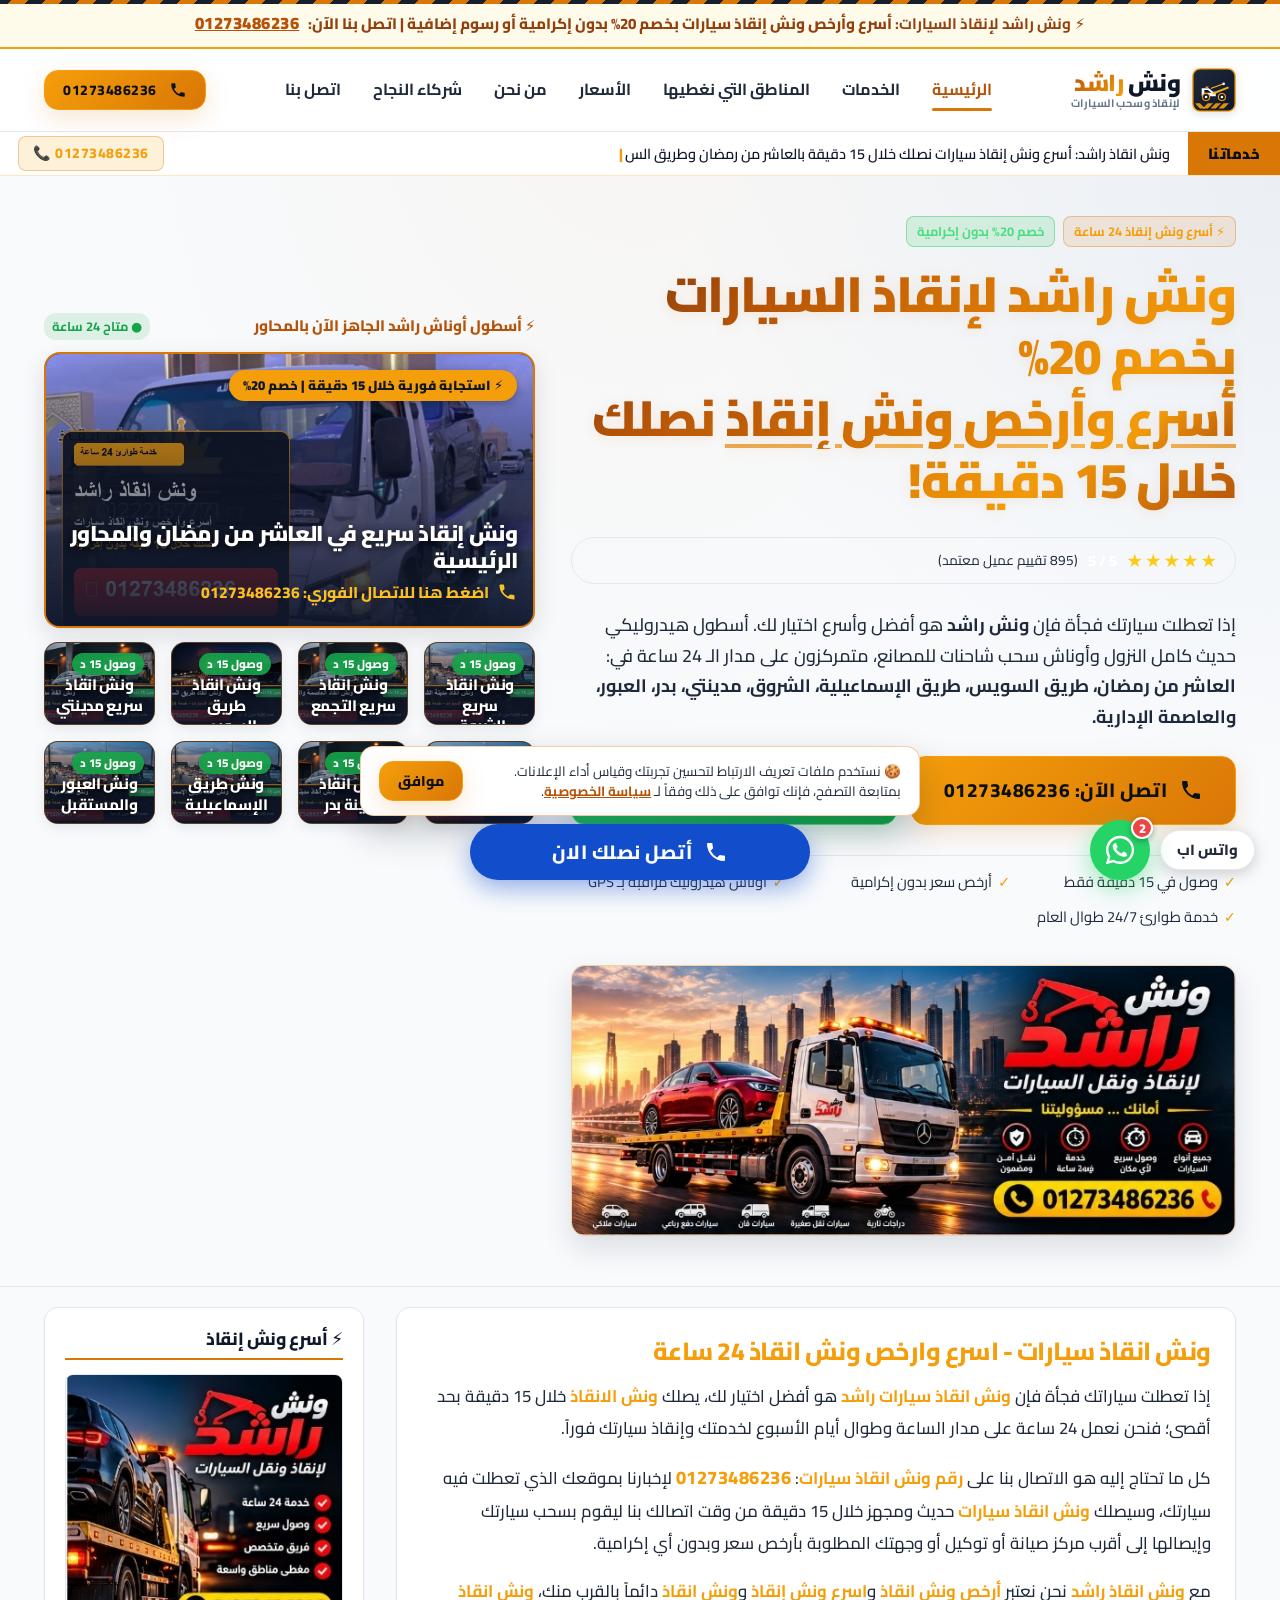
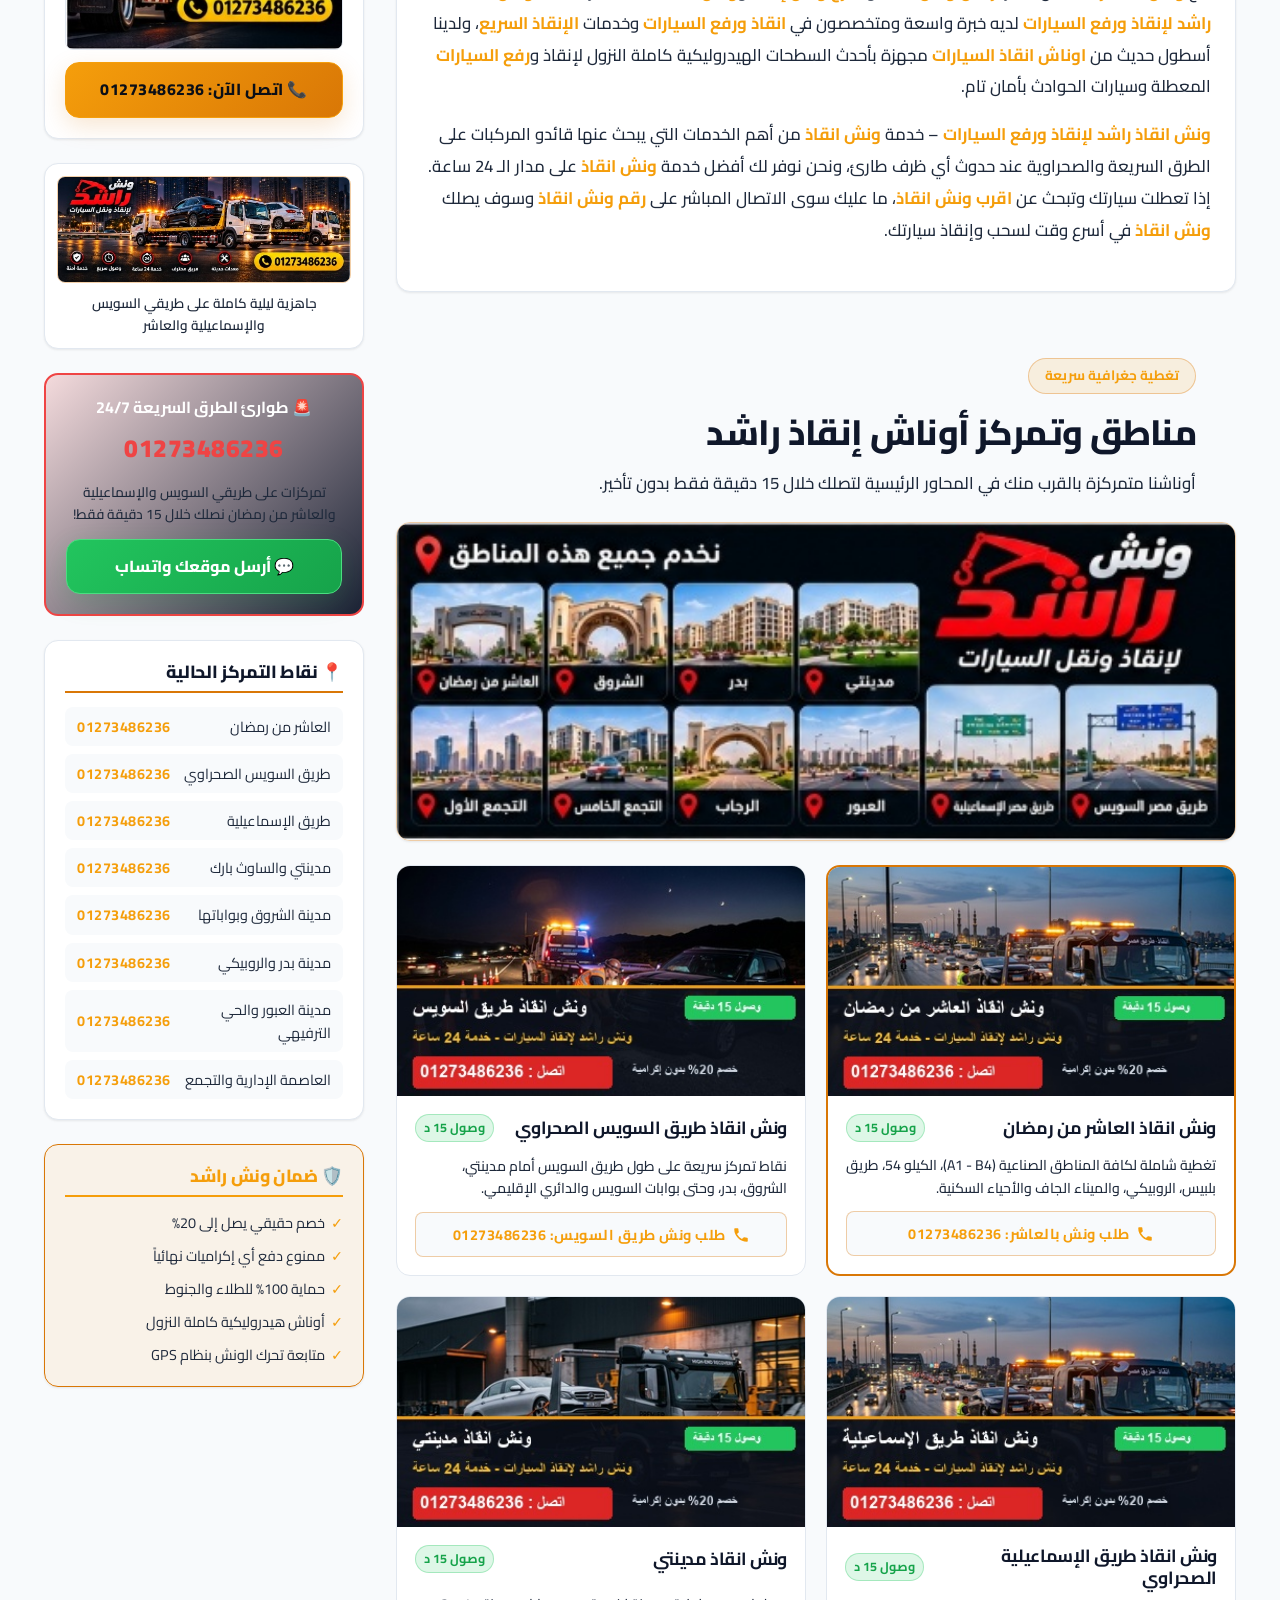
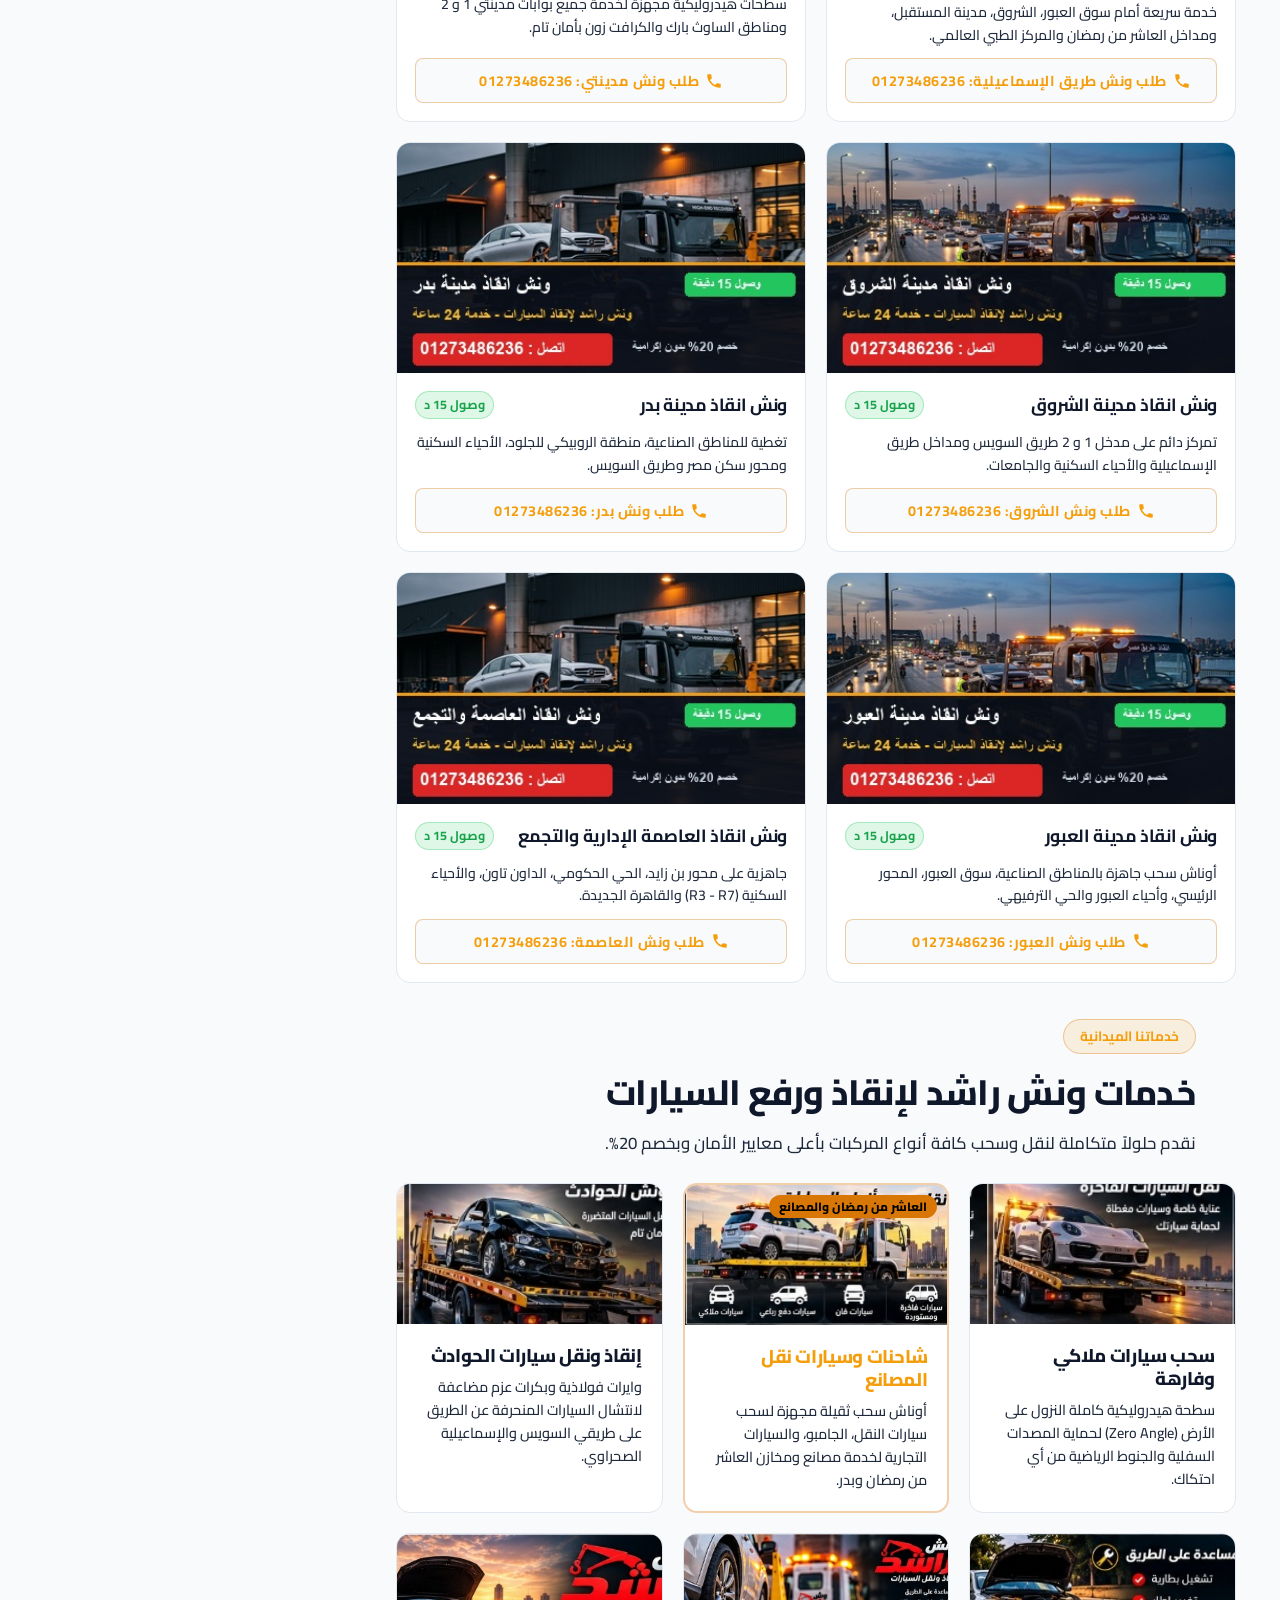
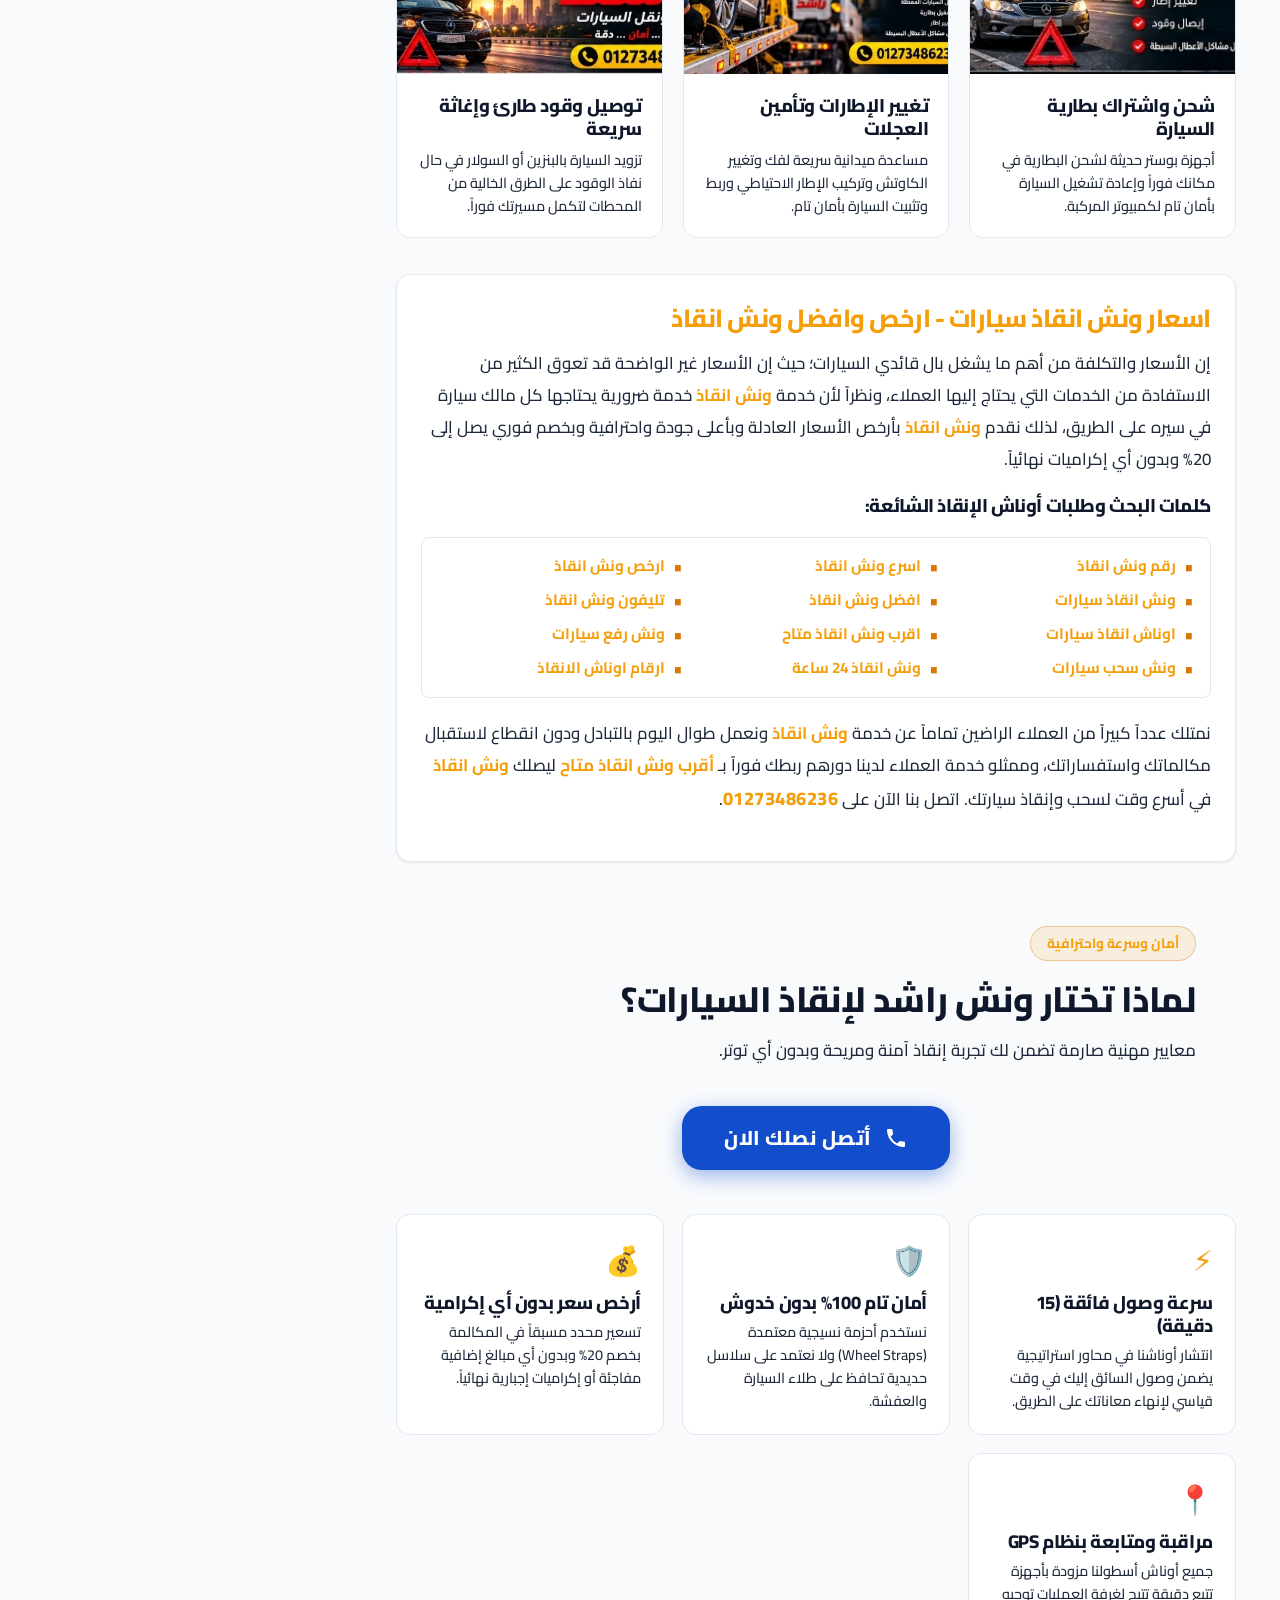
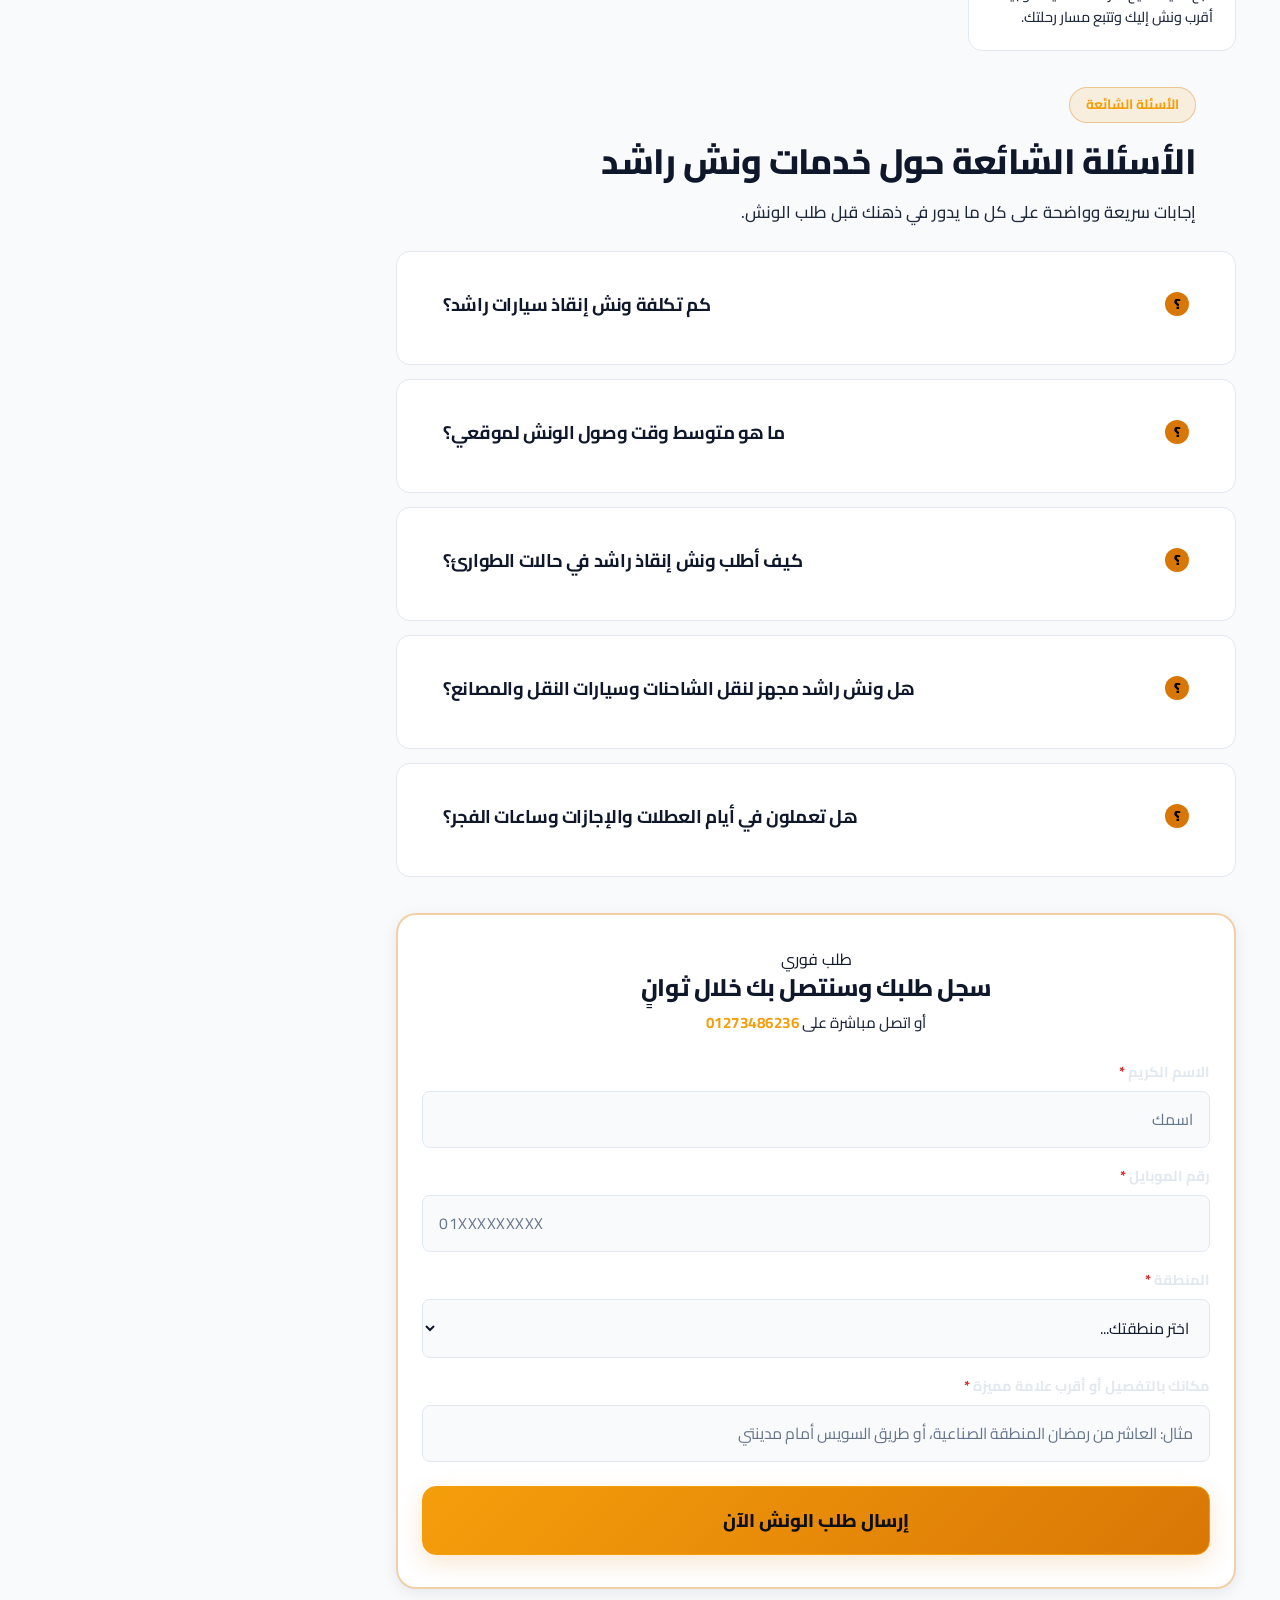
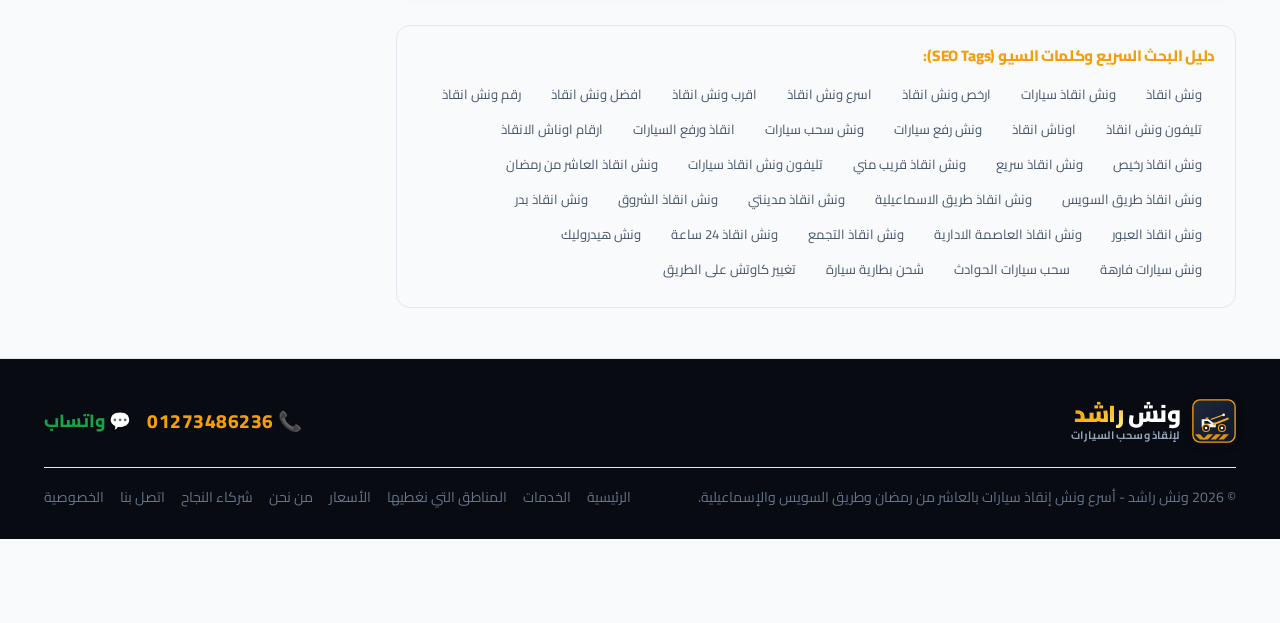
<file: index.html>
<!DOCTYPE html>
<html lang="ar" dir="rtl">
<head>
    <!-- Google tag (gtag.js) with Consent Mode v2 -->
  <script async src="https://www.googletagmanager.com/gtag/js?id=AW-18495850150"></script>
  <script>
    window.dataLayer = window.dataLayer || [];
    function gtag(){dataLayer.push(arguments);}

    // Google Consent Mode v2 Defaults
    gtag('consent', 'default', {
      'ad_storage': 'granted',
      'ad_user_data': 'granted',
      'ad_personalization': 'granted',
      'analytics_storage': 'granted'
    });

    gtag('js', new Date());
    gtag('config', 'AW-18495850150');
  </script>

<!-- Google Ads Click-to-Call Conversion Event Snippet -->
  <script>
  function gtag_report_conversion(url) {
    var callback = function () {
      if (typeof(url) != 'undefined') {
        window.location = url;
      }
    };
    gtag('event', 'conversion', {
        'send_to': 'AW-18495850150/YXM-COfVjpIdEKaNwfNE',
        'value': 1.0,
        'currency': 'EGP',
        'event_callback': callback
    });
    return false;
  }
  </script>
  <script>
    window.dataLayer = window.dataLayer || [];
    function gtag(){dataLayer.push(arguments);}
    gtag('js', new Date());

    gtag('config', 'AW-18495850150');
  </script>

<!-- Google Ads Click-to-Call Conversion Event Snippet -->
  <script>
  function gtag_report_conversion(url) {
    var callback = function () {
      if (typeof(url) != 'undefined') {
        window.location = url;
      }
    };
    gtag('event', 'conversion', {
        'send_to': 'AW-18495850150/YXM-COfVjpIdEKaNwfNE',
        'value': 1.0,
        'currency': 'EGP',
        'event_callback': callback
    });
    return false;
  }
  </script>

  <meta charset="UTF-8">
  <meta name="viewport" content="width=device-width, initial-scale=1.0">
  <meta http-equiv="X-UA-Compatible" content="IE=edge">
  
  <title>ونش انقاذ راشد | اسرع وارخص ونش انقاذ سيارات بخصم 20% اتصل 01273486236</title>
  <meta name="description" content="ونش انقاذ راشد - اسرع وارخص ونش انقاذ سيارات بخصم 20% خدمة 24 ساعة نصلك خلال 15 دقيقة بالعاشر من رمضان، طريق السويس، طريق الاسماعيلية، الشروق، مدينتي، بدر، العبور، والعاصمة الادارية. اتصل الان 01273486236 بدون اكرامية وبدون رسوم اضافية.">
  <meta name="keywords" content="ونش انقاذ, ونش انقاذ سيارات, رقم ونش انقاذ, ارخص ونش انقاذ, اسرع ونش انقاذ, اقرب ونش انقاذ, تليفون ونش انقاذ, افضل ونش انقاذ, اوناش انقاذ, ونش رفع سيارات, ونش سحب سيارات, انقاذ ورفع السيارات, ونش انقاذ العاشر من رمضان, ونش انقاذ طريق السويس, ونش انقاذ طريق الاسماعيلية, ونش انقاذ مدينتي, ونش انقاذ الشروق, ونش انقاذ بدر, ونش انقاذ العبور, ونش انقاذ العاصمة الادارية, ونش انقاذ التجمع, ونش سيارات حوادث, ونش سطحة هيدروليك, ونش 24 ساعة, ارقام اوناش الانقاذ">
  <link rel="canonical" href="https://winch-rashed.com/">
  
  <!-- Open Graph / Facebook / WhatsApp -->
  <meta property="og:type" content="website">
  <meta property="og:url" content="https://winch-rashed.com/">
  <meta property="og:title" content="ونش انقاذ راشد | اسرع وارخص ونش انقاذ سيارات بخصم 20% | 01273486236">
  <meta property="og:description" content="عطلان ومحتاج ونش انقاذ؟ ونش راشد معاك في 15 دقيقة بخصم 20% وبدون اكرامية. متواجدون 24 ساعة. اتصل الان 01273486236.">
  <meta property="og:image" content="https://winch-rashed.com/assets/images/og-cover.svg">
  <meta property="og:locale" content="ar_EG">

  <!-- Local SEO / Geo Tags -->
  <meta name="geo.region" content="EG-SHR">
  <meta name="geo.placename" content="10th of Ramadan City">
  <meta name="geo.position" content="30.2988;31.7456">
  <meta name="ICBM" content="30.2988, 31.7456">

  <!-- Favicon -->
  <link rel="icon" type="image/svg+xml" href="assets/images/favicon.svg">
  <link rel="apple-touch-icon" href="assets/images/favicon.svg">
  <meta name="theme-color" content="#0a0d14">

  <!-- Google Fonts: Cairo -->
  <link rel="preconnect" href="https://fonts.googleapis.com">
  <link rel="preconnect" href="https://fonts.gstatic.com" crossorigin>
  <link href="https://fonts.googleapis.com/css2?family=Cairo:wght@400;600;700;800;900&display=swap" rel="stylesheet">

  <link rel="stylesheet" href="assets/css/style.css">

  <!-- INLINED MASTER STYLESHEET (Guarantees 100% Luxury App Styling in WhatsApp Sandbox & Offline) -->
  <style id="critical-theme-styles">
/* ==========================================================================
   ونش راشد (Rashed Towing Service) - Master Stylesheet
   Design Philosophy: Dark Slate / Industrial Premium / High-Contrast Warning Accents
   Language: Arabic (RTL Native)
   ========================================================================== */

/* --------------------------------------------------------------------------
   1. CSS Custom Properties / Variables
   -------------------------------------------------------------------------- */
:root {
  /* Clean, Bright, Uplifting Theme Palette (Winch Alamir / Modern Automotive Style) */
  --bg-dark-900: #f8fafc;        /* Main Page Background (Soft Off-White) */
  --bg-dark-800: #ffffff;        /* Primary Section / Container Surface */
  --bg-dark-700: #f1f5f9;        /* Subtle Contrast Surface */
  --bg-dark-600: #e2e8f0;        /* Subtle Divider / Section Alt */
  --bg-card: #ffffff;            /* Clean White Card Surface */
  --bg-card-hover: #f8fafc;
  --bg-glass: rgba(255, 255, 255, 0.95); /* Frosted Header Glass */

  /* Primary Warning & Brand Accents */
  --amber-500: #d97706;          /* Deep readable amber/gold */
  --amber-400: #f59e0b;          /* Vibrant amber */
  --amber-600: #b45309;          /* Deep bronze */
  --amber-glow: rgba(217, 119, 6, 0.12);
  --amber-glow-strong: rgba(217, 119, 6, 0.22);

  /* Functional Status Colors */
  --green-whatsapp: #16a34a;
  --green-whatsapp-hover: #15803d;
  --green-glow: rgba(22, 163, 74, 0.2);
  --red-emergency: #dc2626;
  --red-emergency-hover: #b91c1c;

  /* Typography Colors (High Contrast on White) */
  --text-white: #ffffff;         /* Only on dark buttons/badges */
  --text-primary: #0f172a;       /* Deep Slate Navy (Primary Headings & Bold) */
  --text-secondary: #1e293b;     /* Slate (Body Text & Descriptions) */
  --text-muted: #64748b;         /* Muted Slate (Meta & Subtext) */
  --text-amber: #b45309;         /* High-contrast amber text */

  /* Borders & Dividers */
  --border-subtle: #e2e8f0;      /* Clean crisp light border */
  --border-card: #e2e8f0;        /* Card border */
  --border-amber: rgba(217, 119, 6, 0.35);
  --border-amber-active: #d97706;

  /* Spacing & Layout */
  --container-max: 1240px;
  --header-height: 82px;
  --mobile-bar-height: 74px;
  --radius-sm: 8px;
  --radius-md: 14px;
  --radius-lg: 20px;
  --radius-xl: 26px;
  --radius-pill: 9999px;

  /* Shadows (Soft & Modern Elevation) */
  --shadow-sm: 0 1px 3px rgba(0, 0, 0, 0.05), 0 1px 2px rgba(0, 0, 0, 0.03);
  --shadow-md: 0 4px 16px rgba(15, 23, 42, 0.08);
  --shadow-lg: 0 12px 30px rgba(15, 23, 42, 0.12);
  --shadow-amber: 0 8px 24px rgba(217, 119, 6, 0.18);
  --shadow-whatsapp: 0 8px 24px rgba(22, 163, 74, 0.18);

  /* Transitions */
  --transition-fast: 0.18s ease-in-out;
  --transition-normal: 0.3s cubic-bezier(0.4, 0, 0.2, 1);
  --transition-spring: 0.4s cubic-bezier(0.175, 0.885, 0.32, 1.275);
}

/* --------------------------------------------------------------------------
   2. Reset & Base Styles
   -------------------------------------------------------------------------- */
*, *::before, *::after {
  box-sizing: border-box;
  margin: 0;
  padding: 0;
}

html {
  font-family: 'Cairo', system-ui, -apple-system, BlinkMacSystemFont, "Segoe UI", Roboto, sans-serif;
  font-size: 16px;
  line-height: 1.6;
  scroll-behavior: smooth;
  -webkit-font-smoothing: antialiased;
  -moz-osx-font-smoothing: grayscale;
  background-color: var(--bg-dark-900);
  color: var(--text-primary);
  direction: rtl;
  text-align: right;
}

body {
  min-height: 100vh;
  display: flex;
  flex-direction: column;
  overflow-x: hidden;
  background-color: var(--bg-dark-900);
  background-image: 
    radial-gradient(ellipse at 50% 0%, rgba(217, 119, 6, 0.04) 0%, transparent 60%),
    radial-gradient(circle at 100% 20%, rgba(226, 232, 240, 0.6) 0%, transparent 40%);
  background-attachment: fixed;
}

/* Custom Scrollbar */
::-webkit-scrollbar {
  width: 10px;
}
::-webkit-scrollbar-track {
  background: var(--bg-dark-900);
}
::-webkit-scrollbar-thumb {
  background: var(--bg-dark-600);
  border-radius: 5px;
  border: 2px solid var(--bg-dark-900);
}
::-webkit-scrollbar-thumb:hover {
  background: var(--amber-500);
}

::selection {
  background: var(--amber-500);
  color: var(--bg-dark-900);
}

img, svg, video {
  max-width: 100%;
  height: auto;
  display: block;
}

a {
  color: inherit;
  text-decoration: none;
  transition: color var(--transition-fast);
}

button, input, select, textarea {
  font-family: inherit;
  font-size: inherit;
  color: inherit;
}

ul, ol {
  list-style: none;
}

/* Tabular numbers for phone numbers, metrics */
.tnum {
  font-feature-settings: "tnum";
  letter-spacing: 0.5px;
}

/* Accessibility Skip Link */
.skip-link {
  position: absolute;
  top: -100px;
  right: 20px;
  background: var(--amber-500);
  color: var(--bg-dark-900);
  padding: 12px 20px;
  font-weight: 800;
  border-radius: var(--radius-sm);
  z-index: 99999;
  transition: top var(--transition-fast);
}
.skip-link:focus {
  top: 20px;
}

/* --------------------------------------------------------------------------
   3. Typography & Utility Classes
   -------------------------------------------------------------------------- */
h1, h2, h3, h4, h5, h6 {
  font-weight: 800;
  line-height: 1.25;
  color: var(--text-primary);
  letter-spacing: -0.02em;
}

h1 { font-size: clamp(2rem, 4.5vw, 3.25rem); }
h2 { font-size: clamp(1.6rem, 3.2vw, 2.4rem); }
h3 { font-size: clamp(1.25rem, 2.4vw, 1.6rem); }
h4 { font-size: 1.15rem; }

p {
  color: #1e293b;
  line-height: 1.8;
  font-weight: 500;
}

.text-amber { color: var(--amber-400); }
.text-white { color: var(--text-white); }
.text-muted { color: var(--text-muted); }
.text-green { color: var(--green-whatsapp); }

.bg-dark-800 { background-color: var(--bg-dark-800); }
.bg-dark-900 { background-color: var(--bg-dark-900); }

.container {
  width: 100%;
  max-width: var(--container-max);
  margin-left: auto;
  margin-right: auto;
  padding-left: 24px;
  padding-right: 24px;
}

.section-padding {
  padding-top: 90px;
  padding-bottom: 90px;
}
@media (max-width: 768px) {
  .section-padding {
    padding-top: 60px;
    padding-bottom: 60px;
  }
}

.section-header {
  text-align: center;
  max-width: 760px;
  margin: 0 auto 56px;
}
.section-header .section-tag {
  display: inline-flex;
  align-items: center;
  gap: 8px;
  background: rgba(245, 158, 11, 0.12);
  border: 1px solid var(--border-amber);
  color: var(--amber-400);
  font-size: 0.85rem;
  font-weight: 700;
  padding: 6px 16px;
  border-radius: var(--radius-pill);
  margin-bottom: 16px;
  text-transform: uppercase;
}
.section-header h2 {
  margin-bottom: 14px;
}
.section-header p {
  font-size: 1.05rem;
  color: var(--text-secondary);
}

/* Hazard Warning Stripe Micro-Accents */
.hazard-stripe-top {
  position: relative;
}
.hazard-stripe-top::before {
  content: "";
  position: absolute;
  top: 0;
  left: 0;
  right: 0;
  height: 4px;
  background: repeating-linear-gradient(
    -45deg,
    var(--amber-500),
    var(--amber-500) 12px,
    #171f2c 12px,
    #171f2c 24px
  );
  z-index: 2;
}

/* --------------------------------------------------------------------------
   4. Tactile Buttons & CTAs
   -------------------------------------------------------------------------- */
.btn {
  display: inline-flex;
  align-items: center;
  justify-content: center;
  gap: 12px;
  font-weight: 800;
  font-size: 1rem;
  padding: 14px 28px;
  border-radius: var(--radius-md);
  border: 1px solid transparent;
  cursor: pointer;
  transition: all var(--transition-normal);
  text-align: center;
  white-space: nowrap;
  user-select: none;
  position: relative;
  overflow: hidden;
}

/* Primary Warning Amber Button (Phone / Emergency Action) */
.btn-primary {
  background: linear-gradient(135deg, var(--amber-400) 0%, var(--amber-500) 100%);
  color: #0b0f17;
  border-color: var(--amber-400);
  box-shadow: var(--shadow-amber);
}
.btn-primary:hover {
  background: linear-gradient(135deg, #fcd34d 0%, var(--amber-400) 100%);
  transform: translateY(-2px);
  box-shadow: 0 12px 32px rgba(245, 158, 11, 0.4);
  color: #000000;
}
.btn-primary:active {
  transform: translateY(1px);
}

/* Pulsing Call Button Animation */
.btn-pulse {
  animation: callGlow 2.2s infinite;
}
@keyframes callGlow {
  0% { box-shadow: 0 0 0 0 rgba(245, 158, 11, 0.6); }
  70% { box-shadow: 0 0 0 16px rgba(245, 158, 11, 0); }
  100% { box-shadow: 0 0 0 0 rgba(245, 158, 11, 0); }
}

/* WhatsApp Emerald Green Button */
.btn-whatsapp {
  background: linear-gradient(135deg, #22c55e 0%, #16a34a 100%);
  color: #ffffff;
  border-color: #4ade80;
  box-shadow: var(--shadow-whatsapp);
}
.btn-whatsapp:hover {
  background: linear-gradient(135deg, #34d399 0%, #22c55e 100%);
  transform: translateY(-2px);
  box-shadow: 0 12px 32px rgba(34, 197, 94, 0.4);
  color: #ffffff;
}

/* Secondary Ghost / Industrial Outline Button */
.btn-secondary {
  background: rgba(30, 41, 59, 0.7);
  color: var(--text-white);
  border: 1px solid var(--border-card);
  backdrop-filter: blur(8px);
}
.btn-secondary:hover {
  background: rgba(45, 55, 72, 0.9);
  border-color: var(--amber-500);
  color: var(--amber-400);
  transform: translateY(-2px);
}

/* Button Sizes */
.btn-lg {
  padding: 18px 34px;
  font-size: 1.15rem;
}
.btn-sm {
  padding: 8px 18px;
  font-size: 0.88rem;
}
.btn-block {
  width: 100%;
}

/* Status Indicator Dot (Green pulse) */
.status-indicator {
  display: inline-flex;
  align-items: center;
  gap: 8px;
  font-size: 0.85rem;
  font-weight: 700;
  color: var(--green-whatsapp);
}
.status-dot {
  width: 10px;
  height: 10px;
  background-color: var(--green-whatsapp);
  border-radius: 50%;
  display: inline-block;
  position: relative;
}
.status-dot::after {
  content: "";
  position: absolute;
  top: -3px;
  left: -3px;
  right: -3px;
  bottom: -3px;
  border-radius: 50%;
  border: 2px solid var(--green-whatsapp);
  animation: pulseRadar 1.8s infinite;
}
@keyframes pulseRadar {
  0% { transform: scale(0.8); opacity: 1; }
  100% { transform: scale(2.4); opacity: 0; }
}

/* --------------------------------------------------------------------------
   5. Sticky Header & Navigation
   -------------------------------------------------------------------------- */
.site-header {
  position: sticky;
  top: 0;
  width: 100%;
  z-index: 1000;
  background: var(--bg-glass);
  backdrop-filter: blur(14px);
  -webkit-backdrop-filter: blur(14px);
  border-bottom: 1px solid var(--border-subtle);
  transition: all var(--transition-normal);
}
.site-header.scrolled {
  background: #ffffff;
  border-bottom-color: var(--border-amber);
  box-shadow: var(--shadow-md);
}

.header-inner {
  display: flex;
  align-items: center;
  justify-content: space-between;
  height: var(--header-height);
  gap: 20px;
}

/* --------------------------------------------------------------------------
   Brand Logo (Unified Semantic Component - Zero Overlap Guaranteed)
   -------------------------------------------------------------------------- */
.brand-logo {
  display: inline-flex !important;
  align-items: center !important;
  gap: 12px !important;
  text-decoration: none !important;
  flex-shrink: 0;
  user-select: none;
  transition: opacity var(--transition-fast);
}
.brand-logo:hover {
  opacity: 0.92;
}

.brand-emblem {
  width: 44px;
  height: 44px;
  flex-shrink: 0;
  display: flex;
  align-items: center;
  justify-content: center;
  filter: drop-shadow(0 2px 5px rgba(0, 0, 0, 0.12));
}
.brand-emblem svg {
  width: 100%;
  height: 100%;
  display: block;
}

.brand-text {
  display: flex;
  flex-direction: column;
  justify-content: center;
  text-align: right;
  line-height: 1.15;
}
.brand-name {
  font-family: 'Cairo', system-ui, -apple-system, sans-serif;
  font-weight: 900;
  font-size: 1.45rem;
  color: #0f172a;
  letter-spacing: -0.5px;
  white-space: nowrap;
  line-height: 1.15;
}
.brand-name .brand-gold {
  color: #d97706;
  background: linear-gradient(135deg, #b45309 0%, #d97706 50%, #f59e0b 100%);
  -webkit-background-clip: text;
  -webkit-text-fill-color: transparent;
  display: inline-block;
}
.brand-tagline {
  font-family: 'Cairo', system-ui, -apple-system, sans-serif;
  font-weight: 700;
  font-size: 0.68rem;
  color: #64748b;
  letter-spacing: 0.2px;
  white-space: nowrap;
  margin-top: 1px;
}

/* Footer Contrast Variant */
.site-footer .brand-logo .brand-name {
  color: #ffffff !important;
}
.site-footer .brand-logo .brand-name .brand-gold {
  color: #fbbf24 !important;
  background: linear-gradient(135deg, #f59e0b 0%, #fbbf24 60%, #fef08a 100%) !important;
  -webkit-background-clip: text !important;
  -webkit-text-fill-color: transparent !important;
}
.site-footer .brand-logo .brand-tagline {
  color: #94a3b8 !important;
}

/* Mobile Responsive Logo Sizing */
@media (max-width: 576px) {
  .brand-logo {
    gap: 8px !important;
  }
  .brand-emblem {
    width: 38px !important;
    height: 38px !important;
  }
  .brand-name {
    font-size: 1.25rem !important;
  }
  .brand-tagline {
    font-size: 0.62rem !important;
  }
}

@media (max-width: 375px) {
  .brand-logo {
    gap: 6px !important;
  }
  .brand-emblem {
    width: 34px !important;
    height: 34px !important;
  }
  .brand-name {
    font-size: 1.15rem !important;
  }
  .brand-tagline {
    font-size: 0.58rem !important;
  }
}

.nav-desktop,
.nav-links {
  display: flex;
  align-items: center;
  gap: 32px;
}
.nav-link {
  font-weight: 700;
  font-size: 1rem;
  color: var(--text-secondary);
  position: relative;
  padding: 8px 0;
  transition: color var(--transition-fast);
}
.nav-link:hover, .nav-link.active {
  color: var(--amber-600);
}
.nav-link.active::after {
  content: "";
  position: absolute;
  bottom: 0;
  left: 0;
  right: 0;
  height: 3px;
  background: var(--amber-500);
  border-radius: 2px;
}

.header-actions {
  display: flex;
  align-items: center;
  gap: 16px;
}
.header-phone-box {
  display: flex;
  flex-direction: column;
  align-items: flex-end;
}
.header-phone-label {
  font-size: 0.72rem;
  color: var(--amber-400);
  font-weight: 700;
  display: flex;
  align-items: center;
  gap: 6px;
}
.header-phone-number {
  font-size: 1.25rem;
  font-weight: 900;
  color: var(--text-white);
  line-height: 1.2;
}

/* Mobile Nav Toggle Button */
.mobile-toggle {
  display: none;
  background: #f8fafc;
  border: 1.5px solid #cbd5e1;
  color: #0f172a;
  padding: 8px 12px;
  border-radius: var(--radius-sm);
  cursor: pointer;
  align-items: center;
  justify-content: center;
  transition: all 0.2s ease;
  position: relative;
  z-index: 1002;
  user-select: none;
  -webkit-tap-highlight-color: transparent;
}
.mobile-toggle:hover {
  background: #f1f5f9;
  border-color: var(--amber-500);
  color: var(--amber-600);
}
.mobile-toggle svg {
  width: 24px;
  height: 24px;
  stroke: #0f172a;
  display: block;
}
.mobile-toggle .icon-close {
  display: none;
}
.mobile-toggle .icon-hamburger {
  display: flex;
  align-items: center;
  justify-content: center;
}
.mobile-toggle.is-active {
  background: #fee2e2;
  border-color: #ef4444;
  color: #b91c1c;
}
.mobile-toggle.is-active svg {
  stroke: #b91c1c;
}
.mobile-toggle.is-active .icon-hamburger {
  display: none;
}
.mobile-toggle.is-active .icon-close {
  display: flex;
  align-items: center;
  justify-content: center;
}

/* Mobile Nav Drawer (Slide Down Smooth Menu) */
.mobile-drawer {
  display: none;
  background: #ffffff;
  border-bottom: 3px solid var(--amber-500);
  padding: 16px 20px 24px;
  box-shadow: 0 20px 40px rgba(15, 23, 42, 0.22);
  max-height: calc(100vh - 75px);
  overflow-y: auto;
  -webkit-overflow-scrolling: touch;
  overscroll-behavior: contain;
  position: relative;
  z-index: 1001;
}
.mobile-drawer.open {
  display: block !important;
  animation: slideDownMenu 0.22s cubic-bezier(0.16, 1, 0.3, 1);
}
@keyframes slideDownMenu {
  from { opacity: 0; transform: translateY(-10px); }
  to { opacity: 1; transform: translateY(0); }
}

/* Backdrop Overlay */
.mobile-drawer-backdrop {
  display: none;
  position: fixed;
  top: 0;
  left: 0;
  right: 0;
  bottom: 0;
  background: rgba(15, 23, 42, 0.55);
  backdrop-filter: blur(2px);
  -webkit-backdrop-filter: blur(2px);
  z-index: 999;
}
.mobile-drawer-backdrop.active {
  display: block !important;
}
  to { opacity: 1; transform: translateY(0); }
}
.mobile-menu-links {
  display: flex;
  flex-direction: column;
  gap: 6px;
  margin-bottom: 16px;
}
.mobile-menu-links .nav-link {
  font-size: 1.05rem;
  font-weight: 700;
  color: #0f172a;
  padding: 12px 16px;
  min-height: 48px;
  border-radius: 8px;
  border-bottom: 1px solid #f1f5f9;
  border-right: 4px solid transparent;
  display: flex;
  align-items: center;
  justify-content: space-between;
  transition: all 0.15s ease;
  text-decoration: none;
}
.mobile-menu-links .nav-link::after {
  content: "‹";
  font-size: 1.3rem;
  color: #94a3b8;
  font-weight: 400;
}
.mobile-menu-links .nav-link:hover,
.mobile-menu-links .nav-link.active {
  background: #fffbeb;
  color: var(--amber-600);
  border-color: #fde68a;
  border-right-color: var(--amber-500);
}
.mobile-menu-links .nav-link.active::after {
  color: var(--amber-600);
}
.mobile-drawer-cta {
  display: flex;
  flex-direction: column;
  gap: 10px;
  padding-top: 8px;
}

@media (max-width: 991px) {
  .nav-desktop,
  .nav-links {
    display: none !important;
  }
  .mobile-toggle {
    display: flex !important;
  }
  .header-phone-box {
    display: none !important;
  }
}

/* --------------------------------------------------------------------------
   6. Hero Section (Urgent, High Conversion)
   -------------------------------------------------------------------------- */
.hero-section {
  position: relative;
  padding-top: 60px;
  padding-bottom: 90px;
  overflow: hidden;
  border-bottom: 1px solid var(--border-subtle);
}
.hero-bg-accent {
  position: absolute;
  top: 10%;
  right: -5%;
  width: 500px;
  height: 500px;
  background: radial-gradient(circle, rgba(245, 158, 11, 0.12) 0%, transparent 70%);
  filter: blur(80px);
  pointer-events: none;
  z-index: 0;
}

.hero-grid {
  display: grid;
  grid-template-columns: 1.15fr 0.85fr;
  gap: 50px;
  align-items: center;
  position: relative;
  z-index: 1;
}

.hero-content {
  display: flex;
  flex-direction: column;
  gap: 20px;
}

.hero-emergency-badge {
  display: inline-flex;
  align-items: center;
  gap: 12px;
  background: rgba(239, 68, 68, 0.14);
  border: 1px solid rgba(239, 68, 68, 0.4);
  color: #fca5a5;
  padding: 8px 18px;
  border-radius: var(--radius-pill);
  font-size: 0.9rem;
  font-weight: 800;
  width: fit-content;
}
.hero-emergency-badge .badge-icon {
  display: flex;
  align-items: center;
  justify-content: center;
  width: 22px;
  height: 22px;
  background: var(--red-emergency);
  border-radius: 50%;
  color: #fff;
  font-size: 0.8rem;
}

.hero-title, .text-gold-gradient, h1.golden-heading {
  font-size: clamp(2.2rem, 5vw, 3.6rem);
  font-weight: 900;
  line-height: 1.25;
  color: #b45309;
  background: linear-gradient(135deg, #78350f 0%, #b45309 25%, #d97706 50%, #f59e0b 75%, #b45309 100%);
  -webkit-background-clip: text;
  -webkit-text-fill-color: transparent;
  display: inline-block;
  text-shadow: 0 2px 14px rgba(217, 119, 6, 0.12);
}

.hero-title .highlight {
  color: #d97706;
  background: linear-gradient(135deg, #b45309 0%, #d97706 40%, #f59e0b 80%, #b45309 100%);
  -webkit-background-clip: text;
  -webkit-text-fill-color: transparent;
  display: inline-block;
  position: relative;
  text-decoration: underline;
  text-decoration-color: rgba(245, 158, 11, 0.45);
  text-underline-offset: 8px;
}

.hero-description {
  font-size: 1.18rem;
  color: #1e293b;
  line-height: 1.8;
  max-width: 620px;
}

.hero-actions-container {
  display: flex;
  flex-direction: column;
  gap: 14px;
  margin-top: 10px;
}

.hero-buttons-row {
  display: flex;
  flex-wrap: wrap;
  gap: 16px;
}

.hero-buttons-row .btn {
  flex: 1 1 240px;
}

.hero-whatsapp-subnote {
  display: flex;
  align-items: center;
  gap: 10px;
  font-size: 0.92rem;
  color: #475569;
}
.hero-whatsapp-subnote svg {
  color: var(--green-whatsapp);
  flex-shrink: 0;
}

/* Hero Key Metric Badges */
.hero-metrics-grid {
  display: grid;
  grid-template-columns: repeat(4, 1fr);
  gap: 16px;
  margin-top: 24px;
  padding-top: 24px;
  border-top: 1px solid var(--border-subtle);
}
.hero-metric-item {
  display: flex;
  flex-direction: column;
  gap: 4px;
}
.hero-metric-val {
  font-size: 1.45rem;
  font-weight: 900;
  color: var(--amber-400);
}
.hero-metric-label {
  font-size: 0.82rem;
  color: var(--text-secondary);
  font-weight: 600;
  line-height: 1.3;
}

/* Hero Media Visual Card */
.hero-media-wrapper {
  position: relative;
}
.hero-image-card {
  position: relative;
  border-radius: var(--radius-lg);
  overflow: hidden;
  border: 1px solid var(--border-card);
  box-shadow: var(--shadow-lg);
  background: var(--bg-dark-800);
}
.hero-image-card img {
  width: 100%;
  height: 480px;
  object-fit: cover;
  transition: transform 0.5s ease;
}
.hero-image-card:hover img {
  transform: scale(1.02);
}

.hero-media-overlay {
  position: absolute;
  bottom: 0;
  left: 0;
  right: 0;
  padding: 24px;
  background: linear-gradient(180deg, transparent 0%, rgba(10, 13, 20, 0.95) 100%);
  display: flex;
  justify-content: space-between;
  align-items: flex-end;
}
.hero-floating-badge {
  background: rgba(16, 21, 32, 0.9);
  backdrop-filter: blur(10px);
  border: 1px solid var(--border-amber);
  border-radius: var(--radius-md);
  padding: 12px 18px;
  display: flex;
  align-items: center;
  gap: 12px;
}
.hero-floating-badge .icon-box {
  width: 40px;
  height: 40px;
  border-radius: var(--radius-sm);
  background: var(--amber-500);
  color: var(--bg-dark-900);
  display: flex;
  align-items: center;
  justify-content: center;
  font-weight: 900;
}
.hero-floating-badge .badge-text h4 {
  font-size: 0.95rem;
  margin-bottom: 2px;
}
.hero-floating-badge .badge-text p {
  font-size: 0.8rem;
  color: var(--text-secondary);
  margin: 0;
}

@media (max-width: 991px) {
  .hero-grid {
    grid-template-columns: 1fr;
    gap: 40px;
  }
  .hero-metrics-grid {
    grid-template-columns: repeat(2, 1fr);
    gap: 20px;
  }
  .hero-image-card img {
    height: 360px;
  }
}
@media (max-width: 576px) {
  .hero-metrics-grid {
    grid-template-columns: 1fr 1fr;
  }
}

/* --------------------------------------------------------------------------
   7. Features & Quick Value Propositions
   -------------------------------------------------------------------------- */
.features-section {
  background: var(--bg-dark-800);
  position: relative;
}
.features-grid {
  display: grid;
  grid-template-columns: repeat(auto-fit, minmax(260px, 1fr));
  gap: 24px;
}

.feature-card {
  background: var(--bg-card);
  border: 1px solid var(--border-card);
  border-radius: var(--radius-md);
  padding: 32px 26px;
  transition: all var(--transition-normal);
  display: flex;
  flex-direction: column;
  gap: 16px;
  position: relative;
  overflow: hidden;
}
.feature-card::before {
  content: "";
  position: absolute;
  top: 0;
  right: 0;
  left: 0;
  height: 3px;
  background: transparent;
  transition: background var(--transition-fast);
}
.feature-card:hover {
  background: var(--bg-card-hover);
  border-color: var(--border-amber);
  transform: translateY(-4px);
  box-shadow: var(--shadow-md);
}
.feature-card:hover::before {
  background: var(--amber-500);
}

.feature-icon-wrapper {
  width: 58px;
  height: 58px;
  border-radius: var(--radius-md);
  background: rgba(245, 158, 11, 0.12);
  border: 1px solid var(--border-amber);
  display: flex;
  align-items: center;
  justify-content: center;
  color: var(--amber-400);
  font-size: 1.5rem;
  transition: transform var(--transition-fast);
}
.feature-card:hover .feature-icon-wrapper {
  transform: scale(1.08);
  background: var(--amber-500);
  color: var(--bg-dark-900);
}

.feature-card h3 {
  font-size: 1.25rem;
  margin-bottom: 6px;
}
.feature-card p {
  font-size: 0.95rem;
  color: var(--text-secondary);
}

/* --------------------------------------------------------------------------
   8. Services Overview Grid
   -------------------------------------------------------------------------- */
.services-section {
  background: var(--bg-dark-900);
}
.services-grid {
  display: grid;
  grid-template-columns: repeat(auto-fit, minmax(350px, 1fr));
  gap: 28px;
}
@media (max-width: 480px) {
  .services-grid {
    grid-template-columns: 1fr;
  }
}

.service-card {
  background: var(--bg-card);
  border: 1px solid var(--border-card);
  border-radius: var(--radius-lg);
  overflow: hidden;
  display: flex;
  flex-direction: column;
  transition: all var(--transition-normal);
}
.service-card:hover {
  border-color: var(--border-amber);
  transform: translateY(-6px);
  box-shadow: var(--shadow-lg);
}

.service-thumb {
  position: relative;
  height: 220px;
  overflow: hidden;
  background: var(--bg-dark-700);
}
.service-thumb img {
  width: 100%;
  height: 100%;
  object-fit: cover;
  transition: transform 0.6s ease;
}
.service-card:hover .service-thumb img {
  transform: scale(1.06);
}

.service-badge {
  position: absolute;
  top: 16px;
  right: 16px;
  background: rgba(15, 23, 42, 0.88);
  backdrop-filter: blur(8px);
  border: 1px solid var(--border-amber);
  color: var(--amber-400);
  padding: 4px 12px;
  border-radius: var(--radius-pill);
  font-size: 0.8rem;
  font-weight: 700;
}

.service-body {
  padding: 28px;
  display: flex;
  flex-direction: column;
  flex-grow: 1;
  gap: 14px;
}
.service-body h3 {
  font-size: 1.35rem;
  color: var(--text-white);
}
.service-body p {
  font-size: 0.95rem;
  color: var(--text-secondary);
  line-height: 1.65;
}

.service-features-list {
  display: flex;
  flex-direction: column;
  gap: 8px;
  margin: 8px 0;
  padding-top: 12px;
  border-top: 1px solid var(--border-subtle);
}
.service-features-list li {
  display: flex;
  align-items: center;
  gap: 10px;
  font-size: 0.88rem;
  color: #1e293b;
}
.service-features-list li svg {
  color: var(--amber-400);
  flex-shrink: 0;
}

.service-footer {
  margin-top: auto;
  padding-top: 16px;
  display: flex;
  align-items: center;
  justify-content: space-between;
  gap: 12px;
}

/* --------------------------------------------------------------------------
   9. Coverage Areas & Highways Section
   -------------------------------------------------------------------------- */
/* --------------------------------------------------------------------------
   9. Coverage Areas & Live Station Hubs (Clean Textual Directory)
   -------------------------------------------------------------------------- */
.coverage-section {
  background: var(--bg-dark-800);
  position: relative;
}

/* Stations Directory Grid with Generous Spacing and Margins */
.stations-directory-grid {
  display: grid;
  grid-template-columns: repeat(auto-fit, minmax(330px, 1fr));
  gap: 24px;
  margin-top: 36px;
  margin-bottom: 36px;
}
@media (max-width: 540px) {
  .stations-directory-grid {
    grid-template-columns: 1fr;
    gap: 18px;
  }
}

.station-hub-card {
  background: var(--bg-card);
  border: 1px solid var(--border-card);
  border-radius: var(--radius-lg);
  padding: 28px 24px;
  display: flex;
  flex-direction: column;
  gap: 16px;
  transition: all var(--transition-normal);
  position: relative;
  overflow: hidden;
}
.station-hub-card:hover {
  background: var(--bg-card-hover);
  border-color: var(--amber-500);
  transform: translateY(-3px);
  box-shadow: var(--shadow-md);
}
.station-hub-card.hub-featured {
  border: 2px solid var(--amber-500);
  background: linear-gradient(135deg, rgba(245, 158, 11, 0.08) 0%, rgba(23, 31, 44, 0.95) 100%);
  box-shadow: var(--shadow-amber);
}

.station-hub-header {
  display: flex;
  justify-content: space-between;
  align-items: flex-start;
  gap: 12px;
  padding-bottom: 14px;
  border-bottom: 1px solid var(--border-subtle);
}
.station-hub-title {
  display: flex;
  align-items: center;
  gap: 12px;
}
.station-hub-title h3 {
  font-size: 1.25rem;
  color: var(--text-white);
  margin: 0;
}
.station-hub-icon {
  font-size: 1.7rem;
  line-height: 1;
}

.station-hub-status {
  display: inline-flex;
  align-items: center;
  gap: 6px;
  font-size: 0.78rem;
  font-weight: 700;
  color: var(--green-whatsapp);
  background: rgba(34, 197, 94, 0.12);
  border: 1px solid rgba(34, 197, 94, 0.3);
  padding: 4px 10px;
  border-radius: var(--radius-pill);
  white-space: nowrap;
}

.station-hub-body {
  display: flex;
  flex-direction: column;
  gap: 12px;
  flex-grow: 1;
}

.station-metric-badge {
  display: inline-flex;
  align-items: center;
  gap: 6px;
  font-size: 0.82rem;
  font-weight: 700;
  color: var(--amber-400);
  background: rgba(245, 158, 11, 0.12);
  padding: 5px 12px;
  border-radius: var(--radius-sm);
  width: fit-content;
  border: 1px solid var(--border-amber);
}

.station-landmarks {
  font-size: 0.94rem;
  color: #1e293b;
  line-height: 1.7;
  margin: 0;
}
.station-landmarks strong {
  color: var(--text-white);
}

.station-specs {
  font-size: 0.86rem;
  color: #475569;
  display: flex;
  align-items: center;
  gap: 8px;
  margin-top: 4px;
}
.station-specs svg {
  color: var(--amber-400);
  flex-shrink: 0;
}

.station-hub-actions {
  display: flex;
  gap: 10px;
  margin-top: auto;
  padding-top: 16px;
  border-top: 1px solid var(--border-subtle);
}
.station-hub-actions .btn {
  flex: 1;
  padding: 10px 14px;
  font-size: 0.88rem;
}

.location-share-callout {
  background: rgba(34, 197, 94, 0.08);
  border: 1px solid rgba(34, 197, 94, 0.3);
  border-radius: var(--radius-md);
  padding: 28px;
  display: flex;
  align-items: center;
  justify-content: space-between;
  flex-wrap: wrap;
  gap: 20px;
  margin-top: 32px;
}
.location-share-callout .content-wrap {
  display: flex;
  align-items: center;
  gap: 18px;
}
.location-share-callout .icon {
  font-size: 2.2rem;
  color: var(--green-whatsapp);
  flex-shrink: 0;
}
.location-share-callout h4 {
  font-size: 1.2rem;
  color: #ffffff;
  margin-bottom: 6px;
}
.location-share-callout p {
  font-size: 0.95rem;
  color: #1e293b;
  margin: 0;
  max-width: 680px;
}

/* --------------------------------------------------------------------------
   10. How It Works (3 Steps)
   -------------------------------------------------------------------------- */
.how-it-works-section {
  background: var(--bg-dark-900);
}
.steps-grid {
  display: grid;
  grid-template-columns: repeat(3, 1fr);
  gap: 24px;
  position: relative;
}
@media (max-width: 860px) {
  .steps-grid {
    grid-template-columns: 1fr;
  }
}

.step-card {
  background: var(--bg-card);
  border: 1px solid var(--border-card);
  border-radius: var(--radius-lg);
  padding: 36px 28px;
  display: flex;
  flex-direction: column;
  gap: 16px;
  position: relative;
}
.step-number-watermark {
  position: absolute;
  top: 16px;
  left: 20px;
  font-size: 3.5rem;
  font-weight: 900;
  color: rgba(245, 158, 11, 0.12);
  line-height: 1;
}
.step-icon-badge {
  width: 50px;
  height: 50px;
  border-radius: var(--radius-md);
  background: var(--amber-500);
  color: var(--bg-dark-900);
  display: flex;
  align-items: center;
  justify-content: center;
  font-size: 1.4rem;
  font-weight: 900;
}
.step-card h3 {
  font-size: 1.25rem;
}
.step-card p {
  font-size: 0.95rem;
  color: var(--text-secondary);
}

/* --------------------------------------------------------------------------
   11. Customer Reviews / Social Proof
   -------------------------------------------------------------------------- */
.reviews-section {
  background: var(--bg-dark-800);
}
.reviews-grid {
  display: grid;
  grid-template-columns: repeat(auto-fit, minmax(320px, 1fr));
  gap: 24px;
}

.review-card {
  background: var(--bg-card);
  border: 1px solid var(--border-card);
  border-radius: var(--radius-md);
  padding: 28px;
  display: flex;
  flex-direction: column;
  gap: 16px;
  transition: all var(--transition-normal);
}
.review-card:hover {
  border-color: var(--border-amber);
  transform: translateY(-3px);
}
.review-header {
  display: flex;
  justify-content: space-between;
  align-items: center;
}
.reviewer-info {
  display: flex;
  align-items: center;
  gap: 12px;
}
.reviewer-avatar {
  width: 44px;
  height: 44px;
  border-radius: 50%;
  background: var(--bg-dark-600);
  border: 2px solid var(--amber-500);
  display: flex;
  align-items: center;
  justify-content: center;
  font-weight: 800;
  color: var(--text-white);
  font-size: 1rem;
}
.reviewer-name {
  font-weight: 800;
  font-size: 1.05rem;
  color: var(--text-white);
}
.reviewer-tag {
  font-size: 0.8rem;
  color: var(--text-muted);
}
.star-rating {
  color: #fbbf24;
  font-size: 1rem;
  letter-spacing: 2px;
}
.review-text {
  font-size: 0.95rem;
  color: #1e293b;
  line-height: 1.7;
}
.review-route-tag {
  display: inline-flex;
  align-items: center;
  gap: 6px;
  font-size: 0.8rem;
  color: var(--amber-400);
  background: rgba(245, 158, 11, 0.08);
  padding: 4px 10px;
  border-radius: var(--radius-sm);
  width: fit-content;
}

/* --------------------------------------------------------------------------
   12. FAQ Section
   -------------------------------------------------------------------------- */
.faq-section {
  background: var(--bg-dark-900);
}
.faq-accordion {
  max-width: 840px;
  margin: 0 auto;
  display: flex;
  flex-direction: column;
  gap: 16px;
}

.faq-item {
  background: var(--bg-card);
  border: 1px solid var(--border-card);
  border-radius: var(--radius-md);
  overflow: hidden;
  transition: all var(--transition-fast);
}
.faq-item.active {
  border-color: var(--border-amber);
}

.faq-question {
  width: 100%;
  padding: 20px 24px;
  display: flex;
  justify-content: space-between;
  align-items: center;
  background: transparent;
  border: none;
  font-size: 1.1rem;
  font-weight: 800;
  color: var(--text-white);
  cursor: pointer;
  text-align: right;
  gap: 16px;
}
.faq-question:hover {
  color: var(--amber-400);
}
.faq-icon {
  width: 24px;
  height: 24px;
  flex-shrink: 0;
  transition: transform var(--transition-normal);
  color: var(--amber-400);
}
.faq-item.active .faq-icon {
  transform: rotate(180deg);
}

.faq-answer {
  max-height: 0;
  overflow: hidden;
  transition: max-height 0.35s ease, padding 0.35s ease;
  padding: 0 24px;
  color: #1e293b;
  font-size: 0.98rem;
  line-height: 1.7;
}
.faq-item.active .faq-answer {
  max-height: 250px;
  padding: 0 24px 20px;
}

/* --------------------------------------------------------------------------
   13. Emergency Dispatch Form & Contact Components
   -------------------------------------------------------------------------- */
.contact-section {
  background: var(--bg-dark-800);
}
.contact-grid {
  display: grid;
  grid-template-columns: 1fr 1.25fr;
  gap: 40px;
  align-items: flex-start;
}
@media (max-width: 991px) {
  .contact-grid {
    grid-template-columns: 1fr;
  }
}

.contact-info-cards {
  display: flex;
  flex-direction: column;
  gap: 20px;
}

.emergency-hotline-card {
  background: linear-gradient(135deg, #1e293b 0%, #0f172a 100%);
  border: 2px solid var(--amber-500);
  border-radius: var(--radius-lg);
  padding: 32px;
  box-shadow: var(--shadow-amber);
  display: flex;
  flex-direction: column;
  gap: 18px;
}
.hotline-badge {
  display: inline-flex;
  align-items: center;
  gap: 8px;
  color: var(--amber-400);
  font-size: 0.85rem;
  font-weight: 800;
}
.hotline-number-display {
  font-size: clamp(2rem, 4vw, 2.7rem);
  font-weight: 900;
  color: #ffffff;
  direction: ltr;
  text-align: right;
  line-height: 1.1;
}

.dispatch-form-card {
  background: var(--bg-card);
  border: 1px solid var(--border-card);
  border-radius: var(--radius-lg);
  padding: 36px;
  box-shadow: var(--shadow-md);
}
@media (max-width: 576px) {
  .dispatch-form-card {
    padding: 24px 18px;
  }
}

.form-title-group {
  margin-bottom: 24px;
}
.form-title-group h3 {
  font-size: 1.45rem;
  margin-bottom: 6px;
}
.form-title-group p {
  font-size: 0.92rem;
  color: var(--text-secondary);
}

.form-grid {
  display: grid;
  grid-template-columns: 1fr 1fr;
  gap: 18px;
}
@media (max-width: 640px) {
  .form-grid {
    grid-template-columns: 1fr;
  }
}
.form-grid .full-col {
  grid-column: 1 / -1;
}

.form-group {
  display: flex;
  flex-direction: column;
  gap: 8px;
}
.form-group label {
  font-size: 0.9rem;
  font-weight: 700;
  color: #e2e8f0;
}
.form-group label span.req {
  color: var(--red-emergency);
}

.form-input, .form-select, .form-textarea {
  width: 100%;
  background: var(--bg-dark-900);
  border: 1px solid var(--border-card);
  border-radius: var(--radius-sm);
  padding: 13px 16px;
  color: var(--text-primary);
  font-size: 0.98rem;
  transition: all var(--transition-fast);
}
.form-input:focus, .form-select:focus, .form-textarea:focus {
  outline: none;
  border-color: var(--amber-500);
  box-shadow: 0 0 0 3px rgba(245, 158, 11, 0.2);
}
.form-input::placeholder, .form-textarea::placeholder {
  color: var(--text-muted);
}
.form-textarea {
  min-height: 100px;
  resize: vertical;
}

/* --------------------------------------------------------------------------
   14. Thank You & Confirmation Page Styles
   -------------------------------------------------------------------------- */
.confirmation-section {
  padding: 100px 0;
  display: flex;
  align-items: center;
  justify-content: center;
}
.confirmation-card {
  max-width: 680px;
  margin: 0 auto;
  background: var(--bg-card);
  border: 1px solid var(--border-card);
  border-radius: var(--radius-xl);
  padding: 48px;
  text-align: center;
  box-shadow: var(--shadow-lg);
  display: flex;
  flex-direction: column;
  align-items: center;
  gap: 22px;
}
.confirmation-icon-glow {
  width: 80px;
  height: 80px;
  border-radius: 50%;
  background: rgba(34, 197, 94, 0.15);
  border: 2px solid var(--green-whatsapp);
  display: flex;
  align-items: center;
  justify-content: center;
  color: var(--green-whatsapp);
  font-size: 2.4rem;
  box-shadow: 0 0 30px rgba(34, 197, 94, 0.3);
}

.safety-tips-box {
  background: rgba(245, 158, 11, 0.08);
  border: 1px dashed var(--border-amber);
  border-radius: var(--radius-md);
  padding: 20px;
  text-align: right;
  width: 100%;
  margin-top: 10px;
}
.safety-tips-box h4 {
  color: var(--amber-400);
  margin-bottom: 10px;
  display: flex;
  align-items: center;
  gap: 8px;
}
.safety-tips-box ul {
  display: flex;
  flex-direction: column;
  gap: 8px;
  color: #1e293b;
  font-size: 0.92rem;
}
.safety-tips-box ul li {
  position: relative;
  padding-right: 18px;
}
.safety-tips-box ul li::before {
  content: "•";
  position: absolute;
  right: 0;
  color: var(--amber-500);
  font-weight: bold;
}

/* --------------------------------------------------------------------------
   15. Internal Pages Subheader & Breadcrumbs
   -------------------------------------------------------------------------- */
.page-hero-banner {
  background: linear-gradient(180deg, var(--bg-dark-800) 0%, var(--bg-dark-900) 100%);
  padding: 60px 0 50px;
  border-bottom: 1px solid var(--border-subtle);
  position: relative;
}
.breadcrumbs {
  display: flex;
  align-items: center;
  gap: 8px;
  font-size: 0.88rem;
  color: var(--text-muted);
  margin-bottom: 16px;
}
.breadcrumbs a:hover {
  color: var(--amber-400);
}
.breadcrumbs span.current {
  color: var(--amber-400);
  font-weight: 700;
}

/* Content Article Formatting for About, Services, Privacy */
.content-card-article {
  background: var(--bg-card);
  border: 1px solid var(--border-card);
  border-radius: var(--radius-lg);
  padding: 40px;
  margin-bottom: 30px;
}
@media (max-width: 640px) {
  .content-card-article {
    padding: 24px 18px;
  }
}
.content-card-article h2 {
  font-size: 1.8rem;
  margin-bottom: 18px;
  color: var(--text-white);
  border-bottom: 2px solid var(--border-amber);
  padding-bottom: 12px;
}
.content-card-article h3 {
  font-size: 1.35rem;
  margin: 24px 0 12px;
  color: var(--amber-400);
}
.content-card-article p {
  margin-bottom: 16px;
  font-size: 1.02rem;
  line-height: 1.8;
  color: #1e293b;
}
.content-card-article ul {
  margin-bottom: 20px;
  display: flex;
  flex-direction: column;
  gap: 10px;
}
.content-card-article ul li {
  position: relative;
  padding-right: 22px;
  color: #1e293b;
}
.content-card-article ul li::before {
  content: "✔";
  position: absolute;
  right: 0;
  color: var(--amber-400);
  font-weight: bold;
}

/* Pricing Transparency Box */
.pricing-formula-grid {
  display: grid;
  grid-template-columns: repeat(auto-fit, minmax(240px, 1fr));
  gap: 20px;
  margin: 24px 0;
}
.pricing-item {
  background: var(--bg-dark-900);
  border: 1px solid var(--border-card);
  border-radius: var(--radius-md);
  padding: 22px;
  text-align: center;
}
.pricing-item .icon {
  font-size: 2rem;
  color: var(--amber-400);
  margin-bottom: 10px;
}
.pricing-item h4 {
  font-size: 1.1rem;
  margin-bottom: 6px;
}
.pricing-item p {
  font-size: 0.88rem;
  color: var(--text-secondary);
  margin: 0;
}

/* (Section 16 replaced by Section 18: Unified Floating Communication Dock) */

/* --------------------------------------------------------------------------
   17. Site Footer
   -------------------------------------------------------------------------- */
.site-footer {
  background: #080b11;
  border-top: 1px solid var(--border-subtle);
  padding-top: 70px;
  padding-bottom: 40px;
  margin-top: auto;
  position: relative;
}

.footer-grid {
  display: grid;
  grid-template-columns: 1.5fr 1fr 1fr 1.25fr;
  gap: 40px;
  margin-bottom: 50px;
}
@media (max-width: 991px) {
  .footer-grid {
    grid-template-columns: 1fr 1fr;
  }
}
@media (max-width: 576px) {
  .footer-grid {
    grid-template-columns: 1fr;
    gap: 32px;
  }
}

.footer-col {
  display: flex;
  flex-direction: column;
  gap: 16px;
}
.footer-logo img {
  height: 44px;
  width: auto;
}
.footer-brief {
  font-size: 0.92rem;
  color: var(--text-secondary);
  line-height: 1.7;
}

.footer-title {
  font-size: 1.15rem;
  font-weight: 800;
  color: var(--text-white);
  position: relative;
  padding-bottom: 10px;
}
.footer-title::after {
  content: "";
  position: absolute;
  bottom: 0;
  right: 0;
  width: 32px;
  height: 3px;
  background: var(--amber-500);
  border-radius: 2px;
}

.footer-links {
  display: flex;
  flex-direction: column;
  gap: 10px;
}
.footer-links a {
  color: var(--text-secondary);
  font-size: 0.95rem;
  transition: all var(--transition-fast);
  display: flex;
  align-items: center;
  gap: 6px;
}
.footer-links a:hover {
  color: var(--amber-400);
  transform: translateX(-4px);
}

.footer-contact-items {
  display: flex;
  flex-direction: column;
  gap: 14px;
}
.footer-contact-item {
  display: flex;
  align-items: flex-start;
  gap: 12px;
  font-size: 0.95rem;
  color: #1e293b;
}
.footer-contact-item svg {
  color: var(--amber-400);
  flex-shrink: 0;
  margin-top: 3px;
}
.footer-phone-highlight {
  font-size: 1.2rem;
  font-weight: 900;
  color: var(--amber-400);
  direction: ltr;
  text-align: right;
  display: block;
}

.footer-bottom {
  padding-top: 24px;
  border-top: 1px solid var(--border-subtle);
  display: flex;
  justify-content: space-between;
  align-items: center;
  flex-wrap: wrap;
  gap: 16px;
  font-size: 0.88rem;
  color: var(--text-muted);
}
.footer-bottom-links {
  display: flex;
  gap: 20px;
}
.footer-bottom-links a:hover {
  color: var(--amber-400);
}

/* --------------------------------------------------------------------------
   18. Micro-Interactions & Helper Classes
   -------------------------------------------------------------------------- */
.badge-caution {
  background: var(--amber-glow);
  color: var(--amber-400);
  border: 1px solid var(--border-amber);
  padding: 4px 10px;
  border-radius: var(--radius-sm);
  font-size: 0.8rem;
  font-weight: 700;
}

.sr-only {
  position: absolute;
  width: 1px;
  height: 1px;
  padding: 0;
  margin: -1px;
  overflow: hidden;
  clip: rect(0, 0, 0, 0);
  white-space: nowrap;
  border: 0;
}

/* Coverage Area Pills */
.coverage-pill {
  display: inline-flex;
  align-items: center;
  gap: 8px;
  background: var(--bg-dark-800);
  border: 1px solid var(--border-card);
  color: var(--text-primary);
  padding: 9px 18px;
  border-radius: var(--radius-pill);
  font-size: 0.95rem;
  font-weight: 600;
  margin: 3px;
  transition: all var(--transition-fast);
}

.coverage-pill:hover {
  border-color: var(--amber-500);
  color: var(--amber-400);
  background: rgba(245, 158, 11, 0.08);
}

/* --------------------------------------------------------------------------
   19. Winch Alamir Inspired SEO & High-Converting Components
   -------------------------------------------------------------------------- */

/* Top Promo / Discount Strip (Winch Alamir Style) */
.promo-strip {
  background: #fffbeb;
  border-bottom: 2px solid #f59e0b;
  color: #92400e;
  padding: 10px 14px;
  font-size: 0.95rem;
  font-weight: 800;
  text-align: center;
  box-shadow: 0 2px 8px rgba(245, 158, 11, 0.12);
  line-height: 1.6;
}
.promo-strip a {
  color: #b45309;
  font-weight: 900;
  text-decoration: underline;
  margin-right: 6px;
  font-size: 1.05rem;
}

/* Star Rating Box (KK Star Ratings Look for SERP Rich Results) */
.star-rating-box {
  display: inline-flex;
  align-items: center;
  gap: 10px;
  background: rgba(255, 255, 255, 0.05);
  border: 1px solid var(--border-subtle);
  padding: 8px 16px;
  border-radius: var(--radius-pill);
  font-size: 0.92rem;
  margin: 10px 0;
}
.stars-gold {
  color: #facc15;
  letter-spacing: 2px;
  font-size: 1.15rem;
}
.rating-score {
  font-weight: 800;
  color: #ffffff;
}
.rating-meta {
  color: var(--text-secondary);
  font-size: 0.85rem;
}

/* Area Grid Cards for Local SEO Dominance (Jannah Style with 390x220 Thumbnails) */
.area-grid {
  display: grid;
  grid-template-columns: repeat(auto-fill, minmax(280px, 1fr));
  gap: 20px;
  margin-top: 24px;
}
.area-card {
  background: var(--bg-card);
  border: 1px solid var(--border-card);
  border-radius: var(--radius-md);
  overflow: hidden;
  display: flex;
  flex-direction: column;
  justify-content: space-between;
  transition: transform var(--transition-fast), border-color var(--transition-fast), box-shadow var(--transition-fast);
}
.area-card:hover {
  border-color: var(--amber-500);
  transform: translateY(-3px);
  box-shadow: 0 10px 25px rgba(0, 0, 0, 0.35);
}
.area-card-img-wrap {
  width: 100%;
  aspect-ratio: 390 / 220;
  overflow: hidden;
  background: #f1f5f9;
}
.area-card-img-wrap img {
  width: 100%;
  height: 100%;
  object-fit: cover;
  display: block;
  transition: transform 0.3s ease;
}
.area-card:hover .area-card-img-wrap img {
  transform: scale(1.04);
}
.area-card-body {
  padding: 18px;
  display: flex;
  flex-direction: column;
  gap: 12px;
  flex: 1;
  justify-content: space-between;
}
.area-card-header {
  display: flex;
  justify-content: space-between;
  align-items: center;
  gap: 8px;
}
.area-card-title {
  font-size: 1.1rem;
  font-weight: 700;
  color: var(--text-primary);
  margin: 0;
}
.area-card-eta {
  font-size: 0.78rem;
  padding: 3px 8px;
  background: rgba(34, 197, 94, 0.15);
  color: var(--green-whatsapp);
  border: 1px solid rgba(34, 197, 94, 0.3);
  border-radius: var(--radius-pill);
  font-weight: 700;
  white-space: nowrap;
}
.area-card-desc {
  font-size: 0.88rem;
  color: var(--text-secondary);
  line-height: 1.6;
  margin: 0;
}
.area-card-btn {
  display: flex;
  align-items: center;
  justify-content: center;
  gap: 6px;
  padding: 10px;
  background: #f8fafc;
  border: 1px solid var(--border-amber);
  color: var(--amber-400);
  font-weight: 700;
  font-size: 0.9rem;
  border-radius: var(--radius-sm);
  transition: all var(--transition-fast);
  text-decoration: none;
}
.area-card-btn:hover {
  background: var(--amber-500);
  color: #000000;
}

/* ==========================================================================
   WINCH ALAMIR ELITE MOBILE VISUAL SHOWCASE (1:1 High-Conversion Layout)
   ========================================================================== */
.mobile-alamir-showcase {
  margin-top: 24px;
  margin-bottom: 32px;
}
.alamir-featured-card {
  position: relative;
  border-radius: 16px;
  overflow: hidden;
  box-shadow: 0 8px 24px rgba(15, 23, 42, 0.12);
  border: 2px solid var(--amber-500);
  margin-bottom: 14px;
  background: #0f172a;
  aspect-ratio: 16 / 9;
  display: block;
  text-decoration: none;
}
.alamir-featured-card img {
  width: 100%;
  height: 100%;
  object-fit: cover;
  transition: transform 0.4s ease;
  display: block;
}
.alamir-featured-card:hover img {
  transform: scale(1.03);
}
.alamir-featured-overlay {
  position: absolute;
  inset: 0;
  background: linear-gradient(to top, rgba(15, 23, 42, 0.94) 0%, rgba(15, 23, 42, 0.45) 55%, transparent 100%);
  display: flex;
  flex-direction: column;
  justify-content: space-between;
  padding: 16px;
}
.alamir-badge-top {
  align-self: flex-start;
  background: #f59e0b;
  color: #0f172a;
  font-size: 0.82rem;
  font-weight: 900;
  padding: 5px 14px;
  border-radius: 20px;
  box-shadow: 0 2px 8px rgba(0,0,0,0.3);
  display: inline-flex;
  align-items: center;
  gap: 6px;
}
.alamir-featured-content {
  color: #ffffff;
}
.alamir-featured-title {
  font-size: 1.35rem;
  font-weight: 900;
  color: #ffffff !important;
  margin: 0 0 6px 0;
  text-shadow: 0 2px 8px rgba(0,0,0,0.9);
}
.alamir-featured-cta {
  display: inline-flex;
  align-items: center;
  gap: 8px;
  color: #fbbf24;
  font-weight: 800;
  font-size: 0.98rem;
}

/* 2-Column Mobile Grid */
.alamir-grid-2col {
  display: grid;
  grid-template-columns: repeat(2, 1fr);
  gap: 12px;
}
@media (min-width: 769px) {
  .alamir-grid-2col {
    grid-template-columns: repeat(4, 1fr);
    gap: 16px;
  }
}
.alamir-card {
  position: relative;
  border-radius: 14px;
  overflow: hidden;
  background: linear-gradient(135deg, #1e293b 0%, #0f172a 100%);
  border: 1.5px solid rgba(217, 119, 6, 0.35);
  box-shadow: 0 4px 14px rgba(15, 23, 42, 0.08);
  aspect-ratio: 4 / 3;
  display: block;
  text-decoration: none;
  transition: transform 0.25s ease, border-color 0.25s ease, box-shadow 0.25s ease;
}
.alamir-card:hover, .alamir-card:active {
  transform: translateY(-3px);
  border-color: #d97706;
  box-shadow: 0 8px 24px rgba(217, 119, 6, 0.25);
}
.alamir-card img {
  width: 100%;
  height: 100%;
  object-fit: cover;
  transition: transform 0.4s ease;
  display: block;
}
.alamir-card:hover img {
  transform: scale(1.05);
}
.alamir-card-overlay {
  position: absolute;
  inset: 0;
  background: linear-gradient(to top, rgba(15, 23, 42, 0.92) 0%, rgba(15, 23, 42, 0.25) 60%, transparent 100%);
  display: flex;
  flex-direction: column;
  justify-content: space-between;
  padding: 10px;
}
.alamir-card-badge {
  align-self: flex-start;
  background: rgba(22, 163, 74, 0.92);
  color: #ffffff;
  font-size: 0.72rem;
  font-weight: 800;
  padding: 2px 8px;
  border-radius: 12px;
  box-shadow: 0 1px 4px rgba(0,0,0,0.3);
}
.alamir-card-title {
  color: #ffffff !important;
  font-size: 0.95rem;
  font-weight: 800;
  line-height: 1.35;
  margin: 0;
  text-align: center;
  text-shadow: 0 2px 6px rgba(0,0,0,0.9);
}

/* ==========================================================================
   JANNAH-STYLE 2-COLUMN MAGAZINE LAYOUT & SIDEBAR
   ========================================================================== */
.magazine-container {
  display: grid;
  grid-template-columns: 1fr;
  gap: 32px;
  align-items: start;
}

@media (min-width: 992px) {
  .magazine-container {
    grid-template-columns: minmax(0, 1fr) 320px;
  }
}

.main-column {
  min-width: 0;
  display: flex;
  flex-direction: column;
  gap: 36px;
}

.sidebar-column {
  display: flex;
  flex-direction: column;
  gap: 24px;
}

@media (min-width: 992px) {
  .sidebar-column.sticky-sidebar {
    position: sticky;
    top: 90px;
  }
}

.sidebar-widget {
  background: var(--bg-card);
  border: 1px solid var(--border-card);
  border-radius: var(--radius-md);
  padding: 20px;
  box-shadow: var(--shadow-sm);
}

.sidebar-widget-title {
  font-size: 1.1rem;
  font-weight: 800;
  color: var(--text-primary);
  margin-bottom: 14px;
  padding-bottom: 8px;
  border-bottom: 2px solid var(--amber-500);
  display: flex;
  align-items: center;
  gap: 8px;
}

.sidebar-post-banner {
  display: block;
  border-radius: var(--radius-sm);
  overflow: hidden;
  border: 1px solid var(--border-subtle);
  transition: transform var(--transition-fast), box-shadow var(--transition-fast);
}

.sidebar-post-banner:hover {
  transform: translateY(-2px);
  box-shadow: 0 8px 24px rgba(245, 158, 11, 0.25);
}

.sidebar-post-banner img {
  width: 100%;
  height: auto;
  display: block;
}

.sidebar-hotline-card {
  background: linear-gradient(135deg, rgba(220, 38, 38, 0.15) 0%, rgba(15, 23, 42, 0.95) 100%);
  border: 2px solid #ef4444;
  border-radius: var(--radius-md);
  padding: 20px;
  text-align: center;
}

.sidebar-hotline-card .hotline-title {
  color: #fff;
  font-size: 1rem;
  font-weight: 700;
  margin-bottom: 8px;
}

.sidebar-hotline-card .phone-num {
  font-size: 1.55rem;
  font-weight: 900;
  color: #ef4444;
  display: block;
  margin-bottom: 12px;
  text-decoration: none;
}

.sidebar-areas-list {
  list-style: none;
  padding: 0;
  margin: 0;
  display: flex;
  flex-direction: column;
  gap: 8px;
}

.sidebar-areas-list li a {
  display: flex;
  align-items: center;
  justify-content: space-between;
  padding: 8px 12px;
  background: #f8fafc;
  border-radius: var(--radius-sm);
  color: #1e293b;
  font-size: 0.9rem;
  transition: all var(--transition-fast);
  text-decoration: none;
}

.sidebar-areas-list li a:hover {
  background: rgba(245, 158, 11, 0.15);
  color: var(--amber-400);
  padding-right: 16px;
}

/* FAQ Accordion Section */
.faq-list {
  display: flex;
  flex-direction: column;
  gap: 14px;
  margin-top: 24px;
  max-width: 900px;
  margin-left: auto;
  margin-right: auto;
}
.faq-item {
  background: var(--bg-card);
  border: 1px solid var(--border-card);
  border-radius: var(--radius-md);
  padding: 20px 22px;
  transition: border-color var(--transition-fast);
}
.faq-item:hover {
  border-color: var(--border-amber);
}
.faq-question {
  font-size: 1.15rem;
  font-weight: 700;
  color: var(--text-primary);
  margin-bottom: 8px;
  display: flex;
  align-items: center;
  gap: 10px;
}
.faq-question::before {
  content: "؟";
  display: inline-flex;
  align-items: center;
  justify-content: center;
  width: 24px;
  height: 24px;
  background: var(--amber-500);
  color: #000;
  font-size: 0.9rem;
  font-weight: 900;
  border-radius: 50%;
  flex-shrink: 0;
}
.faq-answer {
  font-size: 0.96rem;
  color: #1e293b;
  line-height: 1.7;
  margin: 0;
  padding-right: 34px;
}

/* Partner & Listing Page Specific Styles */
.partner-listing-card {
  background: var(--bg-card);
  border: 2px solid var(--border-amber);
  border-radius: var(--radius-lg);
  padding: 36px 30px;
  box-shadow: var(--shadow-lg);
}
.share-bar {
  display: flex;
  align-items: center;
  flex-wrap: wrap;
  gap: 10px;
  margin: 20px 0;
  padding: 16px 0;
  border-top: 1px solid var(--border-subtle);
  border-bottom: 1px solid var(--border-subtle);
}
.share-btn {
  display: inline-flex;
  align-items: center;
  gap: 6px;
  padding: 8px 14px;
  border-radius: var(--radius-sm);
  font-size: 0.85rem;
  font-weight: 700;
  color: #fff;
  transition: opacity var(--transition-fast);
}
.share-btn:hover {
  opacity: 0.88;
}
.share-fb { background: #1877f2; }
.share-wa { background: #25d366; }
.share-tg { background: #229ed9; }
.share-x { background: #000000; border: 1px solid #333; }

/* SEO Keyword Cloud */
.seo-keywords-block {
  background: rgba(255, 255, 255, 0.03);
  border: 1px solid var(--border-subtle);
  border-radius: var(--radius-md);
  padding: 20px;
  margin-top: 30px;
}
.seo-keywords-block h4 {
  font-size: 0.95rem;
  color: var(--amber-400);
  margin-bottom: 12px;
}
.seo-tag {
  display: inline-block;
  font-size: 0.82rem;
  color: #475569;
  background: rgba(255, 255, 255, 0.06);
  padding: 4px 10px;
  border-radius: var(--radius-sm);
  margin: 3px;
  transition: all var(--transition-fast);
}
.seo-tag:hover {
  color: #fff;
  background: var(--amber-600);
}

/* Winch Alamir Style SEO Rich Content Box & Ticker */
.seo-rich-box {
  background: #ffffff;
  border: 1px solid var(--border-card);
  border-radius: var(--radius-md);
  padding: 28px 24px;
  margin-bottom: 28px;
  box-shadow: var(--shadow-sm);
}
.seo-rich-box h2, .seo-rich-box h3 {
  color: var(--amber-400);
  font-size: 1.55rem;
  font-weight: 800;
  margin-bottom: 14px;
}
.seo-rich-box p {
  color: #1e293b;
  font-size: 1.05rem;
  line-height: 1.9;
  font-weight: 500;
  margin-bottom: 16px;
}
.seo-rich-box strong.kw-highlight {
  color: var(--amber-400);
  font-weight: 700;
}
.seo-keyword-vertical-list {
  display: grid;
  grid-template-columns: repeat(auto-fit, minmax(200px, 1fr));
  gap: 10px;
  margin: 20px 0;
  padding: 16px;
  background: var(--bg-dark-800);
  border: 1px solid var(--border-subtle);
  border-radius: var(--radius-sm);
}
.seo-keyword-vertical-list li {
  display: flex;
  align-items: center;
  gap: 8px;
  font-size: 0.95rem;
  color: var(--amber-400);
  font-weight: 700;
}
.seo-keyword-vertical-list li::before {
  content: "•";
  color: var(--amber-500);
  font-size: 1.4rem;
  line-height: 1;
}

/* Services Ticker Strip (Typewriter Style) */
.services-ticker {
  background: #ffffff;
  border-bottom: 1px solid rgba(245, 158, 11, 0.25);
  display: flex;
  align-items: center;
  overflow: hidden;
  font-size: 0.9rem;
  min-height: 44px;
}
.services-ticker-badge {
  background: var(--amber-500);
  color: #0a0d14;
  font-weight: 900;
  padding: 10px 20px;
  white-space: nowrap;
  display: flex;
  align-items: center;
  gap: 6px;
  font-size: 0.92rem;
  letter-spacing: 0.5px;
  flex-shrink: 0;
}
.services-ticker-content {
  padding: 8px 18px;
  color: var(--text-primary);
  white-space: nowrap;
  overflow: hidden;
  text-overflow: ellipsis;
  flex: 1;
  font-weight: 600;
  min-width: 0;
}
.typewriter-cursor {
  display: inline-block;
  color: var(--amber-400);
  font-weight: 900;
  margin-right: 2px;
  animation: blinkCursor 0.75s infinite;
}
@keyframes blinkCursor {
  0%, 100% { opacity: 1; }
  50% { opacity: 0; }
}
.services-ticker-cta {
  padding-left: 18px;
  flex-shrink: 0;
}
.services-ticker-cta .ticker-phone {
  background: rgba(245, 158, 11, 0.15);
  color: var(--amber-400);
  border: 1px solid var(--border-amber);
  padding: 5px 14px;
  border-radius: var(--radius-sm);
  font-weight: 800;
  font-size: 0.88rem;
  transition: all var(--transition-fast);
  display: inline-block;
}
.services-ticker-cta .ticker-phone:hover {
  background: var(--amber-500);
  color: #000;
}

@media (max-width: 640px) {
  .services-ticker {
    font-size: 0.82rem;
    min-height: 40px;
  }
  .services-ticker-badge {
    padding: 8px 12px;
    font-size: 0.8rem;
  }
  .services-ticker-content {
    padding: 6px 10px;
  }
  .services-ticker-cta {
    display: none;
  }
}






/* --------------------------------------------------------------------------
   18. Floating Communication Widgets (WhatsApp & Call Button - Mobile & Computer)
   -------------------------------------------------------------------------- */

/* Fixed Floating Call Button (Always Present on BOTH Computer & Mobile) */
.wp-call-button {
  display: flex !important;
  align-items: center;
  justify-content: center;
  gap: 12px;
  position: fixed;
  bottom: 20px;
  left: 50%;
  transform: translateX(-50%);
  z-index: 99998;
  width: 340px;
  height: 56px;
  border-radius: 28px;
  background: #124dcc !important;
  color: #ffffff !important;
  text-align: center;
  font-size: 1.2rem;
  font-weight: 800;
  text-decoration: none !important;
  box-shadow: 0 8px 24px rgba(18, 77, 204, 0.45);
  animation: pulseBtn 1.5s infinite;
  transition: background 0.3s ease, transform 0.2s ease;
}

.wp-call-button:hover {
  background: #0d3eb0 !important;
  color: #ffffff !important;
  transform: translateX(-50%) scale(1.03);
}

.wp-call-button svg {
  width: 24px;
  height: 24px;
  fill: #ffffff;
  flex-shrink: 0;
}

/* Floating WhatsApp Widget (Always Present on BOTH Computer & Mobile) */
.floating-actions-dock {
  position: fixed;
  bottom: 20px;
  right: 25px;
  z-index: 99999;
  display: flex;
  flex-direction: column;
  gap: 12px;
  align-items: flex-end;
}

.floating-whatsapp-widget {
  display: flex;
  align-items: center;
  flex-direction: row-reverse;
  text-decoration: none;
  transition: transform 0.3s cubic-bezier(0.175, 0.885, 0.32, 1.275);
}

.floating-whatsapp-widget:hover {
  transform: scale(1.08);
}

.floating-whatsapp-btn {
  width: 60px;
  height: 60px;
  background: #25D366;
  border-radius: 50%;
  display: flex;
  align-items: center;
  justify-content: center;
  box-shadow: 0 8px 24px rgba(37, 211, 102, 0.45);
  position: relative;
  flex-shrink: 0;
  transition: box-shadow 0.3s ease;
}

.floating-whatsapp-btn svg {
  width: 34px;
  height: 34px;
  fill: #ffffff;
}

.floating-whatsapp-badge {
  position: absolute;
  top: -3px;
  right: -3px;
  background: #ef4444;
  color: #ffffff;
  font-size: 0.8rem;
  font-weight: 900;
  width: 22px;
  height: 22px;
  border-radius: 50%;
  display: flex;
  align-items: center;
  justify-content: center;
  border: 2px solid #ffffff;
  box-shadow: 0 2px 6px rgba(0, 0, 0, 0.3);
  animation: badgeBounce 2s infinite ease-in-out;
}

@keyframes badgeBounce {
  0%, 100% { transform: scale(1); }
  50% { transform: scale(1.2); }
}

.floating-whatsapp-label {
  background: #ffffff;
  color: #1f2937;
  font-size: 0.92rem;
  font-weight: 800;
  padding: 7px 16px;
  border-radius: 20px;
  box-shadow: 0 4px 15px rgba(0, 0, 0, 0.18);
  margin-left: 10px;
  white-space: nowrap;
  pointer-events: auto;
  border: 1px solid rgba(0, 0, 0, 0.08);
}

/* Hide duplicate side call widget since center call button is active on desktop */
.floating-call-widget {
  display: none !important;
}

/* Ensure body has bottom padding on computer & mobile so content isn't blocked */
body {
  padding-bottom: 84px !important;
}

/* Mobile Specific Refinements (<= 768px) */
@media (max-width: 768px) {
  .wp-call-button {
    width: calc(100% - 32px);
    max-width: 400px;
    bottom: 14px;
    height: 54px;
    font-size: 1.15rem;
  }

  .floating-actions-dock {
    bottom: 82px;
    right: 16px;
  }

  .floating-whatsapp-btn {
    width: 54px;
    height: 54px;
  }

  .floating-whatsapp-btn svg {
    width: 30px;
    height: 30px;
  }

  .mobile-sticky-bar {
    display: none !important;
  }
}

@keyframes pulseBtn {
  0% {
    transform: translateX(-50%) scale(1);
    box-shadow: 0 0 0 0 rgba(18, 77, 204, 0.7);
  }
  70% {
    transform: translateX(-50%) scale(1.03);
    box-shadow: 0 0 0 16px rgba(18, 77, 204, 0);
  }
  100% {
    transform: translateX(-50%) scale(1);
    box-shadow: 0 0 0 0 rgba(18, 77, 204, 0);
  }
}

/* In-Page Royal Blue Call Button (Winch Alamir Style) */
.btn-call-now {
  display: inline-flex;
  align-items: center;
  justify-content: center;
  gap: 12px;
  background: #124dcc;
  color: #ffffff !important;
  font-size: 1.25rem;
  font-weight: 800;
  padding: 16px 42px;
  border-radius: 20px;
  text-decoration: none;
  box-shadow: 0 6px 20px rgba(18, 77, 204, 0.4);
  transition: all 0.3s ease;
  margin: 16px 0;
  animation: pulseCallBtn 2s infinite;
}

.btn-call-now:hover {
  background: #0f3fa8;
  transform: translateY(-2px);
  box-shadow: 0 10px 28px rgba(18, 77, 204, 0.6);
  color: #ffffff !important;
}

.btn-call-now svg {
  width: 24px;
  height: 24px;
  fill: #ffffff;
}

@keyframes pulseCallBtn {
  0% {
    box-shadow: 0 0 0 0 rgba(18, 77, 204, 0.7);
  }
  70% {
    box-shadow: 0 0 0 14px rgba(18, 77, 204, 0);
  }
  100% {
    box-shadow: 0 0 0 0 rgba(18, 77, 204, 0);
  }
}

/* ==========================================================================
   COMPREHENSIVE MULTI-DEVICE RESPONSIVE SYSTEM
   Guarantees 100% flawless display across Mobile (320px - 480px),
   Phablets (481px - 768px), Tablets (769px - 1024px), & Desktop (> 1024px)
   ========================================================================== */

/* Universal Overflow Protection (No horizontal scrollbar on any phone) */
html, body {
  overflow-x: hidden !important;
  max-width: 100vw;
  width: 100%;
}

img, video, iframe, svg {
  max-width: 100%;
  height: auto;
}

/* 1. Large Tablets & Small Laptops (769px to 1024px) */
@media (max-width: 1024px) {
  .container {
    padding-left: 20px;
    padding-right: 20px;
  }
  .hero-grid {
    gap: 32px;
  }
  .alamir-grid-2col {
    grid-template-columns: repeat(3, 1fr);
    gap: 14px;
  }
}

/* 2. Standard Tablets & Mobile Landscape (577px to 768px) */
@media (max-width: 768px) {
  .section-padding {
    padding-top: 40px !important;
    padding-bottom: 40px !important;
  }
  
  .hero-section {
    padding-top: 24px !important;
    padding-bottom: 36px !important;
  }
  
  .hero-title, .text-gold-gradient, h1.golden-heading {
    font-size: clamp(1.65rem, 5.5vw, 2.3rem) !important;
    line-height: 1.3 !important;
  }

  .alamir-grid-2col {
    grid-template-columns: repeat(2, 1fr) !important;
    gap: 10px !important;
  }

  .alamir-card-title {
    font-size: 0.88rem !important;
  }

  .floating-whatsapp-label {
    display: none !important; /* Hide text label on mobile to keep screen ultra-clean */
  }

  .floating-actions-dock {
    bottom: 80px !important;
    right: 14px !important;
  }

  .wp-call-button {
    width: calc(100% - 28px) !important;
    max-width: 380px !important;
    height: 52px !important;
    font-size: 1.15rem !important;
    bottom: 12px !important;
  }

  body {
    padding-bottom: 84px !important;
  }
}

/* 3. Standard Mobile Phones (376px to 576px) */
@media (max-width: 576px) {
  .container {
    padding-left: 14px !important;
    padding-right: 14px !important;
  }

  /* Header Compact Bar */
  .site-header {
    height: auto !important;
  }
  .header-inner {
    padding: 10px 0 !important;
  }
  
  .header-actions {
    gap: 8px !important;
  }
  .header-actions .btn-sm {
    padding: 7px 12px !important;
    font-size: 0.85rem !important;
  }

  /* Promo Strip */
  .promo-strip {
    font-size: 0.84rem !important;
    padding: 8px 10px !important;
    line-height: 1.5 !important;
  }
  .promo-strip a {
    font-size: 0.95rem !important;
  }

  /* Hero Adjustments */
  .hero-content {
    gap: 12px !important;
  }
  .hero-title, .text-gold-gradient, h1.golden-heading {
    font-size: clamp(1.45rem, 5.2vw, 1.85rem) !important;
    line-height: 1.32 !important;
  }
  .hero-title .highlight {
    text-underline-offset: 4px !important;
  }

  /* Buttons on Mobile */
  .btn-lg {
    padding: 14px 18px !important;
    font-size: 1.05rem !important;
    width: 100% !important;
    justify-content: center !important;
  }

  /* 4 Core Selling Points in 2x2 Grid */
  .hero-selling-points,
  .hero-content > div:last-child {
    grid-template-columns: repeat(2, 1fr) !important;
    gap: 8px 10px !important;
    font-size: 0.82rem !important;
    padding-top: 12px !important;
    margin-top: 10px !important;
  }

  /* Winch Alamir Mobile Cards */
  .alamir-featured-card {
    border-radius: 12px !important;
    margin-bottom: 10px !important;
    aspect-ratio: 16 / 9 !important;
  }
  .alamir-featured-overlay {
    padding: 12px 10px !important;
  }
  .alamir-featured-title {
    font-size: 1.08rem !important;
    margin-bottom: 4px !important;
  }
  .alamir-featured-cta {
    font-size: 0.86rem !important;
  }
  .alamir-badge-top {
    font-size: 0.74rem !important;
    padding: 3px 10px !important;
  }

  .alamir-grid-2col {
    gap: 8px !important;
  }
  .alamir-card {
    border-radius: 10px !important;
    aspect-ratio: 4 / 3 !important;
  }
  .alamir-card-overlay {
    padding: 8px 6px !important;
  }
  .alamir-card-badge {
    font-size: 0.65rem !important;
    padding: 2px 6px !important;
  }
  .alamir-card-title {
    font-size: 0.82rem !important;
    line-height: 1.25 !important;
  }

  /* Cards & Hubs */
  .station-hub-card {
    padding: 18px 14px !important;
    border-radius: var(--radius-md) !important;
  }
  .area-card-body {
    padding: 14px 12px !important;
  }
  .seo-rich-box {
    padding: 18px 14px !important;
  }
}

/* 3.5. Intermediate Mobile Phones (376px to 450px) */
@media (max-width: 450px) {
  
  .header-actions {
    gap: 6px !important;
  }
  .header-actions .btn-sm {
    padding: 6px 10px !important;
    font-size: 0.8rem !important;
  }
  .mobile-toggle {
    padding: 6px 10px !important;
  }
  .floating-whatsapp-label {
    display: none !important;
  }
}

/* 4. Ultra-Small / Compact Phones (320px to 375px - iPhone SE / Fold outer screen) */
@media (max-width: 375px) {
  .container {
    padding-left: 10px !important;
    padding-right: 10px !important;
  }

  

  .header-actions .btn-sm {
    padding: 6px 8px !important;
    font-size: 0.78rem !important;
  }
  .header-actions .btn-sm svg {
    width: 15px !important;
    height: 15px !important;
  }

  .mobile-toggle {
    padding: 6px 9px !important;
  }
  .mobile-toggle svg {
    width: 20px !important;
    height: 20px !important;
  }

  .hero-title, .text-gold-gradient, h1.golden-heading {
    font-size: 1.38rem !important;
    line-height: 1.3 !important;
  }

  .alamir-card-title {
    font-size: 0.76rem !important;
  }

  .wp-call-button {
    width: calc(100% - 16px) !important;
    height: 48px !important;
    font-size: 1.05rem !important;
  }

  .floating-whatsapp-btn {
    width: 48px !important;
    height: 48px !important;
  }
  .floating-whatsapp-btn svg {
    width: 26px !important;
    height: 26px !important;
  }
}



/* --------------------------------------------------------------------------
   Cookie Consent Banner (Google Consent Mode v2 Compliant)
   -------------------------------------------------------------------------- */
.cookie-consent-banner {
  position: fixed;
  bottom: 84px;
  left: 20px;
  right: 20px;
  max-width: 560px;
  margin: 0 auto;
  background: #ffffff;
  border: 1.5px solid var(--border-amber);
  border-radius: var(--radius-md);
  box-shadow: 0 16px 36px rgba(15, 23, 42, 0.22);
  padding: 14px 18px;
  z-index: 99990;
  animation: slideUpConsent 0.3s ease;
}
@keyframes slideUpConsent {
  from { opacity: 0; transform: translateY(20px); }
  to { opacity: 1; transform: translateY(0); }
}
.cookie-consent-container {
  display: flex;
  align-items: center;
  justify-content: space-between;
  gap: 14px;
}
.cookie-consent-text {
  font-size: 0.84rem;
  color: var(--text-secondary);
  line-height: 1.5;
}
.cookie-consent-text a {
  color: var(--amber-600);
  text-decoration: underline;
  font-weight: 700;
}
.cookie-consent-actions {
  display: flex;
  gap: 8px;
  flex-shrink: 0;
}
.cookie-consent-actions .btn {
  padding: 6px 18px;
  font-size: 0.88rem;
  white-space: nowrap;
}

@media (max-width: 600px) {
  .cookie-consent-banner {
    bottom: 80px;
    left: 12px;
    right: 12px;
    padding: 12px 14px;
  }
  .cookie-consent-container {
    flex-direction: column;
    align-items: stretch;
    gap: 10px;
  }
  .cookie-consent-actions .btn {
    width: 100%;
    justify-content: center;
  }
}
  </style>


  <!-- Schema.org JSON-LD: AutoRepair / LocalBusiness with AggregateRating for SERP Stars -->
  <script type="application/ld+json">
  {
    "@context": "https://schema.org",
    "@type": "AutoRepair",
    "@id": "https://winch-rashed.com/#autorepair",
    "name": "ونش انقاذ راشد لإنقاذ السيارات",
    "alternateName": "Winch Rashed Towing Service",
    "image": "https://winch-rashed.com/assets/images/og-cover.svg",
    "telephone": "+201273486236",
    "url": "https://winch-rashed.com/",
    "priceRange": "$$",
    "description": "ونش راشد لإنقاذ وسحب السيارات أسرع وأرخص ونش إنقاذ في مصر بخصم 20% وبدون إكرامية. خدمة 24 ساعة ونصلك خلال 15 دقيقة في العاشر من رمضان وطريق السويس والإسماعيلية والمدن الجديدة.",
    "address": {
      "@type": "PostalAddress",
      "streetAddress": "المنطقة الصناعية - العاشر من رمضان وطريق السويس الصحراوي",
      "addressLocality": "العاشر من رمضان",
      "addressRegion": "الشرقية / القاهرة",
      "postalCode": "44629",
      "addressCountry": "EG"
    },
    "geo": {
      "@type": "GeoCoordinates",
      "latitude": 30.2988,
      "longitude": 31.7456
    },
    "openingHoursSpecification": {
      "@type": "OpeningHoursSpecification",
      "dayOfWeek": [
        "Monday", "Tuesday", "Wednesday", "Thursday", "Friday", "Saturday", "Sunday"
      ],
      "opens": "00:00",
      "closes": "23:59"
    },
    "aggregateRating": {
      "@type": "AggregateRating",
      "ratingValue": "5",
      "bestRating": "5",
      "ratingCount": "895"
    },
    "areaServed": [
      "العاشر من رمضان",
      "طريق السويس الصحراوي",
      "طريق الإسماعيلية الصحراوي",
      "مدينة الشروق",
      "مدينتي",
      "مدينة بدر",
      "مدينة العبور",
      "العاصمة الإدارية الجديدة",
      "القاهرة الجديدة"
    ]
  }
  </script>

  <!-- Schema.org JSON-LD: FAQPage for Google Search FAQ Rich Snippets -->
  <script type="application/ld+json">
  {
    "@context": "https://schema.org",
    "@type": "FAQPage",
    "mainEntity": [
      {
        "@type": "Question",
        "name": "كم سعر ونش إنقاذ سيارات راشد؟",
        "acceptedAnswer": {
          "@type": "Answer",
          "text": "يقدم ونش راشد أرخص سعر ونش إنقاذ سيارات بخصم يصل إلى 20% وبدون أي إكراميات أو رسوم إضافية. يتم تحديد السعر النهائي بالجنيه هاتفياً قبل تحرك الونش بناءً على نوع المركبة والمسافة بالكيلومتر."
        }
      },
      {
        "@type": "Question",
        "name": "كم يستغرق وصول ونش راشد إلى موقعي؟",
        "acceptedAnswer": {
          "@type": "Answer",
          "text": "يصل ونش إنقاذ راشد في خلال 15 دقيقة فقط بفضل انتشار أسطولنا الدائم في العاشر من رمضان والمناطق الصناعية وعلى طريقي السويس والإسماعيلية الصحراوي ومدينتي والشروق وبدر."
        }
      },
      {
        "@type": "Question",
        "name": "هل ونش راشد مجهز لنقل شاحنات وسيارات المصانع؟",
        "acceptedAnswer": {
          "@type": "Answer",
          "text": "نعم، نمتلك أوناش سحب هيدروليكية ثقيلة مخصصة لسيارات النقل والجامبو والربع نقل لخدمة مصانع وشركات العاشر من رمضان ومدينة بدر على مدار 24 ساعة."
        }
      },
      {
        "@type": "Question",
        "name": "كيف أحصل على ونش إنقاذ راشد الآن؟",
        "acceptedAnswer": {
          "@type": "Answer",
          "text": "بمجرد الاتصال بالخط الساخن المباشر 01273486236 أو إرسال موقعك المباشر عبر واتساب، يتم توجيه أقرب ونش إنقاذ لموقعك فوراً."
        }
      }
    ]
  }
  </script>

  <!-- Schema.org JSON-LD: WebSite -->
  <script type="application/ld+json">
  {
    "@context": "https://schema.org",
    "@type": "WebSite",
    "name": "ونش راشد لإنقاذ السيارات",
    "url": "https://winch-rashed.com/",
    "potentialAction": {
      "@type": "SearchAction",
      "target": "https://winch-rashed.com/?q={search_term_string}",
      "query-input": "required name=search_term_string"
    }
  }
  </script>
  <script src="assets/js/main.js" defer></script>
</head>
<body class="hazard-stripe-top">

  <!-- Top Promo Strip (Winch Alamir Style) -->
  <div class="promo-strip">
    <div class="container">
      <span>⚡ <strong>ونش راشد لإنقاذ السيارات:</strong> أسرع وأرخص ونش إنقاذ سيارات بخصم 20% بدون إكرامية أو رسوم إضافية | اتصل بنا الآن:</span>
      <a href="tel:01273486236" onclick="return gtag_report_conversion('tel:01273486236');" class="tnum">01273486236</a>
    </div>
  </div>

  <!-- Main Header -->
  <header class="site-header" id="siteHeader">
    <div class="container">
      <div class="header-inner">
        <a href="index.html" class="brand-logo" aria-label="الصفحة الرئيسية لونش راشد">
          <div class="brand-emblem">
            <svg viewBox="0 0 100 100" fill="none" xmlns="http://www.w3.org/2000/svg" aria-hidden="true">
              <defs>
                <linearGradient id="charcoalGradH" x1="0%" y1="0%" x2="100%" y2="100%">
                  <stop offset="0%" stop-color="#1e293b"/>
                  <stop offset="100%" stop-color="#0f172a"/>
                </linearGradient>
                <linearGradient id="amberGradH" x1="0%" y1="0%" x2="100%" y2="100%">
                  <stop offset="0%" stop-color="#fbbf24"/>
                  <stop offset="100%" stop-color="#f59e0b"/>
                </linearGradient>
              </defs>
              <rect x="2" y="2" width="96" height="96" rx="16" fill="url(#charcoalGradH)" stroke="#f59e0b" stroke-width="3"/>
              <path d="M8 82 L18 92 H30 L18 80 H8 Z" fill="#f59e0b" opacity="0.9"/>
              <path d="M36 80 L24 92 H36 L48 80 H36 Z" fill="#f59e0b" opacity="0.9"/>
              <path d="M54 80 L42 92 H54 L66 80 H54 Z" fill="#f59e0b" opacity="0.9"/>
              <path d="M72 80 L60 92 H72 L84 80 H72 Z" fill="#f59e0b" opacity="0.9"/>
              <path d="M22 64 L22 46 L38 46 L48 54 L54 54 L54 64 Z" fill="#f8fafc"/>
              <path d="M28 50 L36 50 L44 56 L28 56 Z" fill="#0f172a"/>
              <polygon points="46,56 82,42 84,46 48,60" fill="url(#amberGradH)"/>
              <line x1="44" y1="46" x2="72" y2="36" stroke="#fbbf24" stroke-width="2.5" stroke-linecap="round"/>
              <circle cx="72" cy="36" r="3" fill="#f8fafc"/>
              <circle cx="32" cy="66" r="8" fill="#0f172a" stroke="#f59e0b" stroke-width="2.5"/>
              <circle cx="32" cy="66" r="3" fill="#f8fafc"/>
              <circle cx="68" cy="66" r="8" fill="#0f172a" stroke="#f59e0b" stroke-width="2.5"/>
              <circle cx="68" cy="66" r="3" fill="#f8fafc"/>
              <polygon points="32,42 38,42 36,46 30,46" fill="#f59e0b"/>
            </svg>
          </div>
          <div class="brand-text">
            <span class="brand-name">ونش <span class="brand-gold">راشد</span></span>
            <span class="brand-tagline">لإنقاذ وسحب السيارات</span>
          </div>
        </a>

        <nav class="nav-desktop" aria-label="القائمة الرئيسية">
          <a href="index.html" class="nav-link active">الرئيسية</a>
          <a href="services.html" class="nav-link">الخدمات</a>
          <a href="areas.html" class="nav-link">المناطق التي نغطيها</a>
          <a href="pricing.html" class="nav-link">الأسعار</a>
          <a href="about.html" class="nav-link">من نحن</a>
          <a href="partner.html" class="nav-link">شركاء النجاح</a>
          <a href="contact.html" class="nav-link">اتصل بنا</a>
        </nav>

        <div class="header-actions">
          <a href="tel:01273486236" onclick="return gtag_report_conversion('tel:01273486236');" class="btn btn-primary btn-sm btn-pulse tnum" aria-label="اتصل الآن على 01273486236">
            <svg width="18" height="18" viewBox="0 0 24 24" fill="currentColor"><path d="M6.62 10.79a15.053 15.053 0 006.59 6.59l2.2-2.2a1 1 0 011.01-.24c1.12.37 2.33.57 3.58.57a1 1 0 011 1V20a1 1 0 01-1 1A17 17 0 013 4a1 1 0 011-1h3.5a1 1 0 011 1c0 1.25.2 2.46.57 3.58a1 1 0 01-.24 1.01l-2.21 2.2z"/></svg>
            <span>01273486236</span>
          </a>

          <button class="mobile-toggle" id="mobileToggle" aria-label="فتح القائمة" aria-expanded="false">
            <span class="icon-hamburger" aria-hidden="true">
              <svg viewBox="0 0 24 24" fill="none" stroke="currentColor" stroke-width="2.2"><path d="M4 6h16M4 12h16M4 18h16"/></svg>
            </span>
            <span class="icon-close" aria-hidden="true">
              <svg viewBox="0 0 24 24" fill="none" stroke="currentColor" stroke-width="2.5"><path d="M18 6L6 18M6 6l12 12"/></svg>
            </span>
          </button>
        </div>
      </div>
    </div>

    <!-- Mobile Drawer -->
    <div class="mobile-drawer" id="mobileDrawer">
      <nav class="mobile-menu-links">
        <a href="index.html" class="nav-link active">الرئيسية</a>
        <a href="services.html" class="nav-link">الخدمات</a>
        <a href="areas.html" class="nav-link">المناطق التي نغطيها</a>
        <a href="pricing.html" class="nav-link">الأسعار</a>
        <a href="about.html" class="nav-link">من نحن</a>
        <a href="partner.html" class="nav-link">شركاء النجاح</a>
        <a href="contact.html" class="nav-link">اتصل بنا</a>
        <a href="privacy-policy.html" class="nav-link">سياسة الخصوصية</a>
      </nav>
      <div class="mobile-drawer-cta">
        <a href="tel:01273486236" onclick="return gtag_report_conversion('tel:01273486236');" class="btn btn-primary btn-block tnum">اتصال مباشر: 01273486236</a>
        <a href="https://wa.me/201273486236?text=مرحباً%20ونش%20راشد،%20أنا%20عطلان%20ومحتاج%20ونش%20إنقاذ" target="_blank" rel="noopener" class="btn btn-whatsapp btn-block">محادثة واتساب</a>
      </div>
    </div>
  </header>
  <!-- Mobile Drawer Backdrop -->
  <div class="mobile-drawer-backdrop" id="mobileBackdrop" aria-hidden="true"></div>

  <!-- Live Services Ticker Strip (Winch Alamir Style - Image 1) -->
  <!-- Live Services Ticker Strip (Typewriter Animation Effect) -->
  <div class="services-ticker">
    <div class="services-ticker-badge">
      <span>خدماتنا</span>
    </div>
    <div class="services-ticker-content">
      <span id="typewriterText">ونش انقاذ راشد: أسرع ونش إنقاذ سيارات نصلك خلال 15 دقيقة بالعاشر من رمضان وطريق السويس والإسماعيلية بخصم 20%.</span><span class="typewriter-cursor">|</span>
    </div>
    <div class="services-ticker-cta">
      <a href="tel:01273486236" onclick="return gtag_report_conversion('tel:01273486236');" class="ticker-phone tnum" dir="ltr">📞 01273486236</a>
    </div>
  </div>

  <main id="main-content">

    <!-- HERO SECTION (HIGH CONVERTING & SEO PUNCHY) -->
    <section class="hero-section" style="padding-top: 40px; padding-bottom: 50px;">
      <div class="container">
        <div class="hero-grid" style="align-items: center; gap: 36px;">
          
          <!-- Hero Text Content -->
          <div class="hero-content" style="gap: 16px;">
            
            <div style="display: flex; gap: 8px; flex-wrap: wrap; align-items: center;">
              <span class="badge-caution">⚡ أسرع ونش إنقاذ 24 ساعة</span>
              <span class="badge-caution" style="background: rgba(34, 197, 94, 0.15); color: #4ade80; border-color: rgba(34, 197, 94, 0.4);">خصم 20% بدون إكرامية</span>
            </div>

            <!-- SEO H1: Keyword Rich -->
            <h1 class="hero-title" style="font-size: clamp(2rem, 4.2vw, 3.1rem); line-height: 1.25;">
              ونش راشد لإنقاذ السيارات بخصم 20%<br>
              <span class="highlight">أسرع وأرخص ونش إنقاذ</span> نصلك خلال 15 دقيقة!
            </h1>

            <!-- KK Star Rating Box -->
            <div class="star-rating-box">
              <span class="stars-gold">★★★★★</span>
              <span class="rating-score">5 / 5</span>
              <span class="rating-meta">(895 تقييم عميل معتمد)</span>
            </div>

            <p style="font-size: 1.12rem; color: #1e293b; line-height: 1.7; margin: 0;">
              إذا تعطلت سيارتك فجأة فإن <strong>ونش راشد</strong> هو أفضل وأسرع اختيار لك. أسطول هيدروليكي حديث كامل النزول وأوناش سحب شاحنات للمصانع، متمركزون على مدار الـ 24 ساعة في: <strong>العاشر من رمضان، طريق السويس، طريق الإسماعيلية، الشروق، مدينتي، بدر، العبور، والعاصمة الإدارية.</strong>
            </p>

            <!-- 2 Big Prominent Call to Action Buttons -->
            <div style="display: flex; flex-direction: column; gap: 12px; margin-top: 8px;">
              <div style="display: flex; flex-wrap: wrap; gap: 14px;">
                <a href="tel:01273486236" onclick="return gtag_report_conversion('tel:01273486236');" class="btn btn-primary btn-lg btn-pulse tnum" style="flex: 1 1 240px; font-size: 1.2rem; padding: 18px 24px;">
                  <svg width="24" height="24" viewBox="0 0 24 24" fill="currentColor"><path d="M6.62 10.79a15.053 15.053 0 006.59 6.59l2.2-2.2a1 1 0 011.01-.24c1.12.37 2.33.57 3.58.57a1 1 0 011 1V20a1 1 0 01-1 1A17 17 0 013 4a1 1 0 011-1h3.5a1 1 0 011 1c0 1.25.2 2.46.57 3.58a1 1 0 01-.24 1.01l-2.21 2.2z"/></svg>
                  <span>اتصل الآن: 01273486236</span>
                </a>

                <a href="https://wa.me/201273486236?text=مرحباً%20ونش%20راشد،%20أنا%20عطلان%20وده%20موقعي%20الحالي:" target="_blank" rel="noopener" class="btn btn-whatsapp btn-lg" style="flex: 1 1 240px; font-size: 1.15rem; padding: 18px 24px;">
                  <svg width="24" height="24" viewBox="0 0 24 24" fill="currentColor"><path d="M12.04 2c-5.46 0-9.91 4.45-9.91 9.91 0 1.75.46 3.45 1.32 4.95L2.05 22l5.25-1.38c1.45.79 3.08 1.21 4.74 1.21 5.46 0 9.91-4.45 9.91-9.91 0-2.65-1.03-5.14-2.9-7.01A9.816 9.816 0 0012.04 2zm0 18.15c-1.48 0-2.93-.4-4.2-1.15l-.3-.18-3.12.82.83-3.04-.2-.31a8.19 8.19 0 01-1.26-4.38c0-4.54 3.7-8.24 8.25-8.24 2.2 0 4.27.86 5.82 2.42a8.18 8.18 0 012.41 5.83c.01 4.54-3.68 8.23-8.23 8.23zm4.52-6.17c-.25-.12-1.47-.72-1.7-.81-.23-.08-.4-.12-.57.12-.17.25-.66.81-.81.98-.15.17-.3.19-.55.07-.25-.12-1.05-.39-2-1.23-.74-.66-1.24-1.47-1.39-1.72-.15-.25-.02-.38.11-.5.11-.11.25-.29.37-.43.12-.14.17-.25.25-.41.08-.17.04-.31-.02-.43-.06-.12-.57-1.37-.78-1.88-.2-.49-.41-.43-.57-.44h-.48c-.17 0-.44.06-.67.31-.23.25-.88.86-.88 2.1 0 1.24.9 2.44 1.03 2.61.12.17 1.78 2.71 4.3 3.8.6.26 1.07.41 1.44.53.61.19 1.16.17 1.6.1 1.49-.07 1.47-.61 1.68-.85.21-.24.21-.45.15-.57-.06-.13-.23-.2-.48-.32z"/></svg>
                  <span>أرسل موقعك على واتساب</span>
                </a>
              </div>
            </div>

            <!-- 4 Core Selling Points (Winch Alamir Style) -->
            <div class="hero-selling-points" style="display: grid; grid-template-columns: repeat(auto-fit, minmax(200px, 1fr)); gap: 12px; margin-top: 14px; padding-top: 14px; border-top: 1px solid var(--border-subtle); font-size: 0.92rem; color: #1e293b;">
              <span style="display: flex; align-items: center; gap: 6px;"><strong style="color: var(--amber-400);">✓</strong> وصول في 15 دقيقة فقط</span>
              <span style="display: flex; align-items: center; gap: 6px;"><strong style="color: var(--amber-400);">✓</strong> أرخص سعر بدون إكرامية</span>
              <span style="display: flex; align-items: center; gap: 6px;"><strong style="color: var(--amber-400);">✓</strong> أوناش هيدروليك مراقبة بـ GPS</span>
              <span style="display: flex; align-items: center; gap: 6px;"><strong style="color: var(--amber-400);">✓</strong> خدمة طوارئ 24/7 طوال العام</span>
            </div>

          </div>

          
          <!-- WINCH ALAMIR ELITE MOBILE VISUAL SHOWCASE (Image 1 Replica) -->
          <div class="mobile-alamir-showcase" id="mobile-showcase">
            <div style="margin-bottom: 12px; display: flex; justify-content: space-between; align-items: center;">
              <span style="font-size: 0.95rem; font-weight: 800; color: #b45309; display: flex; align-items: center; gap: 6px;">
                ⚡ أسطول أوناش راشد الجاهز الآن بالمحاور
              </span>
              <span style="font-size: 0.8rem; font-weight: 700; color: #16a34a; background: rgba(22, 163, 74, 0.12); padding: 3px 8px; border-radius: 12px;">
                ● متاح 24 ساعة
              </span>
            </div>

            <!-- Top Featured Hydraulic Flatbed Card (Full Width like Winch Alamir Top Card) -->
            <a href="tel:01273486236" onclick="return gtag_report_conversion('tel:01273486236');" class="alamir-featured-card" aria-label="طلب ونش إنقاذ سريع في العاشر من رمضان">
              <img src="assets/images/winch-rashed-flatbed-featured.jpg" alt="ونش إنقاذ سيارات هيدروليك راشد" loading="eager">
              <div class="alamir-featured-overlay">
                <div class="alamir-badge-top">
                  <span>⚡ استجابة فورية خلال 15 دقيقة | خصم 20%</span>
                </div>
                <div class="alamir-featured-content">
                  <h2 class="alamir-featured-title">ونش إنقاذ سريع في العاشر من رمضان والمحاور الرئيسية</h2>
                  <div class="alamir-featured-cta">
                    <svg width="20" height="20" viewBox="0 0 24 24" fill="currentColor"><path d="M6.62 10.79a15.053 15.053 0 006.59 6.59l2.2-2.2a1 1 0 011.01-.24c1.12.37 2.33.57 3.58.57a1 1 0 011 1V20a1 1 0 01-1 1A17 17 0 013 4a1 1 0 011-1h3.5a1 1 0 011 1c0 1.25.2 2.46.57 3.58a1 1 0 01-.24 1.01l-2.21 2.2z"/></svg>
                    <span>اضغط هنا للاتصال الفوري: 01273486236</span>
                  </div>
                </div>
              </div>
            </a>

            <!-- 2-Column Grid of 8 Area Photo Cards (Exact Winch Alamir Style from Screenshot) -->
            <div class="alamir-grid-2col">
              
              <!-- 1. الشروق -->
              <a href="tel:01273486236" onclick="return gtag_report_conversion('tel:01273486236');" class="alamir-card" aria-label="ونش انقاذ سريع الشروق">
                <img src="assets/images/winch-shorouk.jpg" alt="ونش انقاذ سريع الشروق" loading="lazy">
                <div class="alamir-card-overlay">
                  <span class="alamir-card-badge">وصول 15 د</span>
                  <h3 class="alamir-card-title">ونش انقاذ سريع الشروق</h3>
                </div>
              </a>

              <!-- 2. التجمع -->
              <a href="tel:01273486236" onclick="return gtag_report_conversion('tel:01273486236');" class="alamir-card" aria-label="ونش انقاذ سريع التجمع">
                <img src="assets/images/winch-tagamoa.jpg" alt="ونش انقاذ سريع التجمع" loading="lazy">
                <div class="alamir-card-overlay">
                  <span class="alamir-card-badge">وصول 15 د</span>
                  <h3 class="alamir-card-title">ونش انقاذ سريع التجمع</h3>
                </div>
              </a>

              <!-- 3. طريق السويس -->
              <a href="tel:01273486236" onclick="return gtag_report_conversion('tel:01273486236');" class="alamir-card" aria-label="ونش انقاذ سريع طريق السويس">
                <img src="assets/images/winch-suez.jpg" alt="ونش انقاذ سريع طريق السويس" loading="lazy">
                <div class="alamir-card-overlay">
                  <span class="alamir-card-badge">وصول 15 د</span>
                  <h3 class="alamir-card-title">ونش انقاذ طريق السويس</h3>
                </div>
              </a>

              <!-- 4. مدينتي -->
              <a href="tel:01273486236" onclick="return gtag_report_conversion('tel:01273486236');" class="alamir-card" aria-label="ونش انقاذ سريع مدينتي">
                <img src="assets/images/winch-madinaty.jpg" alt="ونش انقاذ سريع مدينتي" loading="lazy">
                <div class="alamir-card-overlay">
                  <span class="alamir-card-badge">وصول 15 د</span>
                  <h3 class="alamir-card-title">ونش انقاذ سريع مدينتي</h3>
                </div>
              </a>

              <!-- 5. العاشر من رمضان -->
              <a href="tel:01273486236" onclick="return gtag_report_conversion('tel:01273486236');" class="alamir-card" aria-label="ونش انقاذ سريع العاشر من رمضان">
                <img src="assets/images/winch-ramadan.jpg" alt="ونش انقاذ العاشر من رمضان" loading="lazy">
                <div class="alamir-card-overlay">
                  <span class="alamir-card-badge">وصول 15 د</span>
                  <h3 class="alamir-card-title">ونش العاشر من رمضان</h3>
                </div>
              </a>

              <!-- 6. مدينة بدر -->
              <a href="tel:01273486236" onclick="return gtag_report_conversion('tel:01273486236');" class="alamir-card" aria-label="ونش انقاذ سريع مدينة بدر">
                <img src="assets/images/winch-badr.jpg" alt="ونش انقاذ مدينة بدر" loading="lazy">
                <div class="alamir-card-overlay">
                  <span class="alamir-card-badge">وصول 15 د</span>
                  <h3 class="alamir-card-title">ونش انقاذ مدينة بدر</h3>
                </div>
              </a>

              <!-- 7. طريق الإسماعيلية -->
              <a href="tel:01273486236" onclick="return gtag_report_conversion('tel:01273486236');" class="alamir-card" aria-label="ونش انقاذ سريع طريق الإسماعيلية">
                <img src="assets/images/winch-ismailia.jpg" alt="ونش انقاذ طريق الإسماعيلية" loading="lazy">
                <div class="alamir-card-overlay">
                  <span class="alamir-card-badge">وصول 15 د</span>
                  <h3 class="alamir-card-title">ونش طريق الإسماعيلية</h3>
                </div>
              </a>

              <!-- 8. العبور والمستقبل -->
              <a href="tel:01273486236" onclick="return gtag_report_conversion('tel:01273486236');" class="alamir-card" aria-label="ونش انقاذ سريع العبور">
                <img src="assets/images/winch-obour.jpg" alt="ونش انقاذ مدينة العبور" loading="lazy">
                <div class="alamir-card-overlay">
                  <span class="alamir-card-badge">وصول 15 د</span>
                  <h3 class="alamir-card-title">ونش العبور والمستقبل</h3>
                </div>
              </a>

            </div>
          </div>


          <!-- Hero Image -->
          <div class="hero-media-wrapper">
            <div class="hero-image-card" style="border-radius: var(--radius-md); overflow: hidden; border: 1px solid var(--border-amber);">
              <img src="assets/images/winch-rashed-fleet-banner.jpg" alt="أسطول ونش راشد لإنقاذ السيارات - 01273486236" width="726" height="295" style="width: 100%; height: auto; display: block; object-fit: cover;">
            </div>
          </div>

        </div>
      </div>
    </section>

    <!-- MAIN MAGAZINE 2-COLUMN SECTION (JANNAH THEME REPLICA) -->
    <section class="section-padding" style="padding-top: 20px; padding-bottom: 50px;">
      <div class="container">
        <div class="magazine-container">

          <!-- MAIN CONTENT COLUMN (70%) -->
          <div class="main-column">

            <!-- SEO RICH CONTENT BLOCK (Winch Alamir Keyword Density Strategy - Image 2) -->
            <section class="seo-rich-box" id="winch-intro" style="margin-bottom: 30px;">
              <h2>ونش انقاذ سيارات - اسرع وارخص ونش انقاذ 24 ساعة</h2>
              
              <p>
                إذا تعطلت سياراتك فجأة فإن <strong class="kw-highlight">ونش انقاذ سيارات راشد</strong> هو أفضل اختيار لك، يصلك <strong class="kw-highlight">ونش الانقاذ</strong> خلال 15 دقيقة بحد أقصى؛ فنحن نعمل 24 ساعة على مدار الساعة وطوال أيام الأسبوع لخدمتك وإنقاذ سيارتك فوراً.
              </p>

              <p>
                كل ما تحتاج إليه هو الاتصال بنا على <strong class="kw-highlight">رقم ونش انقاذ سيارات</strong>: <a href="tel:01273486236" onclick="return gtag_report_conversion('tel:01273486236');" class="text-amber tnum" style="font-weight: 800; font-size: 1.15rem;">01273486236</a> لإخبارنا بموقعك الذي تعطلت فيه سيارتك، وسيصلك <strong class="kw-highlight">ونش انقاذ سيارات</strong> حديث ومجهز خلال 15 دقيقة من وقت اتصالك بنا ليقوم بسحب سيارتك وإيصالها إلى أقرب مركز صيانة أو توكيل أو وجهتك المطلوبة بأرخص سعر وبدون أي إكرامية.
              </p>

              <p>
                مع <strong class="kw-highlight">ونش انقاذ راشد</strong> نحن نعتبر <strong class="kw-highlight">أرخص ونش انقاذ</strong> و<strong class="kw-highlight">اسرع ونش إنقاذ</strong> و<strong class="kw-highlight">ونش انقاذ</strong> دائماً بالقرب منك، <strong class="kw-highlight">ونش انقاذ راشد لإنقاذ ورفع السيارات</strong> لديه خبرة واسعة ومتخصصون في <strong class="kw-highlight">انقاذ ورفع السيارات</strong> وخدمات <strong class="kw-highlight">الإنقاذ السريع</strong>، ولدينا أسطول حديث من <strong class="kw-highlight">اوناش انقاذ السيارات</strong> مجهزة بأحدث السطحات الهيدروليكية كاملة النزول لإنقاذ و<strong class="kw-highlight">رفع السيارات</strong> المعطلة وسيارات الحوادث بأمان تام.
              </p>

              <p>
                <strong class="kw-highlight">ونش انقاذ راشد لإنقاذ ورفع السيارات</strong> – خدمة <strong class="kw-highlight">ونش انقاذ</strong> من أهم الخدمات التي يبحث عنها قائدو المركبات على الطرق السريعة والصحراوية عند حدوث أي ظرف طارئ، ونحن نوفر لك أفضل خدمة <strong class="kw-highlight">ونش انقاذ</strong> على مدار الـ 24 ساعة. إذا تعطلت سيارتك وتبحث عن <strong class="kw-highlight">اقرب ونش انقاذ</strong>، ما عليك سوى الاتصال المباشر على <strong class="kw-highlight">رقم ونش انقاذ</strong> وسوف يصلك <strong class="kw-highlight">ونش انقاذ</strong> في أسرع وقت لسحب وإنقاذ سيارتك.
              </p>
            </section>

            <!-- 1. LOCAL SEO AREAS GRID WITH 390x220 BRANDED THUMBNAILS (Winch Alamir Style) -->
            <section id="areas-section">
              <div class="section-header" style="text-align: right; margin-bottom: 24px;">
                <div class="section-tag">تغطية جغرافية سريعة</div>
                <h2 style="font-size: clamp(1.6rem, 3vw, 2.2rem);">مناطق وتمركز أوناش إنقاذ راشد</h2>
                <p style="margin-right: 0;">أوناشنا متمركزة بالقرب منك في المحاور الرئيسية لتصلك خلال 15 دقيقة فقط بدون تأخير.</p>
              </div>

                            <!-- Highway Landmarks Strip Banner -->
              <div style="margin-bottom: 24px; border-radius: var(--radius-md); overflow: hidden; border: 1px solid var(--border-amber); box-shadow: var(--shadow-sm);">
                <img src="assets/images/winch-rashed-areas-landmarks.jpg" alt="تغطية ونش راشد الشاملة لكافة المحاور والمدن - 01273486236" width="489" height="185" style="width: 100%; height: auto; display: block; object-fit: cover;" loading="lazy">
              </div>

              <div class="area-grid">
                
                <!-- Area 1: العاشر من رمضان -->
                <article class="area-card" style="border: 2px solid var(--amber-500);">
                  <div class="area-card-img-wrap">
                    <img src="assets/images/winch-ramadan.jpg" alt="ونش انقاذ العاشر من رمضان - 01273486236" width="390" height="220" loading="lazy">
                  </div>
                  <div class="area-card-body">
                    <div class="area-card-header">
                      <h3 class="area-card-title">ونش انقاذ العاشر من رمضان</h3>
                      <span class="area-card-eta">وصول 15 د</span>
                    </div>
                    <p class="area-card-desc">
                      تغطية شاملة لكافة المناطق الصناعية (A1 - B4)، الكيلو 54، طريق بلبيس، الروبيكي، والميناء الجاف والأحياء السكنية.
                    </p>
                    <a href="tel:01273486236" onclick="return gtag_report_conversion('tel:01273486236');" class="area-card-btn tnum">
                      <svg width="18" height="18" viewBox="0 0 24 24" fill="currentColor"><path d="M6.62 10.79a15.053 15.053 0 006.59 6.59l2.2-2.2a1 1 0 011.01-.24c1.12.37 2.33.57 3.58.57a1 1 0 011 1V20a1 1 0 01-1 1A17 17 0 013 4a1 1 0 011-1h3.5a1 1 0 011 1c0 1.25.2 2.46.57 3.58a1 1 0 01-.24 1.01l-2.21 2.2z"/></svg>
                      <span>طلب ونش بالعاشر: 01273486236</span>
                    </a>
                  </div>
                </article>

                <!-- Area 2: طريق السويس -->
                <article class="area-card">
                  <div class="area-card-img-wrap">
                    <img src="assets/images/winch-suez.jpg" alt="ونش انقاذ طريق السويس الصحراوي - 01273486236" width="390" height="220" loading="lazy">
                  </div>
                  <div class="area-card-body">
                    <div class="area-card-header">
                      <h3 class="area-card-title">ونش انقاذ طريق السويس الصحراوي</h3>
                      <span class="area-card-eta">وصول 15 د</span>
                    </div>
                    <p class="area-card-desc">
                      نقاط تمركز سريعة على طول طريق السويس أمام مدينتي، الشروق، بدر، وحتى بوابات السويس والدائري الإقليمي.
                    </p>
                    <a href="tel:01273486236" onclick="return gtag_report_conversion('tel:01273486236');" class="area-card-btn tnum">
                      <svg width="18" height="18" viewBox="0 0 24 24" fill="currentColor"><path d="M6.62 10.79a15.053 15.053 0 006.59 6.59l2.2-2.2a1 1 0 011.01-.24c1.12.37 2.33.57 3.58.57a1 1 0 011 1V20a1 1 0 01-1 1A17 17 0 013 4a1 1 0 011-1h3.5a1 1 0 011 1c0 1.25.2 2.46.57 3.58a1 1 0 01-.24 1.01l-2.21 2.2z"/></svg>
                      <span>طلب ونش طريق السويس: 01273486236</span>
                    </a>
                  </div>
                </article>

                <!-- Area 3: طريق الإسماعيلية -->
                <article class="area-card">
                  <div class="area-card-img-wrap">
                    <img src="assets/images/winch-ismailia.jpg" alt="ونش انقاذ طريق الإسماعيلية الصحراوي - 01273486236" width="390" height="220" loading="lazy">
                  </div>
                  <div class="area-card-body">
                    <div class="area-card-header">
                      <h3 class="area-card-title">ونش انقاذ طريق الإسماعيلية الصحراوي</h3>
                      <span class="area-card-eta">وصول 15 د</span>
                    </div>
                    <p class="area-card-desc">
                      خدمة سريعة أمام سوق العبور، الشروق، مدينة المستقبل، ومداخل العاشر من رمضان والمركز الطبي العالمي.
                    </p>
                    <a href="tel:01273486236" onclick="return gtag_report_conversion('tel:01273486236');" class="area-card-btn tnum">
                      <svg width="18" height="18" viewBox="0 0 24 24" fill="currentColor"><path d="M6.62 10.79a15.053 15.053 0 006.59 6.59l2.2-2.2a1 1 0 011.01-.24c1.12.37 2.33.57 3.58.57a1 1 0 011 1V20a1 1 0 01-1 1A17 17 0 013 4a1 1 0 011-1h3.5a1 1 0 011 1c0 1.25.2 2.46.57 3.58a1 1 0 01-.24 1.01l-2.21 2.2z"/></svg>
                      <span>طلب ونش طريق الإسماعيلية: 01273486236</span>
                    </a>
                  </div>
                </article>

                <!-- Area 4: مدينتي -->
                <article class="area-card">
                  <div class="area-card-img-wrap">
                    <img src="assets/images/winch-madinaty.jpg" alt="ونش انقاذ مدينتي - 01273486236" width="390" height="220" loading="lazy">
                  </div>
                  <div class="area-card-body">
                    <div class="area-card-header">
                      <h3 class="area-card-title">ونش انقاذ مدينتي</h3>
                      <span class="area-card-eta">وصول 15 د</span>
                    </div>
                    <p class="area-card-desc">
                      سطحات هيدروليكية مجهزة لخدمة جميع بوابات مدينتي 1 و 2 ومناطق الساوث بارك والكرافت زون بأمان تام.
                    </p>
                    <a href="tel:01273486236" onclick="return gtag_report_conversion('tel:01273486236');" class="area-card-btn tnum">
                      <svg width="18" height="18" viewBox="0 0 24 24" fill="currentColor"><path d="M6.62 10.79a15.053 15.053 0 006.59 6.59l2.2-2.2a1 1 0 011.01-.24c1.12.37 2.33.57 3.58.57a1 1 0 011 1V20a1 1 0 01-1 1A17 17 0 013 4a1 1 0 011-1h3.5a1 1 0 011 1c0 1.25.2 2.46.57 3.58a1 1 0 01-.24 1.01l-2.21 2.2z"/></svg>
                      <span>طلب ونش مدينتي: 01273486236</span>
                    </a>
                  </div>
                </article>

                <!-- Area 5: مدينة الشروق -->
                <article class="area-card">
                  <div class="area-card-img-wrap">
                    <img src="assets/images/winch-shorouk.jpg" alt="ونش انقاذ مدينة الشروق - 01273486236" width="390" height="220" loading="lazy">
                  </div>
                  <div class="area-card-body">
                    <div class="area-card-header">
                      <h3 class="area-card-title">ونش انقاذ مدينة الشروق</h3>
                      <span class="area-card-eta">وصول 15 د</span>
                    </div>
                    <p class="area-card-desc">
                      تمركز دائم على مدخل 1 و 2 طريق السويس ومداخل طريق الإسماعيلية والأحياء السكنية والجامعات.
                    </p>
                    <a href="tel:01273486236" onclick="return gtag_report_conversion('tel:01273486236');" class="area-card-btn tnum">
                      <svg width="18" height="18" viewBox="0 0 24 24" fill="currentColor"><path d="M6.62 10.79a15.053 15.053 0 006.59 6.59l2.2-2.2a1 1 0 011.01-.24c1.12.37 2.33.57 3.58.57a1 1 0 011 1V20a1 1 0 01-1 1A17 17 0 013 4a1 1 0 011-1h3.5a1 1 0 011 1c0 1.25.2 2.46.57 3.58a1 1 0 01-.24 1.01l-2.21 2.2z"/></svg>
                      <span>طلب ونش الشروق: 01273486236</span>
                    </a>
                  </div>
                </article>

                <!-- Area 6: مدينة بدر -->
                <article class="area-card">
                  <div class="area-card-img-wrap">
                    <img src="assets/images/winch-badr.jpg" alt="ونش انقاذ مدينة بدر - 01273486236" width="390" height="220" loading="lazy">
                  </div>
                  <div class="area-card-body">
                    <div class="area-card-header">
                      <h3 class="area-card-title">ونش انقاذ مدينة بدر</h3>
                      <span class="area-card-eta">وصول 15 د</span>
                    </div>
                    <p class="area-card-desc">
                      تغطية للمناطق الصناعية، منطقة الروبيكي للجلود، الأحياء السكنية ومحور سكن مصر وطريق السويس.
                    </p>
                    <a href="tel:01273486236" onclick="return gtag_report_conversion('tel:01273486236');" class="area-card-btn tnum">
                      <svg width="18" height="18" viewBox="0 0 24 24" fill="currentColor"><path d="M6.62 10.79a15.053 15.053 0 006.59 6.59l2.2-2.2a1 1 0 011.01-.24c1.12.37 2.33.57 3.58.57a1 1 0 011 1V20a1 1 0 01-1 1A17 17 0 013 4a1 1 0 011-1h3.5a1 1 0 011 1c0 1.25.2 2.46.57 3.58a1 1 0 01-.24 1.01l-2.21 2.2z"/></svg>
                      <span>طلب ونش بدر: 01273486236</span>
                    </a>
                  </div>
                </article>

                <!-- Area 7: مدينة العبور -->
                <article class="area-card">
                  <div class="area-card-img-wrap">
                    <img src="assets/images/winch-obour.jpg" alt="ونش انقاذ مدينة العبور - 01273486236" width="390" height="220" loading="lazy">
                  </div>
                  <div class="area-card-body">
                    <div class="area-card-header">
                      <h3 class="area-card-title">ونش انقاذ مدينة العبور</h3>
                      <span class="area-card-eta">وصول 15 د</span>
                    </div>
                    <p class="area-card-desc">
                      أوناش سحب جاهزة بالمناطق الصناعية، سوق العبور، المحور الرئيسي، وأحياء العبور والحي الترفيهي.
                    </p>
                    <a href="tel:01273486236" onclick="return gtag_report_conversion('tel:01273486236');" class="area-card-btn tnum">
                      <svg width="18" height="18" viewBox="0 0 24 24" fill="currentColor"><path d="M6.62 10.79a15.053 15.053 0 006.59 6.59l2.2-2.2a1 1 0 011.01-.24c1.12.37 2.33.57 3.58.57a1 1 0 011 1V20a1 1 0 01-1 1A17 17 0 013 4a1 1 0 011-1h3.5a1 1 0 011 1c0 1.25.2 2.46.57 3.58a1 1 0 01-.24 1.01l-2.21 2.2z"/></svg>
                      <span>طلب ونش العبور: 01273486236</span>
                    </a>
                  </div>
                </article>

                <!-- Area 8: العاصمة الإدارية والتجمع -->
                <article class="area-card">
                  <div class="area-card-img-wrap">
                    <img src="assets/images/winch-tagamoa.jpg" alt="ونش انقاذ العاصمة الإدارية والتجمع - 01273486236" width="390" height="220" loading="lazy">
                  </div>
                  <div class="area-card-body">
                    <div class="area-card-header">
                      <h3 class="area-card-title">ونش انقاذ العاصمة الإدارية والتجمع</h3>
                      <span class="area-card-eta">وصول 15 د</span>
                    </div>
                    <p class="area-card-desc">
                      جاهزية على محور بن زايد، الحي الحكومي، الداون تاون، والأحياء السكنية (R3 - R7) والقاهرة الجديدة.
                    </p>
                    <a href="tel:01273486236" onclick="return gtag_report_conversion('tel:01273486236');" class="area-card-btn tnum">
                      <svg width="18" height="18" viewBox="0 0 24 24" fill="currentColor"><path d="M6.62 10.79a15.053 15.053 0 006.59 6.59l2.2-2.2a1 1 0 011.01-.24c1.12.37 2.33.57 3.58.57a1 1 0 011 1V20a1 1 0 01-1 1A17 17 0 013 4a1 1 0 011-1h3.5a1 1 0 011 1c0 1.25.2 2.46.57 3.58a1 1 0 01-.24 1.01l-2.21 2.2z"/></svg>
                      <span>طلب ونش العاصمة: 01273486236</span>
                    </a>
                  </div>
                </article>

              </div>
            </section>

            <!-- 2. CORE SERVICES OVERVIEW (Winch Alamir 6 Key Services) -->
            <section id="services-overview">
              <div class="section-header" style="text-align: right; margin-bottom: 24px;">
                <div class="section-tag">خدماتنا الميدانية</div>
                <h2 style="font-size: clamp(1.6rem, 3vw, 2.2rem);">خدمات ونش راشد لإنقاذ ورفع السيارات</h2>
                <p style="margin-right: 0;">نقدم حلولاً متكاملة لنقل وسحب كافة أنواع المركبات بأعلى معايير الأمان وبخصم 20%.</p>
              </div>

              <div style="display: grid; grid-template-columns: repeat(auto-fit, minmax(260px, 1fr)); gap: 20px;">
                
                <!-- Service 1: ملاكي وفارهة -->
                <div style="background: var(--bg-card); border: 1px solid var(--border-card); border-radius: var(--radius-md); overflow: hidden; display: flex; flex-direction: column;">
                  <div style="height: 140px; overflow: hidden; background: #f1f5f9;">
                    <img src="assets/images/winch-service-luxury.jpg" alt="سحب سيارات ملاكي وفارهة ونش راشد" width="300" height="144" style="width: 100%; height: 100%; object-fit: cover;" loading="lazy">
                  </div>
                  <div style="padding: 20px; flex: 1; display: flex; flex-direction: column; gap: 8px;">
                    <h3 style="font-size: 1.15rem; color: #0f172a; margin: 0;">سحب سيارات ملاكي وفارهة</h3>
                    <p style="font-size: 0.9rem; color: #1e293b; margin: 0; line-height: 1.6;">
                      سطحة هيدروليكية كاملة النزول على الأرض (Zero Angle) لحماية المصدات السفلية والجنوط الرياضية من أي احتكاك.
                    </p>
                  </div>
                </div>

                <!-- Service 2: نقل ومصانع العاشر -->
                <div style="background: var(--bg-card); border: 2px solid var(--border-amber); border-radius: var(--radius-md); overflow: hidden; display: flex; flex-direction: column; position: relative;">
                  <div style="position: absolute; top: 10px; right: 10px; z-index: 2; background: var(--amber-500); color: #000; font-size: 0.75rem; font-weight: 800; padding: 2px 10px; border-radius: var(--radius-pill);">
                    العاشر من رمضان والمصانع
                  </div>
                  <div style="height: 140px; overflow: hidden; background: #f1f5f9;">
                    <img src="assets/images/winch-service-alltypes.jpg" alt="شاحنات وسيارات نقل ومصانع العاشر ونش راشد" width="300" height="144" style="width: 100%; height: 100%; object-fit: cover;" loading="lazy">
                  </div>
                  <div style="padding: 20px; flex: 1; display: flex; flex-direction: column; gap: 8px;">
                    <h3 style="font-size: 1.15rem; color: var(--amber-400); margin: 0;">شاحنات وسيارات نقل المصانع</h3>
                    <p style="font-size: 0.9rem; color: #1e293b; margin: 0; line-height: 1.6;">
                      أوناش سحب ثقيلة مجهزة لسحب سيارات النقل، الجامبو، والسيارات التجارية لخدمة مصانع ومخازن العاشر من رمضان وبدر.
                    </p>
                  </div>
                </div>

                <!-- Service 3: حوادث وطوارئ -->
                <div style="background: var(--bg-card); border: 1px solid var(--border-card); border-radius: var(--radius-md); overflow: hidden; display: flex; flex-direction: column;">
                  <div style="height: 140px; overflow: hidden; background: #f1f5f9;">
                    <img src="assets/images/winch-service-accidents.jpg" alt="إنقاذ ونقل سيارات الحوادث ونش راشد" width="300" height="144" style="width: 100%; height: 100%; object-fit: cover;" loading="lazy">
                  </div>
                  <div style="padding: 20px; flex: 1; display: flex; flex-direction: column; gap: 8px;">
                    <h3 style="font-size: 1.15rem; color: #0f172a; margin: 0;">إنقاذ ونقل سيارات الحوادث</h3>
                    <p style="font-size: 0.9rem; color: #1e293b; margin: 0; line-height: 1.6;">
                      وايرات فولاذية وبكرات عزم مضاعفة لانتشال السيارات المنحرفة عن الطريق على طريقي السويس والإسماعيلية الصحراوي.
                    </p>
                  </div>
                </div>

                <!-- Service 4: بطارية -->
                <div style="background: var(--bg-card); border: 1px solid var(--border-card); border-radius: var(--radius-md); overflow: hidden; display: flex; flex-direction: column;">
                  <div style="height: 140px; overflow: hidden; background: #f1f5f9;">
                    <img src="assets/images/winch-service-roadside.jpg" alt="شحن واشتراك بطارية السيارة ونش راشد" width="300" height="144" style="width: 100%; height: 100%; object-fit: cover;" loading="lazy">
                  </div>
                  <div style="padding: 20px; flex: 1; display: flex; flex-direction: column; gap: 8px;">
                    <h3 style="font-size: 1.15rem; color: #0f172a; margin: 0;">شحن واشتراك بطارية السيارة</h3>
                    <p style="font-size: 0.9rem; color: #1e293b; margin: 0; line-height: 1.6;">
                      أجهزة بوستر حديثة لشحن البطارية في مكانك فوراً وإعادة تشغيل السيارة بأمان تام لكمبيوتر المركبة.
                    </p>
                  </div>
                </div>

                <!-- Service 5: إطارات وتأمين -->
                <div style="background: var(--bg-card); border: 1px solid var(--border-card); border-radius: var(--radius-md); overflow: hidden; display: flex; flex-direction: column;">
                  <div style="height: 140px; overflow: hidden; background: #f1f5f9;">
                    <img src="assets/images/winch-rashed-roadside-securing.jpg" alt="تغيير واستبدال الإطارات وتأمين العجلات ونش راشد" width="300" height="144" style="width: 100%; height: 100%; object-fit: cover;" loading="lazy">
                  </div>
                  <div style="padding: 20px; flex: 1; display: flex; flex-direction: column; gap: 8px;">
                    <h3 style="font-size: 1.15rem; color: #0f172a; margin: 0;">تغيير الإطارات وتأمين العجلات</h3>
                    <p style="font-size: 0.9rem; color: #1e293b; margin: 0; line-height: 1.6;">
                      مساعدة ميدانية سريعة لفك وتغيير الكاوتش وتركيب الإطار الاحتياطي وربط وتثبيت السيارة بأمان تام.
                    </p>
                  </div>
                </div>

                <!-- Service 6: وقود طارئ وإغاثة -->
                <div style="background: var(--bg-card); border: 1px solid var(--border-card); border-radius: var(--radius-md); overflow: hidden; display: flex; flex-direction: column;">
                  <div style="height: 140px; overflow: hidden; background: #f1f5f9;">
                    <img src="assets/images/winch-rashed-breakdown-banner.jpg" alt="توصيل وقود طارئ وإغاثة سريعة ونش راشد" width="300" height="144" style="width: 100%; height: 100%; object-fit: cover;" loading="lazy">
                  </div>
                  <div style="padding: 20px; flex: 1; display: flex; flex-direction: column; gap: 8px;">
                    <h3 style="font-size: 1.15rem; color: #0f172a; margin: 0;">توصيل وقود طارئ وإغاثة سريعة</h3>
                    <p style="font-size: 0.9rem; color: #1e293b; margin: 0; line-height: 1.6;">
                      تزويد السيارة بالبنزين أو السولار في حال نفاذ الوقود على الطرق الخالية من المحطات لتكمل مسيرتك فوراً.
                    </p>
                  </div>
                </div>

              </div>
            </section>

            <!-- SEO PRICING & KEYWORD SEARCH DIRECTORY (Winch Alamir Style - Image 3) -->
            <section class="seo-rich-box" id="winch-pricing-seo">
              <h2>اسعار ونش انقاذ سيارات - ارخص وافضل ونش انقاذ</h2>
              
              <p>
                إن الأسعار والتكلفة من أهم ما يشغل بال قائدي السيارات؛ حيث إن الأسعار غير الواضحة قد تعوق الكثير من الاستفادة من الخدمات التي يحتاج إليها العملاء، ونظراً لأن خدمة <strong class="kw-highlight">ونش انقاذ</strong> خدمة ضرورية يحتاجها كل مالك سيارة في سيره على الطريق، لذلك نقدم <strong class="kw-highlight">ونش انقاذ</strong> بأرخص الأسعار العادلة وبأعلى جودة واحترافية وبخصم فوري يصل إلى 20% وبدون أي إكراميات نهائياً.
              </p>

              <h3 style="font-size: 1.15rem; color: #0f172a; margin-top: 18px; margin-bottom: 8px;">كلمات البحث وطلبات أوناش الإنقاذ الشائعة:</h3>
              <ul class="seo-keyword-vertical-list">
                <li>رقم ونش انقاذ</li>
                <li>اسرع ونش انقاذ</li>
                <li>ارخص ونش انقاذ</li>
                <li>ونش انقاذ سيارات</li>
                <li>افضل ونش انقاذ</li>
                <li>تليفون ونش انقاذ</li>
                <li>اوناش انقاذ سيارات</li>
                <li>اقرب ونش انقاذ متاح</li>
                <li>ونش رفع سيارات</li>
                <li>ونش سحب سيارات</li>
                <li>ونش انقاذ 24 ساعة</li>
                <li>ارقام اوناش الانقاذ</li>
              </ul>

              <p>
                نمتلك عدداً كبيراً من العملاء الراضين تماماً عن خدمة <strong class="kw-highlight">ونش انقاذ</strong> ونعمل طوال اليوم بالتبادل ودون انقطاع لاستقبال مكالماتك واستفساراتك، وممثلو خدمة العملاء لدينا دورهم ربطك فوراً بـ <strong class="kw-highlight">أقرب ونش انقاذ متاح</strong> ليصلك <strong class="kw-highlight">ونش انقاذ</strong> في أسرع وقت لسحب وإنقاذ سيارتك. اتصل بنا الآن على <a href="tel:01273486236" onclick="return gtag_report_conversion('tel:01273486236');" class="text-amber tnum" style="font-weight: 800; font-size: 1.15rem;">01273486236</a>.
              </p>
            </section>

            <!-- 3. WHY CHOOSE US & EQUIPMENT -->
            <section id="why-us">
              <div class="section-header" style="text-align: right; margin-bottom: 24px;">
                <div class="section-tag">أمان وسرعة واحترافية</div>
                <h2 style="font-size: clamp(1.6rem, 3vw, 2.2rem);">لماذا تختار ونش راشد لإنقاذ السيارات؟</h2>
                <p style="margin-right: 0;">معايير مهنية صارمة تضمن لك تجربة إنقاذ آمنة ومريحة وبدون أي توتر.</p>
              </div>

              <!-- Big Call Now Button (Exact Winch Alamir Replica) -->
              <div style="text-align: center; margin: 16px 0 28px;">
                <a href="tel:01273486236" onclick="return gtag_report_conversion('tel:01273486236');" class="btn-call-now tnum">
                  <svg viewBox="0 0 24 24"><path d="M6.62 10.79a15.053 15.053 0 006.59 6.59l2.2-2.2a1 1 0 011.01-.24c1.12.37 2.33.57 3.58.57a1 1 0 011 1V20a1 1 0 01-1 1A17 17 0 013 4a1 1 0 011-1h3.5a1 1 0 011 1c0 1.25.2 2.46.57 3.58a1 1 0 01-.24 1.01l-2.21 2.2z"/></svg>
                  <span>أتصل نصلك الان</span>
                </a>
              </div>

              <div style="display: grid; grid-template-columns: repeat(auto-fit, minmax(240px, 1fr)); gap: 18px;">
                <div style="background: var(--bg-card); border: 1px solid var(--border-card); border-radius: var(--radius-md); padding: 22px;">
                  <div style="font-size: 1.8rem; color: var(--amber-400); margin-bottom: 8px;">⚡</div>
                  <h3 style="color: #0f172a; font-size: 1.15rem; margin-bottom: 6px;">سرعة وصول فائقة (15 دقيقة)</h3>
                  <p style="color: #1e293b; font-size: 0.9rem; margin: 0; line-height: 1.6;">
                    انتشار أوناشنا في محاور استراتيجية يضمن وصول السائق إليك في وقت قياسي لإنهاء معاناتك على الطريق.
                  </p>
                </div>

                <div style="background: var(--bg-card); border: 1px solid var(--border-card); border-radius: var(--radius-md); padding: 22px;">
                  <div style="font-size: 1.8rem; color: var(--amber-400); margin-bottom: 8px;">🛡️</div>
                  <h3 style="color: #0f172a; font-size: 1.15rem; margin-bottom: 6px;">أمان تام 100% بدون خدوش</h3>
                  <p style="color: #1e293b; font-size: 0.9rem; margin: 0; line-height: 1.6;">
                    نستخدم أحزمة نسيجية معتمدة (Wheel Straps) ولا نعتمد على سلاسل حديدية تحافظ على طلاء السيارة والعفشة.
                  </p>
                </div>

                <div style="background: var(--bg-card); border: 1px solid var(--border-card); border-radius: var(--radius-md); padding: 22px;">
                  <div style="font-size: 1.8rem; color: var(--amber-400); margin-bottom: 8px;">💰</div>
                  <h3 style="color: #0f172a; font-size: 1.15rem; margin-bottom: 6px;">أرخص سعر بدون أي إكرامية</h3>
                  <p style="color: #1e293b; font-size: 0.9rem; margin: 0; line-height: 1.6;">
                    تسعير محدد مسبقاً في المكالمة بخصم 20% وبدون أي مبالغ إضافية مفاجئة أو إكراميات إجبارية نهائياً.
                  </p>
                </div>

                <div style="background: var(--bg-card); border: 1px solid var(--border-card); border-radius: var(--radius-md); padding: 22px;">
                  <div style="font-size: 1.8rem; color: var(--amber-400); margin-bottom: 8px;">📍</div>
                  <h3 style="color: #0f172a; font-size: 1.15rem; margin-bottom: 6px;">مراقبة ومتابعة بنظام GPS</h3>
                  <p style="color: #1e293b; font-size: 0.9rem; margin: 0; line-height: 1.6;">
                    جميع أوناش أسطولنا مزودة بأجهزة تتبع دقيقة تتيح لغرفة العمليات توجيه أقرب ونش إليك وتتبع مسار رحلتك.
                  </p>
                </div>
              </div>
            </section>

            <!-- 4. FAQ SECTION (Winch Alamir Style with Full Accordion & Schema) -->
            <section id="faq-section">
              <div class="section-header" style="text-align: right; margin-bottom: 24px;">
                <div class="section-tag">الأسئلة الشائعة</div>
                <h2 style="font-size: clamp(1.6rem, 3vw, 2.2rem);">الأسئلة الشائعة حول خدمات ونش راشد</h2>
                <p style="margin-right: 0;">إجابات سريعة وواضحة على كل ما يدور في ذهنك قبل طلب الونش.</p>
              </div>

              <div class="faq-list">
                <div class="faq-item">
                  <h3 class="faq-question">كم تكلفة ونش إنقاذ سيارات راشد؟</h3>
                  <p class="faq-answer">
                    أسعار ونش راشد تعتبر أرخص أسعار ونش إنقاذ سيارات بخصم يصل إلى 20% وبدون أي إكراميات أو رسوم إضافية. يتم تحديد السعر النهائي بالجنيه هاتفياً قبل تحرك الونش بناءً على المسافة ونوع السيارة.
                  </p>
                </div>

                <div class="faq-item">
                  <h3 class="faq-question">ما هو متوسط وقت وصول الونش لموقعي؟</h3>
                  <p class="faq-answer">
                    نصلك في خلال 15 دقيقة بحد أقصى بفضل التمركز الدائم لأوناشنا في العاشر من رمضان، طريق السويس، طريق الإسماعيلية، الشروق، مدينتي، بدر، العبور، والعاصمة الإدارية.
                  </p>
                </div>

                <div class="faq-item">
                  <h3 class="faq-question">كيف أطلب ونش إنقاذ راشد في حالات الطوارئ؟</h3>
                  <p class="faq-answer">
                    يمكنك الاتصال مباشرة على رقم الطوارئ 01273486236 أو إرسال موقعك المباشر عبر تطبيق واتساب ليتحرك أقرب ونش إليك فوراً دون أي إجراءات معقدة.
                  </p>
                </div>

                <div class="faq-item">
                  <h3 class="faq-question">هل ونش راشد مجهز لنقل الشاحنات وسيارات النقل والمصانع؟</h3>
                  <p class="faq-answer">
                    نعم، نمتلك أوناش سحب هيدروليكية ثقيلة مجهزة لسحب سيارات النقل والجامبو والربع نقل التابعة للشركات والمصانع في العاشر من رمضان ومدينة بدر على مدار 24 ساعة.
                  </p>
                </div>

                <div class="faq-item">
                  <h3 class="faq-question">هل تعملون في أيام العطلات والإجازات وساعات الفجر؟</h3>
                  <p class="faq-answer">
                    نعم، نعمل على مدار 24 ساعة، 7 أيام في الأسبوع، 365 يوماً في السنة، بما في ذلك الأعياد والعطلات الرسمية وتقلبات الطقس والشبورة المائية.
                  </p>
                </div>
              </div>
            </section>

            <!-- 5. ULTRA-SIMPLE EMERGENCY DISPATCH FORM -->
            <section id="dispatch-form" style="background: var(--bg-card); border: 2px solid var(--border-amber); border-radius: var(--radius-lg); padding: 32px 24px; box-shadow: var(--shadow-md);">
              <div style="text-align: center; margin-bottom: 24px;">
                <span class="section-tag" style="margin-bottom: 10px;">طلب فوري</span>
                <h3 style="font-size: 1.5rem; color: #0f172a; margin-bottom: 6px;">سجل طلبك وسنتصل بك خلال ثوانٍ</h3>
                <p style="color: #1e293b; font-size: 0.95rem; margin: 0;">أو اتصل مباشرة على <strong class="text-amber tnum">01273486236</strong></p>
              </div>

              <form action="thank-you.html" method="GET" style="display: flex; flex-direction: column; gap: 16px;">
                <div class="form-group">
                  <label for="clientName">الاسم الكريم <span class="req">*</span></label>
                  <input type="text" id="clientName" name="name" class="form-input" placeholder="اسمك" required>
                </div>

                <div class="form-group">
                  <label for="clientPhone">رقم الموبايل <span class="req">*</span></label>
                  <input type="tel" id="clientPhone" name="phone" class="form-input tnum" placeholder="01XXXXXXXXX" pattern="[0-9]{11}" required>
                </div>

                <div class="form-group">
                  <label for="clientArea">المنطقة <span class="req">*</span></label>
                  <select id="clientArea" name="area" class="form-select" required>
                    <option value="" disabled selected>اختر منطقتك...</option>
                    <option value="العاشر من رمضان">العاشر من رمضان</option>
                    <option value="طريق السويس">طريق السويس الصحراوي</option>
                    <option value="طريق الإسماعيلية">طريق الإسماعيلية الصحراوي</option>
                    <option value="مدينة الشروق">مدينة الشروق</option>
                    <option value="مدينتي">مدينتي</option>
                    <option value="مدينة بدر">مدينة بدر</option>
                    <option value="مدينة العبور">مدينة العبور</option>
                    <option value="العاصمة الإدارية">العاصمة الإدارية الجديدة</option>
                    <option value="القاهرة الجديدة والتجمع">القاهرة الجديدة والتجمع</option>
                  </select>
                </div>

                <div class="form-group">
                  <label for="currentLocation">مكانك بالتفصيل أو أقرب علامة مميزة <span class="req">*</span></label>
                  <input type="text" id="currentLocation" name="location" class="form-input" placeholder="مثال: العاشر من رمضان المنطقة الصناعية، أو طريق السويس أمام مدينتي" required>
                </div>

                <button type="submit" class="btn btn-primary btn-block btn-lg" style="margin-top: 8px; font-size: 1.15rem; padding: 16px;">
                  <span>إرسال طلب الونش الآن</span>
                </button>
              </form>
            </section>

            <!-- 6. SEO TAG CLOUD (Winch Alamir Style for Keyword Ranking) -->
            <section class="seo-keywords-block" style="margin-top: 0;">
              <h4 style="margin-bottom: 12px; font-weight: 800;">دليل البحث السريع وكلمات السيو (SEO Tags):</h4>
              <span class="seo-tag">ونش انقاذ</span>
              <span class="seo-tag">ونش انقاذ سيارات</span>
              <span class="seo-tag">ارخص ونش انقاذ</span>
              <span class="seo-tag">اسرع ونش انقاذ</span>
              <span class="seo-tag">اقرب ونش انقاذ</span>
              <span class="seo-tag">افضل ونش انقاذ</span>
              <span class="seo-tag">رقم ونش انقاذ</span>
              <span class="seo-tag">تليفون ونش انقاذ</span>
              <span class="seo-tag">اوناش انقاذ</span>
              <span class="seo-tag">ونش رفع سيارات</span>
              <span class="seo-tag">ونش سحب سيارات</span>
              <span class="seo-tag">انقاذ ورفع السيارات</span>
              <span class="seo-tag">ارقام اوناش الانقاذ</span>
              <span class="seo-tag">ونش انقاذ رخيص</span>
              <span class="seo-tag">ونش انقاذ سريع</span>
              <span class="seo-tag">ونش انقاذ قريب مني</span>
              <span class="seo-tag">تليفون ونش انقاذ سيارات</span>
              <span class="seo-tag">ونش انقاذ العاشر من رمضان</span>
              <span class="seo-tag">ونش انقاذ طريق السويس</span>
              <span class="seo-tag">ونش انقاذ طريق الاسماعيلية</span>
              <span class="seo-tag">ونش انقاذ مدينتي</span>
              <span class="seo-tag">ونش انقاذ الشروق</span>
              <span class="seo-tag">ونش انقاذ بدر</span>
              <span class="seo-tag">ونش انقاذ العبور</span>
              <span class="seo-tag">ونش انقاذ العاصمة الادارية</span>
              <span class="seo-tag">ونش انقاذ التجمع</span>
              <span class="seo-tag">ونش انقاذ 24 ساعة</span>
              <span class="seo-tag">ونش هيدروليك</span>
              <span class="seo-tag">ونش سيارات فارهة</span>
              <span class="seo-tag">سحب سيارات الحوادث</span>
              <span class="seo-tag">شحن بطارية سيارة</span>
              <span class="seo-tag">تغيير كاوتش على الطريق</span>
            </section>

          </div>

          <!-- SIDEBAR COLUMN (30% STICKY - JANNAH THEME REPLICA) -->
          <aside class="sidebar-column sticky-sidebar">
            
            <!-- Widget 1: 300x250 Branded Post Card -->
            <div class="sidebar-widget">
              <h4 class="sidebar-widget-title"><span>⚡ أسرع ونش إنقاذ</span></h4>
              <a href="tel:01273486236" onclick="return gtag_report_conversion('tel:01273486236');" class="sidebar-post-banner" title="اتصل بونش انقاذ راشد 01273486236">
                <img src="assets/images/winch-rashed-sidebar-card.jpg" alt="ونش انقاذ راشد 01273486236" width="300" height="250" loading="lazy">
              </a>
              <a href="tel:01273486236" onclick="return gtag_report_conversion('tel:01273486236');" class="btn btn-primary btn-block tnum" style="margin-top: 12px; font-weight: 800;">
                📞 اتصل الآن: 01273486236
              </a>
            </div>

                        <!-- Widget: 24/7 Night Fleet Convoy -->
            <div class="sidebar-widget" style="padding: 12px; overflow: hidden;">
              <div style="border-radius: var(--radius-sm); overflow: hidden; border: 1px solid var(--border-amber); margin-bottom: 10px;">
                <img src="assets/images/winch-rashed-convoy-night.jpg" alt="أسطول طوارئ ونش راشد ليلاً 24 ساعة - 01273486236" width="556" height="200" style="width: 100%; height: auto; display: block;" loading="lazy">
              </div>
              <div style="text-align: center; font-size: 0.85rem; color: #1e293b; font-weight: 600;">جاهزية ليلية كاملة على طريقي السويس والإسماعيلية والعاشر</div>
            </div>

            <!-- Widget 2: 24/7 Roadside Hotline Card -->
            <div class="sidebar-hotline-card">
              <div class="hotline-title">🚨 طوارئ الطرق السريعة 24/7</div>
              <a href="tel:01273486236" onclick="return gtag_report_conversion('tel:01273486236');" class="phone-num tnum">01273486236</a>
              <p style="color: #1e293b; font-size: 0.86rem; margin-bottom: 14px; line-height: 1.6;">
                تمركزات على طريقي السويس والإسماعيلية والعاشر من رمضان نصلك خلال 15 دقيقة فقط!
              </p>
              <a href="https://wa.me/201273486236?text=مرحباً%20ونش%20راشد،%20أنا%20عطلان%20ومحتاج%20ونش%20إنقاذ" target="_blank" rel="noopener" class="btn btn-whatsapp btn-block">
                💬 أرسل موقعك واتساب
              </a>
            </div>

            <!-- Widget 3: Quick Coverage Areas -->
            <div class="sidebar-widget">
              <h4 class="sidebar-widget-title"><span>📍 نقاط التمركز الحالية</span></h4>
              <ul class="sidebar-areas-list">
                <li><a href="tel:01273486236" onclick="return gtag_report_conversion('tel:01273486236');"><span>العاشر من رمضان</span><strong class="text-amber tnum">01273486236</strong></a></li>
                <li><a href="tel:01273486236" onclick="return gtag_report_conversion('tel:01273486236');"><span>طريق السويس الصحراوي</span><strong class="text-amber tnum">01273486236</strong></a></li>
                <li><a href="tel:01273486236" onclick="return gtag_report_conversion('tel:01273486236');"><span>طريق الإسماعيلية</span><strong class="text-amber tnum">01273486236</strong></a></li>
                <li><a href="tel:01273486236" onclick="return gtag_report_conversion('tel:01273486236');"><span>مدينتي والساوث بارك</span><strong class="text-amber tnum">01273486236</strong></a></li>
                <li><a href="tel:01273486236" onclick="return gtag_report_conversion('tel:01273486236');"><span>مدينة الشروق وبواباتها</span><strong class="text-amber tnum">01273486236</strong></a></li>
                <li><a href="tel:01273486236" onclick="return gtag_report_conversion('tel:01273486236');"><span>مدينة بدر والروبيكي</span><strong class="text-amber tnum">01273486236</strong></a></li>
                <li><a href="tel:01273486236" onclick="return gtag_report_conversion('tel:01273486236');"><span>مدينة العبور والحي الترفيهي</span><strong class="text-amber tnum">01273486236</strong></a></li>
                <li><a href="tel:01273486236" onclick="return gtag_report_conversion('tel:01273486236');"><span>العاصمة الإدارية والتجمع</span><strong class="text-amber tnum">01273486236</strong></a></li>
              </ul>
            </div>

            <!-- Widget 4: Guaranteed Service -->
            <div class="sidebar-widget" style="background: rgba(245, 158, 11, 0.08); border-color: var(--amber-500);">
              <h4 class="sidebar-widget-title" style="border-color: var(--amber-400); color: var(--amber-400);"><span>🛡️ ضمان ونش راشد</span></h4>
              <ul style="list-style: none; padding: 0; margin: 0; display: flex; flex-direction: column; gap: 10px; font-size: 0.9rem; color: #1e293b;">
                <li style="display: flex; gap: 6px;"><strong style="color: var(--amber-400);">✓</strong> خصم حقيقي يصل إلى 20%</li>
                <li style="display: flex; gap: 6px;"><strong style="color: var(--amber-400);">✓</strong> ممنوع دفع أي إكراميات نهائياً</li>
                <li style="display: flex; gap: 6px;"><strong style="color: var(--amber-400);">✓</strong> حماية 100% للطلاء والجنوط</li>
                <li style="display: flex; gap: 6px;"><strong style="color: var(--amber-400);">✓</strong> أوناش هيدروليكية كاملة النزول</li>
                <li style="display: flex; gap: 6px;"><strong style="color: var(--amber-400);">✓</strong> متابعة تحرك الونش بنظام GPS</li>
              </ul>
            </div>

          </aside>

        </div>
      </div>
    </section>

  </main>

  <!-- Floating Communication Widgets (WhatsApp & Call) -->
  <aside class="floating-actions-dock" aria-label="أزرار التواصل السريع">
    <!-- Desktop Floating Call Widget -->
    <a href="tel:01273486236" onclick="return gtag_report_conversion('tel:01273486236');" class="floating-call-widget tnum" title="اتصل بونش راشد 01273486236">
      <div class="floating-call-btn">
        <svg viewBox="0 0 24 24"><path d="M6.62 10.79a15.053 15.053 0 006.59 6.59l2.2-2.2a1 1 0 011.01-.24c1.12.37 2.33.57 3.58.57a1 1 0 011 1V20a1 1 0 01-1 1A17 17 0 013 4a1 1 0 011-1h3.5a1 1 0 011 1c0 1.25.2 2.46.57 3.58a1 1 0 01-.24 1.01l-2.21 2.2z"/></svg>
      </div>
      <span class="floating-call-label">أتصل نصلك الان</span>
    </a>

    <!-- Floating WhatsApp Widget with Badge & Pill -->
    <a href="https://wa.me/201273486236?text=مرحباً%20ونش%20راشد،%20أنا%20عطلان%20ومحتاج%20ونش%20إنقاذ%20سريع" target="_blank" rel="noopener" class="floating-whatsapp-widget" title="تواصل عبر واتساب">
      <div class="floating-whatsapp-btn">
        <svg viewBox="0 0 24 24"><path d="M12.04 2c-5.46 0-9.91 4.45-9.91 9.91 0 1.75.46 3.45 1.32 4.95L2.05 22l5.25-1.38c1.45.79 3.08 1.21 4.74 1.21 5.46 0 9.91-4.45 9.91-9.91 0-2.65-1.03-5.14-2.9-7.01A9.816 9.816 0 0012.04 2zm0 18.15c-1.48 0-2.93-.4-4.2-1.15l-.3-.18-3.12.82.83-3.04-.2-.31a8.19 8.19 0 01-1.26-4.38c0-4.54 3.7-8.24 8.25-8.24 2.2 0 4.27.86 5.82 2.42a8.18 8.18 0 012.41 5.83c.01 4.54-3.68 8.23-8.23 8.23zm4.52-6.17c-.25-.12-1.47-.72-1.7-.81-.23-.08-.4-.12-.57.12-.17.25-.66.81-.81.98-.15.17-.3.19-.55.07-.25-.12-1.05-.39-2-1.23-.74-.66-1.24-1.47-1.39-1.72-.15-.25-.02-.38.11-.5.11-.11.25-.29.37-.43.12-.14.17-.25.25-.41.08-.17.04-.31-.02-.43-.06-.12-.57-1.37-.78-1.88-.2-.49-.41-.43-.57-.44h-.48c-.17 0-.44.06-.67.31-.23.25-.88.86-.88 2.1 0 1.24.9 2.44 1.03 2.61.12.17 1.78 2.71 4.3 3.8.6.26 1.07.41 1.44.53.61.19 1.16.17 1.6.1 1.49-.07 1.47-.61 1.68-.85.21-.24.21-.45.15-.57-.06-.13-.23-.2-.48-.32z"/></svg>
        <span class="floating-whatsapp-badge">2</span>
      </div>
      <span class="floating-whatsapp-label">واتس اب</span>
    </a>
  </aside>

  <!-- Mobile Fixed Call Button (Winch Alamir Style) -->
  <a href="tel:01273486236" onclick="return gtag_report_conversion('tel:01273486236');" class="wp-call-button tnum" aria-label="اتصل الآن بونش راشد 01273486236">
    <svg viewBox="0 0 24 24"><path d="M6.62 10.79a15.053 15.053 0 006.59 6.59l2.2-2.2a1 1 0 011.01-.24c1.12.37 2.33.57 3.58.57a1 1 0 011 1V20a1 1 0 01-1 1A17 17 0 013 4a1 1 0 011-1h3.5a1 1 0 011 1c0 1.25.2 2.46.57 3.58a1 1 0 01-.24 1.01l-2.21 2.2z"/></svg>
    <span>أتصل نصلك الان</span>
  </a>

  <!-- Clean Minimal Footer -->
  <footer class="site-footer" style="padding-top: 40px; padding-bottom: 30px;">
    <div class="container">
      <div style="display: flex; justify-content: space-between; align-items: center; flex-wrap: wrap; gap: 20px; margin-bottom: 24px;">
        <a href="index.html" class="brand-logo" aria-label="الصفحة الرئيسية لونش راشد">
          <div class="brand-emblem">
            <svg viewBox="0 0 100 100" fill="none" xmlns="http://www.w3.org/2000/svg" aria-hidden="true">
              <defs>
                <linearGradient id="charcoalGradF" x1="0%" y1="0%" x2="100%" y2="100%">
                  <stop offset="0%" stop-color="#1e293b"/>
                  <stop offset="100%" stop-color="#0f172a"/>
                </linearGradient>
                <linearGradient id="amberGradF" x1="0%" y1="0%" x2="100%" y2="100%">
                  <stop offset="0%" stop-color="#fbbf24"/>
                  <stop offset="100%" stop-color="#f59e0b"/>
                </linearGradient>
              </defs>
              <rect x="2" y="2" width="96" height="96" rx="16" fill="url(#charcoalGradF)" stroke="#f59e0b" stroke-width="3"/>
              <path d="M8 82 L18 92 H30 L18 80 H8 Z" fill="#f59e0b" opacity="0.9"/>
              <path d="M36 80 L24 92 H36 L48 80 H36 Z" fill="#f59e0b" opacity="0.9"/>
              <path d="M54 80 L42 92 H54 L66 80 H54 Z" fill="#f59e0b" opacity="0.9"/>
              <path d="M72 80 L60 92 H72 L84 80 H72 Z" fill="#f59e0b" opacity="0.9"/>
              <path d="M22 64 L22 46 L38 46 L48 54 L54 54 L54 64 Z" fill="#f8fafc"/>
              <path d="M28 50 L36 50 L44 56 L28 56 Z" fill="#0f172a"/>
              <polygon points="46,56 82,42 84,46 48,60" fill="url(#amberGradF)"/>
              <line x1="44" y1="46" x2="72" y2="36" stroke="#fbbf24" stroke-width="2.5" stroke-linecap="round"/>
              <circle cx="72" cy="36" r="3" fill="#f8fafc"/>
              <circle cx="32" cy="66" r="8" fill="#0f172a" stroke="#f59e0b" stroke-width="2.5"/>
              <circle cx="32" cy="66" r="3" fill="#f8fafc"/>
              <circle cx="68" cy="66" r="8" fill="#0f172a" stroke="#f59e0b" stroke-width="2.5"/>
              <circle cx="68" cy="66" r="3" fill="#f8fafc"/>
              <polygon points="32,42 38,42 36,46 30,46" fill="#f59e0b"/>
            </svg>
          </div>
          <div class="brand-text">
            <span class="brand-name">ونش <span class="brand-gold">راشد</span></span>
            <span class="brand-tagline">لإنقاذ وسحب السيارات</span>
          </div>
        </a>
        <div style="display: flex; align-items: center; gap: 16px; font-weight: 800;">
          <a href="tel:01273486236" onclick="return gtag_report_conversion('tel:01273486236');" class="tnum text-amber" style="font-size: 1.2rem;">📞 01273486236</a>
          <a href="https://wa.me/201273486236" target="_blank" rel="noopener" class="text-green" style="font-size: 1.1rem;">💬 واتساب</a>
        </div>
      </div>

      <div class="footer-bottom" style="padding-top: 18px; border-top: 1px solid var(--border-subtle); display: flex; justify-content: space-between; align-items: center; flex-wrap: wrap; gap: 12px; font-size: 0.88rem; color: var(--text-muted);">
        <div>&copy; 2026 ونش راشد - أسرع ونش إنقاذ سيارات بالعاشر من رمضان وطريق السويس والإسماعيلية.</div>
        <div style="display: flex; gap: 16px; flex-wrap: wrap;">
          <a href="index.html">الرئيسية</a>
          <a href="services.html">الخدمات</a>
          <a href="areas.html">المناطق التي نغطيها</a>
          <a href="pricing.html">الأسعار</a>
          <a href="about.html">من نحن</a>
          <a href="partner.html">شركاء النجاح</a>
          <a href="contact.html">اتصل بنا</a>
          <a href="privacy-policy.html">الخصوصية</a>
        </div>
      </div>
    </div>
  </footer>

  

  

  <!-- Cookie Consent Banner (Google Consent Mode v2) -->
  <div class="cookie-consent-banner" id="cookieConsentBanner" style="display: none;" role="dialog" aria-label="إشعار ملفات تعريف الارتباط">
    <div class="cookie-consent-container">
      <div class="cookie-consent-text">
        <span>🍪 نستخدم ملفات تعريف الارتباط لتحسين تجربتك وقياس أداء الإعلانات. بمتابعة التصفح، فإنك توافق على ذلك وفقاً لـ <a href="privacy-policy.html">سياسة الخصوصية</a>.</span>
      </div>
      <div class="cookie-consent-actions">
        <button type="button" class="btn btn-primary btn-sm" id="acceptConsentBtn">موافق</button>
      </div>
    </div>
  </div>

</body>
</html>
</file>
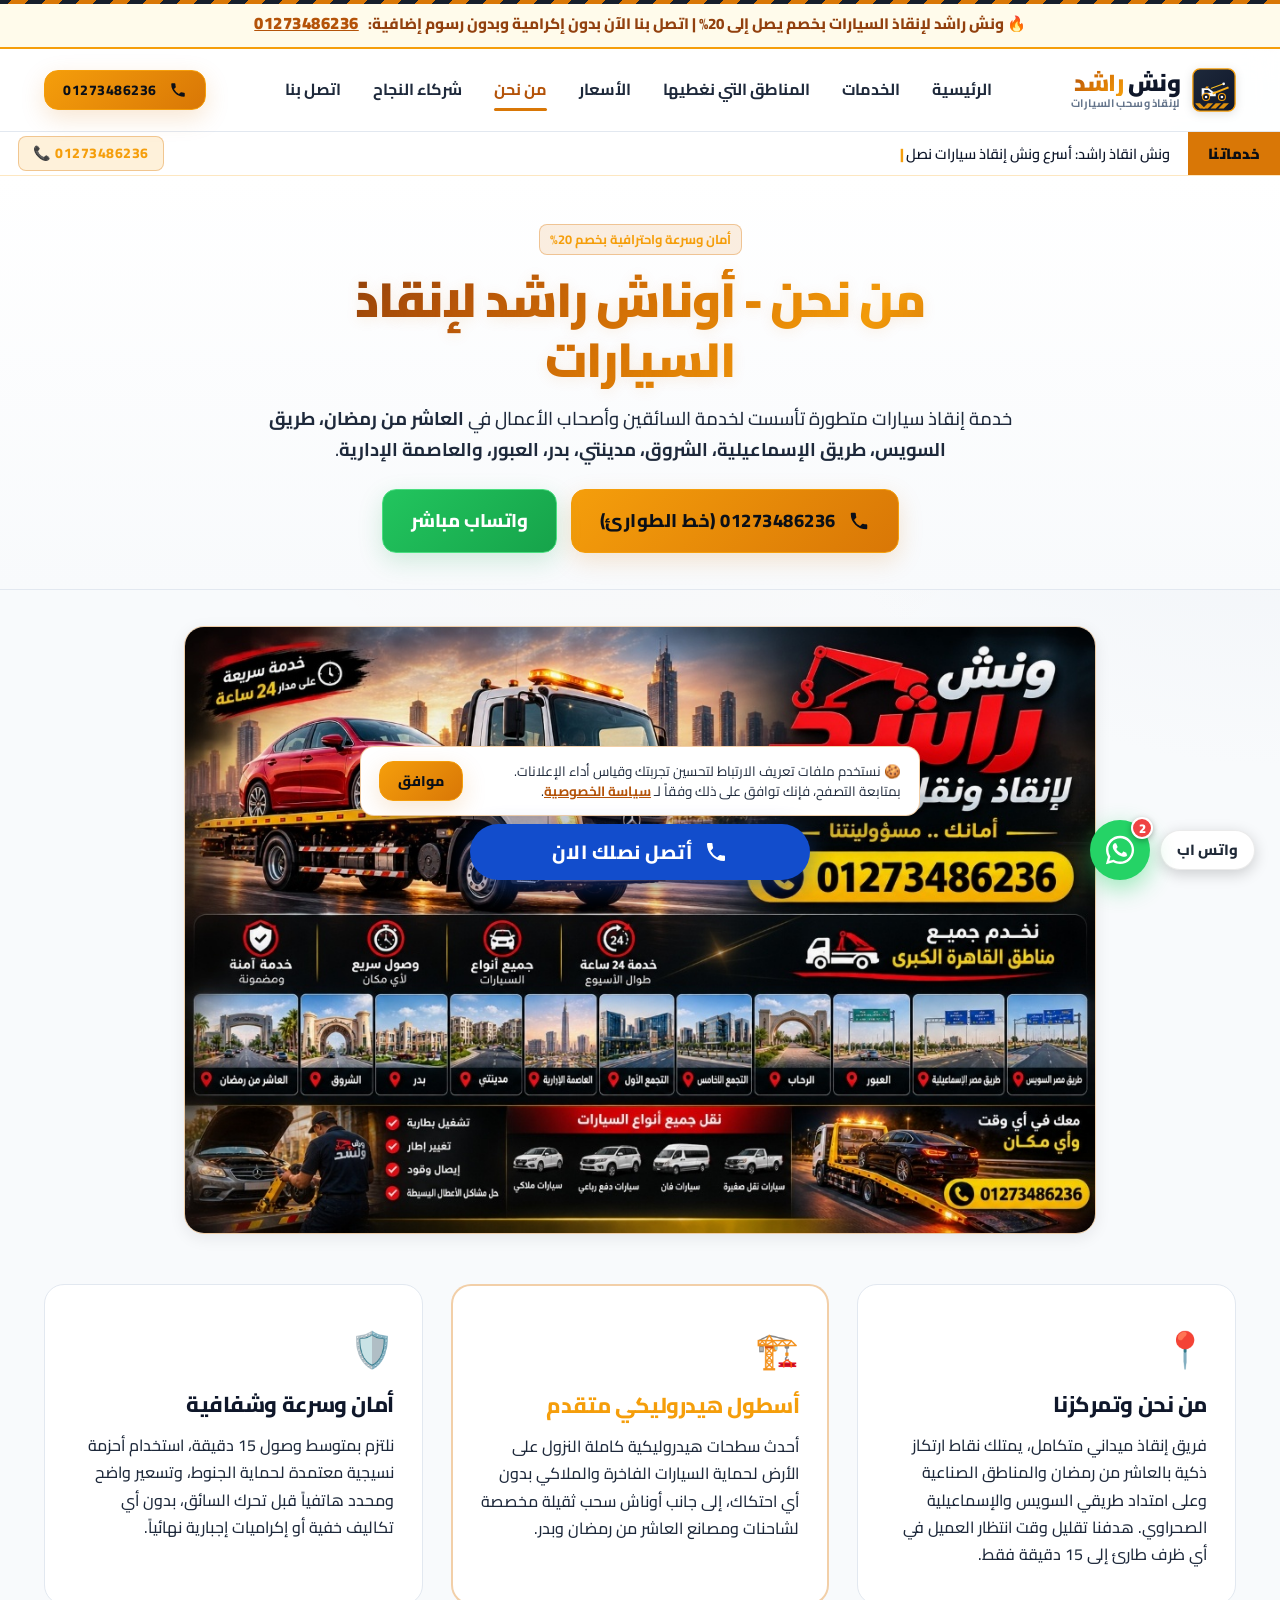
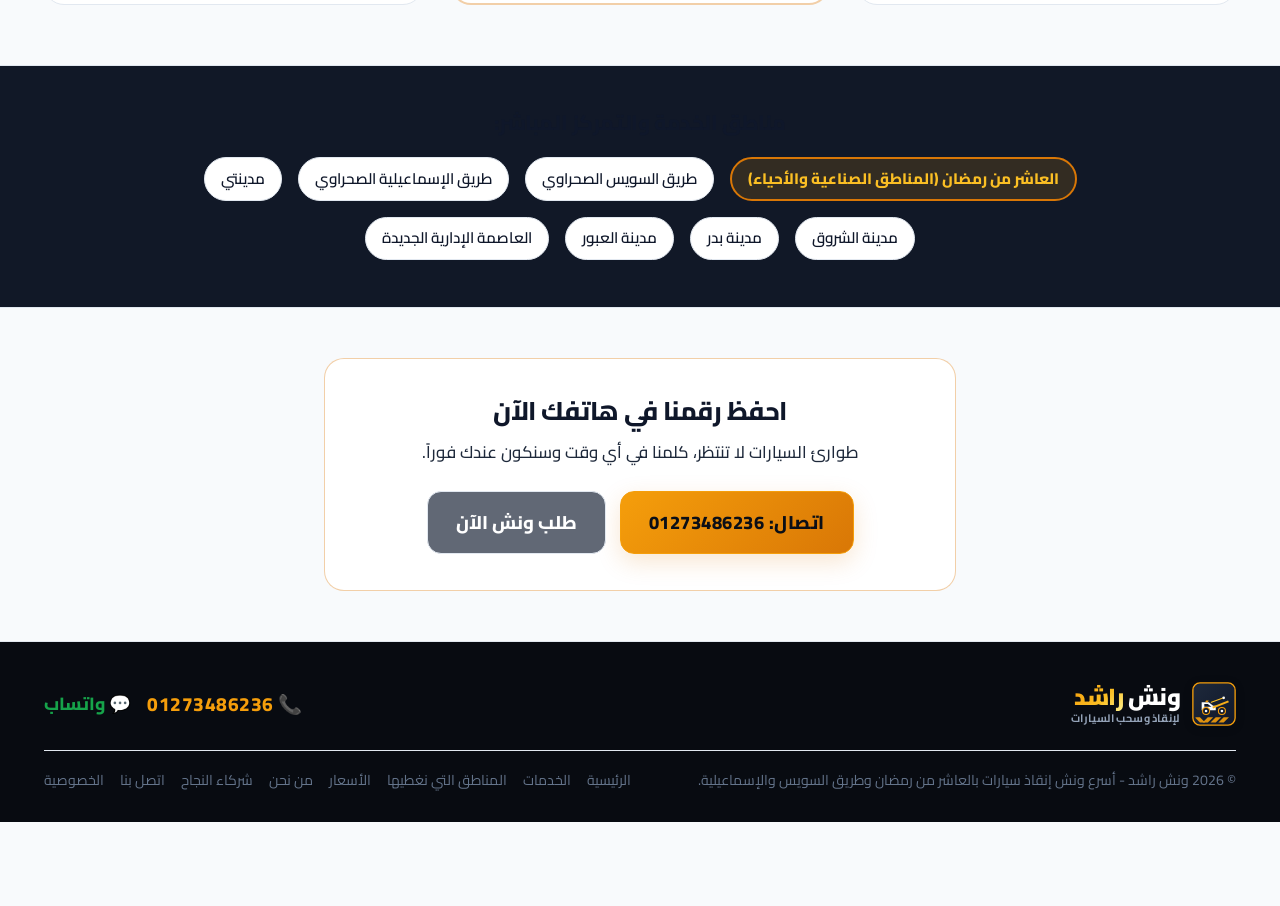
<file: about.html>
<!DOCTYPE html>
<html lang="ar" dir="rtl">
<head>
    <!-- Google tag (gtag.js) with Consent Mode v2 -->
  <script async src="https://www.googletagmanager.com/gtag/js?id=AW-18495850150"></script>
  <script>
    window.dataLayer = window.dataLayer || [];
    function gtag(){dataLayer.push(arguments);}

    // Google Consent Mode v2 Defaults
    gtag('consent', 'default', {
      'ad_storage': 'granted',
      'ad_user_data': 'granted',
      'ad_personalization': 'granted',
      'analytics_storage': 'granted'
    });

    gtag('js', new Date());
    gtag('config', 'AW-18495850150');
  </script>

<!-- Google Ads Click-to-Call Conversion Event Snippet -->
  <script>
  function gtag_report_conversion(url) {
    var callback = function () {
      if (typeof(url) != 'undefined') {
        window.location = url;
      }
    };
    gtag('event', 'conversion', {
        'send_to': 'AW-18495850150/YXM-COfVjpIdEKaNwfNE',
        'value': 1.0,
        'currency': 'EGP',
        'event_callback': callback
    });
    return false;
  }
  </script>
  <script>
    window.dataLayer = window.dataLayer || [];
    function gtag(){dataLayer.push(arguments);}
    gtag('js', new Date());

    gtag('config', 'AW-18495850150');
  </script>

<!-- Google Ads Click-to-Call Conversion Event Snippet -->
  <script>
  function gtag_report_conversion(url) {
    var callback = function () {
      if (typeof(url) != 'undefined') {
        window.location = url;
      }
    };
    gtag('event', 'conversion', {
        'send_to': 'AW-18495850150/YXM-COfVjpIdEKaNwfNE',
        'value': 1.0,
        'currency': 'EGP',
        'event_callback': callback
    });
    return false;
  }
  </script>

  <meta charset="UTF-8">
  <meta name="viewport" content="width=device-width, initial-scale=1.0">
  <meta http-equiv="X-UA-Compatible" content="IE=edge">
  
  <title>عن ونش راشد | أسطول الإنقاذ والتجهيزات والمعايير | 01273486236</title>
  <meta name="description" content="تعرف على ونش انقاذ راشد: أسطول أوناش هيدروليكية حديثة وتجهيزات إنقاذ 24 ساعة بالعاشر من رمضان وطريق السويس والإسماعيلية بخصم 20% وبدون إكرامية. اتصل 01273486236.">
  <meta name="keywords" content="عن ونش راشد, اسطول ونش راشد, ونش العاشر من رمضان, ونش طريق السويس, ونش طريق الاسماعيلية, ونش مدينتي, ونش الشروق, ونش بدر, ونش العبور, ونش العاصمة الادارية">
  <link rel="canonical" href="https://winch-rashed.com/about.html">
  
  <!-- Open Graph -->
  <meta property="og:type" content="website">
  <meta property="og:url" content="https://winch-rashed.com/about.html">
  <meta property="og:title" content="عن ونش راشد | أسرع ونش إنقاذ سيارات 24 ساعة">
  <meta property="og:description" content="أسطول هيدروليكي حديث وتمركز دائم بالعاشر من رمضان وطريق السويس والإسماعيلية لخدمة الملاكي والنقل 01273486236.">
  <meta property="og:image" content="https://winch-rashed.com/assets/images/og-cover.svg">
  <meta property="og:locale" content="ar_EG">

  <!-- Favicon -->
  <link rel="icon" type="image/svg+xml" href="assets/images/favicon.svg">
  <link rel="apple-touch-icon" href="assets/images/favicon.svg">
  <meta name="theme-color" content="#0a0d14">

  <!-- Google Fonts: Cairo -->
  <link rel="preconnect" href="https://fonts.googleapis.com">
  <link rel="preconnect" href="https://fonts.gstatic.com" crossorigin>
  <link href="https://fonts.googleapis.com/css2?family=Cairo:wght@400;600;700;800;900&display=swap" rel="stylesheet">

  <link rel="stylesheet" href="assets/css/style.css">

  <!-- Schema.org Structured Data -->
  <script type="application/ld+json">
  {
    "@context": "https://schema.org",
    "@type": "AboutPage",
    "@id": "https://winch-rashed.com/about.html#about",
    "name": "عن ونش راشد لإنقاذ السيارات",
    "url": "https://winch-rashed.com/about.html",
    "description": "منظومة إنقاذ سيارات حديثة وسريعة متمركزة في العاشر من رمضان وطريق السويس والإسماعيلية لخدمة السائقين والمصانع على مدار 24 ساعة.",
    "publisher": {
      "@type": "AutoRepair",
      "name": "ونش راشد لإنقاذ السيارات",
      "telephone": "+201273486236",
      "url": "https://winch-rashed.com/"
    }
  }
  </script>

  <script type="application/ld+json">
  {
    "@context": "https://schema.org",
    "@type": "BreadcrumbList",
    "itemListElement": [
      {
        "@type": "ListItem",
        "position": 1,
        "name": "الرئيسية",
        "item": "https://winch-rashed.com/"
      },
      {
        "@type": "ListItem",
        "position": 2,
        "name": "من نحن",
        "item": "https://winch-rashed.com/about.html"
      }
    ]
  }
  </script>
  <script src="assets/js/main.js" defer></script>
</head>
<body class="hazard-stripe-top">

  <!-- Top Promo Strip -->
  <div class="promo-strip">
    <div class="container">
      <span>🔥 ونش راشد لإنقاذ السيارات بخصم يصل إلى 20% | اتصل بنا الآن بدون إكرامية وبدون رسوم إضافية:</span>
      <a href="tel:01273486236" onclick="return gtag_report_conversion('tel:01273486236');" class="tnum">01273486236</a>
    </div>
  </div>

  <!-- Header -->
  <header class="site-header" id="siteHeader">
    <div class="container">
      <div class="header-inner">
        <a href="index.html" class="brand-logo" aria-label="الصفحة الرئيسية لونش راشد">
          <div class="brand-emblem">
            <svg viewBox="0 0 100 100" fill="none" xmlns="http://www.w3.org/2000/svg" aria-hidden="true">
              <defs>
                <linearGradient id="charcoalGradH" x1="0%" y1="0%" x2="100%" y2="100%">
                  <stop offset="0%" stop-color="#1e293b"/>
                  <stop offset="100%" stop-color="#0f172a"/>
                </linearGradient>
                <linearGradient id="amberGradH" x1="0%" y1="0%" x2="100%" y2="100%">
                  <stop offset="0%" stop-color="#fbbf24"/>
                  <stop offset="100%" stop-color="#f59e0b"/>
                </linearGradient>
              </defs>
              <rect x="2" y="2" width="96" height="96" rx="16" fill="url(#charcoalGradH)" stroke="#f59e0b" stroke-width="3"/>
              <path d="M8 82 L18 92 H30 L18 80 H8 Z" fill="#f59e0b" opacity="0.9"/>
              <path d="M36 80 L24 92 H36 L48 80 H36 Z" fill="#f59e0b" opacity="0.9"/>
              <path d="M54 80 L42 92 H54 L66 80 H54 Z" fill="#f59e0b" opacity="0.9"/>
              <path d="M72 80 L60 92 H72 L84 80 H72 Z" fill="#f59e0b" opacity="0.9"/>
              <path d="M22 64 L22 46 L38 46 L48 54 L54 54 L54 64 Z" fill="#f8fafc"/>
              <path d="M28 50 L36 50 L44 56 L28 56 Z" fill="#0f172a"/>
              <polygon points="46,56 82,42 84,46 48,60" fill="url(#amberGradH)"/>
              <line x1="44" y1="46" x2="72" y2="36" stroke="#fbbf24" stroke-width="2.5" stroke-linecap="round"/>
              <circle cx="72" cy="36" r="3" fill="#f8fafc"/>
              <circle cx="32" cy="66" r="8" fill="#0f172a" stroke="#f59e0b" stroke-width="2.5"/>
              <circle cx="32" cy="66" r="3" fill="#f8fafc"/>
              <circle cx="68" cy="66" r="8" fill="#0f172a" stroke="#f59e0b" stroke-width="2.5"/>
              <circle cx="68" cy="66" r="3" fill="#f8fafc"/>
              <polygon points="32,42 38,42 36,46 30,46" fill="#f59e0b"/>
            </svg>
          </div>
          <div class="brand-text">
            <span class="brand-name">ونش <span class="brand-gold">راشد</span></span>
            <span class="brand-tagline">لإنقاذ وسحب السيارات</span>
          </div>
        </a>

        <nav class="nav-desktop" aria-label="القائمة الرئيسية">
          <a href="index.html" class="nav-link">الرئيسية</a>
          <a href="services.html" class="nav-link">الخدمات</a>
          <a href="areas.html" class="nav-link">المناطق التي نغطيها</a>
          <a href="pricing.html" class="nav-link">الأسعار</a>
          <a href="about.html" class="nav-link active">من نحن</a>
          <a href="partner.html" class="nav-link">شركاء النجاح</a>
          <a href="contact.html" class="nav-link">اتصل بنا</a>
        </nav>

        <div class="header-actions">
          <a href="tel:01273486236" onclick="return gtag_report_conversion('tel:01273486236');" class="btn btn-primary btn-sm btn-pulse tnum" aria-label="اتصل الآن على 01273486236">
            <svg width="18" height="18" viewBox="0 0 24 24" fill="currentColor"><path d="M6.62 10.79a15.053 15.053 0 006.59 6.59l2.2-2.2a1 1 0 011.01-.24c1.12.37 2.33.57 3.58.57a1 1 0 011 1V20a1 1 0 01-1 1A17 17 0 013 4a1 1 0 011-1h3.5a1 1 0 011 1c0 1.25.2 2.46.57 3.58a1 1 0 01-.24 1.01l-2.21 2.2z"/></svg>
            <span>01273486236</span>
          </a>

          <button class="mobile-toggle" id="mobileToggle" aria-label="فتح القائمة" aria-expanded="false">
            <span class="icon-hamburger" aria-hidden="true">
              <svg viewBox="0 0 24 24" fill="none" stroke="currentColor" stroke-width="2.2"><path d="M4 6h16M4 12h16M4 18h16"/></svg>
            </span>
            <span class="icon-close" aria-hidden="true">
              <svg viewBox="0 0 24 24" fill="none" stroke="currentColor" stroke-width="2.5"><path d="M18 6L6 18M6 6l12 12"/></svg>
            </span>
          </button>
        </div>
      </div>
    </div>

    <!-- Mobile Drawer -->
    <div class="mobile-drawer" id="mobileDrawer">
      <nav class="mobile-menu-links">
        <a href="index.html" class="nav-link">الرئيسية</a>
        <a href="services.html" class="nav-link">الخدمات</a>
        <a href="areas.html" class="nav-link">المناطق التي نغطيها</a>
        <a href="pricing.html" class="nav-link">الأسعار</a>
        <a href="about.html" class="nav-link active">من نحن</a>
        <a href="partner.html" class="nav-link">شركاء النجاح</a>
        <a href="contact.html" class="nav-link">اتصل بنا</a>
        <a href="privacy-policy.html" class="nav-link">سياسة الخصوصية</a>
      </nav>
      <div class="mobile-drawer-cta">
        <a href="tel:01273486236" onclick="return gtag_report_conversion('tel:01273486236');" class="btn btn-primary btn-block tnum">اتصال مباشر: 01273486236</a>
        <a href="https://wa.me/201273486236?text=مرحباً%20ونش%20راشد،%20أحتاج%20ونش%20إنقاذ" target="_blank" rel="noopener" class="btn btn-whatsapp btn-block">محادثة واتساب</a>
      </div>
    </div>
  </header>
  <!-- Mobile Drawer Backdrop -->
  <div class="mobile-drawer-backdrop" id="mobileBackdrop" aria-hidden="true"></div>

  <!-- Live Services Ticker Strip (Winch Alamir Style - Image 1) -->
  <!-- Live Services Ticker Strip (Typewriter Animation Effect) -->
  <div class="services-ticker">
    <div class="services-ticker-badge">
      <span>خدماتنا</span>
    </div>
    <div class="services-ticker-content">
      <span id="typewriterText">ونش انقاذ راشد: أسرع ونش إنقاذ سيارات نصلك خلال 15 دقيقة بالعاشر من رمضان وطريق السويس والإسماعيلية بخصم 20%.</span><span class="typewriter-cursor">|</span>
    </div>
    <div class="services-ticker-cta">
      <a href="tel:01273486236" onclick="return gtag_report_conversion('tel:01273486236');" class="ticker-phone tnum" dir="ltr">📞 01273486236</a>
    </div>
  </div>

  <main id="main-content">

    <!-- Page Header (Spacious, Clean) -->
    <section style="padding: 48px 0 36px; background: linear-gradient(180deg, #ffffff 0%, var(--bg-dark-900) 100%); border-bottom: 1px solid var(--border-subtle);">
      <div class="container" style="text-align: center; max-width: 800px;">
        <span class="badge-caution" style="margin-bottom: 14px; display: inline-block;">أمان وسرعة واحترافية بخصم 20%</span>
        <h1 class="text-gold-gradient" style="font-size: clamp(2.2rem, 4vw, 3rem); margin-bottom: 14px; ">من نحن - أوناش راشد لإنقاذ السيارات</h1>
        <p style="font-size: 1.15rem; color: #1e293b; margin-bottom: 24px; line-height: 1.7;">
          خدمة إنقاذ سيارات متطورة تأسست لخدمة السائقين وأصحاب الأعمال في <strong>العاشر من رمضان، طريق السويس، طريق الإسماعيلية، الشروق، مدينتي، بدر، العبور، والعاصمة الإدارية</strong>.
        </p>

        <!-- Quick 2 CTAs -->
        <div style="display: flex; justify-content: center; gap: 14px; flex-wrap: wrap;">
          <a href="tel:01273486236" onclick="return gtag_report_conversion('tel:01273486236');" class="btn btn-primary btn-lg btn-pulse tnum" style="font-size: 1.15rem; padding: 16px 28px;">
            <svg width="22" height="22" viewBox="0 0 24 24" fill="currentColor"><path d="M6.62 10.79a15.053 15.053 0 006.59 6.59l2.2-2.2a1 1 0 011.01-.24c1.12.37 2.33.57 3.58.57a1 1 0 011 1V20a1 1 0 01-1 1A17 17 0 013 4a1 1 0 011-1h3.5a1 1 0 011 1c0 1.25.2 2.46.57 3.58a1 1 0 01-.24 1.01l-2.21 2.2z"/></svg>
            <span>01273486236 (خط الطوارئ)</span>
          </a>
          <a href="https://wa.me/201273486236?text=مرحباً%20ونش%20راشد،%20أحتاج%20ونش%20إنقاذ" target="_blank" rel="noopener" class="btn btn-whatsapp btn-lg" style="font-size: 1.15rem; padding: 16px 28px;">
            <span>واتساب مباشر</span>
          </a>
        </div>
      </div>
    </section>

      <!-- Fleet Image Banner -->
      <div class="container" style="max-width: 960px; margin-top: 36px;">
        <div style="border-radius: var(--radius-lg); overflow: hidden; border: 1px solid var(--border-amber); box-shadow: var(--shadow-md);">
          <img src="assets/images/winch-rashed-poster-mechanic.jpg" alt="أسطول أوناش راشد لإنقاذ السيارات - 01273486236" width="768" height="332" style="width: 100%; height: auto; display: block; object-fit: cover;">
        </div>
      </div>

    <!-- 3 Core Pillars (Clean, Spaced-Out Cards - No Clutter) -->
    <section class="section-padding" style="padding: 50px 0 60px;">
      <div class="container">
        <div style="display: grid; grid-template-columns: repeat(auto-fit, minmax(300px, 1fr)); gap: 28px;">
          
          <!-- Pillar 1: Who We Are -->
          <div style="background: var(--bg-card); border: 1px solid var(--border-card); border-radius: var(--radius-lg); padding: 36px 28px; display: flex; flex-direction: column; gap: 14px;">
            <div style="font-size: 2.2rem; color: var(--amber-400);">📍</div>
            <h2 style="font-size: 1.35rem; color: #0f172a; margin: 0;">من نحن وتمركزنا</h2>
            <p style="font-size: 1rem; color: #1e293b; line-height: 1.7; margin: 0;">
              فريق إنقاذ ميداني متكامل، يمتلك نقاط ارتكاز ذكية بالعاشر من رمضان والمناطق الصناعية وعلى امتداد طريقي السويس والإسماعيلية الصحراوي. هدفنا تقليل وقت انتظار العميل في أي ظرف طارئ إلى 15 دقيقة فقط.
            </p>
          </div>

          <!-- Pillar 2: Modern Equipment -->
          <div style="background: var(--bg-card); border: 2px solid var(--border-amber); border-radius: var(--radius-lg); padding: 36px 28px; display: flex; flex-direction: column; gap: 14px;">
            <div style="font-size: 2.2rem; color: var(--amber-400);">🏗️</div>
            <h2 style="font-size: 1.35rem; color: var(--amber-400); margin: 0;">أسطول هيدروليكي متقدم</h2>
            <p style="font-size: 1rem; color: #1e293b; line-height: 1.7; margin: 0;">
              أحدث سطحات هيدروليكية كاملة النزول على الأرض لحماية السيارات الفاخرة والملاكي بدون أي احتكاك، إلى جانب أوناش سحب ثقيلة مخصصة لشاحنات ومصانع العاشر من رمضان وبدر.
            </p>
          </div>

          <!-- Pillar 3: Our Guarantees -->
          <div style="background: var(--bg-card); border: 1px solid var(--border-card); border-radius: var(--radius-lg); padding: 36px 28px; display: flex; flex-direction: column; gap: 14px;">
            <div style="font-size: 2.2rem; color: var(--amber-400);">🛡️</div>
            <h2 style="font-size: 1.35rem; color: #0f172a; margin: 0;">أمان وسرعة وشفافية</h2>
            <p style="font-size: 1rem; color: #1e293b; line-height: 1.7; margin: 0;">
              نلتزم بمتوسط وصول 15 دقيقة، استخدام أحزمة نسيجية معتمدة لحماية الجنوط، وتسعير واضح ومحدد هاتفياً قبل تحرك السائق، بدون أي تكاليف خفية أو إكراميات إجبارية نهائياً.
            </p>
          </div>

        </div>
      </div>
    </section>

    <!-- Geographic Coverage List (Clean Minimal Text Pills) -->
    <section style="background: #111827; padding: 44px 0; border-top: 1px solid var(--border-subtle); border-bottom: 1px solid var(--border-subtle);">
      <div class="container" style="text-align: center;">
        <h3 style="font-size: 1.3rem; color: #0f172a; margin-bottom: 18px;">مناطق الخدمة والتمركز المباشر:</h3>
        <div style="display: flex; flex-wrap: wrap; justify-content: center; gap: 10px; max-width: 880px; margin: 0 auto;">
          <span class="coverage-pill" style="border: 2px solid var(--amber-500); background: rgba(245,158,11,0.15); color: #fbbf24; font-weight: 800; font-size: 0.95rem; padding: 8px 16px;">العاشر من رمضان (المناطق الصناعية والأحياء)</span>
          <span class="coverage-pill" style="font-size: 0.95rem; padding: 8px 16px;">طريق السويس الصحراوي</span>
          <span class="coverage-pill" style="font-size: 0.95rem; padding: 8px 16px;">طريق الإسماعيلية الصحراوي</span>
          <span class="coverage-pill" style="font-size: 0.95rem; padding: 8px 16px;">مدينتي</span>
          <span class="coverage-pill" style="font-size: 0.95rem; padding: 8px 16px;">مدينة الشروق</span>
          <span class="coverage-pill" style="font-size: 0.95rem; padding: 8px 16px;">مدينة بدر</span>
          <span class="coverage-pill" style="font-size: 0.95rem; padding: 8px 16px;">مدينة العبور</span>
          <span class="coverage-pill" style="font-size: 0.95rem; padding: 8px 16px;">العاصمة الإدارية الجديدة</span>
        </div>
      </div>
    </section>

    <!-- Action Box -->
    <section class="section-padding" style="padding: 50px 0; text-align: center;">
      <div class="container" style="max-width: 680px;">
        <div style="background: var(--bg-card); border: 1px solid var(--border-amber); border-radius: var(--radius-lg); padding: 36px 24px;">
          <h3 style="font-size: 1.6rem; color: #0f172a; margin-bottom: 10px;">احفظ رقمنا في هاتفك الآن</h3>
          <p style="color: #1e293b; font-size: 1.05rem; margin-bottom: 24px;">طوارئ السيارات لا تنتظر، كلمنا في أي وقت وسنكون عندك فوراً.</p>
          <div style="display: flex; justify-content: center; gap: 14px; flex-wrap: wrap;">
            <a href="tel:01273486236" onclick="return gtag_report_conversion('tel:01273486236');" class="btn btn-primary btn-lg tnum" style="padding: 16px 28px;">
              <span>اتصال: 01273486236</span>
            </a>
            <a href="contact.html" class="btn btn-secondary btn-lg" style="padding: 16px 28px;">
              <span>طلب ونش الآن</span>
            </a>
          </div>
        </div>
      </div>
    </section>

  </main>

  <!-- Sticky Mobile Bar -->
  <!-- Floating Communication Widgets (WhatsApp & Call) -->
  <aside class="floating-actions-dock" aria-label="أزرار التواصل السريع">
    <!-- Desktop Floating Call Widget -->
    <a href="tel:01273486236" onclick="return gtag_report_conversion('tel:01273486236');" class="floating-call-widget tnum" title="اتصل بونش راشد 01273486236">
      <div class="floating-call-btn">
        <svg viewBox="0 0 24 24"><path d="M6.62 10.79a15.053 15.053 0 006.59 6.59l2.2-2.2a1 1 0 011.01-.24c1.12.37 2.33.57 3.58.57a1 1 0 011 1V20a1 1 0 01-1 1A17 17 0 013 4a1 1 0 011-1h3.5a1 1 0 011 1c0 1.25.2 2.46.57 3.58a1 1 0 01-.24 1.01l-2.21 2.2z"/></svg>
      </div>
      <span class="floating-call-label">أتصل نصلك الان</span>
    </a>

    <!-- Floating WhatsApp Widget with Badge & Pill -->
    <a href="https://wa.me/201273486236?text=مرحباً%20ونش%20راشد،%20أنا%20عطلان%20ومحتاج%20ونش%20إنقاذ%20سريع" target="_blank" rel="noopener" class="floating-whatsapp-widget" title="تواصل عبر واتساب">
      <div class="floating-whatsapp-btn">
        <svg viewBox="0 0 24 24"><path d="M12.04 2c-5.46 0-9.91 4.45-9.91 9.91 0 1.75.46 3.45 1.32 4.95L2.05 22l5.25-1.38c1.45.79 3.08 1.21 4.74 1.21 5.46 0 9.91-4.45 9.91-9.91 0-2.65-1.03-5.14-2.9-7.01A9.816 9.816 0 0012.04 2zm0 18.15c-1.48 0-2.93-.4-4.2-1.15l-.3-.18-3.12.82.83-3.04-.2-.31a8.19 8.19 0 01-1.26-4.38c0-4.54 3.7-8.24 8.25-8.24 2.2 0 4.27.86 5.82 2.42a8.18 8.18 0 012.41 5.83c.01 4.54-3.68 8.23-8.23 8.23zm4.52-6.17c-.25-.12-1.47-.72-1.7-.81-.23-.08-.4-.12-.57.12-.17.25-.66.81-.81.98-.15.17-.3.19-.55.07-.25-.12-1.05-.39-2-1.23-.74-.66-1.24-1.47-1.39-1.72-.15-.25-.02-.38.11-.5.11-.11.25-.29.37-.43.12-.14.17-.25.25-.41.08-.17.04-.31-.02-.43-.06-.12-.57-1.37-.78-1.88-.2-.49-.41-.43-.57-.44h-.48c-.17 0-.44.06-.67.31-.23.25-.88.86-.88 2.1 0 1.24.9 2.44 1.03 2.61.12.17 1.78 2.71 4.3 3.8.6.26 1.07.41 1.44.53.61.19 1.16.17 1.6.1 1.49-.07 1.47-.61 1.68-.85.21-.24.21-.45.15-.57-.06-.13-.23-.2-.48-.32z"/></svg>
        <span class="floating-whatsapp-badge">2</span>
      </div>
      <span class="floating-whatsapp-label">واتس اب</span>
    </a>
  </aside>

  <!-- Mobile Fixed Call Button (Winch Alamir Style) -->
  <a href="tel:01273486236" onclick="return gtag_report_conversion('tel:01273486236');" class="wp-call-button tnum" aria-label="اتصل الآن بونش راشد 01273486236">
    <svg viewBox="0 0 24 24"><path d="M6.62 10.79a15.053 15.053 0 006.59 6.59l2.2-2.2a1 1 0 011.01-.24c1.12.37 2.33.57 3.58.57a1 1 0 011 1V20a1 1 0 01-1 1A17 17 0 013 4a1 1 0 011-1h3.5a1 1 0 011 1c0 1.25.2 2.46.57 3.58a1 1 0 01-.24 1.01l-2.21 2.2z"/></svg>
    <span>أتصل نصلك الان</span>
  </a>

  <!-- Clean Minimal Footer -->
  <footer class="site-footer" style="padding-top: 40px; padding-bottom: 30px;">
    <div class="container">
      <div style="display: flex; justify-content: space-between; align-items: center; flex-wrap: wrap; gap: 20px; margin-bottom: 24px;">
        <a href="index.html" class="brand-logo" aria-label="الصفحة الرئيسية لونش راشد">
          <div class="brand-emblem">
            <svg viewBox="0 0 100 100" fill="none" xmlns="http://www.w3.org/2000/svg" aria-hidden="true">
              <defs>
                <linearGradient id="charcoalGradF" x1="0%" y1="0%" x2="100%" y2="100%">
                  <stop offset="0%" stop-color="#1e293b"/>
                  <stop offset="100%" stop-color="#0f172a"/>
                </linearGradient>
                <linearGradient id="amberGradF" x1="0%" y1="0%" x2="100%" y2="100%">
                  <stop offset="0%" stop-color="#fbbf24"/>
                  <stop offset="100%" stop-color="#f59e0b"/>
                </linearGradient>
              </defs>
              <rect x="2" y="2" width="96" height="96" rx="16" fill="url(#charcoalGradF)" stroke="#f59e0b" stroke-width="3"/>
              <path d="M8 82 L18 92 H30 L18 80 H8 Z" fill="#f59e0b" opacity="0.9"/>
              <path d="M36 80 L24 92 H36 L48 80 H36 Z" fill="#f59e0b" opacity="0.9"/>
              <path d="M54 80 L42 92 H54 L66 80 H54 Z" fill="#f59e0b" opacity="0.9"/>
              <path d="M72 80 L60 92 H72 L84 80 H72 Z" fill="#f59e0b" opacity="0.9"/>
              <path d="M22 64 L22 46 L38 46 L48 54 L54 54 L54 64 Z" fill="#f8fafc"/>
              <path d="M28 50 L36 50 L44 56 L28 56 Z" fill="#0f172a"/>
              <polygon points="46,56 82,42 84,46 48,60" fill="url(#amberGradF)"/>
              <line x1="44" y1="46" x2="72" y2="36" stroke="#fbbf24" stroke-width="2.5" stroke-linecap="round"/>
              <circle cx="72" cy="36" r="3" fill="#f8fafc"/>
              <circle cx="32" cy="66" r="8" fill="#0f172a" stroke="#f59e0b" stroke-width="2.5"/>
              <circle cx="32" cy="66" r="3" fill="#f8fafc"/>
              <circle cx="68" cy="66" r="8" fill="#0f172a" stroke="#f59e0b" stroke-width="2.5"/>
              <circle cx="68" cy="66" r="3" fill="#f8fafc"/>
              <polygon points="32,42 38,42 36,46 30,46" fill="#f59e0b"/>
            </svg>
          </div>
          <div class="brand-text">
            <span class="brand-name">ونش <span class="brand-gold">راشد</span></span>
            <span class="brand-tagline">لإنقاذ وسحب السيارات</span>
          </div>
        </a>
        <div style="display: flex; align-items: center; gap: 16px; font-weight: 800;">
          <a href="tel:01273486236" onclick="return gtag_report_conversion('tel:01273486236');" class="tnum text-amber" style="font-size: 1.2rem;">📞 01273486236</a>
          <a href="https://wa.me/201273486236" target="_blank" rel="noopener" class="text-green" style="font-size: 1.1rem;">💬 واتساب</a>
        </div>
      </div>

      <div class="footer-bottom" style="padding-top: 18px; border-top: 1px solid var(--border-subtle); display: flex; justify-content: space-between; align-items: center; flex-wrap: wrap; gap: 12px; font-size: 0.88rem; color: var(--text-muted);">
        <div>&copy; 2026 ونش راشد - أسرع ونش إنقاذ سيارات بالعاشر من رمضان وطريق السويس والإسماعيلية.</div>
        <div style="display: flex; gap: 16px; flex-wrap: wrap;">
          <a href="index.html">الرئيسية</a>
          <a href="services.html">الخدمات</a>
          <a href="areas.html">المناطق التي نغطيها</a>
          <a href="pricing.html">الأسعار</a>
          <a href="about.html">من نحن</a>
          <a href="partner.html">شركاء النجاح</a>
          <a href="contact.html">اتصل بنا</a>
          <a href="privacy-policy.html">الخصوصية</a>
        </div>
      </div>
    </div>
  </footer>

  
  <!-- Cookie Consent Banner (Google Consent Mode v2) -->
  <div class="cookie-consent-banner" id="cookieConsentBanner" style="display: none;" role="dialog" aria-label="إشعار ملفات تعريف الارتباط">
    <div class="cookie-consent-container">
      <div class="cookie-consent-text">
        <span>🍪 نستخدم ملفات تعريف الارتباط لتحسين تجربتك وقياس أداء الإعلانات. بمتابعة التصفح، فإنك توافق على ذلك وفقاً لـ <a href="privacy-policy.html">سياسة الخصوصية</a>.</span>
      </div>
      <div class="cookie-consent-actions">
        <button type="button" class="btn btn-primary btn-sm" id="acceptConsentBtn">موافق</button>
      </div>
    </div>
  </div>

</body>
</html>
</file>
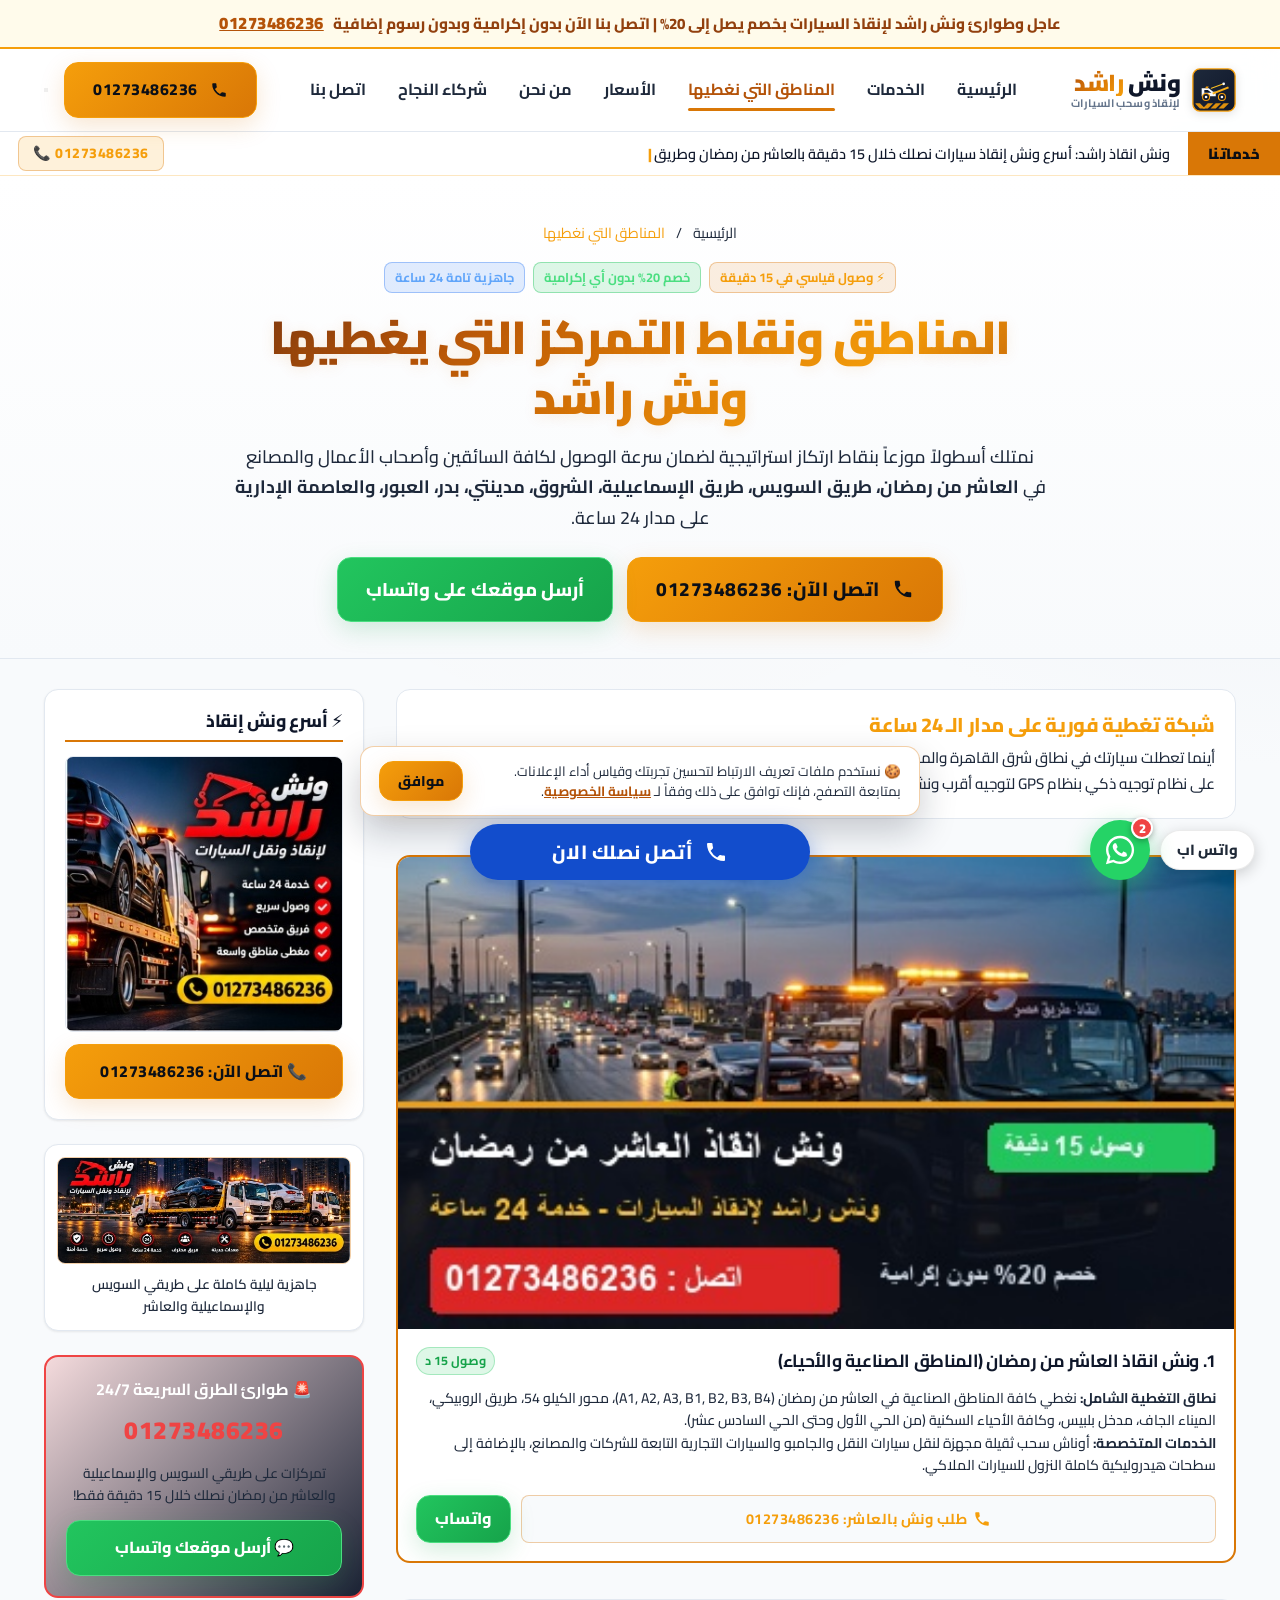
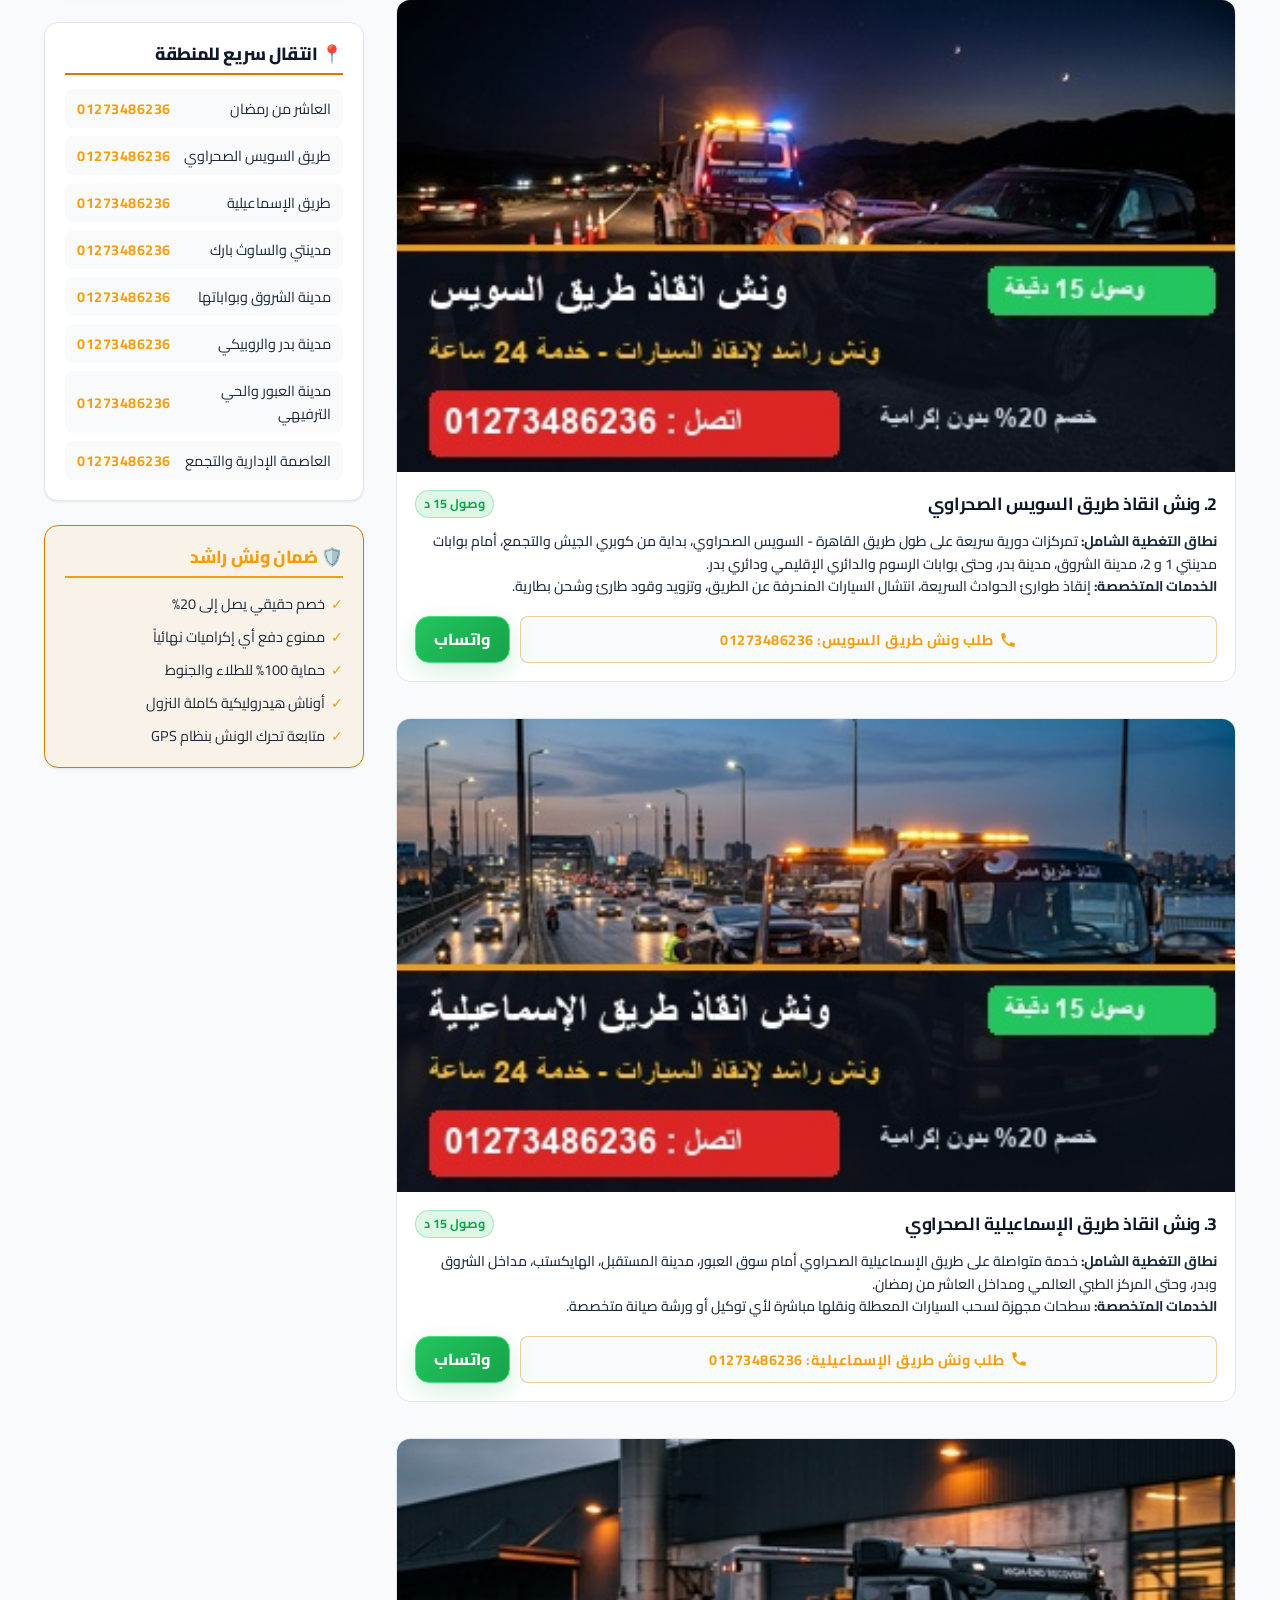
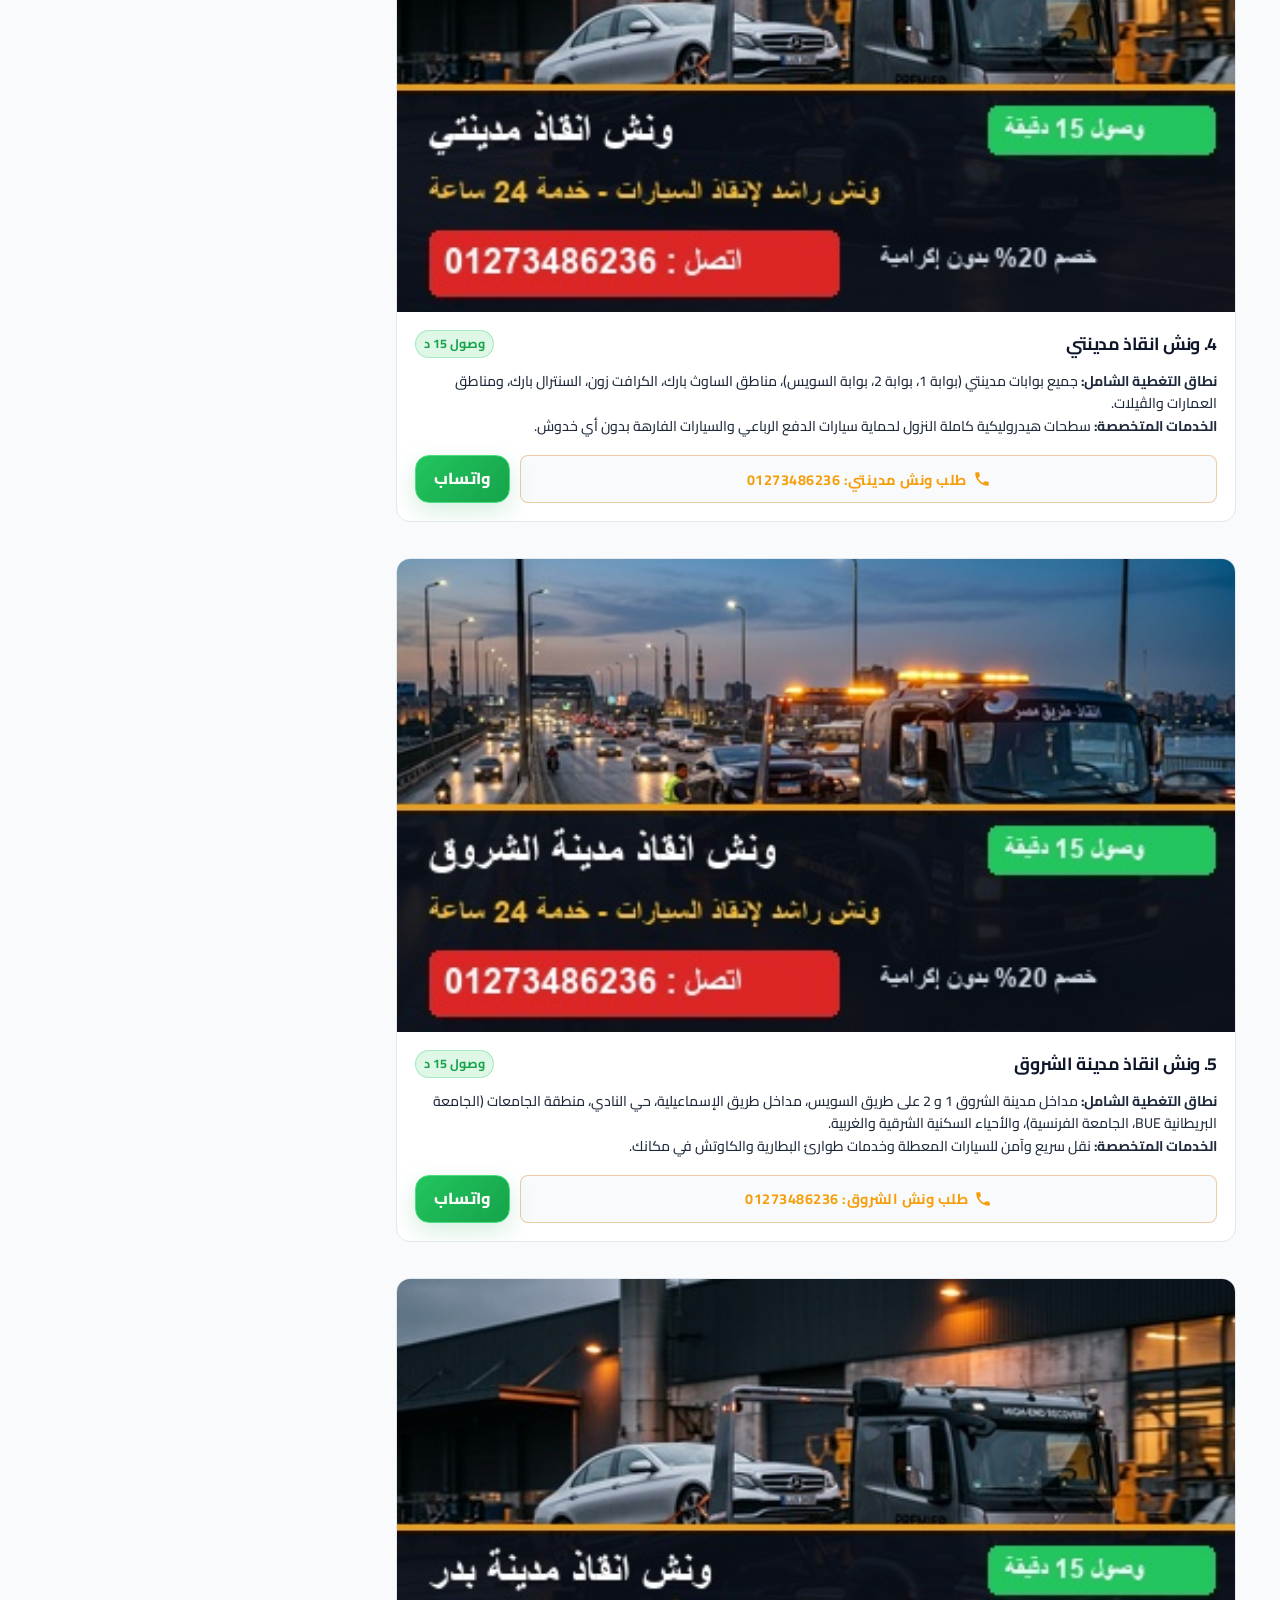
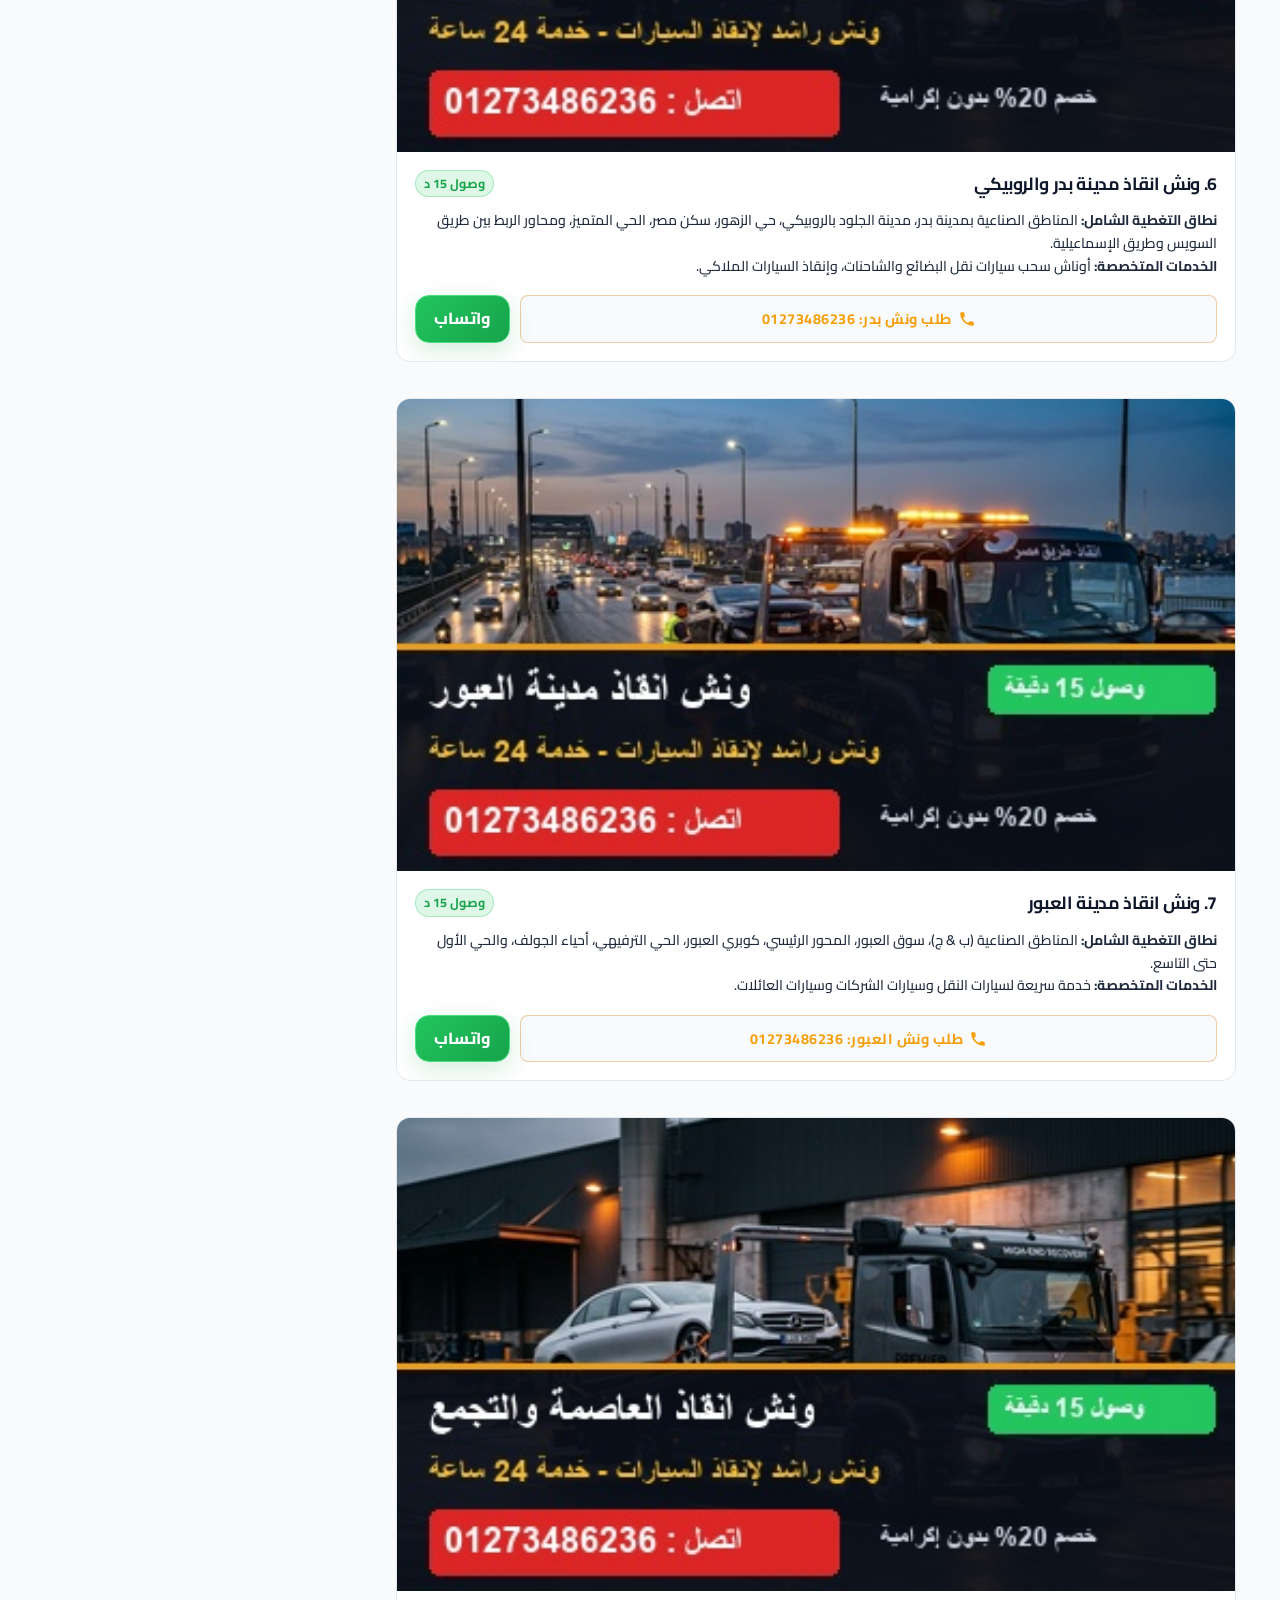
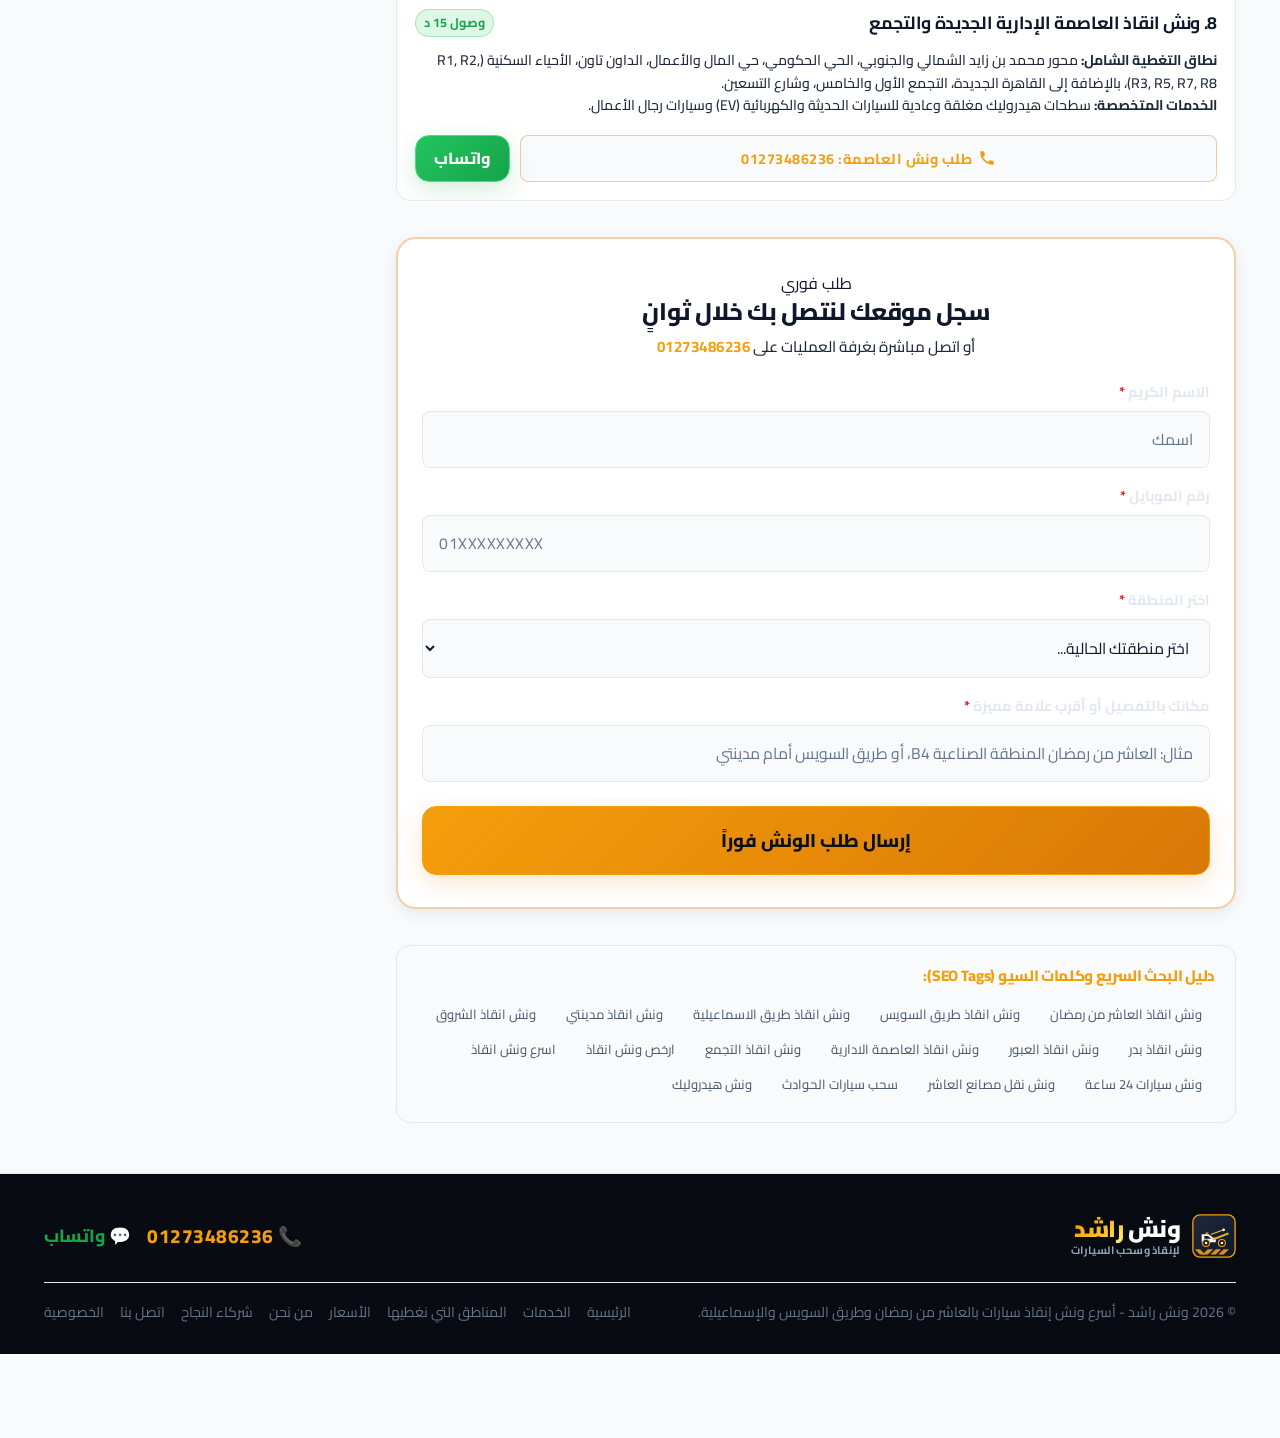
<file: areas.html>
<!DOCTYPE html>
<html lang="ar" dir="rtl">
<head>
    <!-- Google tag (gtag.js) with Consent Mode v2 -->
  <script async src="https://www.googletagmanager.com/gtag/js?id=AW-18495850150"></script>
  <script>
    window.dataLayer = window.dataLayer || [];
    function gtag(){dataLayer.push(arguments);}

    // Google Consent Mode v2 Defaults
    gtag('consent', 'default', {
      'ad_storage': 'granted',
      'ad_user_data': 'granted',
      'ad_personalization': 'granted',
      'analytics_storage': 'granted'
    });

    gtag('js', new Date());
    gtag('config', 'AW-18495850150');
  </script>

<!-- Google Ads Click-to-Call Conversion Event Snippet -->
  <script>
  function gtag_report_conversion(url) {
    var callback = function () {
      if (typeof(url) != 'undefined') {
        window.location = url;
      }
    };
    gtag('event', 'conversion', {
        'send_to': 'AW-18495850150/YXM-COfVjpIdEKaNwfNE',
        'value': 1.0,
        'currency': 'EGP',
        'event_callback': callback
    });
    return false;
  }
  </script>
  <script>
    window.dataLayer = window.dataLayer || [];
    function gtag(){dataLayer.push(arguments);}
    gtag('js', new Date());

    gtag('config', 'AW-18495850150');
  </script>

<!-- Google Ads Click-to-Call Conversion Event Snippet -->
  <script>
  function gtag_report_conversion(url) {
    var callback = function () {
      if (typeof(url) != 'undefined') {
        window.location = url;
      }
    };
    gtag('event', 'conversion', {
        'send_to': 'AW-18495850150/YXM-COfVjpIdEKaNwfNE',
        'value': 1.0,
        'currency': 'EGP',
        'event_callback': callback
    });
    return false;
  }
  </script>

  <meta charset="UTF-8">
  <meta name="viewport" content="width=device-width, initial-scale=1.0">
  <title>المناطق التي نغطيها - ونش راشد لإنقاذ السيارات 01273486236 | أسرع ونش في 15 دقيقة</title>
  <meta name="description" content="تعرف على المناطق ونقاط التمركز التي يغطيها ونش راشد لإنقاذ السيارات: العاشر من رمضان، طريق السويس، طريق الإسماعيلية، الشروق، مدينتي، بدر، العبور، والعاصمة الإدارية. نصلك في 15 دقيقة.">
  <meta name="keywords" content="مناطق ونش راشد, ونش انقاذ, ونش انقاذ سيارات, رقم ونش انقاذ, ارخص ونش انقاذ, اسرع ونش انقاذ, اقرب ونش انقاذ, تليفون ونش انقاذ, افضل ونش انقاذ, اوناش انقاذ, ونش انقاذ العاشر من رمضان, ونش انقاذ طريق السويس, ونش انقاذ طريق الاسماعيلية, ونش انقاذ مدينتي, ونش انقاذ الشروق, ونش انقاذ بدر, ونش انقاذ العبور, ونش انقاذ العاصمة الادارية, ونش انقاذ التجمع, ونش رفع سيارات, ونش سحب سيارات">
  
  <!-- Canonical & Alternate -->
  <link rel="canonical" href="https://winch-rashed.com/areas.html">
  
  <!-- Open Graph / Social -->
  <meta property="og:type" content="website">
  <meta property="og:url" content="https://winch-rashed.com/areas.html">
  <meta property="og:title" content="المناطق التي نغطيها - ونش راشد لإنقاذ السيارات 01273486236">
  <meta property="og:description" content="نقاط تمركز أوناش راشد في العاشر من رمضان والمحاور الصحراوية والسريعة. وصول في 15 دقيقة بخصم 20% وبدون إكرامية.">
  <meta property="og:image" content="https://winch-rashed.com/assets/images/winch-rashed-banner-768x332.jpg">
  <meta property="og:locale" content="ar_EG">

  <!-- Twitter Card -->
  <meta name="twitter:card" content="summary_large_image">
  <meta name="twitter:title" content="المناطق التي يغطيها ونش راشد لإنقاذ السيارات">
  <meta name="twitter:description" content="تغطية شاملة في العاشر من رمضان وطرق السويس والإسماعيلية ومدينتي والشروق وبدر والعاصمة.">
  <meta name="twitter:image" content="https://winch-rashed.com/assets/images/winch-rashed-banner-768x332.jpg">

  <!-- Favicon -->
  <link rel="icon" type="image/svg+xml" href="assets/images/favicon.svg">
  
  <!-- Fonts -->
  <link rel="preconnect" href="https://fonts.googleapis.com">
  <link rel="preconnect" href="https://fonts.gstatic.com" crossorigin>
  <link href="https://fonts.googleapis.com/css2?family=Alexandria:wght@400;600;700;800;900&family=Cairo:wght@400;600;700;800;900&display=swap" rel="stylesheet">
  
  <!-- Styles -->
  <link rel="stylesheet" href="assets/css/style.css">

  <!-- Schema.org JSON-LD LocalBusiness & EmergencyService -->
  <script type="application/ld+json">
  {
    "@context": "https://schema.org",
    "@type": "EmergencyService",
    "name": "ونش راشد لإنقاذ السيارات",
    "image": "https://winch-rashed.com/assets/images/winch-rashed-banner-768x332.jpg",
    "telephone": "+201273486236",
    "url": "https://winch-rashed.com/areas.html",
    "priceRange": "$$",
    "areaServed": [
      { "@type": "AdministrativeArea", "name": "العاشر من رمضان" },
      { "@type": "AdministrativeArea", "name": "طريق السويس الصحراوي" },
      { "@type": "AdministrativeArea", "name": "طريق الإسماعيلية الصحراوي" },
      { "@type": "AdministrativeArea", "name": "مدينة الشروق" },
      { "@type": "AdministrativeArea", "name": "مدينتي" },
      { "@type": "AdministrativeArea", "name": "مدينة بدر" },
      { "@type": "AdministrativeArea", "name": "مدينة العبور" },
      { "@type": "AdministrativeArea", "name": "العاصمة الإدارية الجديدة" },
      { "@type": "AdministrativeArea", "name": "القاهرة الجديدة والتجمع" }
    ],
    "aggregateRating": {
      "@type": "AggregateRating",
      "ratingValue": "5.0",
      "bestRating": "5",
      "ratingCount": "895"
    }
  }
  </script>
  <script src="assets/js/main.js" defer></script>
</head>
<body>

  <!-- Top Breaking News Promo Strip (Winch Alamir Style) -->
  <div class="promo-strip">
    <div class="container promo-strip-inner">
      <span class="promo-badge">عاجل وطوارئ</span>
      <span class="promo-text">ونش راشد لإنقاذ السيارات بخصم يصل إلى 20% | اتصل بنا الآن بدون إكرامية وبدون رسوم إضافية</span>
      <a href="tel:01273486236" onclick="return gtag_report_conversion('tel:01273486236');" class="promo-phone tnum">01273486236</a>
    </div>
  </div>

  <!-- Header -->
  <header class="site-header" id="siteHeader">
    <div class="container">
      <div class="header-inner">
        <a href="index.html" class="brand-logo" aria-label="الصفحة الرئيسية لونش راشد">
          <div class="brand-emblem">
            <svg viewBox="0 0 100 100" fill="none" xmlns="http://www.w3.org/2000/svg" aria-hidden="true">
              <defs>
                <linearGradient id="charcoalGradH" x1="0%" y1="0%" x2="100%" y2="100%">
                  <stop offset="0%" stop-color="#1e293b"/>
                  <stop offset="100%" stop-color="#0f172a"/>
                </linearGradient>
                <linearGradient id="amberGradH" x1="0%" y1="0%" x2="100%" y2="100%">
                  <stop offset="0%" stop-color="#fbbf24"/>
                  <stop offset="100%" stop-color="#f59e0b"/>
                </linearGradient>
              </defs>
              <rect x="2" y="2" width="96" height="96" rx="16" fill="url(#charcoalGradH)" stroke="#f59e0b" stroke-width="3"/>
              <path d="M8 82 L18 92 H30 L18 80 H8 Z" fill="#f59e0b" opacity="0.9"/>
              <path d="M36 80 L24 92 H36 L48 80 H36 Z" fill="#f59e0b" opacity="0.9"/>
              <path d="M54 80 L42 92 H54 L66 80 H54 Z" fill="#f59e0b" opacity="0.9"/>
              <path d="M72 80 L60 92 H72 L84 80 H72 Z" fill="#f59e0b" opacity="0.9"/>
              <path d="M22 64 L22 46 L38 46 L48 54 L54 54 L54 64 Z" fill="#f8fafc"/>
              <path d="M28 50 L36 50 L44 56 L28 56 Z" fill="#0f172a"/>
              <polygon points="46,56 82,42 84,46 48,60" fill="url(#amberGradH)"/>
              <line x1="44" y1="46" x2="72" y2="36" stroke="#fbbf24" stroke-width="2.5" stroke-linecap="round"/>
              <circle cx="72" cy="36" r="3" fill="#f8fafc"/>
              <circle cx="32" cy="66" r="8" fill="#0f172a" stroke="#f59e0b" stroke-width="2.5"/>
              <circle cx="32" cy="66" r="3" fill="#f8fafc"/>
              <circle cx="68" cy="66" r="8" fill="#0f172a" stroke="#f59e0b" stroke-width="2.5"/>
              <circle cx="68" cy="66" r="3" fill="#f8fafc"/>
              <polygon points="32,42 38,42 36,46 30,46" fill="#f59e0b"/>
            </svg>
          </div>
          <div class="brand-text">
            <span class="brand-name">ونش <span class="brand-gold">راشد</span></span>
            <span class="brand-tagline">لإنقاذ وسحب السيارات</span>
          </div>
        </a>

        <!-- Desktop Navigation -->
        <nav class="nav-desktop" aria-label="التنقل الرئيسي">
          <a href="index.html" class="nav-link">الرئيسية</a>
          <a href="services.html" class="nav-link">الخدمات</a>
          <a href="areas.html" class="nav-link active">المناطق التي نغطيها</a>
          <a href="pricing.html" class="nav-link">الأسعار</a>
          <a href="about.html" class="nav-link">من نحن</a>
          <a href="partner.html" class="nav-link">شركاء النجاح</a>
          <a href="contact.html" class="nav-link">اتصل بنا</a>
        </nav>

        <!-- Header Actions -->
        <div class="header-actions">
          <a href="tel:01273486236" onclick="return gtag_report_conversion('tel:01273486236');" class="btn btn-primary btn-pulse tnum">
            <svg width="18" height="18" viewBox="0 0 24 24" fill="currentColor"><path d="M6.62 10.79a15.053 15.053 0 006.59 6.59l2.2-2.2a1 1 0 011.01-.24c1.12.37 2.33.57 3.58.57a1 1 0 011 1V20a1 1 0 01-1 1A17 17 0 013 4a1 1 0 011-1h3.5a1 1 0 011 1c0 1.25.2 2.46.57 3.58a1 1 0 01-.24 1.01l-2.21 2.2z"/></svg>
            <span>01273486236</span>
          </a>
          
          <button class="mobile-menu-toggle" id="mobileToggle" aria-label="فتح القائمة الرئيسية" aria-expanded="false">
            <svg viewBox="0 0 24 24" fill="none" stroke="currentColor" stroke-width="2"><path d="M4 6h16M4 12h16M4 18h16"/></svg>
          </button>
        </div>
      </div>
    </div>

    <!-- Mobile Drawer -->
    <div class="mobile-drawer" id="mobileDrawer">
      <nav class="mobile-menu-links">
        <a href="index.html" class="nav-link">الرئيسية</a>
        <a href="services.html" class="nav-link">الخدمات</a>
        <a href="areas.html" class="nav-link active">المناطق التي نغطيها</a>
        <a href="pricing.html" class="nav-link">الأسعار</a>
        <a href="about.html" class="nav-link">من نحن</a>
        <a href="partner.html" class="nav-link">شركاء النجاح</a>
        <a href="contact.html" class="nav-link">اتصل بنا</a>
        <a href="privacy-policy.html" class="nav-link">سياسة الخصوصية</a>
      </nav>
      <div class="mobile-drawer-cta">
        <a href="tel:01273486236" onclick="return gtag_report_conversion('tel:01273486236');" class="btn btn-primary btn-block tnum">اتصال مباشر: 01273486236</a>
        <a href="https://wa.me/201273486236?text=مرحباً%20ونش%20راشد،%20أنا%20عطلان%20ومحتاج%20ونش%20إنقاذ" target="_blank" rel="noopener" class="btn btn-whatsapp btn-block">محادثة واتساب</a>
      </div>
    </div>
  </header>
  <!-- Mobile Drawer Backdrop -->
  <div class="mobile-drawer-backdrop" id="mobileBackdrop" aria-hidden="true"></div>

  <!-- Live Services Ticker Strip (Winch Alamir Style - Image 1) -->
  <!-- Live Services Ticker Strip (Typewriter Animation Effect) -->
  <div class="services-ticker">
    <div class="services-ticker-badge">
      <span>خدماتنا</span>
    </div>
    <div class="services-ticker-content">
      <span id="typewriterText">ونش انقاذ راشد: أسرع ونش إنقاذ سيارات نصلك خلال 15 دقيقة بالعاشر من رمضان وطريق السويس والإسماعيلية بخصم 20%.</span><span class="typewriter-cursor">|</span>
    </div>
    <div class="services-ticker-cta">
      <a href="tel:01273486236" onclick="return gtag_report_conversion('tel:01273486236');" class="ticker-phone tnum" dir="ltr">📞 01273486236</a>
    </div>
  </div>

  <main id="main-content">

    <!-- Page Hero Banner -->
    <section style="padding: 44px 0 36px; background: linear-gradient(180deg, #ffffff 0%, var(--bg-dark-900) 100%); border-bottom: 1px solid var(--border-subtle);">
      <div class="container" style="text-align: center; max-width: 860px;">
        
        <!-- Breadcrumbs -->
        <nav class="breadcrumbs" aria-label="مسار التصفح" style="margin-bottom: 18px; font-size: 0.9rem; color: #1e293b; display: inline-block;">
          <a href="index.html" style="color: #1e293b;">الرئيسية</a>
          <span style="margin: 0 8px;">/</span>
          <span style="color: var(--amber-400);">المناطق التي نغطيها</span>
        </nav>

        <div style="display: flex; gap: 8px; justify-content: center; flex-wrap: wrap; margin-bottom: 14px;">
          <span class="badge-caution">⚡ وصول قياسي في 15 دقيقة</span>
          <span class="badge-caution" style="background: rgba(34, 197, 94, 0.15); color: #4ade80; border-color: rgba(34, 197, 94, 0.4);">خصم 20% بدون أي إكرامية</span>
          <span class="badge-caution" style="background: rgba(59, 130, 246, 0.15); color: #60a5fa; border-color: rgba(59, 130, 246, 0.4);">جاهزية تامة 24 ساعة</span>
        </div>

        <h1 class="text-gold-gradient" style="font-size: clamp(2rem, 3.8vw, 2.9rem);  line-height: 1.3; margin-bottom: 14px;">
          المناطق ونقاط التمركز التي يغطيها ونش راشد
        </h1>

        <p style="font-size: 1.12rem; color: #1e293b; line-height: 1.7; margin-bottom: 24px;">
          نمتلك أسطولاً موزعاً بنقاط ارتكاز استراتيجية لضمان سرعة الوصول لكافة السائقين وأصحاب الأعمال والمصانع في <strong>العاشر من رمضان، طريق السويس، طريق الإسماعيلية، الشروق، مدينتي، بدر، العبور، والعاصمة الإدارية</strong> على مدار 24 ساعة.
        </p>

        <div style="display: flex; justify-content: center; gap: 14px; flex-wrap: wrap;">
          <a href="tel:01273486236" onclick="return gtag_report_conversion('tel:01273486236');" class="btn btn-primary btn-lg btn-pulse tnum" style="font-size: 1.2rem; padding: 16px 28px;">
            <svg width="22" height="22" viewBox="0 0 24 24" fill="currentColor"><path d="M6.62 10.79a15.053 15.053 0 006.59 6.59l2.2-2.2a1 1 0 011.01-.24c1.12.37 2.33.57 3.58.57a1 1 0 011 1V20a1 1 0 01-1 1A17 17 0 013 4a1 1 0 011-1h3.5a1 1 0 011 1c0 1.25.2 2.46.57 3.58a1 1 0 01-.24 1.01l-2.21 2.2z"/></svg>
            <span>اتصل الآن: 01273486236</span>
          </a>

          <a href="https://wa.me/201273486236?text=مرحباً%20ونش%20راشد،%20أنا%20عطلان%20ومحتاج%20ونش%20إنقاذ%20في%20منطقة:" target="_blank" rel="noopener" class="btn btn-whatsapp btn-lg" style="font-size: 1.15rem; padding: 16px 28px;">
            <span>أرسل موقعك على واتساب</span>
          </a>
        </div>

      </div>
    </section>

    <!-- Main Content with Magazine Layout (70% Content + 30% Sticky Sidebar) -->
    <section class="section-padding" style="padding-top: 30px; padding-bottom: 50px;">
      <div class="container">
        <div class="magazine-container">

          <!-- MAIN CONTENT COLUMN (70%) -->
          <div class="main-column">

            <!-- Introduction Note -->
            <div style="background: var(--bg-card); border: 1px solid var(--border-card); border-radius: var(--radius-md); padding: 22px 20px;">
              <h2 style="font-size: 1.25rem; color: var(--amber-400); margin-bottom: 8px;">شبكة تغطية فورية على مدار الـ 24 ساعة</h2>
              <p style="color: #1e293b; font-size: 0.95rem; line-height: 1.7; margin: 0;">
                أينما تعطلت سيارتك في نطاق شرق القاهرة والمدن الجديدة والمحاور الصحراوية، فإن أوناش راشد متمركزة على مقربة منك. نعتمد على نظام توجيه ذكي بنظام GPS لتوجيه أقرب ونش إليك فور إجراء المكالمة دون إهدار للوقت.
              </p>
            </div>

            <!-- Area 1: العاشر من رمضان (Core Focus) -->
            <article class="area-card" id="ramadan" style="border: 2px solid var(--amber-500);">
              <div class="area-card-img-wrap">
                <img src="assets/images/winch-ramadan.jpg" alt="ونش انقاذ العاشر من رمضان - 01273486236" width="390" height="220" loading="lazy">
              </div>
              <div class="area-card-body">
                <div class="area-card-header">
                  <h3 class="area-card-title">1. ونش انقاذ العاشر من رمضان (المناطق الصناعية والأحياء)</h3>
                  <span class="area-card-eta">وصول 15 د</span>
                </div>
                <p class="area-card-desc">
                  <strong>نطاق التغطية الشامل:</strong> نغطي كافة المناطق الصناعية في العاشر من رمضان (A1, A2, A3, B1, B2, B3, B4)، محور الكيلو 54، طريق الروبيكي، الميناء الجاف، مدخل بلبيس، وكافة الأحياء السكنية (من الحي الأول وحتى الحي السادس عشر).<br>
                  <strong>الخدمات المتخصصة:</strong> أوناش سحب ثقيلة مجهزة لنقل سيارات النقل والجامبو والسيارات التجارية التابعة للشركات والمصانع، بالإضافة إلى سطحات هيدروليكية كاملة النزول للسيارات الملاكي.
                </p>
                <div style="display: flex; gap: 10px; flex-wrap: wrap; margin-top: 6px;">
                  <a href="tel:01273486236" onclick="return gtag_report_conversion('tel:01273486236');" class="area-card-btn tnum" style="flex: 1 1 200px;">
                    <svg width="18" height="18" viewBox="0 0 24 24" fill="currentColor"><path d="M6.62 10.79a15.053 15.053 0 006.59 6.59l2.2-2.2a1 1 0 011.01-.24c1.12.37 2.33.57 3.58.57a1 1 0 011 1V20a1 1 0 01-1 1A17 17 0 013 4a1 1 0 011-1h3.5a1 1 0 011 1c0 1.25.2 2.46.57 3.58a1 1 0 01-.24 1.01l-2.21 2.2z"/></svg>
                    <span>طلب ونش بالعاشر: 01273486236</span>
                  </a>
                  <a href="https://wa.me/201273486236?text=مرحباً%20ونش%20راشد،%20أنا%20عطلان%20في%20العاشر%20من%20رمضان" target="_blank" rel="noopener" class="btn btn-whatsapp" style="padding: 10px 18px;">واتساب</a>
                </div>
              </div>
            </article>

            <!-- Area 2: طريق السويس الصحراوي -->
            <article class="area-card" id="suez">
              <div class="area-card-img-wrap">
                <img src="assets/images/winch-suez.jpg" alt="ونش انقاذ طريق السويس الصحراوي - 01273486236" width="390" height="220" loading="lazy">
              </div>
              <div class="area-card-body">
                <div class="area-card-header">
                  <h3 class="area-card-title">2. ونش انقاذ طريق السويس الصحراوي</h3>
                  <span class="area-card-eta">وصول 15 د</span>
                </div>
                <p class="area-card-desc">
                  <strong>نطاق التغطية الشامل:</strong> تمركزات دورية سريعة على طول طريق القاهرة - السويس الصحراوي، بداية من كوبري الجيش والتجمع، أمام بوابات مدينتي 1 و 2، مدينة الشروق، مدينة بدر، وحتى بوابات الرسوم والدائري الإقليمي ودائري بدر.<br>
                  <strong>الخدمات المتخصصة:</strong> إنقاذ طوارئ الحوادث السريعة، انتشال السيارات المنحرفة عن الطريق، وتزويد وقود طارئ وشحن بطارية.
                </p>
                <div style="display: flex; gap: 10px; flex-wrap: wrap; margin-top: 6px;">
                  <a href="tel:01273486236" onclick="return gtag_report_conversion('tel:01273486236');" class="area-card-btn tnum" style="flex: 1 1 200px;">
                    <svg width="18" height="18" viewBox="0 0 24 24" fill="currentColor"><path d="M6.62 10.79a15.053 15.053 0 006.59 6.59l2.2-2.2a1 1 0 011.01-.24c1.12.37 2.33.57 3.58.57a1 1 0 011 1V20a1 1 0 01-1 1A17 17 0 013 4a1 1 0 011-1h3.5a1 1 0 011 1c0 1.25.2 2.46.57 3.58a1 1 0 01-.24 1.01l-2.21 2.2z"/></svg>
                    <span>طلب ونش طريق السويس: 01273486236</span>
                  </a>
                  <a href="https://wa.me/201273486236?text=مرحباً%20ونش%20راشد،%20أنا%20عطلان%20على%20طريق%20السويس" target="_blank" rel="noopener" class="btn btn-whatsapp" style="padding: 10px 18px;">واتساب</a>
                </div>
              </div>
            </article>

            <!-- Area 3: طريق الإسماعيلية الصحراوي -->
            <article class="area-card" id="ismailia">
              <div class="area-card-img-wrap">
                <img src="assets/images/winch-ismailia.jpg" alt="ونش انقاذ طريق الإسماعيلية الصحراوي - 01273486236" width="390" height="220" loading="lazy">
              </div>
              <div class="area-card-body">
                <div class="area-card-header">
                  <h3 class="area-card-title">3. ونش انقاذ طريق الإسماعيلية الصحراوي</h3>
                  <span class="area-card-eta">وصول 15 د</span>
                </div>
                <p class="area-card-desc">
                  <strong>نطاق التغطية الشامل:</strong> خدمة متواصلة على طريق الإسماعيلية الصحراوي أمام سوق العبور، مدينة المستقبل، الهايكستب، مداخل الشروق وبدر، وحتى المركز الطبي العالمي ومداخل العاشر من رمضان.<br>
                  <strong>الخدمات المتخصصة:</strong> سطحات مجهزة لسحب السيارات المعطلة ونقلها مباشرة لأي توكيل أو ورشة صيانة متخصصة.
                </p>
                <div style="display: flex; gap: 10px; flex-wrap: wrap; margin-top: 6px;">
                  <a href="tel:01273486236" onclick="return gtag_report_conversion('tel:01273486236');" class="area-card-btn tnum" style="flex: 1 1 200px;">
                    <svg width="18" height="18" viewBox="0 0 24 24" fill="currentColor"><path d="M6.62 10.79a15.053 15.053 0 006.59 6.59l2.2-2.2a1 1 0 011.01-.24c1.12.37 2.33.57 3.58.57a1 1 0 011 1V20a1 1 0 01-1 1A17 17 0 013 4a1 1 0 011-1h3.5a1 1 0 011 1c0 1.25.2 2.46.57 3.58a1 1 0 01-.24 1.01l-2.21 2.2z"/></svg>
                    <span>طلب ونش طريق الإسماعيلية: 01273486236</span>
                  </a>
                  <a href="https://wa.me/201273486236?text=مرحباً%20ونش%20راشد،%20أنا%20عطلان%20على%20طريق%20الإسماعيلية" target="_blank" rel="noopener" class="btn btn-whatsapp" style="padding: 10px 18px;">واتساب</a>
                </div>
              </div>
            </article>

            <!-- Area 4: مدينتي -->
            <article class="area-card" id="madinaty">
              <div class="area-card-img-wrap">
                <img src="assets/images/winch-madinaty.jpg" alt="ونش انقاذ مدينتي - 01273486236" width="390" height="220" loading="lazy">
              </div>
              <div class="area-card-body">
                <div class="area-card-header">
                  <h3 class="area-card-title">4. ونش انقاذ مدينتي</h3>
                  <span class="area-card-eta">وصول 15 د</span>
                </div>
                <p class="area-card-desc">
                  <strong>نطاق التغطية الشامل:</strong> جميع بوابات مدينتي (بوابة 1، بوابة 2، بوابة السويس)، مناطق الساوث بارك، الكرافت زون، السنترال بارك، ومناطق العمارات والڤيلات.<br>
                  <strong>الخدمات المتخصصة:</strong> سطحات هيدروليكية كاملة النزول لحماية سيارات الدفع الرباعي والسيارات الفارهة بدون أي خدوش.
                </p>
                <div style="display: flex; gap: 10px; flex-wrap: wrap; margin-top: 6px;">
                  <a href="tel:01273486236" onclick="return gtag_report_conversion('tel:01273486236');" class="area-card-btn tnum" style="flex: 1 1 200px;">
                    <svg width="18" height="18" viewBox="0 0 24 24" fill="currentColor"><path d="M6.62 10.79a15.053 15.053 0 006.59 6.59l2.2-2.2a1 1 0 011.01-.24c1.12.37 2.33.57 3.58.57a1 1 0 011 1V20a1 1 0 01-1 1A17 17 0 013 4a1 1 0 011-1h3.5a1 1 0 011 1c0 1.25.2 2.46.57 3.58a1 1 0 01-.24 1.01l-2.21 2.2z"/></svg>
                    <span>طلب ونش مدينتي: 01273486236</span>
                  </a>
                  <a href="https://wa.me/201273486236?text=مرحباً%20ونش%20راشد،%20أنا%20محتاج%20ونش%20في%20مدينتي" target="_blank" rel="noopener" class="btn btn-whatsapp" style="padding: 10px 18px;">واتساب</a>
                </div>
              </div>
            </article>

            <!-- Area 5: مدينة الشروق -->
            <article class="area-card" id="shorouk">
              <div class="area-card-img-wrap">
                <img src="assets/images/winch-shorouk.jpg" alt="ونش انقاذ مدينة الشروق - 01273486236" width="390" height="220" loading="lazy">
              </div>
              <div class="area-card-body">
                <div class="area-card-header">
                  <h3 class="area-card-title">5. ونش انقاذ مدينة الشروق</h3>
                  <span class="area-card-eta">وصول 15 د</span>
                </div>
                <p class="area-card-desc">
                  <strong>نطاق التغطية الشامل:</strong> مداخل مدينة الشروق 1 و 2 على طريق السويس، مداخل طريق الإسماعيلية، حي النادي، منطقة الجامعات (الجامعة البريطانية BUE، الجامعة الفرنسية)، والأحياء السكنية الشرقية والغربية.<br>
                  <strong>الخدمات المتخصصة:</strong> نقل سريع وآمن للسيارات المعطلة وخدمات طوارئ البطارية والكاوتش في مكانك.
                </p>
                <div style="display: flex; gap: 10px; flex-wrap: wrap; margin-top: 6px;">
                  <a href="tel:01273486236" onclick="return gtag_report_conversion('tel:01273486236');" class="area-card-btn tnum" style="flex: 1 1 200px;">
                    <svg width="18" height="18" viewBox="0 0 24 24" fill="currentColor"><path d="M6.62 10.79a15.053 15.053 0 006.59 6.59l2.2-2.2a1 1 0 011.01-.24c1.12.37 2.33.57 3.58.57a1 1 0 011 1V20a1 1 0 01-1 1A17 17 0 013 4a1 1 0 011-1h3.5a1 1 0 011 1c0 1.25.2 2.46.57 3.58a1 1 0 01-.24 1.01l-2.21 2.2z"/></svg>
                    <span>طلب ونش الشروق: 01273486236</span>
                  </a>
                  <a href="https://wa.me/201273486236?text=مرحباً%20ونش%20راشد،%20أنا%20محتاج%20ونش%20في%20الشروق" target="_blank" rel="noopener" class="btn btn-whatsapp" style="padding: 10px 18px;">واتساب</a>
                </div>
              </div>
            </article>

            <!-- Area 6: مدينة بدر -->
            <article class="area-card" id="badr">
              <div class="area-card-img-wrap">
                <img src="assets/images/winch-badr.jpg" alt="ونش انقاذ مدينة بدر - 01273486236" width="390" height="220" loading="lazy">
              </div>
              <div class="area-card-body">
                <div class="area-card-header">
                  <h3 class="area-card-title">6. ونش انقاذ مدينة بدر والروبيكي</h3>
                  <span class="area-card-eta">وصول 15 د</span>
                </div>
                <p class="area-card-desc">
                  <strong>نطاق التغطية الشامل:</strong> المناطق الصناعية بمدينة بدر، مدينة الجلود بالروبيكي، حي الزهور، سكن مصر، الحي المتميز، ومحاور الربط بين طريق السويس وطريق الإسماعيلية.<br>
                  <strong>الخدمات المتخصصة:</strong> أوناش سحب سيارات نقل البضائع والشاحنات، وإنقاذ السيارات الملاكي.
                </p>
                <div style="display: flex; gap: 10px; flex-wrap: wrap; margin-top: 6px;">
                  <a href="tel:01273486236" onclick="return gtag_report_conversion('tel:01273486236');" class="area-card-btn tnum" style="flex: 1 1 200px;">
                    <svg width="18" height="18" viewBox="0 0 24 24" fill="currentColor"><path d="M6.62 10.79a15.053 15.053 0 006.59 6.59l2.2-2.2a1 1 0 011.01-.24c1.12.37 2.33.57 3.58.57a1 1 0 011 1V20a1 1 0 01-1 1A17 17 0 013 4a1 1 0 011-1h3.5a1 1 0 011 1c0 1.25.2 2.46.57 3.58a1 1 0 01-.24 1.01l-2.21 2.2z"/></svg>
                    <span>طلب ونش بدر: 01273486236</span>
                  </a>
                  <a href="https://wa.me/201273486236?text=مرحباً%20ونش%20راشد،%20أنا%20محتاج%20ونش%20في%20مدينة%20بدر" target="_blank" rel="noopener" class="btn btn-whatsapp" style="padding: 10px 18px;">واتساب</a>
                </div>
              </div>
            </article>

            <!-- Area 7: مدينة العبور -->
            <article class="area-card" id="obour">
              <div class="area-card-img-wrap">
                <img src="assets/images/winch-obour.jpg" alt="ونش انقاذ مدينة العبور - 01273486236" width="390" height="220" loading="lazy">
              </div>
              <div class="area-card-body">
                <div class="area-card-header">
                  <h3 class="area-card-title">7. ونش انقاذ مدينة العبور</h3>
                  <span class="area-card-eta">وصول 15 د</span>
                </div>
                <p class="area-card-desc">
                  <strong>نطاق التغطية الشامل:</strong> المناطق الصناعية (ب & ج)، سوق العبور، المحور الرئيسي، كوبري العبور، الحي الترفيهي، أحياء الجولف، والحي الأول حتى التاسع.<br>
                  <strong>الخدمات المتخصصة:</strong> خدمة سريعة لسيارات النقل وسيارات الشركات وسيارات العائلات.
                </p>
                <div style="display: flex; gap: 10px; flex-wrap: wrap; margin-top: 6px;">
                  <a href="tel:01273486236" onclick="return gtag_report_conversion('tel:01273486236');" class="area-card-btn tnum" style="flex: 1 1 200px;">
                    <svg width="18" height="18" viewBox="0 0 24 24" fill="currentColor"><path d="M6.62 10.79a15.053 15.053 0 006.59 6.59l2.2-2.2a1 1 0 011.01-.24c1.12.37 2.33.57 3.58.57a1 1 0 011 1V20a1 1 0 01-1 1A17 17 0 013 4a1 1 0 011-1h3.5a1 1 0 011 1c0 1.25.2 2.46.57 3.58a1 1 0 01-.24 1.01l-2.21 2.2z"/></svg>
                    <span>طلب ونش العبور: 01273486236</span>
                  </a>
                  <a href="https://wa.me/201273486236?text=مرحباً%20ونش%20راشد،%20أنا%20محتاج%20ونش%20في%20العبور" target="_blank" rel="noopener" class="btn btn-whatsapp" style="padding: 10px 18px;">واتساب</a>
                </div>
              </div>
            </article>

            <!-- Area 8: العاصمة الإدارية والتجمع -->
            <article class="area-card" id="capital">
              <div class="area-card-img-wrap">
                <img src="assets/images/winch-tagamoa.jpg" alt="ونش انقاذ العاصمة الإدارية والتجمع - 01273486236" width="390" height="220" loading="lazy">
              </div>
              <div class="area-card-body">
                <div class="area-card-header">
                  <h3 class="area-card-title">8. ونش انقاذ العاصمة الإدارية الجديدة والتجمع</h3>
                  <span class="area-card-eta">وصول 15 د</span>
                </div>
                <p class="area-card-desc">
                  <strong>نطاق التغطية الشامل:</strong> محور محمد بن زايد الشمالي والجنوبي، الحي الحكومي، حي المال والأعمال، الداون تاون، الأحياء السكنية (R1, R2, R3, R5, R7, R8)، بالإضافة إلى القاهرة الجديدة، التجمع الأول والخامس، وشارع التسعين.<br>
                  <strong>الخدمات المتخصصة:</strong> سطحات هيدروليك مغلقة وعادية للسيارات الحديثة والكهربائية (EV) وسيارات رجال الأعمال.
                </p>
                <div style="display: flex; gap: 10px; flex-wrap: wrap; margin-top: 6px;">
                  <a href="tel:01273486236" onclick="return gtag_report_conversion('tel:01273486236');" class="area-card-btn tnum" style="flex: 1 1 200px;">
                    <svg width="18" height="18" viewBox="0 0 24 24" fill="currentColor"><path d="M6.62 10.79a15.053 15.053 0 006.59 6.59l2.2-2.2a1 1 0 011.01-.24c1.12.37 2.33.57 3.58.57a1 1 0 011 1V20a1 1 0 01-1 1A17 17 0 013 4a1 1 0 011-1h3.5a1 1 0 011 1c0 1.25.2 2.46.57 3.58a1 1 0 01-.24 1.01l-2.21 2.2z"/></svg>
                    <span>طلب ونش العاصمة: 01273486236</span>
                  </a>
                  <a href="https://wa.me/201273486236?text=مرحباً%20ونش%20راشد،%20أنا%20محتاج%20ونش%20في%20العاصمة%20الإدارية" target="_blank" rel="noopener" class="btn btn-whatsapp" style="padding: 10px 18px;">واتساب</a>
                </div>
              </div>
            </article>

            <!-- Fast Emergency Dispatch Form -->
            <div style="background: var(--bg-card); border: 2px solid var(--border-amber); border-radius: var(--radius-lg); padding: 32px 24px; box-shadow: var(--shadow-md);">
              <div style="text-align: center; margin-bottom: 20px;">
                <span class="section-tag" style="margin-bottom: 8px;">طلب فوري</span>
                <h3 style="font-size: 1.5rem; color: #0f172a; margin-bottom: 6px;">سجل موقعك لنتصل بك خلال ثوانٍ</h3>
                <p style="color: #1e293b; font-size: 0.95rem; margin: 0;">أو اتصل مباشرة بغرفة العمليات على <strong class="text-amber tnum">01273486236</strong></p>
              </div>

              <form action="thank-you.html" method="GET" style="display: flex; flex-direction: column; gap: 16px;">
                <div class="form-group">
                  <label for="areaClientName">الاسم الكريم <span class="req">*</span></label>
                  <input type="text" id="areaClientName" name="name" class="form-input" placeholder="اسمك" required>
                </div>

                <div class="form-group">
                  <label for="areaClientPhone">رقم الموبايل <span class="req">*</span></label>
                  <input type="tel" id="areaClientPhone" name="phone" class="form-input tnum" placeholder="01XXXXXXXXX" pattern="[0-9]{11}" required>
                </div>

                <div class="form-group">
                  <label for="areaSelect">اختر المنطقة <span class="req">*</span></label>
                  <select id="areaSelect" name="area" class="form-select" required>
                    <option value="" disabled selected>اختر منطقتك الحالية...</option>
                    <option value="العاشر من رمضان">العاشر من رمضان</option>
                    <option value="طريق السويس">طريق السويس الصحراوي</option>
                    <option value="طريق الإسماعيلية">طريق الإسماعيلية الصحراوي</option>
                    <option value="مدينة الشروق">مدينة الشروق</option>
                    <option value="مدينتي">مدينتي</option>
                    <option value="مدينة بدر">مدينة بدر</option>
                    <option value="مدينة العبور">مدينة العبور</option>
                    <option value="العاصمة الإدارية">العاصمة الإدارية الجديدة</option>
                    <option value="القاهرة الجديدة والتجمع">القاهرة الجديدة والتجمع</option>
                  </select>
                </div>

                <div class="form-group">
                  <label for="areaLoc">مكانك بالتفصيل أو أقرب علامة مميزة <span class="req">*</span></label>
                  <input type="text" id="areaLoc" name="location" class="form-input" placeholder="مثال: العاشر من رمضان المنطقة الصناعية B4، أو طريق السويس أمام مدينتي" required>
                </div>

                <button type="submit" class="btn btn-primary btn-block btn-lg" style="margin-top: 8px; font-size: 1.15rem; padding: 16px;">
                  <span>إرسال طلب الونش فوراً</span>
                </button>
              </form>
            </div>

            <!-- SEO Keyword Tags Cloud -->
            <div class="seo-keywords-block" style="margin-top: 0;">
              <h4 style="margin-bottom: 12px; font-weight: 800;">دليل البحث السريع وكلمات السيو (SEO Tags):</h4>
              <span class="seo-tag">ونش انقاذ العاشر من رمضان</span>
              <span class="seo-tag">ونش انقاذ طريق السويس</span>
              <span class="seo-tag">ونش انقاذ طريق الاسماعيلية</span>
              <span class="seo-tag">ونش انقاذ مدينتي</span>
              <span class="seo-tag">ونش انقاذ الشروق</span>
              <span class="seo-tag">ونش انقاذ بدر</span>
              <span class="seo-tag">ونش انقاذ العبور</span>
              <span class="seo-tag">ونش انقاذ العاصمة الادارية</span>
              <span class="seo-tag">ونش انقاذ التجمع</span>
              <span class="seo-tag">ارخص ونش انقاذ</span>
              <span class="seo-tag">اسرع ونش انقاذ</span>
              <span class="seo-tag">ونش سيارات 24 ساعة</span>
              <span class="seo-tag">ونش نقل مصانع العاشر</span>
              <span class="seo-tag">سحب سيارات الحوادث</span>
              <span class="seo-tag">ونش هيدروليك</span>
            </div>

          </div>

          <!-- SIDEBAR COLUMN (30% STICKY - JANNAH THEME REPLICA) -->
          <aside class="sidebar-column sticky-sidebar">
            
            <!-- Widget 1: 300x250 Branded Post Card -->
            <div class="sidebar-widget">
              <h4 class="sidebar-widget-title"><span>⚡ أسرع ونش إنقاذ</span></h4>
              <a href="tel:01273486236" onclick="return gtag_report_conversion('tel:01273486236');" class="sidebar-post-banner" title="اتصل بونش انقاذ راشد 01273486236">
                <img src="assets/images/winch-rashed-sidebar-card.jpg" alt="ونش انقاذ راشد 01273486236" width="300" height="250" loading="lazy">
              </a>
              <a href="tel:01273486236" onclick="return gtag_report_conversion('tel:01273486236');" class="btn btn-primary btn-block tnum" style="margin-top: 12px; font-weight: 800;">
                📞 اتصل الآن: 01273486236
              </a>
            </div>

                        <!-- Widget: 24/7 Night Fleet Convoy -->
            <div class="sidebar-widget" style="padding: 12px; overflow: hidden;">
              <div style="border-radius: var(--radius-sm); overflow: hidden; border: 1px solid var(--border-amber); margin-bottom: 10px;">
                <img src="assets/images/winch-rashed-convoy-night.jpg" alt="أسطول طوارئ ونش راشد ليلاً 24 ساعة - 01273486236" width="556" height="200" style="width: 100%; height: auto; display: block;" loading="lazy">
              </div>
              <div style="text-align: center; font-size: 0.85rem; color: #1e293b; font-weight: 600;">جاهزية ليلية كاملة على طريقي السويس والإسماعيلية والعاشر</div>
            </div>

            <!-- Widget 2: 24/7 Roadside Hotline Card -->
            <div class="sidebar-hotline-card">
              <div class="hotline-title">🚨 طوارئ الطرق السريعة 24/7</div>
              <a href="tel:01273486236" onclick="return gtag_report_conversion('tel:01273486236');" class="phone-num tnum">01273486236</a>
              <p style="color: #1e293b; font-size: 0.86rem; margin-bottom: 14px; line-height: 1.6;">
                تمركزات على طريقي السويس والإسماعيلية والعاشر من رمضان نصلك خلال 15 دقيقة فقط!
              </p>
              <a href="https://wa.me/201273486236?text=مرحباً%20ونش%20راشد،%20أنا%20عطلان%20ومحتاج%20ونش%20إنقاذ" target="_blank" rel="noopener" class="btn btn-whatsapp btn-block">
                💬 أرسل موقعك واتساب
              </a>
            </div>

            <!-- Widget 3: Quick Coverage Areas Nav -->
            <div class="sidebar-widget">
              <h4 class="sidebar-widget-title"><span>📍 انتقال سريع للمنطقة</span></h4>
              <ul class="sidebar-areas-list">
                <li><a href="#ramadan"><span>العاشر من رمضان</span><strong class="text-amber tnum">01273486236</strong></a></li>
                <li><a href="#suez"><span>طريق السويس الصحراوي</span><strong class="text-amber tnum">01273486236</strong></a></li>
                <li><a href="#ismailia"><span>طريق الإسماعيلية</span><strong class="text-amber tnum">01273486236</strong></a></li>
                <li><a href="#madinaty"><span>مدينتي والساوث بارك</span><strong class="text-amber tnum">01273486236</strong></a></li>
                <li><a href="#shorouk"><span>مدينة الشروق وبواباتها</span><strong class="text-amber tnum">01273486236</strong></a></li>
                <li><a href="#badr"><span>مدينة بدر والروبيكي</span><strong class="text-amber tnum">01273486236</strong></a></li>
                <li><a href="#obour"><span>مدينة العبور والحي الترفيهي</span><strong class="text-amber tnum">01273486236</strong></a></li>
                <li><a href="#capital"><span>العاصمة الإدارية والتجمع</span><strong class="text-amber tnum">01273486236</strong></a></li>
              </ul>
            </div>

            <!-- Widget 4: Guaranteed Service -->
            <div class="sidebar-widget" style="background: rgba(245, 158, 11, 0.08); border-color: var(--amber-500);">
              <h4 class="sidebar-widget-title" style="border-color: var(--amber-400); color: var(--amber-400);"><span>🛡️ ضمان ونش راشد</span></h4>
              <ul style="list-style: none; padding: 0; margin: 0; display: flex; flex-direction: column; gap: 10px; font-size: 0.9rem; color: #1e293b;">
                <li style="display: flex; gap: 6px;"><strong style="color: var(--amber-400);">✓</strong> خصم حقيقي يصل إلى 20%</li>
                <li style="display: flex; gap: 6px;"><strong style="color: var(--amber-400);">✓</strong> ممنوع دفع أي إكراميات نهائياً</li>
                <li style="display: flex; gap: 6px;"><strong style="color: var(--amber-400);">✓</strong> حماية 100% للطلاء والجنوط</li>
                <li style="display: flex; gap: 6px;"><strong style="color: var(--amber-400);">✓</strong> أوناش هيدروليكية كاملة النزول</li>
                <li style="display: flex; gap: 6px;"><strong style="color: var(--amber-400);">✓</strong> متابعة تحرك الونش بنظام GPS</li>
              </ul>
            </div>

          </aside>

        </div>
      </div>
    </section>

  </main>

  <!-- Floating Communication Widgets (WhatsApp & Call) -->
  <aside class="floating-actions-dock" aria-label="أزرار التواصل السريع">
    <!-- Desktop Floating Call Widget -->
    <a href="tel:01273486236" onclick="return gtag_report_conversion('tel:01273486236');" class="floating-call-widget tnum" title="اتصل بونش راشد 01273486236">
      <div class="floating-call-btn">
        <svg viewBox="0 0 24 24"><path d="M6.62 10.79a15.053 15.053 0 006.59 6.59l2.2-2.2a1 1 0 011.01-.24c1.12.37 2.33.57 3.58.57a1 1 0 011 1V20a1 1 0 01-1 1A17 17 0 013 4a1 1 0 011-1h3.5a1 1 0 011 1c0 1.25.2 2.46.57 3.58a1 1 0 01-.24 1.01l-2.21 2.2z"/></svg>
      </div>
      <span class="floating-call-label">أتصل نصلك الان</span>
    </a>

    <!-- Floating WhatsApp Widget with Badge & Pill -->
    <a href="https://wa.me/201273486236?text=مرحباً%20ونش%20راشد،%20أنا%20عطلان%20ومحتاج%20ونش%20إنقاذ%20سريع" target="_blank" rel="noopener" class="floating-whatsapp-widget" title="تواصل عبر واتساب">
      <div class="floating-whatsapp-btn">
        <svg viewBox="0 0 24 24"><path d="M12.04 2c-5.46 0-9.91 4.45-9.91 9.91 0 1.75.46 3.45 1.32 4.95L2.05 22l5.25-1.38c1.45.79 3.08 1.21 4.74 1.21 5.46 0 9.91-4.45 9.91-9.91 0-2.65-1.03-5.14-2.9-7.01A9.816 9.816 0 0012.04 2zm0 18.15c-1.48 0-2.93-.4-4.2-1.15l-.3-.18-3.12.82.83-3.04-.2-.31a8.19 8.19 0 01-1.26-4.38c0-4.54 3.7-8.24 8.25-8.24 2.2 0 4.27.86 5.82 2.42a8.18 8.18 0 012.41 5.83c.01 4.54-3.68 8.23-8.23 8.23zm4.52-6.17c-.25-.12-1.47-.72-1.7-.81-.23-.08-.4-.12-.57.12-.17.25-.66.81-.81.98-.15.17-.3.19-.55.07-.25-.12-1.05-.39-2-1.23-.74-.66-1.24-1.47-1.39-1.72-.15-.25-.02-.38.11-.5.11-.11.25-.29.37-.43.12-.14.17-.25.25-.41.08-.17.04-.31-.02-.43-.06-.12-.57-1.37-.78-1.88-.2-.49-.41-.43-.57-.44h-.48c-.17 0-.44.06-.67.31-.23.25-.88.86-.88 2.1 0 1.24.9 2.44 1.03 2.61.12.17 1.78 2.71 4.3 3.8.6.26 1.07.41 1.44.53.61.19 1.16.17 1.6.1 1.49-.07 1.47-.61 1.68-.85.21-.24.21-.45.15-.57-.06-.13-.23-.2-.48-.32z"/></svg>
        <span class="floating-whatsapp-badge">2</span>
      </div>
      <span class="floating-whatsapp-label">واتس اب</span>
    </a>
  </aside>

  <!-- Mobile Fixed Call Button (Winch Alamir Style) -->
  <a href="tel:01273486236" onclick="return gtag_report_conversion('tel:01273486236');" class="wp-call-button tnum" aria-label="اتصل الآن بونش راشد 01273486236">
    <svg viewBox="0 0 24 24"><path d="M6.62 10.79a15.053 15.053 0 006.59 6.59l2.2-2.2a1 1 0 011.01-.24c1.12.37 2.33.57 3.58.57a1 1 0 011 1V20a1 1 0 01-1 1A17 17 0 013 4a1 1 0 011-1h3.5a1 1 0 011 1c0 1.25.2 2.46.57 3.58a1 1 0 01-.24 1.01l-2.21 2.2z"/></svg>
    <span>أتصل نصلك الان</span>
  </a>

  <!-- Clean Minimal Footer -->
  <footer class="site-footer" style="padding-top: 40px; padding-bottom: 30px;">
    <div class="container">
      <div style="display: flex; justify-content: space-between; align-items: center; flex-wrap: wrap; gap: 20px; margin-bottom: 24px;">
        <a href="index.html" class="brand-logo" aria-label="الصفحة الرئيسية لونش راشد">
          <div class="brand-emblem">
            <svg viewBox="0 0 100 100" fill="none" xmlns="http://www.w3.org/2000/svg" aria-hidden="true">
              <defs>
                <linearGradient id="charcoalGradF" x1="0%" y1="0%" x2="100%" y2="100%">
                  <stop offset="0%" stop-color="#1e293b"/>
                  <stop offset="100%" stop-color="#0f172a"/>
                </linearGradient>
                <linearGradient id="amberGradF" x1="0%" y1="0%" x2="100%" y2="100%">
                  <stop offset="0%" stop-color="#fbbf24"/>
                  <stop offset="100%" stop-color="#f59e0b"/>
                </linearGradient>
              </defs>
              <rect x="2" y="2" width="96" height="96" rx="16" fill="url(#charcoalGradF)" stroke="#f59e0b" stroke-width="3"/>
              <path d="M8 82 L18 92 H30 L18 80 H8 Z" fill="#f59e0b" opacity="0.9"/>
              <path d="M36 80 L24 92 H36 L48 80 H36 Z" fill="#f59e0b" opacity="0.9"/>
              <path d="M54 80 L42 92 H54 L66 80 H54 Z" fill="#f59e0b" opacity="0.9"/>
              <path d="M72 80 L60 92 H72 L84 80 H72 Z" fill="#f59e0b" opacity="0.9"/>
              <path d="M22 64 L22 46 L38 46 L48 54 L54 54 L54 64 Z" fill="#f8fafc"/>
              <path d="M28 50 L36 50 L44 56 L28 56 Z" fill="#0f172a"/>
              <polygon points="46,56 82,42 84,46 48,60" fill="url(#amberGradF)"/>
              <line x1="44" y1="46" x2="72" y2="36" stroke="#fbbf24" stroke-width="2.5" stroke-linecap="round"/>
              <circle cx="72" cy="36" r="3" fill="#f8fafc"/>
              <circle cx="32" cy="66" r="8" fill="#0f172a" stroke="#f59e0b" stroke-width="2.5"/>
              <circle cx="32" cy="66" r="3" fill="#f8fafc"/>
              <circle cx="68" cy="66" r="8" fill="#0f172a" stroke="#f59e0b" stroke-width="2.5"/>
              <circle cx="68" cy="66" r="3" fill="#f8fafc"/>
              <polygon points="32,42 38,42 36,46 30,46" fill="#f59e0b"/>
            </svg>
          </div>
          <div class="brand-text">
            <span class="brand-name">ونش <span class="brand-gold">راشد</span></span>
            <span class="brand-tagline">لإنقاذ وسحب السيارات</span>
          </div>
        </a>
        <div style="display: flex; align-items: center; gap: 16px; font-weight: 800;">
          <a href="tel:01273486236" onclick="return gtag_report_conversion('tel:01273486236');" class="tnum text-amber" style="font-size: 1.2rem;">📞 01273486236</a>
          <a href="https://wa.me/201273486236" target="_blank" rel="noopener" class="text-green" style="font-size: 1.1rem;">💬 واتساب</a>
        </div>
      </div>

      <div class="footer-bottom" style="padding-top: 18px; border-top: 1px solid var(--border-subtle); display: flex; justify-content: space-between; align-items: center; flex-wrap: wrap; gap: 12px; font-size: 0.88rem; color: var(--text-muted);">
        <div>&copy; 2026 ونش راشد - أسرع ونش إنقاذ سيارات بالعاشر من رمضان وطريق السويس والإسماعيلية.</div>
        <div style="display: flex; gap: 16px; flex-wrap: wrap;">
          <a href="index.html">الرئيسية</a>
          <a href="services.html">الخدمات</a>
          <a href="areas.html">المناطق التي نغطيها</a>
          <a href="pricing.html">الأسعار</a>
          <a href="about.html">من نحن</a>
          <a href="partner.html">شركاء النجاح</a>
          <a href="contact.html">اتصل بنا</a>
          <a href="privacy-policy.html">الخصوصية</a>
        </div>
      </div>
    </div>
  </footer>

  
  <!-- Cookie Consent Banner (Google Consent Mode v2) -->
  <div class="cookie-consent-banner" id="cookieConsentBanner" style="display: none;" role="dialog" aria-label="إشعار ملفات تعريف الارتباط">
    <div class="cookie-consent-container">
      <div class="cookie-consent-text">
        <span>🍪 نستخدم ملفات تعريف الارتباط لتحسين تجربتك وقياس أداء الإعلانات. بمتابعة التصفح، فإنك توافق على ذلك وفقاً لـ <a href="privacy-policy.html">سياسة الخصوصية</a>.</span>
      </div>
      <div class="cookie-consent-actions">
        <button type="button" class="btn btn-primary btn-sm" id="acceptConsentBtn">موافق</button>
      </div>
    </div>
  </div>

</body>
</html>
</file>
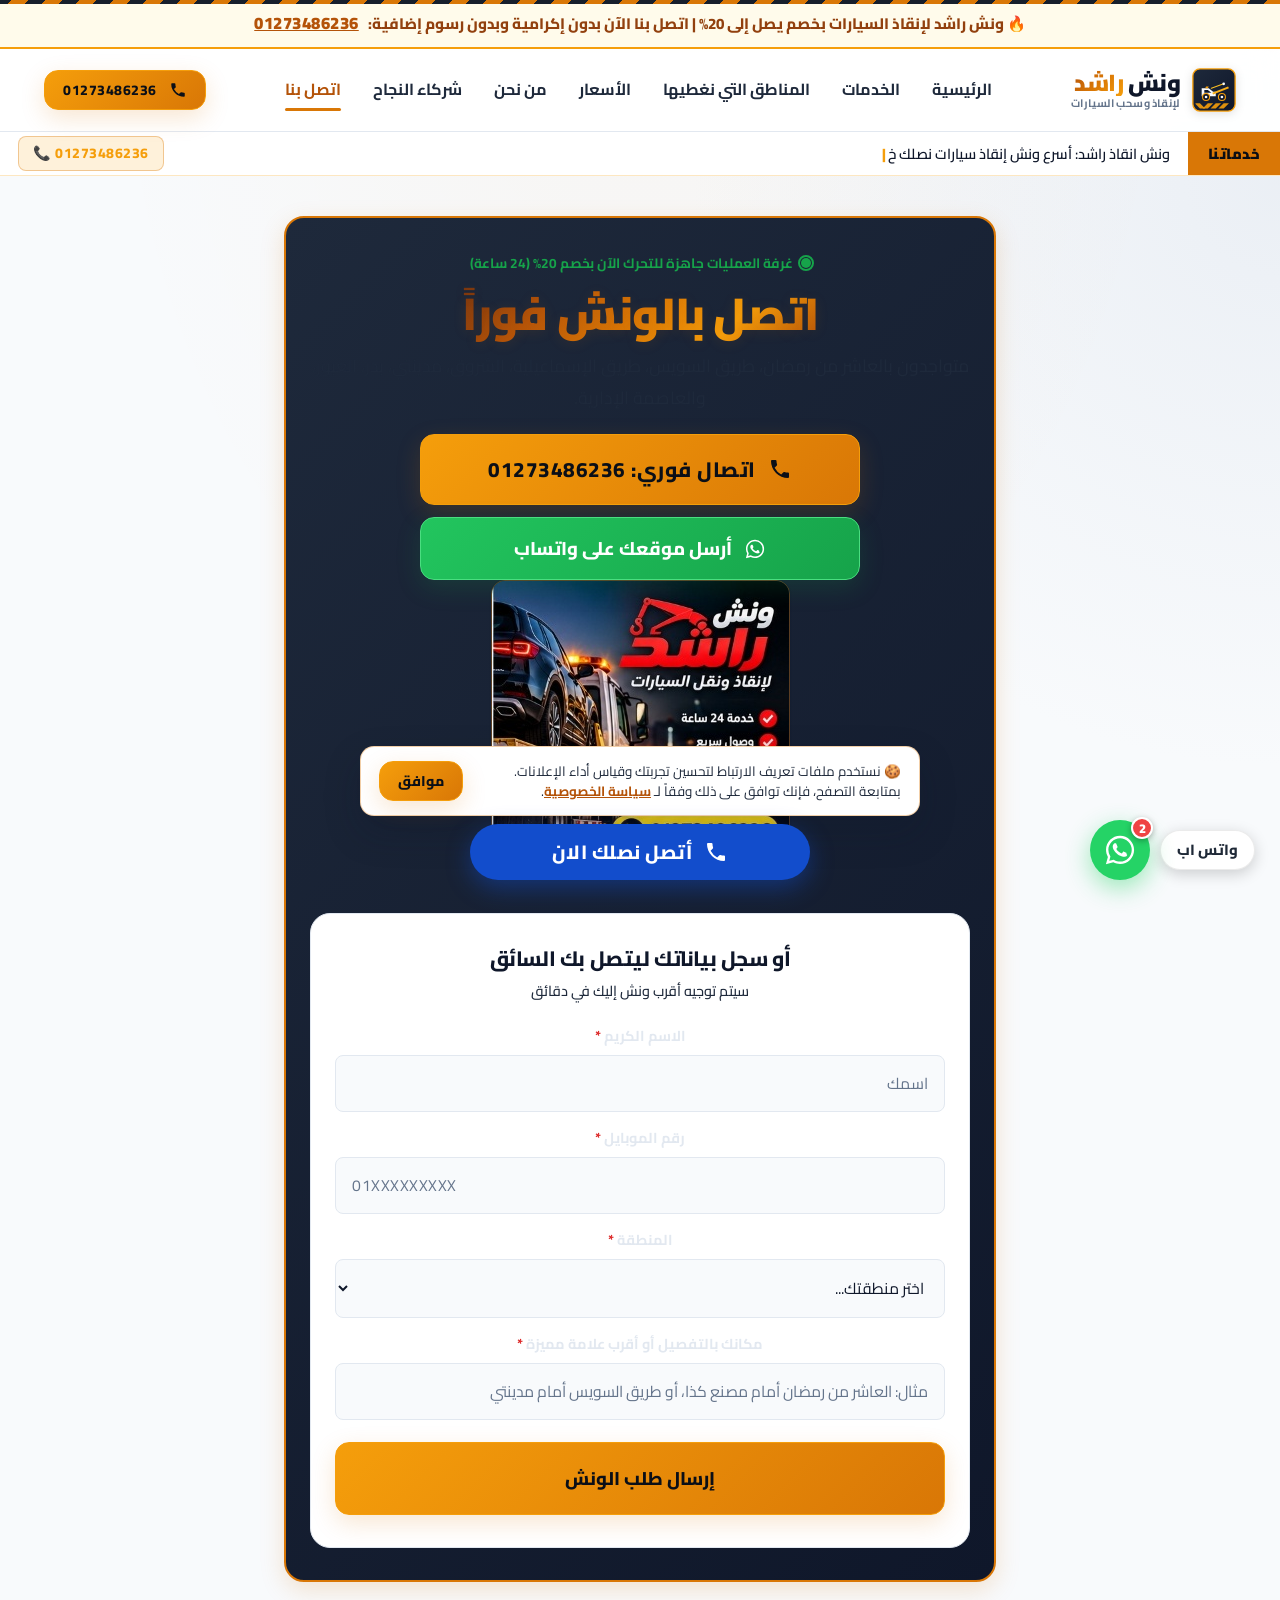
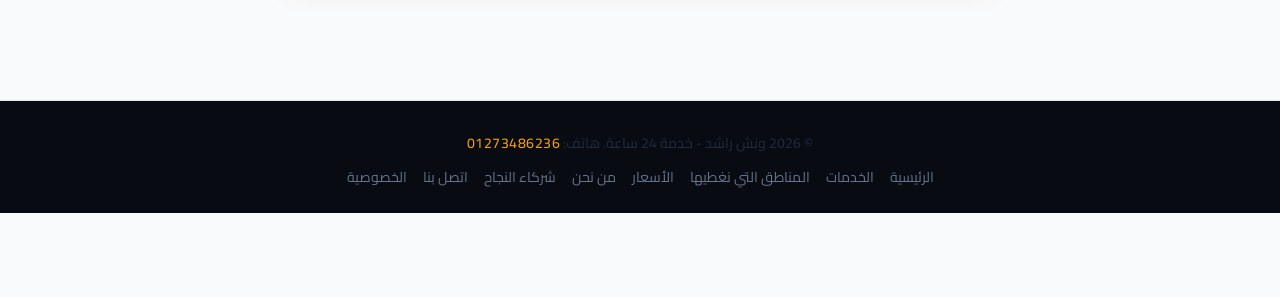
<file: contact.html>
<!DOCTYPE html>
<html lang="ar" dir="rtl">
<head>
    <!-- Google tag (gtag.js) with Consent Mode v2 -->
  <script async src="https://www.googletagmanager.com/gtag/js?id=AW-18495850150"></script>
  <script>
    window.dataLayer = window.dataLayer || [];
    function gtag(){dataLayer.push(arguments);}

    // Google Consent Mode v2 Defaults
    gtag('consent', 'default', {
      'ad_storage': 'granted',
      'ad_user_data': 'granted',
      'ad_personalization': 'granted',
      'analytics_storage': 'granted'
    });

    gtag('js', new Date());
    gtag('config', 'AW-18495850150');
  </script>

<!-- Google Ads Click-to-Call Conversion Event Snippet -->
  <script>
  function gtag_report_conversion(url) {
    var callback = function () {
      if (typeof(url) != 'undefined') {
        window.location = url;
      }
    };
    gtag('event', 'conversion', {
        'send_to': 'AW-18495850150/YXM-COfVjpIdEKaNwfNE',
        'value': 1.0,
        'currency': 'EGP',
        'event_callback': callback
    });
    return false;
  }
  </script>
  <script>
    window.dataLayer = window.dataLayer || [];
    function gtag(){dataLayer.push(arguments);}
    gtag('js', new Date());

    gtag('config', 'AW-18495850150');
  </script>

<!-- Google Ads Click-to-Call Conversion Event Snippet -->
  <script>
  function gtag_report_conversion(url) {
    var callback = function () {
      if (typeof(url) != 'undefined') {
        window.location = url;
      }
    };
    gtag('event', 'conversion', {
        'send_to': 'AW-18495850150/YXM-COfVjpIdEKaNwfNE',
        'value': 1.0,
        'currency': 'EGP',
        'event_callback': callback
    });
    return false;
  }
  </script>

  <meta charset="UTF-8">
  <meta name="viewport" content="width=device-width, initial-scale=1.0">
  <meta http-equiv="X-UA-Compatible" content="IE=edge">
  
  <title>اتصل بنا وطلب ونش إنقاذ فوري | ونش راشد | 01273486236</title>
  <meta name="description" content="اتصل فوراً بونش راشد لإنقاذ السيارات: 01273486236 بخصم 20%. وصول في 15 دقيقة بالعاشر من رمضان، طريق السويس، طريق الإسماعيلية، الشروق، مدينتي، بدر، العبور، والعاصمة الإدارية.">
  <meta name="keywords" content="رقم ونش انقاذ, تليفون ونش انقاذ, طلب ونش انقاذ, ونش انقاذ العاشر من رمضان, ونش طريق السويس, ونش طريق الاسماعيلية, ونش مدينتي, ونش الشروق, ونش بدر">
  <link rel="canonical" href="https://winch-rashed.com/contact.html">

  <!-- Open Graph -->
  <meta property="og:type" content="website">
  <meta property="og:url" content="https://winch-rashed.com/contact.html">
  <meta property="og:title" content="طلب ونش انقاذ سيارات فوري | ونش راشد 01273486236">
  <meta property="og:description" content="اتصل فوراً لطلب أقرب ونش إنقاذ سيارات لموقعك بخصم 20% وبدون إكرامية 01273486236.">
  <meta property="og:image" content="https://winch-rashed.com/assets/images/og-cover.svg">
  <meta property="og:locale" content="ar_EG">

  <!-- Favicon -->
  <link rel="icon" type="image/svg+xml" href="assets/images/favicon.svg">
  <link rel="apple-touch-icon" href="assets/images/favicon.svg">
  <meta name="theme-color" content="#0a0d14">

  <!-- Google Fonts: Cairo -->
  <link rel="preconnect" href="https://fonts.googleapis.com">
  <link rel="preconnect" href="https://fonts.gstatic.com" crossorigin>
  <link href="https://fonts.googleapis.com/css2?family=Cairo:wght@400;600;700;800;900&display=swap" rel="stylesheet">

  <link rel="stylesheet" href="assets/css/style.css">

  <!-- Schema.org Structured Data -->
  <script type="application/ld+json">
  {
    "@context": "https://schema.org",
    "@type": "ContactPage",
    "@id": "https://winch-rashed.com/contact.html#contact",
    "name": "اتصل بونش راشد لإنقاذ السيارات",
    "url": "https://winch-rashed.com/contact.html",
    "telephone": "+201273486236",
    "description": "خط طوارئ 24 ساعة لطلب ونش إنقاذ وسحب السيارات بالعاشر من رمضان وطريق السويس والإسماعيلية."
  }
  </script>

  <script type="application/ld+json">
  {
    "@context": "https://schema.org",
    "@type": "BreadcrumbList",
    "itemListElement": [
      {
        "@type": "ListItem",
        "position": 1,
        "name": "الرئيسية",
        "item": "https://winch-rashed.com/"
      },
      {
        "@type": "ListItem",
        "position": 2,
        "name": "اتصل بنا",
        "item": "https://winch-rashed.com/contact.html"
      }
    ]
  }
  </script>
  <script src="assets/js/main.js" defer></script>
</head>
<body class="hazard-stripe-top">

  <!-- Top Promo Strip -->
  <div class="promo-strip">
    <div class="container">
      <span>🔥 ونش راشد لإنقاذ السيارات بخصم يصل إلى 20% | اتصل بنا الآن بدون إكرامية وبدون رسوم إضافية:</span>
      <a href="tel:01273486236" onclick="return gtag_report_conversion('tel:01273486236');" class="tnum">01273486236</a>
    </div>
  </div>

  <!-- Header -->
  <header class="site-header" id="siteHeader">
    <div class="container">
      <div class="header-inner">
        <a href="index.html" class="brand-logo" aria-label="الصفحة الرئيسية لونش راشد">
          <div class="brand-emblem">
            <svg viewBox="0 0 100 100" fill="none" xmlns="http://www.w3.org/2000/svg" aria-hidden="true">
              <defs>
                <linearGradient id="charcoalGradH" x1="0%" y1="0%" x2="100%" y2="100%">
                  <stop offset="0%" stop-color="#1e293b"/>
                  <stop offset="100%" stop-color="#0f172a"/>
                </linearGradient>
                <linearGradient id="amberGradH" x1="0%" y1="0%" x2="100%" y2="100%">
                  <stop offset="0%" stop-color="#fbbf24"/>
                  <stop offset="100%" stop-color="#f59e0b"/>
                </linearGradient>
              </defs>
              <rect x="2" y="2" width="96" height="96" rx="16" fill="url(#charcoalGradH)" stroke="#f59e0b" stroke-width="3"/>
              <path d="M8 82 L18 92 H30 L18 80 H8 Z" fill="#f59e0b" opacity="0.9"/>
              <path d="M36 80 L24 92 H36 L48 80 H36 Z" fill="#f59e0b" opacity="0.9"/>
              <path d="M54 80 L42 92 H54 L66 80 H54 Z" fill="#f59e0b" opacity="0.9"/>
              <path d="M72 80 L60 92 H72 L84 80 H72 Z" fill="#f59e0b" opacity="0.9"/>
              <path d="M22 64 L22 46 L38 46 L48 54 L54 54 L54 64 Z" fill="#f8fafc"/>
              <path d="M28 50 L36 50 L44 56 L28 56 Z" fill="#0f172a"/>
              <polygon points="46,56 82,42 84,46 48,60" fill="url(#amberGradH)"/>
              <line x1="44" y1="46" x2="72" y2="36" stroke="#fbbf24" stroke-width="2.5" stroke-linecap="round"/>
              <circle cx="72" cy="36" r="3" fill="#f8fafc"/>
              <circle cx="32" cy="66" r="8" fill="#0f172a" stroke="#f59e0b" stroke-width="2.5"/>
              <circle cx="32" cy="66" r="3" fill="#f8fafc"/>
              <circle cx="68" cy="66" r="8" fill="#0f172a" stroke="#f59e0b" stroke-width="2.5"/>
              <circle cx="68" cy="66" r="3" fill="#f8fafc"/>
              <polygon points="32,42 38,42 36,46 30,46" fill="#f59e0b"/>
            </svg>
          </div>
          <div class="brand-text">
            <span class="brand-name">ونش <span class="brand-gold">راشد</span></span>
            <span class="brand-tagline">لإنقاذ وسحب السيارات</span>
          </div>
        </a>

        <nav class="nav-desktop">
          <a href="index.html" class="nav-link">الرئيسية</a>
          <a href="services.html" class="nav-link">الخدمات</a>
          <a href="areas.html" class="nav-link">المناطق التي نغطيها</a>
          <a href="pricing.html" class="nav-link">الأسعار</a>
          <a href="about.html" class="nav-link">من نحن</a>
          <a href="partner.html" class="nav-link">شركاء النجاح</a>
          <a href="contact.html" class="nav-link active">اتصل بنا</a>
        </nav>

        <div class="header-actions">
          <a href="tel:01273486236" onclick="return gtag_report_conversion('tel:01273486236');" class="btn btn-primary btn-sm btn-pulse tnum" aria-label="اتصل الآن على 01273486236">
            <svg width="18" height="18" viewBox="0 0 24 24" fill="currentColor"><path d="M6.62 10.79a15.053 15.053 0 006.59 6.59l2.2-2.2a1 1 0 011.01-.24c1.12.37 2.33.57 3.58.57a1 1 0 011 1V20a1 1 0 01-1 1A17 17 0 013 4a1 1 0 011-1h3.5a1 1 0 011 1c0 1.25.2 2.46.57 3.58a1 1 0 01-.24 1.01l-2.21 2.2z"/></svg>
            <span>01273486236</span>
          </a>

          <button class="mobile-toggle" id="mobileToggle" aria-label="فتح القائمة" aria-expanded="false">
            <span class="icon-hamburger" aria-hidden="true">
              <svg viewBox="0 0 24 24" fill="none" stroke="currentColor" stroke-width="2.2"><path d="M4 6h16M4 12h16M4 18h16"/></svg>
            </span>
            <span class="icon-close" aria-hidden="true">
              <svg viewBox="0 0 24 24" fill="none" stroke="currentColor" stroke-width="2.5"><path d="M18 6L6 18M6 6l12 12"/></svg>
            </span>
          </button>
        </div>
      </div>
    </div>

    <!-- Mobile Drawer -->
    <div class="mobile-drawer" id="mobileDrawer">
      <nav class="mobile-menu-links">
        <a href="index.html" class="nav-link">الرئيسية</a>
        <a href="services.html" class="nav-link">الخدمات</a>
        <a href="areas.html" class="nav-link">المناطق التي نغطيها</a>
        <a href="pricing.html" class="nav-link">الأسعار</a>
        <a href="about.html" class="nav-link">من نحن</a>
        <a href="partner.html" class="nav-link">شركاء النجاح</a>
        <a href="contact.html" class="nav-link active">اتصل بنا</a>
        <a href="privacy-policy.html" class="nav-link">سياسة الخصوصية</a>
      </nav>
      <div class="mobile-drawer-cta">
        <a href="tel:01273486236" onclick="return gtag_report_conversion('tel:01273486236');" class="btn btn-primary btn-block tnum">اتصال مباشر: 01273486236</a>
        <a href="https://wa.me/201273486236?text=مرحباً%20ونش%20راشد،%20أحتاج%20ونش%20إنقاذ" target="_blank" rel="noopener" class="btn btn-whatsapp btn-block">محادثة واتساب</a>
      </div>
    </div>
  </header>
  <!-- Mobile Drawer Backdrop -->
  <div class="mobile-drawer-backdrop" id="mobileBackdrop" aria-hidden="true"></div>

  <!-- Live Services Ticker Strip (Winch Alamir Style - Image 1) -->
  <!-- Live Services Ticker Strip (Typewriter Animation Effect) -->
  <div class="services-ticker">
    <div class="services-ticker-badge">
      <span>خدماتنا</span>
    </div>
    <div class="services-ticker-content">
      <span id="typewriterText">ونش انقاذ راشد: أسرع ونش إنقاذ سيارات نصلك خلال 15 دقيقة بالعاشر من رمضان وطريق السويس والإسماعيلية بخصم 20%.</span><span class="typewriter-cursor">|</span>
    </div>
    <div class="services-ticker-cta">
      <a href="tel:01273486236" onclick="return gtag_report_conversion('tel:01273486236');" class="ticker-phone tnum" dir="ltr">📞 01273486236</a>
    </div>
  </div>

  <main class="section-padding" style="padding-top: 40px;">
    <div class="container" style="max-width: 760px;">
      
      <!-- Top Direct Contact Box -->
      <div style="background: linear-gradient(135deg, #1e293b 0%, #0f172a 100%); border: 2px solid var(--amber-500); border-radius: var(--radius-lg); padding: 32px 24px; text-align: center; margin-bottom: 28px; box-shadow: var(--shadow-amber);">
        <span class="status-indicator" style="justify-content: center; margin-bottom: 12px;">
          <span class="status-dot"></span>
          غرفة العمليات جاهزة للتحرك الآن بخصم 20% (24 ساعة)
        </span>

        <h1 class="text-gold-gradient" style="font-size: clamp(2rem, 4vw, 2.8rem);  margin-bottom: 8px;">
          اتصل بالونش فوراً
        </h1>
        <p style="font-size: 1.1rem; color: #1e293b; margin-bottom: 20px;">
          متواجدون بالعاشر من رمضان، طريق السويس، طريق الإسماعيلية، الشروق، مدينتي، بدر، العبور، والعاصمة الإدارية.
        </p>

        <div style="display: flex; flex-direction: column; gap: 12px; max-width: 440px; margin: 0 auto;">
          <a href="tel:01273486236" onclick="return gtag_report_conversion('tel:01273486236');" class="btn btn-primary btn-lg btn-pulse tnum" style="font-size: 1.3rem; padding: 18px;">
            <svg width="24" height="24" viewBox="0 0 24 24" fill="currentColor"><path d="M6.62 10.79a15.053 15.053 0 006.59 6.59l2.2-2.2a1 1 0 011.01-.24c1.12.37 2.33.57 3.58.57a1 1 0 011 1V20a1 1 0 01-1 1A17 17 0 013 4a1 1 0 011-1h3.5a1 1 0 011 1c0 1.25.2 2.46.57 3.58a1 1 0 01-.24 1.01l-2.21 2.2z"/></svg>
            <span>اتصال فوري: 01273486236</span>
          </a>

          <a href="https://wa.me/201273486236?text=مرحباً%20ونش%20راشد،%20أنا%20عطلان%20وده%20موقعي%20الحالي:" target="_blank" rel="noopener" class="btn btn-whatsapp btn-lg" style="font-size: 1.15rem; padding: 16px;">
            <svg width="22" height="22" viewBox="0 0 24 24" fill="currentColor"><path d="M12.04 2c-5.46 0-9.91 4.45-9.91 9.91 0 1.75.46 3.45 1.32 4.95L2.05 22l5.25-1.38c1.45.79 3.08 1.21 4.74 1.21 5.46 0 9.91-4.45 9.91-9.91 0-2.65-1.03-5.14-2.9-7.01A9.816 9.816 0 0012.04 2zm0 18.15c-1.48 0-2.93-.4-4.2-1.15l-.3-.18-3.12.82.83-3.04-.2-.31a8.19 8.19 0 01-1.26-4.38c0-4.54 3.7-8.24 8.25-8.24 2.2 0 4.27.86 5.82 2.42a8.18 8.18 0 012.41 5.83c.01 4.54-3.68 8.23-8.23 8.23zm4.52-6.17c-.25-.12-1.47-.72-1.7-.81-.23-.08-.4-.12-.57.12-.17.25-.66.81-.81.98-.15.17-.3.19-.55.07-.25-.12-1.05-.39-2-1.23-.74-.66-1.24-1.47-1.39-1.72-.15-.25-.02-.38.11-.5.11-.11.25-.29.37-.43.12-.14.17-.25.25-.41.08-.17.04-.31-.02-.43-.06-.12-.57-1.37-.78-1.88-.2-.49-.41-.43-.57-.44h-.48c-.17 0-.44.06-.67.31-.23.25-.88.86-.88 2.1 0 1.24.9 2.44 1.03 2.61.12.17 1.78 2.71 4.3 3.8.6.26 1.07.41 1.44.53.61.19 1.16.17 1.6.1 1.49-.07 1.47-.61 1.68-.85.21-.24.21-.45.15-.57-.06-.13-.23-.2-.48-.32z"/></svg>
            <span>أرسل موقعك على واتساب</span>
          </a>
        </div>
      <!-- Emergency Hotline Visual Card -->
      <div style="margin-bottom: 28px; text-align: center;">
        <a href="tel:01273486236" onclick="return gtag_report_conversion('tel:01273486236');" style="display: inline-block; border-radius: var(--radius-md); overflow: hidden; border: 1px solid var(--border-amber); box-shadow: var(--shadow-sm); max-width: 320px;" title="اتصل بونش راشد 01273486236">
          <img src="assets/images/winch-rashed-sidebar-card.jpg" alt="ونش انقاذ راشد 01273486236" width="300" height="250" style="display: block; width: 100%; height: auto;">
        </a>
      </div>

      <!-- Quick 4-field Dispatch Form -->
      <div style="background: var(--bg-card); border: 1px solid var(--border-card); border-radius: var(--radius-lg); padding: 32px 24px;">
        <h3 style="font-size: 1.3rem; color: #0f172a; margin-bottom: 6px; text-align: center;">أو سجل بياناتك ليتصل بك السائق</h3>
        <p style="font-size: 0.9rem; color: #1e293b; text-align: center; margin-bottom: 20px;">سيتم توجيه أقرب ونش إليك في دقائق</p>

        <form action="thank-you.html" method="GET" style="display: flex; flex-direction: column; gap: 14px;">
          <div class="form-group">
            <label for="contactName">الاسم الكريم <span class="req">*</span></label>
            <input type="text" id="contactName" name="name" class="form-input" placeholder="اسمك" required>
          </div>

          <div class="form-group">
            <label for="contactPhone">رقم الموبايل <span class="req">*</span></label>
            <input type="tel" id="contactPhone" name="phone" class="form-input tnum" placeholder="01XXXXXXXXX" pattern="[0-9]{11}" required>
          </div>

          <div class="form-group">
            <label for="contactArea">المنطقة <span class="req">*</span></label>
            <select id="contactArea" name="area" class="form-select" required>
              <option value="" disabled selected>اختر منطقتك...</option>
              <option value="العاشر من رمضان">العاشر من رمضان</option>
              <option value="طريق السويس">طريق السويس الصحراوي</option>
              <option value="طريق الإسماعيلية">طريق الإسماعيلية الصحراوي</option>
              <option value="مدينة الشروق">مدينة الشروق</option>
              <option value="مدينتي">مدينتي</option>
              <option value="مدينة بدر">مدينة بدر</option>
              <option value="مدينة العبور">مدينة العبور</option>
              <option value="العاصمة الإدارية">العاصمة الإدارية الجديدة</option>
              <option value="القاهرة الجديدة والتجمع">القاهرة الجديدة والتجمع</option>
            </select>
          </div>

          <div class="form-group">
            <label for="contactLoc">مكانك بالتفصيل أو أقرب علامة مميزة <span class="req">*</span></label>
            <input type="text" id="contactLoc" name="location" class="form-input" placeholder="مثال: العاشر من رمضان أمام مصنع كذا، أو طريق السويس أمام مدينتي" required>
          </div>

          <button type="submit" class="btn btn-primary btn-block btn-lg" style="margin-top: 8px;">
            <span>إرسال طلب الونش</span>
          </button>
        </form>
      </div>

    </div>
  </main>

  <!-- Sticky Mobile Bar -->
  <!-- Floating Communication Widgets (WhatsApp & Call) -->
  <aside class="floating-actions-dock" aria-label="أزرار التواصل السريع">
    <!-- Desktop Floating Call Widget -->
    <a href="tel:01273486236" onclick="return gtag_report_conversion('tel:01273486236');" class="floating-call-widget tnum" title="اتصل بونش راشد 01273486236">
      <div class="floating-call-btn">
        <svg viewBox="0 0 24 24"><path d="M6.62 10.79a15.053 15.053 0 006.59 6.59l2.2-2.2a1 1 0 011.01-.24c1.12.37 2.33.57 3.58.57a1 1 0 011 1V20a1 1 0 01-1 1A17 17 0 013 4a1 1 0 011-1h3.5a1 1 0 011 1c0 1.25.2 2.46.57 3.58a1 1 0 01-.24 1.01l-2.21 2.2z"/></svg>
      </div>
      <span class="floating-call-label">أتصل نصلك الان</span>
    </a>

    <!-- Floating WhatsApp Widget with Badge & Pill -->
    <a href="https://wa.me/201273486236?text=مرحباً%20ونش%20راشد،%20أنا%20عطلان%20ومحتاج%20ونش%20إنقاذ%20سريع" target="_blank" rel="noopener" class="floating-whatsapp-widget" title="تواصل عبر واتساب">
      <div class="floating-whatsapp-btn">
        <svg viewBox="0 0 24 24"><path d="M12.04 2c-5.46 0-9.91 4.45-9.91 9.91 0 1.75.46 3.45 1.32 4.95L2.05 22l5.25-1.38c1.45.79 3.08 1.21 4.74 1.21 5.46 0 9.91-4.45 9.91-9.91 0-2.65-1.03-5.14-2.9-7.01A9.816 9.816 0 0012.04 2zm0 18.15c-1.48 0-2.93-.4-4.2-1.15l-.3-.18-3.12.82.83-3.04-.2-.31a8.19 8.19 0 01-1.26-4.38c0-4.54 3.7-8.24 8.25-8.24 2.2 0 4.27.86 5.82 2.42a8.18 8.18 0 012.41 5.83c.01 4.54-3.68 8.23-8.23 8.23zm4.52-6.17c-.25-.12-1.47-.72-1.7-.81-.23-.08-.4-.12-.57.12-.17.25-.66.81-.81.98-.15.17-.3.19-.55.07-.25-.12-1.05-.39-2-1.23-.74-.66-1.24-1.47-1.39-1.72-.15-.25-.02-.38.11-.5.11-.11.25-.29.37-.43.12-.14.17-.25.25-.41.08-.17.04-.31-.02-.43-.06-.12-.57-1.37-.78-1.88-.2-.49-.41-.43-.57-.44h-.48c-.17 0-.44.06-.67.31-.23.25-.88.86-.88 2.1 0 1.24.9 2.44 1.03 2.61.12.17 1.78 2.71 4.3 3.8.6.26 1.07.41 1.44.53.61.19 1.16.17 1.6.1 1.49-.07 1.47-.61 1.68-.85.21-.24.21-.45.15-.57-.06-.13-.23-.2-.48-.32z"/></svg>
        <span class="floating-whatsapp-badge">2</span>
      </div>
      <span class="floating-whatsapp-label">واتس اب</span>
    </a>
  </aside>

  <!-- Mobile Fixed Call Button (Winch Alamir Style) -->
  <a href="tel:01273486236" onclick="return gtag_report_conversion('tel:01273486236');" class="wp-call-button tnum" aria-label="اتصل الآن بونش راشد 01273486236">
    <svg viewBox="0 0 24 24"><path d="M6.62 10.79a15.053 15.053 0 006.59 6.59l2.2-2.2a1 1 0 011.01-.24c1.12.37 2.33.57 3.58.57a1 1 0 011 1V20a1 1 0 01-1 1A17 17 0 013 4a1 1 0 011-1h3.5a1 1 0 011 1c0 1.25.2 2.46.57 3.58a1 1 0 01-.24 1.01l-2.21 2.2z"/></svg>
    <span>أتصل نصلك الان</span>
  </a>

  <!-- Footer -->
  <footer class="site-footer" style="padding-top: 30px; padding-bottom: 24px;">
    <div class="container" style="text-align: center; color: var(--text-muted); font-size: 0.88rem;">
      <p style="margin: 0 0 10px;">&copy; 2026 ونش راشد - خدمة 24 ساعة. هاتف: <a href="tel:01273486236" onclick="return gtag_report_conversion('tel:01273486236');" class="text-amber tnum">01273486236</a></p>
      <div style="display: flex; justify-content: center; gap: 16px; flex-wrap: wrap;">
        <a href="index.html">الرئيسية</a>
        <a href="services.html">الخدمات</a>
        <a href="areas.html">المناطق التي نغطيها</a>
        <a href="pricing.html">الأسعار</a>
        <a href="about.html">من نحن</a>
        <a href="partner.html">شركاء النجاح</a>
        <a href="contact.html">اتصل بنا</a>
        <a href="privacy-policy.html">الخصوصية</a>
      </div>
    </div>
  </footer>

  <!-- Cookie Consent Banner (Google Consent Mode v2) -->
  <div class="cookie-consent-banner" id="cookieConsentBanner" style="display: none;" role="dialog" aria-label="إشعار ملفات تعريف الارتباط">
    <div class="cookie-consent-container">
      <div class="cookie-consent-text">
        <span>🍪 نستخدم ملفات تعريف الارتباط لتحسين تجربتك وقياس أداء الإعلانات. بمتابعة التصفح، فإنك توافق على ذلك وفقاً لـ <a href="privacy-policy.html">سياسة الخصوصية</a>.</span>
      </div>
      <div class="cookie-consent-actions">
        <button type="button" class="btn btn-primary btn-sm" id="acceptConsentBtn">موافق</button>
      </div>
    </div>
  </div>

</body>
</html>
</file>
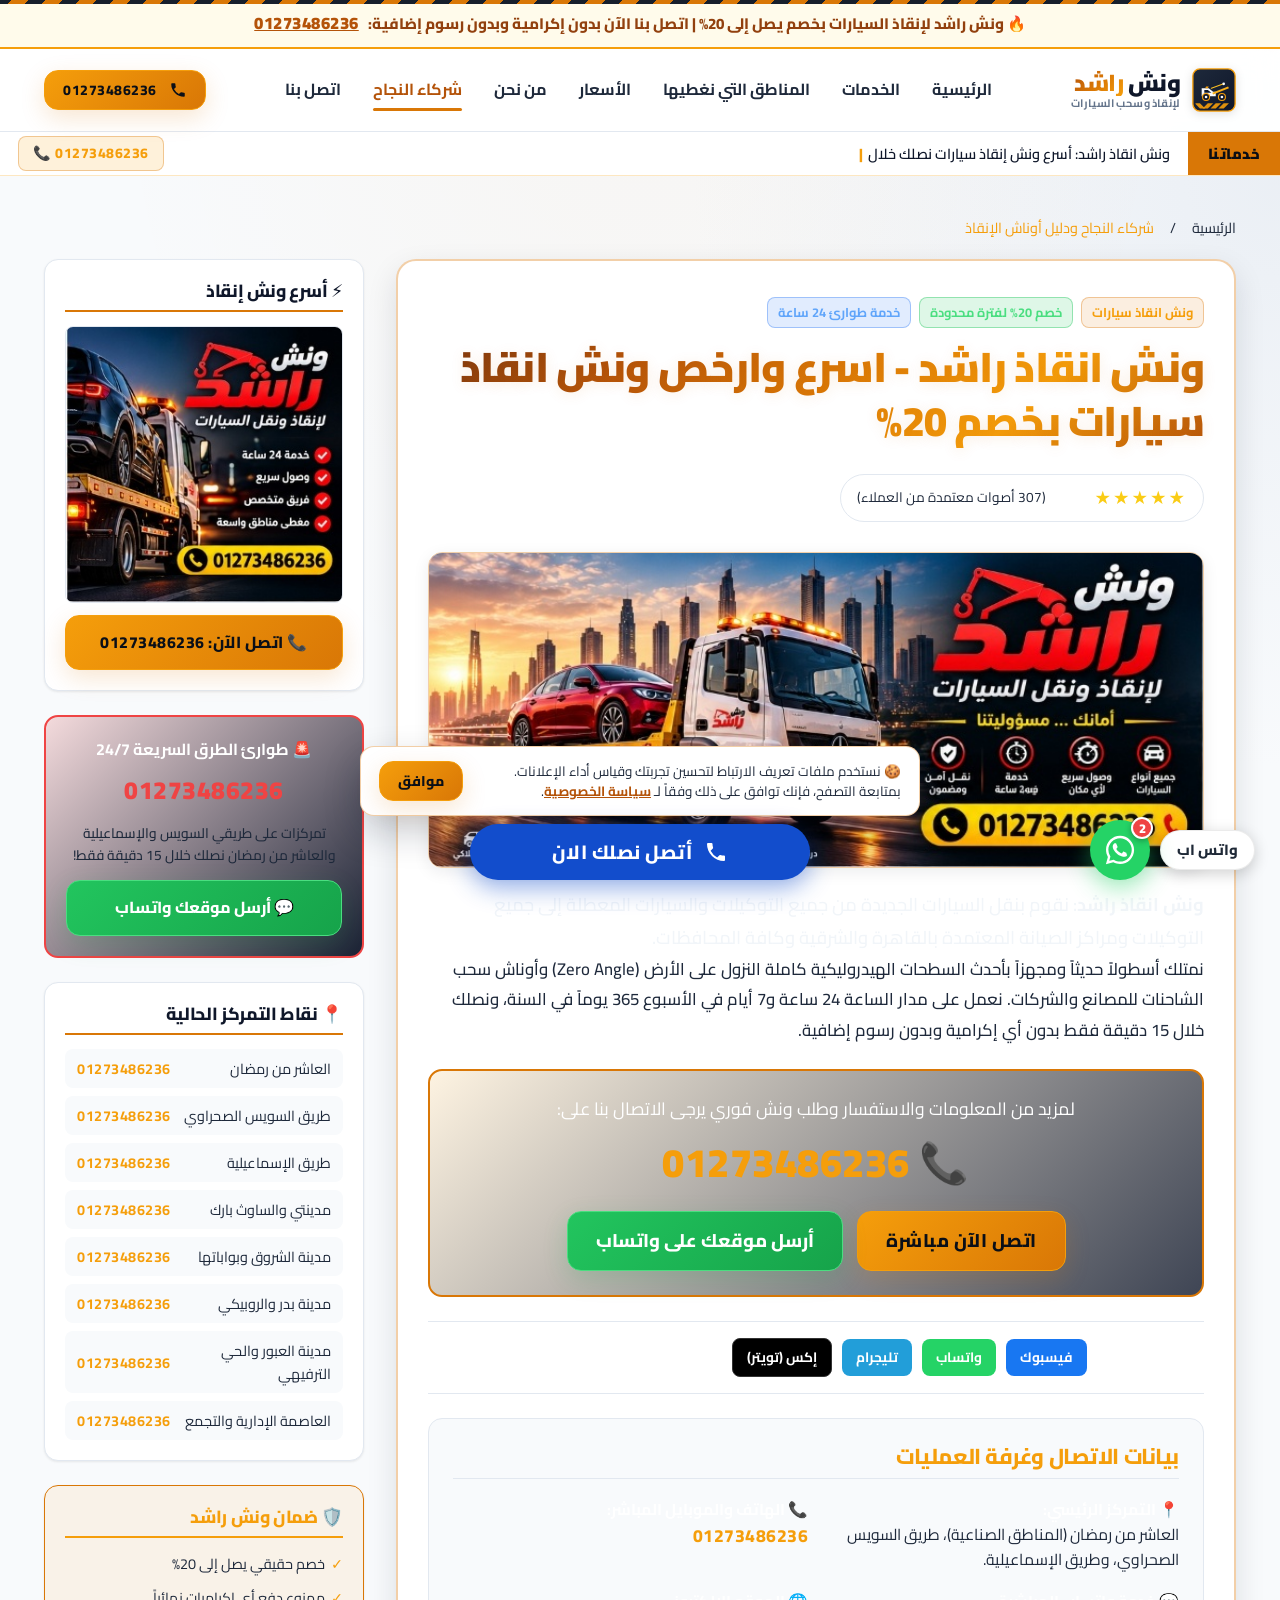
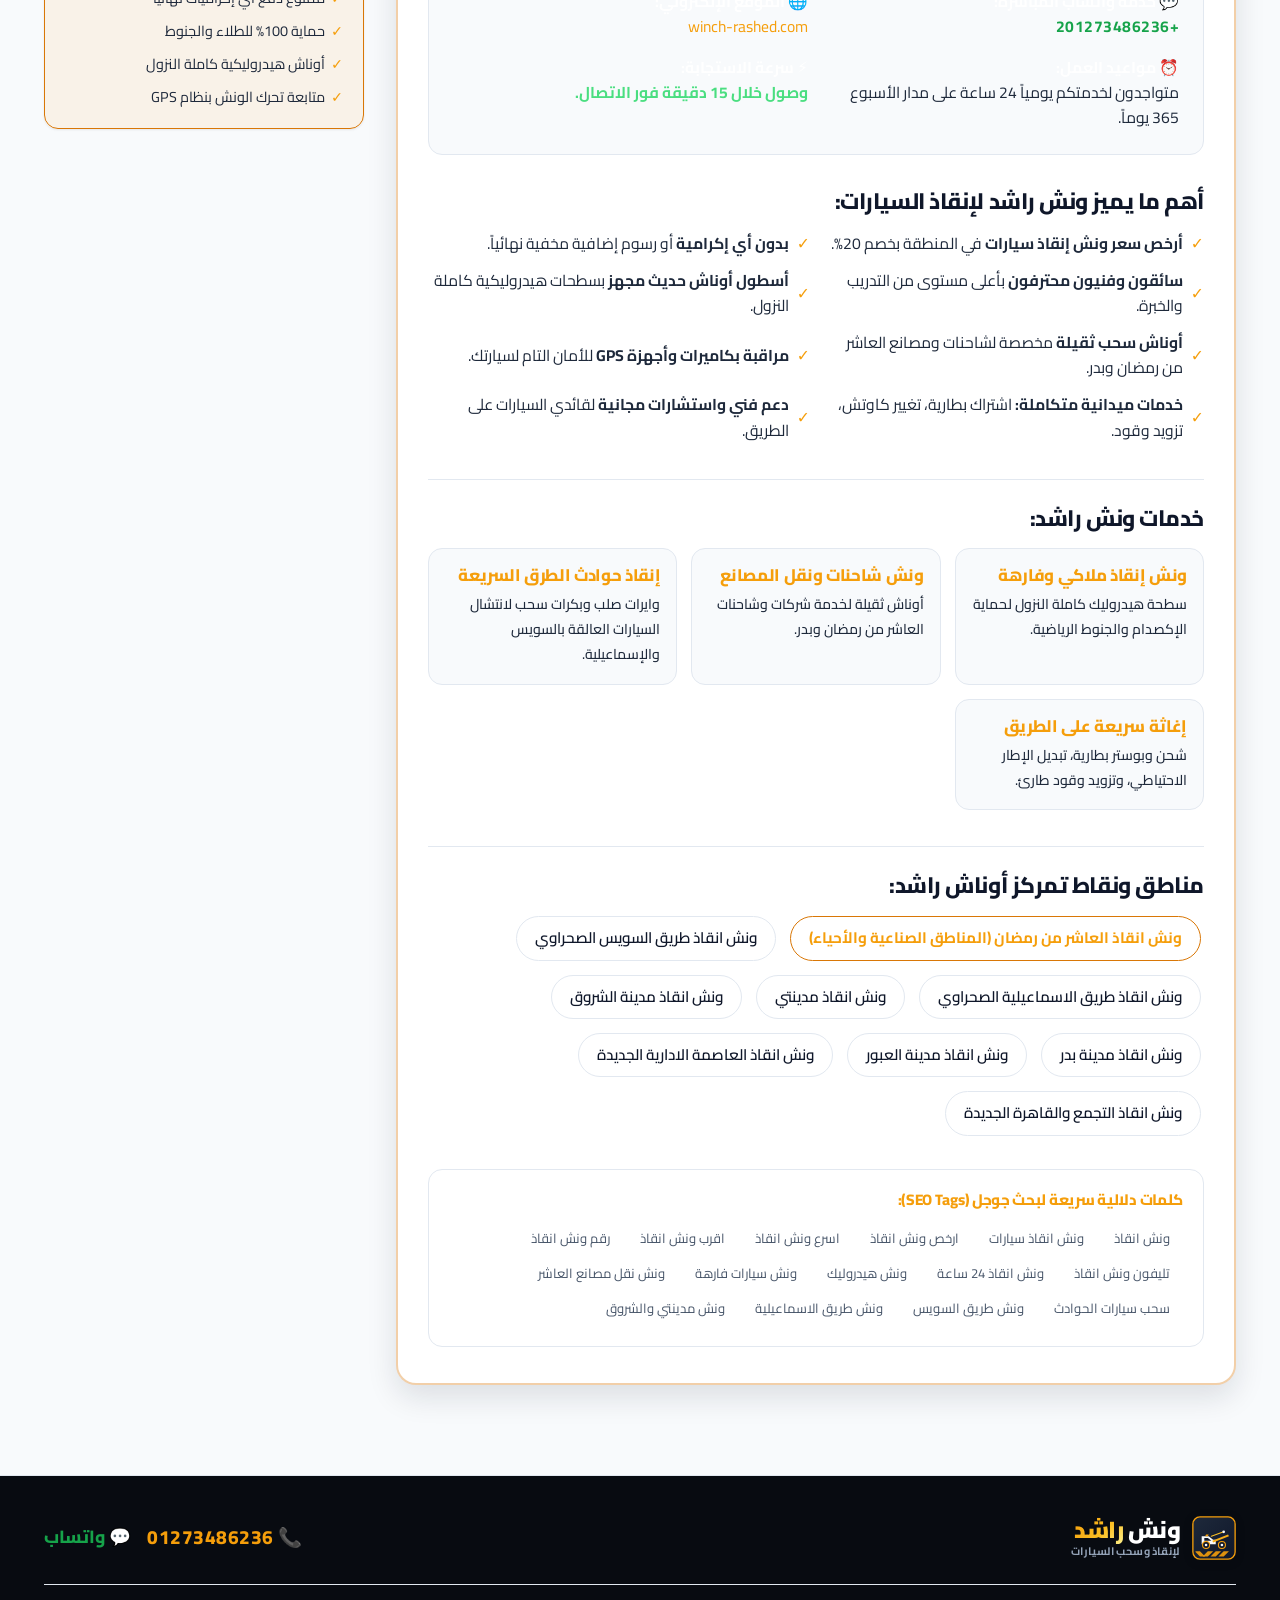
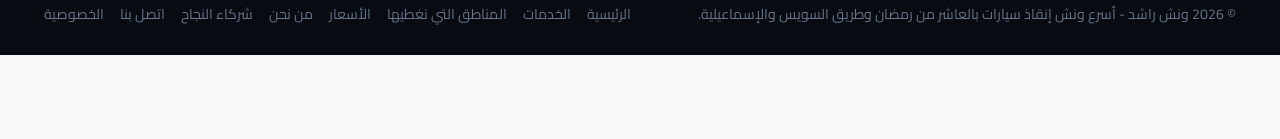
<file: partner.html>
<!DOCTYPE html>
<html lang="ar" dir="rtl">
<head>
    <!-- Google tag (gtag.js) with Consent Mode v2 -->
  <script async src="https://www.googletagmanager.com/gtag/js?id=AW-18495850150"></script>
  <script>
    window.dataLayer = window.dataLayer || [];
    function gtag(){dataLayer.push(arguments);}

    // Google Consent Mode v2 Defaults
    gtag('consent', 'default', {
      'ad_storage': 'granted',
      'ad_user_data': 'granted',
      'ad_personalization': 'granted',
      'analytics_storage': 'granted'
    });

    gtag('js', new Date());
    gtag('config', 'AW-18495850150');
  </script>

<!-- Google Ads Click-to-Call Conversion Event Snippet -->
  <script>
  function gtag_report_conversion(url) {
    var callback = function () {
      if (typeof(url) != 'undefined') {
        window.location = url;
      }
    };
    gtag('event', 'conversion', {
        'send_to': 'AW-18495850150/YXM-COfVjpIdEKaNwfNE',
        'value': 1.0,
        'currency': 'EGP',
        'event_callback': callback
    });
    return false;
  }
  </script>
  <script>
    window.dataLayer = window.dataLayer || [];
    function gtag(){dataLayer.push(arguments);}
    gtag('js', new Date());

    gtag('config', 'AW-18495850150');
  </script>

<!-- Google Ads Click-to-Call Conversion Event Snippet -->
  <script>
  function gtag_report_conversion(url) {
    var callback = function () {
      if (typeof(url) != 'undefined') {
        window.location = url;
      }
    };
    gtag('event', 'conversion', {
        'send_to': 'AW-18495850150/YXM-COfVjpIdEKaNwfNE',
        'value': 1.0,
        'currency': 'EGP',
        'event_callback': callback
    });
    return false;
  }
  </script>

  <meta charset="UTF-8">
  <meta name="viewport" content="width=device-width, initial-scale=1.0">
  <meta http-equiv="X-UA-Compatible" content="IE=edge">
  
  <title>ونش انقاذ راشد - اسرع وارخص ونش انقاذ سيارات بخصم 20% اتصل 01273486236</title>
  <meta name="description" content="ونش انقاذ راشد - اسرع وارخص ونش انقاذ سيارات بخصم 20% خدمة 24 ساعة نصلك خلال 15 دقيقة بالعاشر من رمضان، طريق السويس، طريق الاسماعيلية، الشروق، مدينتي، بدر، العبور، والعاصمة الادارية. اتصل الان 01273486236.">
  <meta name="keywords" content="ونش انقاذ راشد, ونش انقاذ سيارات, ارخص ونش انقاذ, اسرع ونش انقاذ, رقم ونش انقاذ, تليفون ونش انقاذ, ونش انقاذ العاشر من رمضان, ونش طريق السويس, ونش طريق الاسماعيلية, ونش مدينتي, ونش الشروق, ونش بدر, ونش العبور, ونش العاصمة الادارية">
  <link rel="canonical" href="https://winch-rashed.com/partner.html">
  
  <!-- Open Graph -->
  <meta property="og:type" content="article">
  <meta property="og:url" content="https://winch-rashed.com/partner.html">
  <meta property="og:title" content="ونش انقاذ راشد - اسرع وارخص ونش انقاذ سيارات بخصم 20% اتصل 01273486236">
  <meta property="og:description" content="ونش انقاذ راشد لخدمات سحب ورفع السيارات المعطلة والجديدة بخصم 20% وبدون إكرامية. خدمة 24 ساعة 01273486236.">
  <meta property="og:image" content="https://winch-rashed.com/assets/images/og-cover.svg">
  <meta property="og:locale" content="ar_EG">

  <!-- Favicon -->
  <link rel="icon" type="image/svg+xml" href="assets/images/favicon.svg">
  <link rel="apple-touch-icon" href="assets/images/favicon.svg">
  <meta name="theme-color" content="#0a0d14">

  <!-- Google Fonts: Cairo -->
  <link rel="preconnect" href="https://fonts.googleapis.com">
  <link rel="preconnect" href="https://fonts.gstatic.com" crossorigin>
  <link href="https://fonts.googleapis.com/css2?family=Cairo:wght@400;600;700;800;900&display=swap" rel="stylesheet">

  <link rel="stylesheet" href="assets/css/style.css">

  <!-- Schema.org Structured Data (Rich Snippets & Google SERP Stars) -->
  <script type="application/ld+json">
  {
    "@context": "https://schema.org",
    "@type": "AutoRepair",
    "@id": "https://winch-rashed.com/partner.html#autorepair",
    "name": "ونش انقاذ راشد لإنقاذ السيارات",
    "alternateName": "Winch Rashed Car Towing Service",
    "image": "https://winch-rashed.com/assets/images/og-cover.svg",
    "telephone": "+201273486236",
    "url": "https://winch-rashed.com/partner.html",
    "priceRange": "$$",
    "description": "أسرع وأرخص ونش إنقاذ سيارات في مصر بخصم يصل إلى 20% وبدون رسوم إضافية أو إكرامية. خدمة 24 ساعة ونصلك خلال 15 دقيقة.",
    "address": {
      "@type": "PostalAddress",
      "streetAddress": "المنطقة الصناعية - العاشر من رمضان وطريق السويس الصحراوي",
      "addressLocality": "العاشر من رمضان",
      "addressRegion": "الشرقية / القاهرة",
      "postalCode": "44629",
      "addressCountry": "EG"
    },
    "geo": {
      "@type": "GeoCoordinates",
      "latitude": 30.2988,
      "longitude": 31.7456
    },
    "openingHoursSpecification": {
      "@type": "OpeningHoursSpecification",
      "dayOfWeek": [
        "Monday", "Tuesday", "Wednesday", "Thursday", "Friday", "Saturday", "Sunday"
      ],
      "opens": "00:00",
      "closes": "23:59"
    },
    "aggregateRating": {
      "@type": "AggregateRating",
      "ratingValue": "5",
      "bestRating": "5",
      "ratingCount": "307"
    },
    "areaServed": [
      "العاشر من رمضان",
      "طريق السويس الصحراوي",
      "طريق الإسماعيلية الصحراوي",
      "مدينة الشروق",
      "مدينتي",
      "مدينة بدر",
      "مدينة العبور",
      "العاصمة الإدارية الجديدة"
    ]
  }
  </script>

  <script type="application/ld+json">
  {
    "@context": "https://schema.org",
    "@type": "BreadcrumbList",
    "itemListElement": [
      {
        "@type": "ListItem",
        "position": 1,
        "name": "الرئيسية",
        "item": "https://winch-rashed.com/"
      },
      {
        "@type": "ListItem",
        "position": 2,
        "name": "شركاء النجاح ودليل الأوناش",
        "item": "https://winch-rashed.com/partner.html"
      }
    ]
  }
  </script>
  <script src="assets/js/main.js" defer></script>
</head>
<body class="hazard-stripe-top">

  <!-- Top Promo Strip (Winch Alamir Style) -->
  <div class="promo-strip">
    <div class="container">
      <span>🔥 ونش راشد لإنقاذ السيارات بخصم يصل إلى 20% | اتصل بنا الآن بدون إكرامية وبدون رسوم إضافية:</span>
      <a href="tel:01273486236" onclick="return gtag_report_conversion('tel:01273486236');" class="tnum">01273486236</a>
    </div>
  </div>

  <!-- Header -->
  <header class="site-header" id="siteHeader">
    <div class="container">
      <div class="header-inner">
        <a href="index.html" class="brand-logo" aria-label="الصفحة الرئيسية لونش راشد">
          <div class="brand-emblem">
            <svg viewBox="0 0 100 100" fill="none" xmlns="http://www.w3.org/2000/svg" aria-hidden="true">
              <defs>
                <linearGradient id="charcoalGradH" x1="0%" y1="0%" x2="100%" y2="100%">
                  <stop offset="0%" stop-color="#1e293b"/>
                  <stop offset="100%" stop-color="#0f172a"/>
                </linearGradient>
                <linearGradient id="amberGradH" x1="0%" y1="0%" x2="100%" y2="100%">
                  <stop offset="0%" stop-color="#fbbf24"/>
                  <stop offset="100%" stop-color="#f59e0b"/>
                </linearGradient>
              </defs>
              <rect x="2" y="2" width="96" height="96" rx="16" fill="url(#charcoalGradH)" stroke="#f59e0b" stroke-width="3"/>
              <path d="M8 82 L18 92 H30 L18 80 H8 Z" fill="#f59e0b" opacity="0.9"/>
              <path d="M36 80 L24 92 H36 L48 80 H36 Z" fill="#f59e0b" opacity="0.9"/>
              <path d="M54 80 L42 92 H54 L66 80 H54 Z" fill="#f59e0b" opacity="0.9"/>
              <path d="M72 80 L60 92 H72 L84 80 H72 Z" fill="#f59e0b" opacity="0.9"/>
              <path d="M22 64 L22 46 L38 46 L48 54 L54 54 L54 64 Z" fill="#f8fafc"/>
              <path d="M28 50 L36 50 L44 56 L28 56 Z" fill="#0f172a"/>
              <polygon points="46,56 82,42 84,46 48,60" fill="url(#amberGradH)"/>
              <line x1="44" y1="46" x2="72" y2="36" stroke="#fbbf24" stroke-width="2.5" stroke-linecap="round"/>
              <circle cx="72" cy="36" r="3" fill="#f8fafc"/>
              <circle cx="32" cy="66" r="8" fill="#0f172a" stroke="#f59e0b" stroke-width="2.5"/>
              <circle cx="32" cy="66" r="3" fill="#f8fafc"/>
              <circle cx="68" cy="66" r="8" fill="#0f172a" stroke="#f59e0b" stroke-width="2.5"/>
              <circle cx="68" cy="66" r="3" fill="#f8fafc"/>
              <polygon points="32,42 38,42 36,46 30,46" fill="#f59e0b"/>
            </svg>
          </div>
          <div class="brand-text">
            <span class="brand-name">ونش <span class="brand-gold">راشد</span></span>
            <span class="brand-tagline">لإنقاذ وسحب السيارات</span>
          </div>
        </a>

        <nav class="nav-desktop" aria-label="القائمة الرئيسية">
          <a href="index.html" class="nav-link">الرئيسية</a>
          <a href="services.html" class="nav-link">الخدمات</a>
          <a href="areas.html" class="nav-link">المناطق التي نغطيها</a>
          <a href="pricing.html" class="nav-link">الأسعار</a>
          <a href="about.html" class="nav-link">من نحن</a>
          <a href="partner.html" class="nav-link active">شركاء النجاح</a>
          <a href="contact.html" class="nav-link">اتصل بنا</a>
        </nav>

        <div class="header-actions">
          <a href="tel:01273486236" onclick="return gtag_report_conversion('tel:01273486236');" class="btn btn-primary btn-sm btn-pulse tnum" aria-label="اتصل الآن على رقم ونش راشد">
            <svg width="18" height="18" viewBox="0 0 24 24" fill="currentColor"><path d="M6.62 10.79a15.053 15.053 0 006.59 6.59l2.2-2.2a1 1 0 011.01-.24c1.12.37 2.33.57 3.58.57a1 1 0 011 1V20a1 1 0 01-1 1A17 17 0 013 4a1 1 0 011-1h3.5a1 1 0 011 1c0 1.25.2 2.46.57 3.58a1 1 0 01-.24 1.01l-2.21 2.2z"/></svg>
            <span>01273486236</span>
          </a>

          <button class="mobile-toggle" id="mobileToggle" aria-label="فتح القائمة" aria-expanded="false">
            <span class="icon-hamburger" aria-hidden="true">
              <svg viewBox="0 0 24 24" fill="none" stroke="currentColor" stroke-width="2.2"><path d="M4 6h16M4 12h16M4 18h16"/></svg>
            </span>
            <span class="icon-close" aria-hidden="true">
              <svg viewBox="0 0 24 24" fill="none" stroke="currentColor" stroke-width="2.5"><path d="M18 6L6 18M6 6l12 12"/></svg>
            </span>
          </button>
        </div>
      </div>
    </div>

    <!-- Mobile Drawer -->
    <div class="mobile-drawer" id="mobileDrawer">
      <nav class="mobile-menu-links">
        <a href="index.html" class="nav-link">الرئيسية</a>
        <a href="services.html" class="nav-link">الخدمات</a>
        <a href="areas.html" class="nav-link">المناطق التي نغطيها</a>
        <a href="pricing.html" class="nav-link">الأسعار</a>
        <a href="about.html" class="nav-link">من نحن</a>
        <a href="partner.html" class="nav-link active">شركاء النجاح</a>
        <a href="contact.html" class="nav-link">اتصل بنا</a>
        <a href="privacy-policy.html" class="nav-link">سياسة الخصوصية</a>
      </nav>
      <div class="mobile-drawer-cta">
        <a href="tel:01273486236" onclick="return gtag_report_conversion('tel:01273486236');" class="btn btn-primary btn-block tnum">اتصال مباشر: 01273486236</a>
        <a href="https://wa.me/201273486236?text=مرحباً%20ونش%20راشد،%20أحتاج%20ونش%20إنقاذ" target="_blank" rel="noopener" class="btn btn-whatsapp btn-block">محادثة واتساب</a>
      </div>
    </div>
  </header>
  <!-- Mobile Drawer Backdrop -->
  <div class="mobile-drawer-backdrop" id="mobileBackdrop" aria-hidden="true"></div>

  <!-- Live Services Ticker Strip (Winch Alamir Style - Image 1) -->
  <!-- Live Services Ticker Strip (Typewriter Animation Effect) -->
  <div class="services-ticker">
    <div class="services-ticker-badge">
      <span>خدماتنا</span>
    </div>
    <div class="services-ticker-content">
      <span id="typewriterText">ونش انقاذ راشد: أسرع ونش إنقاذ سيارات نصلك خلال 15 دقيقة بالعاشر من رمضان وطريق السويس والإسماعيلية بخصم 20%.</span><span class="typewriter-cursor">|</span>
    </div>
    <div class="services-ticker-cta">
      <a href="tel:01273486236" onclick="return gtag_report_conversion('tel:01273486236');" class="ticker-phone tnum" dir="ltr">📞 01273486236</a>
    </div>
  </div>

  <main id="main-content" class="section-padding" style="padding-top: 40px;">
    <div class="container">

      <!-- Breadcrumbs -->
      <nav class="breadcrumbs" aria-label="مسار التصفح" style="margin-bottom: 20px; font-size: 0.9rem; color: #1e293b;">
        <a href="index.html" style="color: #1e293b;">الرئيسية</a>
        <span style="margin: 0 8px;">/</span>
        <span style="color: var(--amber-400);">شركاء النجاح ودليل أوناش الإنقاذ</span>
      </nav>

      <div class="magazine-container">

        <!-- MAIN CONTENT COLUMN (70%) -->
        <div class="main-column">

          <!-- Main Partner Listing Card -->
          <article class="partner-listing-card">
            
            <div style="display: flex; gap: 8px; flex-wrap: wrap; margin-bottom: 12px;">
              <span class="badge-caution">ونش انقاذ سيارات</span>
              <span class="badge-caution" style="background: rgba(34, 197, 94, 0.15); color: #4ade80; border-color: rgba(34, 197, 94, 0.4);">خصم 20% لفترة محدودة</span>
              <span class="badge-caution" style="background: rgba(59, 130, 246, 0.15); color: #60a5fa; border-color: rgba(59, 130, 246, 0.4);">خدمة طوارئ 24 ساعة</span>
            </div>

            <h1 class="text-gold-gradient" style="font-size: clamp(1.8rem, 3.5vw, 2.6rem);  line-height: 1.3; margin-bottom: 16px;">
              ونش انقاذ راشد - اسرع وارخص ونش انقاذ سيارات بخصم 20%
            </h1>

            <!-- Star Rating Widget (Mirrors KK Star Ratings) -->
            <div class="star-rating-box" aria-label="تقييم 5 من 5">
              <span class="stars-gold">★★★★★</span>
              <span class="rating-score">5 / 5</span>
              <span class="rating-meta">(307 أصوات معتمدة من العملاء)</span>
            </div>

            <!-- Featured Banner Image (Winch Alamir Style) -->
            <div style="margin: 20px 0; border-radius: var(--radius-md); overflow: hidden; border: 1px solid var(--border-amber); box-shadow: var(--shadow-md);">
              <img src="assets/images/winch-rashed-fleet-banner.jpg" alt="ونش انقاذ راشد لإنقاذ السيارات - 01273486236" width="768" height="332" style="width: 100%; height: auto; display: block; object-fit: cover;">
            </div>

            <p style="font-size: 1.15rem; color: #f1f5f9; line-height: 1.8; margin-top: 16px;">
              <strong>ونش انقاذ راشد</strong>: نقوم بنقل السيارات الجديدة من جميع التوكيلات والسيارات المعطلة إلى جميع التوكيلات ومراكز الصيانة المعتمدة بالقاهرة والشرقية وكافة المحافظات.
            </p>

            <p style="font-size: 1.05rem; color: #1e293b; line-height: 1.8;">
              نمتلك أسطولاً حديثاً ومجهزاً بأحدث السطحات الهيدروليكية كاملة النزول على الأرض (Zero Angle) وأوناش سحب الشاحنات للمصانع والشركات. نعمل على مدار الساعة 24 ساعة و7 أيام في الأسبوع 365 يوماً في السنة، ونصلك خلال 15 دقيقة فقط بدون أي إكرامية وبدون رسوم إضافية.
            </p>

            <!-- Big Direct Call Box -->
            <div style="background: linear-gradient(135deg, rgba(245,158,11,0.12) 0%, rgba(15,23,42,0.8) 100%); border: 2px solid var(--amber-500); border-radius: var(--radius-md); padding: 24px; margin: 24px 0; text-align: center;">
              <div style="font-size: 1.1rem; color: #fff; margin-bottom: 8px;">لمزيد من المعلومات والاستفسار وطلب ونش فوري يرجى الاتصال بنا على:</div>
              <a href="tel:01273486236" onclick="return gtag_report_conversion('tel:01273486236');" class="tnum" style="font-size: clamp(1.8rem, 4vw, 2.5rem); font-weight: 900; color: var(--amber-400); display: block; margin-bottom: 16px; text-decoration: none;">
                📞 01273486236
              </a>
              <div style="display: flex; justify-content: center; gap: 14px; flex-wrap: wrap;">
                <a href="tel:01273486236" onclick="return gtag_report_conversion('tel:01273486236');" class="btn btn-primary btn-lg btn-pulse tnum" style="font-size: 1.15rem; padding: 14px 28px;">
                  <span>اتصل الآن مباشرة</span>
                </a>
                <a href="https://wa.me/201273486236?text=مرحباً%20ونش%20راشد،%20أنا%20محتاج%20ونش%20إنقاذ%20سيارات" target="_blank" rel="noopener" class="btn btn-whatsapp btn-lg" style="font-size: 1.15rem; padding: 14px 28px;">
                  <span>أرسل موقعك على واتساب</span>
                </a>
              </div>
            </div>

            <!-- Social Share Bar (Winch Alamir Style) -->
            <div class="share-bar">
              <span style="font-weight: 700; color: #fff; margin-left: 6px;">شارك الصفحة:</span>
              <a href="https://www.facebook.com/sharer/sharer.php?u=https://winch-rashed.com/partner.html" target="_blank" rel="noopener" class="share-btn share-fb">فيسبوك</a>
              <a href="https://wa.me/?text=ونش%20راشد%20لإنقاذ%20السيارات%2024%20ساعة%2001273486236%20https://winch-rashed.com/partner.html" target="_blank" rel="noopener" class="share-btn share-wa">واتساب</a>
              <a href="https://t.me/share/url?url=https://winch-rashed.com/partner.html&text=ونش%20راشد%20لإنقاذ%20السيارات" target="_blank" rel="noopener" class="share-btn share-tg">تليجرام</a>
              <a href="https://twitter.com/intent/tweet?url=https://winch-rashed.com/partner.html&text=ونش%20راشد%20لإنقاذ%20السيارات" target="_blank" rel="noopener" class="share-btn share-x">إكس (تويتر)</a>
            </div>

            <!-- Detailed Contact Information Box -->
            <div style="background: var(--bg-dark-900); border: 1px solid var(--border-card); border-radius: var(--radius-md); padding: 24px; margin-top: 24px;">
              <h2 style="font-size: 1.35rem; color: var(--amber-400); margin-bottom: 18px; border-bottom: 1px solid var(--border-subtle); padding-bottom: 8px;">
                بيانات الاتصال وغرفة العمليات
              </h2>
              
              <div style="display: grid; grid-template-columns: repeat(auto-fit, minmax(240px, 1fr)); gap: 16px; font-size: 0.98rem;">
                <div>
                  <strong style="color: #fff;">📍 التمركز الرئيسي:</strong><br>
                  <span style="color: #1e293b;">العاشر من رمضان (المناطق الصناعية)، طريق السويس الصحراوي، وطريق الإسماعيلية.</span>
                </div>
                <div>
                  <strong style="color: #fff;">📞 الهاتف والموبايل المباشر:</strong><br>
                  <a href="tel:01273486236" onclick="return gtag_report_conversion('tel:01273486236');" class="tnum text-amber" style="font-weight: 800; font-size: 1.1rem;">01273486236</a>
                </div>
                <div>
                  <strong style="color: #fff;">💬 خدمة واتساب المباشرة:</strong><br>
                  <a href="https://wa.me/201273486236" target="_blank" rel="noopener" class="tnum text-green" style="font-weight: 700;">+201273486236</a>
                </div>
                <div>
                  <strong style="color: #fff;">🌐 الموقع الإلكتروني:</strong><br>
                  <a href="https://winch-rashed.com" style="color: var(--amber-400);">winch-rashed.com</a>
                </div>
                <div>
                  <strong style="color: #fff;">⏰ مواعيد العمل:</strong><br>
                  <span style="color: #1e293b;">متواجدون لخدمتكم يومياً 24 ساعة على مدار الأسبوع 365 يوماً.</span>
                </div>
                <div>
                  <strong style="color: #fff;">⚡ سرعة الاستجابة:</strong><br>
                  <span style="color: #4ade80; font-weight: 700;">وصول خلال 15 دقيقة فور الاتصال.</span>
                </div>
              </div>
            </div>

            <!-- Key Features List (أهم ما يميزنا) -->
            <div style="margin-top: 32px;">
              <h2 style="font-size: 1.4rem; color: #0f172a; margin-bottom: 16px;">أهم ما يميز ونش راشد لإنقاذ السيارات:</h2>
              <ul style="display: grid; grid-template-columns: repeat(auto-fit, minmax(280px, 1fr)); gap: 12px; font-size: 0.98rem; color: #1e293b;">
                <li style="display: flex; align-items: center; gap: 8px;">
                  <span style="color: var(--amber-400); font-weight: 900;">✓</span>
                  <span><strong>أرخص سعر ونش إنقاذ سيارات</strong> في المنطقة بخصم 20%.</span>
                </li>
                <li style="display: flex; align-items: center; gap: 8px;">
                  <span style="color: var(--amber-400); font-weight: 900;">✓</span>
                  <span><strong>بدون أي إكرامية</strong> أو رسوم إضافية مخفية نهائياً.</span>
                </li>
                <li style="display: flex; align-items: center; gap: 8px;">
                  <span style="color: var(--amber-400); font-weight: 900;">✓</span>
                  <span><strong>سائقون وفنيون محترفون</strong> بأعلى مستوى من التدريب والخبرة.</span>
                </li>
                <li style="display: flex; align-items: center; gap: 8px;">
                  <span style="color: var(--amber-400); font-weight: 900;">✓</span>
                  <span><strong>أسطول أوناش حديث مجهز</strong> بسطحات هيدروليكية كاملة النزول.</span>
                </li>
                <li style="display: flex; align-items: center; gap: 8px;">
                  <span style="color: var(--amber-400); font-weight: 900;">✓</span>
                  <span><strong>أوناش سحب ثقيلة</strong> مخصصة لشاحنات ومصانع العاشر من رمضان وبدر.</span>
                </li>
                <li style="display: flex; align-items: center; gap: 8px;">
                  <span style="color: var(--amber-400); font-weight: 900;">✓</span>
                  <span><strong>مراقبة بكاميرات وأجهزة GPS</strong> للأمان التام لسيارتك.</span>
                </li>
                <li style="display: flex; align-items: center; gap: 8px;">
                  <span style="color: var(--amber-400); font-weight: 900;">✓</span>
                  <span><strong>خدمات ميدانية متكاملة:</strong> اشتراك بطارية، تغيير كاوتش، تزويد وقود.</span>
                </li>
                <li style="display: flex; align-items: center; gap: 8px;">
                  <span style="color: var(--amber-400); font-weight: 900;">✓</span>
                  <span><strong>دعم فني واستشارات مجانية</strong> لقائدي السيارات على الطريق.</span>
                </li>
              </ul>
            </div>

            <!-- Key Services Overview (خدماتنا) -->
            <div style="margin-top: 36px; padding-top: 24px; border-top: 1px solid var(--border-subtle);">
              <h2 style="font-size: 1.4rem; color: #0f172a; margin-bottom: 16px;">خدمات ونش راشد:</h2>
              <div style="display: grid; grid-template-columns: repeat(auto-fit, minmax(220px, 1fr)); gap: 14px;">
                <div style="background: var(--bg-dark-900); padding: 16px; border-radius: var(--radius-md); border: 1px solid var(--border-subtle);">
                  <h3 style="font-size: 1.05rem; color: var(--amber-400); margin-bottom: 6px;">ونش إنقاذ ملاكي وفارهة</h3>
                  <p style="font-size: 0.88rem; color: #1e293b; margin: 0;">سطحة هيدروليك كاملة النزول لحماية الإكصدام والجنوط الرياضية.</p>
                </div>

                <div style="background: var(--bg-dark-900); padding: 16px; border-radius: var(--radius-md); border: 1px solid var(--border-subtle);">
                  <h3 style="font-size: 1.05rem; color: var(--amber-400); margin-bottom: 6px;">ونش شاحنات ونقل المصانع</h3>
                  <p style="font-size: 0.88rem; color: #1e293b; margin: 0;">أوناش ثقيلة لخدمة شركات وشاحنات العاشر من رمضان وبدر.</p>
                </div>

                <div style="background: var(--bg-dark-900); padding: 16px; border-radius: var(--radius-md); border: 1px solid var(--border-subtle);">
                  <h3 style="font-size: 1.05rem; color: var(--amber-400); margin-bottom: 6px;">إنقاذ حوادث الطرق السريعة</h3>
                  <p style="font-size: 0.88rem; color: #1e293b; margin: 0;">وايرات صلب وبكرات سحب لانتشال السيارات العالقة بالسويس والإسماعيلية.</p>
                </div>

                <div style="background: var(--bg-dark-900); padding: 16px; border-radius: var(--radius-md); border: 1px solid var(--border-subtle);">
                  <h3 style="font-size: 1.05rem; color: var(--amber-400); margin-bottom: 6px;">إغاثة سريعة على الطريق</h3>
                  <p style="font-size: 0.88rem; color: #1e293b; margin: 0;">شحن وبوستر بطارية، تبديل الإطار الاحتياطي، وتزويد وقود طارئ.</p>
                </div>
              </div>
            </div>

            <!-- Coverage Areas (مناطق التغطية السريعة) -->
            <div style="margin-top: 36px; padding-top: 24px; border-top: 1px solid var(--border-subtle);">
              <h2 style="font-size: 1.4rem; color: #0f172a; margin-bottom: 14px;">مناطق ونقاط تمركز أوناش راشد:</h2>
              <div style="display: flex; flex-wrap: wrap; gap: 8px;">
                <a href="tel:01273486236" onclick="return gtag_report_conversion('tel:01273486236');" class="coverage-pill" style="border-color: var(--amber-500); color: var(--amber-400); font-weight: 700;">ونش انقاذ العاشر من رمضان (المناطق الصناعية والأحياء)</a>
                <a href="tel:01273486236" onclick="return gtag_report_conversion('tel:01273486236');" class="coverage-pill">ونش انقاذ طريق السويس الصحراوي</a>
                <a href="tel:01273486236" onclick="return gtag_report_conversion('tel:01273486236');" class="coverage-pill">ونش انقاذ طريق الاسماعيلية الصحراوي</a>
                <a href="tel:01273486236" onclick="return gtag_report_conversion('tel:01273486236');" class="coverage-pill">ونش انقاذ مدينتي</a>
                <a href="tel:01273486236" onclick="return gtag_report_conversion('tel:01273486236');" class="coverage-pill">ونش انقاذ مدينة الشروق</a>
                <a href="tel:01273486236" onclick="return gtag_report_conversion('tel:01273486236');" class="coverage-pill">ونش انقاذ مدينة بدر</a>
                <a href="tel:01273486236" onclick="return gtag_report_conversion('tel:01273486236');" class="coverage-pill">ونش انقاذ مدينة العبور</a>
                <a href="tel:01273486236" onclick="return gtag_report_conversion('tel:01273486236');" class="coverage-pill">ونش انقاذ العاصمة الادارية الجديدة</a>
                <a href="tel:01273486236" onclick="return gtag_report_conversion('tel:01273486236');" class="coverage-pill">ونش انقاذ التجمع والقاهرة الجديدة</a>
              </div>
            </div>

            <!-- SEO Keyword Tags Cloud (Winch Alamir Style) -->
            <div class="seo-keywords-block">
              <h4>كلمات دلالية سريعة لبحث جوجل (SEO Tags):</h4>
              <span class="seo-tag">ونش انقاذ</span>
              <span class="seo-tag">ونش انقاذ سيارات</span>
              <span class="seo-tag">ارخص ونش انقاذ</span>
              <span class="seo-tag">اسرع ونش انقاذ</span>
              <span class="seo-tag">اقرب ونش انقاذ</span>
              <span class="seo-tag">رقم ونش انقاذ</span>
              <span class="seo-tag">تليفون ونش انقاذ</span>
              <span class="seo-tag">ونش انقاذ 24 ساعة</span>
              <span class="seo-tag">ونش هيدروليك</span>
              <span class="seo-tag">ونش سيارات فارهة</span>
              <span class="seo-tag">ونش نقل مصانع العاشر</span>
              <span class="seo-tag">سحب سيارات الحوادث</span>
              <span class="seo-tag">ونش طريق السويس</span>
              <span class="seo-tag">ونش طريق الاسماعيلية</span>
              <span class="seo-tag">ونش مدينتي والشروق</span>
            </div>

          </article>

        </div>

        <!-- SIDEBAR COLUMN (30% STICKY - JANNAH THEME REPLICA) -->
        <aside class="sidebar-column sticky-sidebar">
          
          <!-- Widget 1: 300x250 Branded Post Card -->
          <div class="sidebar-widget">
            <h4 class="sidebar-widget-title"><span>⚡ أسرع ونش إنقاذ</span></h4>
            <a href="tel:01273486236" onclick="return gtag_report_conversion('tel:01273486236');" class="sidebar-post-banner" title="اتصل بونش انقاذ راشد 01273486236">
              <img src="assets/images/winch-rashed-sidebar-card.jpg" alt="ونش انقاذ راشد 01273486236" width="300" height="250" loading="lazy">
            </a>
            <a href="tel:01273486236" onclick="return gtag_report_conversion('tel:01273486236');" class="btn btn-primary btn-block tnum" style="margin-top: 12px; font-weight: 800;">
              📞 اتصل الآن: 01273486236
            </a>
          </div>

          <!-- Widget 2: 24/7 Roadside Hotline Card -->
          <div class="sidebar-hotline-card">
            <div class="hotline-title">🚨 طوارئ الطرق السريعة 24/7</div>
            <a href="tel:01273486236" onclick="return gtag_report_conversion('tel:01273486236');" class="phone-num tnum">01273486236</a>
            <p style="color: #1e293b; font-size: 0.86rem; margin-bottom: 14px; line-height: 1.6;">
              تمركزات على طريقي السويس والإسماعيلية والعاشر من رمضان نصلك خلال 15 دقيقة فقط!
            </p>
            <a href="https://wa.me/201273486236?text=مرحباً%20ونش%20راشد،%20أنا%20عطلان%20ومحتاج%20ونش%20إنقاذ" target="_blank" rel="noopener" class="btn btn-whatsapp btn-block">
              💬 أرسل موقعك واتساب
            </a>
          </div>

          <!-- Widget 3: Quick Coverage Areas -->
          <div class="sidebar-widget">
            <h4 class="sidebar-widget-title"><span>📍 نقاط التمركز الحالية</span></h4>
            <ul class="sidebar-areas-list">
              <li><a href="tel:01273486236" onclick="return gtag_report_conversion('tel:01273486236');"><span>العاشر من رمضان</span><strong class="text-amber tnum">01273486236</strong></a></li>
              <li><a href="tel:01273486236" onclick="return gtag_report_conversion('tel:01273486236');"><span>طريق السويس الصحراوي</span><strong class="text-amber tnum">01273486236</strong></a></li>
              <li><a href="tel:01273486236" onclick="return gtag_report_conversion('tel:01273486236');"><span>طريق الإسماعيلية</span><strong class="text-amber tnum">01273486236</strong></a></li>
              <li><a href="tel:01273486236" onclick="return gtag_report_conversion('tel:01273486236');"><span>مدينتي والساوث بارك</span><strong class="text-amber tnum">01273486236</strong></a></li>
              <li><a href="tel:01273486236" onclick="return gtag_report_conversion('tel:01273486236');"><span>مدينة الشروق وبواباتها</span><strong class="text-amber tnum">01273486236</strong></a></li>
              <li><a href="tel:01273486236" onclick="return gtag_report_conversion('tel:01273486236');"><span>مدينة بدر والروبيكي</span><strong class="text-amber tnum">01273486236</strong></a></li>
              <li><a href="tel:01273486236" onclick="return gtag_report_conversion('tel:01273486236');"><span>مدينة العبور والحي الترفيهي</span><strong class="text-amber tnum">01273486236</strong></a></li>
              <li><a href="tel:01273486236" onclick="return gtag_report_conversion('tel:01273486236');"><span>العاصمة الإدارية والتجمع</span><strong class="text-amber tnum">01273486236</strong></a></li>
            </ul>
          </div>

          <!-- Widget 4: Guaranteed Service -->
          <div class="sidebar-widget" style="background: rgba(245, 158, 11, 0.08); border-color: var(--amber-500);">
            <h4 class="sidebar-widget-title" style="border-color: var(--amber-400); color: var(--amber-400);"><span>🛡️ ضمان ونش راشد</span></h4>
            <ul style="list-style: none; padding: 0; margin: 0; display: flex; flex-direction: column; gap: 10px; font-size: 0.9rem; color: #1e293b;">
              <li style="display: flex; gap: 6px;"><strong style="color: var(--amber-400);">✓</strong> خصم حقيقي يصل إلى 20%</li>
              <li style="display: flex; gap: 6px;"><strong style="color: var(--amber-400);">✓</strong> ممنوع دفع أي إكراميات نهائياً</li>
              <li style="display: flex; gap: 6px;"><strong style="color: var(--amber-400);">✓</strong> حماية 100% للطلاء والجنوط</li>
              <li style="display: flex; gap: 6px;"><strong style="color: var(--amber-400);">✓</strong> أوناش هيدروليكية كاملة النزول</li>
              <li style="display: flex; gap: 6px;"><strong style="color: var(--amber-400);">✓</strong> متابعة تحرك الونش بنظام GPS</li>
            </ul>
          </div>

        </aside>

      </div>

    </div>
  </main>

  <!-- Sticky Mobile Emergency Floating Bar -->
  <!-- Floating Communication Widgets (WhatsApp & Call) -->
  <aside class="floating-actions-dock" aria-label="أزرار التواصل السريع">
    <!-- Desktop Floating Call Widget -->
    <a href="tel:01273486236" onclick="return gtag_report_conversion('tel:01273486236');" class="floating-call-widget tnum" title="اتصل بونش راشد 01273486236">
      <div class="floating-call-btn">
        <svg viewBox="0 0 24 24"><path d="M6.62 10.79a15.053 15.053 0 006.59 6.59l2.2-2.2a1 1 0 011.01-.24c1.12.37 2.33.57 3.58.57a1 1 0 011 1V20a1 1 0 01-1 1A17 17 0 013 4a1 1 0 011-1h3.5a1 1 0 011 1c0 1.25.2 2.46.57 3.58a1 1 0 01-.24 1.01l-2.21 2.2z"/></svg>
      </div>
      <span class="floating-call-label">أتصل نصلك الان</span>
    </a>

    <!-- Floating WhatsApp Widget with Badge & Pill -->
    <a href="https://wa.me/201273486236?text=مرحباً%20ونش%20راشد،%20أنا%20عطلان%20ومحتاج%20ونش%20إنقاذ%20سريع" target="_blank" rel="noopener" class="floating-whatsapp-widget" title="تواصل عبر واتساب">
      <div class="floating-whatsapp-btn">
        <svg viewBox="0 0 24 24"><path d="M12.04 2c-5.46 0-9.91 4.45-9.91 9.91 0 1.75.46 3.45 1.32 4.95L2.05 22l5.25-1.38c1.45.79 3.08 1.21 4.74 1.21 5.46 0 9.91-4.45 9.91-9.91 0-2.65-1.03-5.14-2.9-7.01A9.816 9.816 0 0012.04 2zm0 18.15c-1.48 0-2.93-.4-4.2-1.15l-.3-.18-3.12.82.83-3.04-.2-.31a8.19 8.19 0 01-1.26-4.38c0-4.54 3.7-8.24 8.25-8.24 2.2 0 4.27.86 5.82 2.42a8.18 8.18 0 012.41 5.83c.01 4.54-3.68 8.23-8.23 8.23zm4.52-6.17c-.25-.12-1.47-.72-1.7-.81-.23-.08-.4-.12-.57.12-.17.25-.66.81-.81.98-.15.17-.3.19-.55.07-.25-.12-1.05-.39-2-1.23-.74-.66-1.24-1.47-1.39-1.72-.15-.25-.02-.38.11-.5.11-.11.25-.29.37-.43.12-.14.17-.25.25-.41.08-.17.04-.31-.02-.43-.06-.12-.57-1.37-.78-1.88-.2-.49-.41-.43-.57-.44h-.48c-.17 0-.44.06-.67.31-.23.25-.88.86-.88 2.1 0 1.24.9 2.44 1.03 2.61.12.17 1.78 2.71 4.3 3.8.6.26 1.07.41 1.44.53.61.19 1.16.17 1.6.1 1.49-.07 1.47-.61 1.68-.85.21-.24.21-.45.15-.57-.06-.13-.23-.2-.48-.32z"/></svg>
        <span class="floating-whatsapp-badge">2</span>
      </div>
      <span class="floating-whatsapp-label">واتس اب</span>
    </a>
  </aside>

  <!-- Mobile Fixed Call Button (Winch Alamir Style) -->
  <a href="tel:01273486236" onclick="return gtag_report_conversion('tel:01273486236');" class="wp-call-button tnum" aria-label="اتصل الآن بونش راشد 01273486236">
    <svg viewBox="0 0 24 24"><path d="M6.62 10.79a15.053 15.053 0 006.59 6.59l2.2-2.2a1 1 0 011.01-.24c1.12.37 2.33.57 3.58.57a1 1 0 011 1V20a1 1 0 01-1 1A17 17 0 013 4a1 1 0 011-1h3.5a1 1 0 011 1c0 1.25.2 2.46.57 3.58a1 1 0 01-.24 1.01l-2.21 2.2z"/></svg>
    <span>أتصل نصلك الان</span>
  </a>

  <!-- Clean Minimal Footer -->
  <footer class="site-footer" style="padding-top: 40px; padding-bottom: 30px;">
    <div class="container">
      <div style="display: flex; justify-content: space-between; align-items: center; flex-wrap: wrap; gap: 20px; margin-bottom: 24px;">
        <a href="index.html" class="brand-logo" aria-label="الصفحة الرئيسية لونش راشد">
          <div class="brand-emblem">
            <svg viewBox="0 0 100 100" fill="none" xmlns="http://www.w3.org/2000/svg" aria-hidden="true">
              <defs>
                <linearGradient id="charcoalGradF" x1="0%" y1="0%" x2="100%" y2="100%">
                  <stop offset="0%" stop-color="#1e293b"/>
                  <stop offset="100%" stop-color="#0f172a"/>
                </linearGradient>
                <linearGradient id="amberGradF" x1="0%" y1="0%" x2="100%" y2="100%">
                  <stop offset="0%" stop-color="#fbbf24"/>
                  <stop offset="100%" stop-color="#f59e0b"/>
                </linearGradient>
              </defs>
              <rect x="2" y="2" width="96" height="96" rx="16" fill="url(#charcoalGradF)" stroke="#f59e0b" stroke-width="3"/>
              <path d="M8 82 L18 92 H30 L18 80 H8 Z" fill="#f59e0b" opacity="0.9"/>
              <path d="M36 80 L24 92 H36 L48 80 H36 Z" fill="#f59e0b" opacity="0.9"/>
              <path d="M54 80 L42 92 H54 L66 80 H54 Z" fill="#f59e0b" opacity="0.9"/>
              <path d="M72 80 L60 92 H72 L84 80 H72 Z" fill="#f59e0b" opacity="0.9"/>
              <path d="M22 64 L22 46 L38 46 L48 54 L54 54 L54 64 Z" fill="#f8fafc"/>
              <path d="M28 50 L36 50 L44 56 L28 56 Z" fill="#0f172a"/>
              <polygon points="46,56 82,42 84,46 48,60" fill="url(#amberGradF)"/>
              <line x1="44" y1="46" x2="72" y2="36" stroke="#fbbf24" stroke-width="2.5" stroke-linecap="round"/>
              <circle cx="72" cy="36" r="3" fill="#f8fafc"/>
              <circle cx="32" cy="66" r="8" fill="#0f172a" stroke="#f59e0b" stroke-width="2.5"/>
              <circle cx="32" cy="66" r="3" fill="#f8fafc"/>
              <circle cx="68" cy="66" r="8" fill="#0f172a" stroke="#f59e0b" stroke-width="2.5"/>
              <circle cx="68" cy="66" r="3" fill="#f8fafc"/>
              <polygon points="32,42 38,42 36,46 30,46" fill="#f59e0b"/>
            </svg>
          </div>
          <div class="brand-text">
            <span class="brand-name">ونش <span class="brand-gold">راشد</span></span>
            <span class="brand-tagline">لإنقاذ وسحب السيارات</span>
          </div>
        </a>
        <div style="display: flex; align-items: center; gap: 16px; font-weight: 800;">
          <a href="tel:01273486236" onclick="return gtag_report_conversion('tel:01273486236');" class="tnum text-amber" style="font-size: 1.2rem;">📞 01273486236</a>
          <a href="https://wa.me/201273486236" target="_blank" rel="noopener" class="text-green" style="font-size: 1.1rem;">💬 واتساب</a>
        </div>
      </div>

      <div class="footer-bottom" style="padding-top: 18px; border-top: 1px solid var(--border-subtle); display: flex; justify-content: space-between; align-items: center; flex-wrap: wrap; gap: 12px; font-size: 0.88rem; color: var(--text-muted);">
        <div>&copy; 2026 ونش راشد - أسرع ونش إنقاذ سيارات بالعاشر من رمضان وطريق السويس والإسماعيلية.</div>
        <div style="display: flex; gap: 16px; flex-wrap: wrap;">
          <a href="index.html">الرئيسية</a>
          <a href="services.html">الخدمات</a>
          <a href="areas.html">المناطق التي نغطيها</a>
          <a href="pricing.html">الأسعار</a>
          <a href="about.html">من نحن</a>
          <a href="partner.html">شركاء النجاح</a>
          <a href="contact.html">اتصل بنا</a>
          <a href="privacy-policy.html">الخصوصية</a>
        </div>
      </div>
    </div>
  </footer>

  
  <!-- Cookie Consent Banner (Google Consent Mode v2) -->
  <div class="cookie-consent-banner" id="cookieConsentBanner" style="display: none;" role="dialog" aria-label="إشعار ملفات تعريف الارتباط">
    <div class="cookie-consent-container">
      <div class="cookie-consent-text">
        <span>🍪 نستخدم ملفات تعريف الارتباط لتحسين تجربتك وقياس أداء الإعلانات. بمتابعة التصفح، فإنك توافق على ذلك وفقاً لـ <a href="privacy-policy.html">سياسة الخصوصية</a>.</span>
      </div>
      <div class="cookie-consent-actions">
        <button type="button" class="btn btn-primary btn-sm" id="acceptConsentBtn">موافق</button>
      </div>
    </div>
  </div>

</body>
</html>
</file>
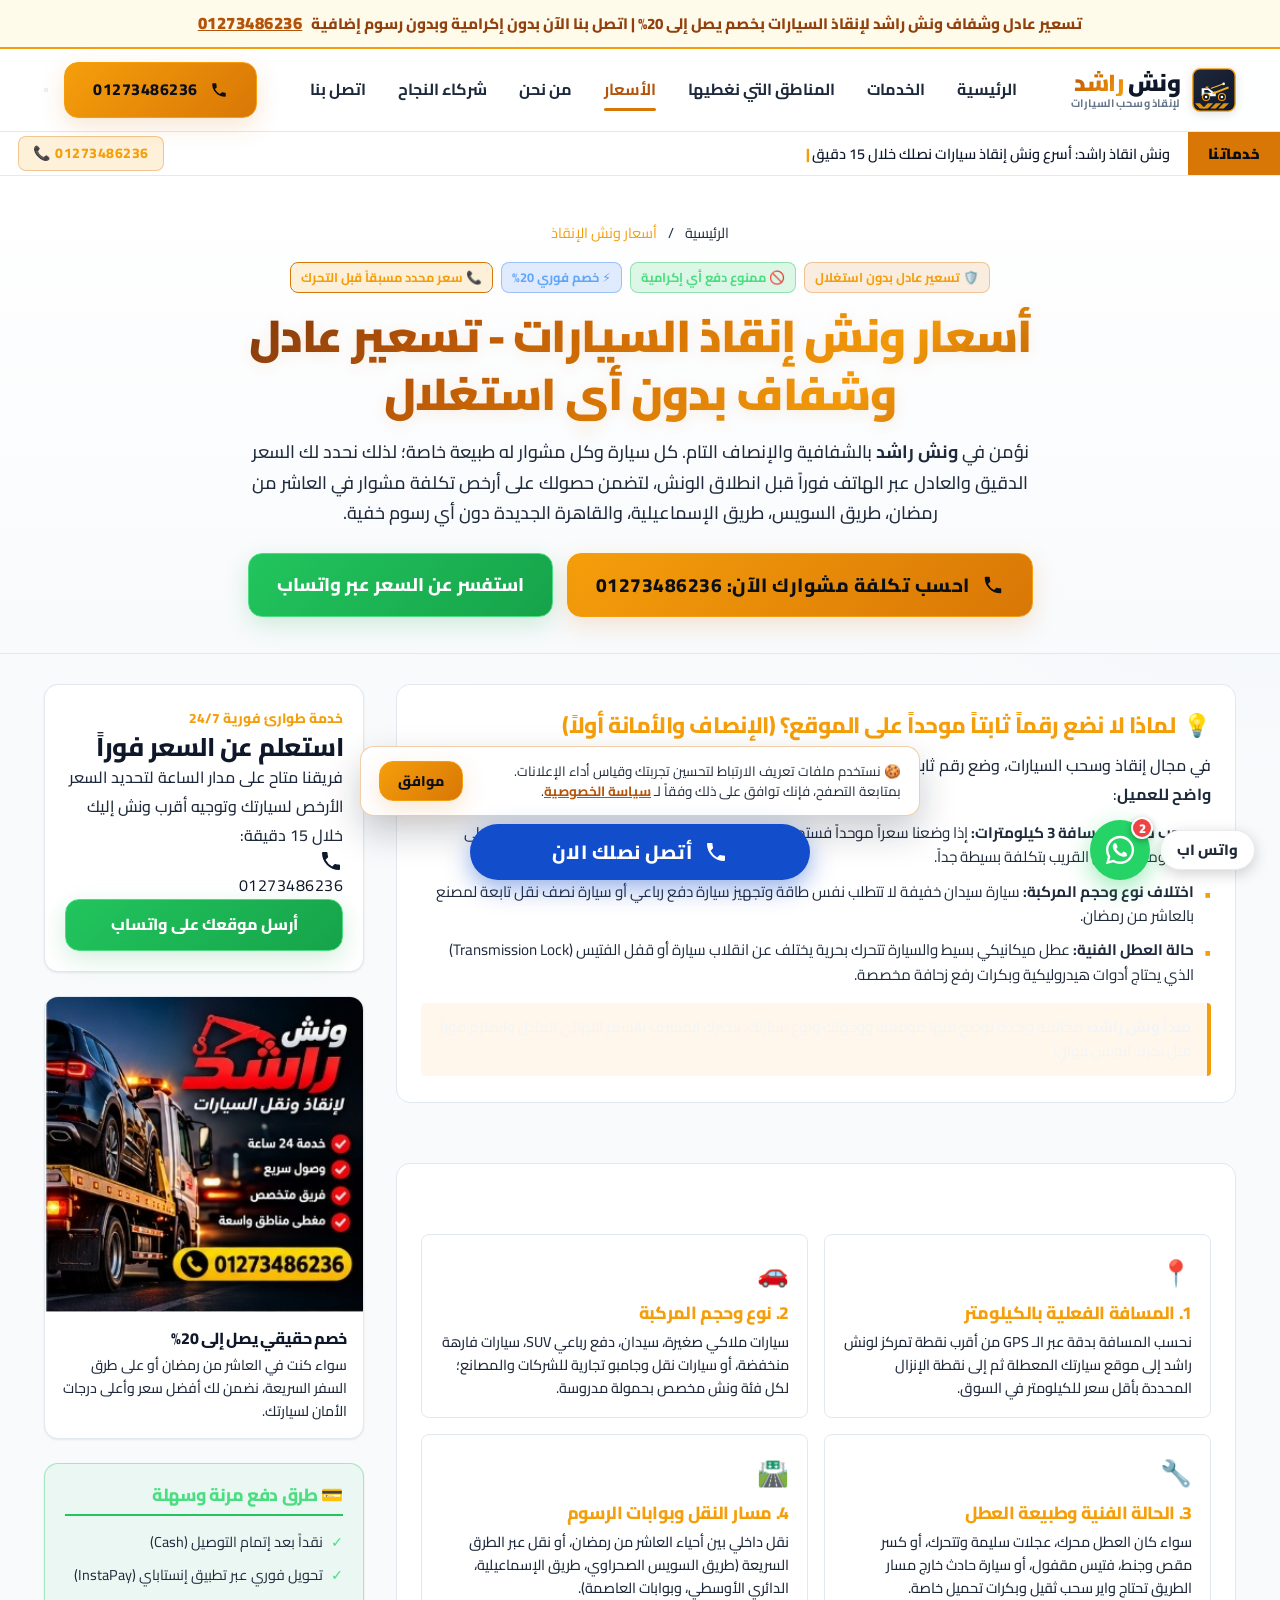
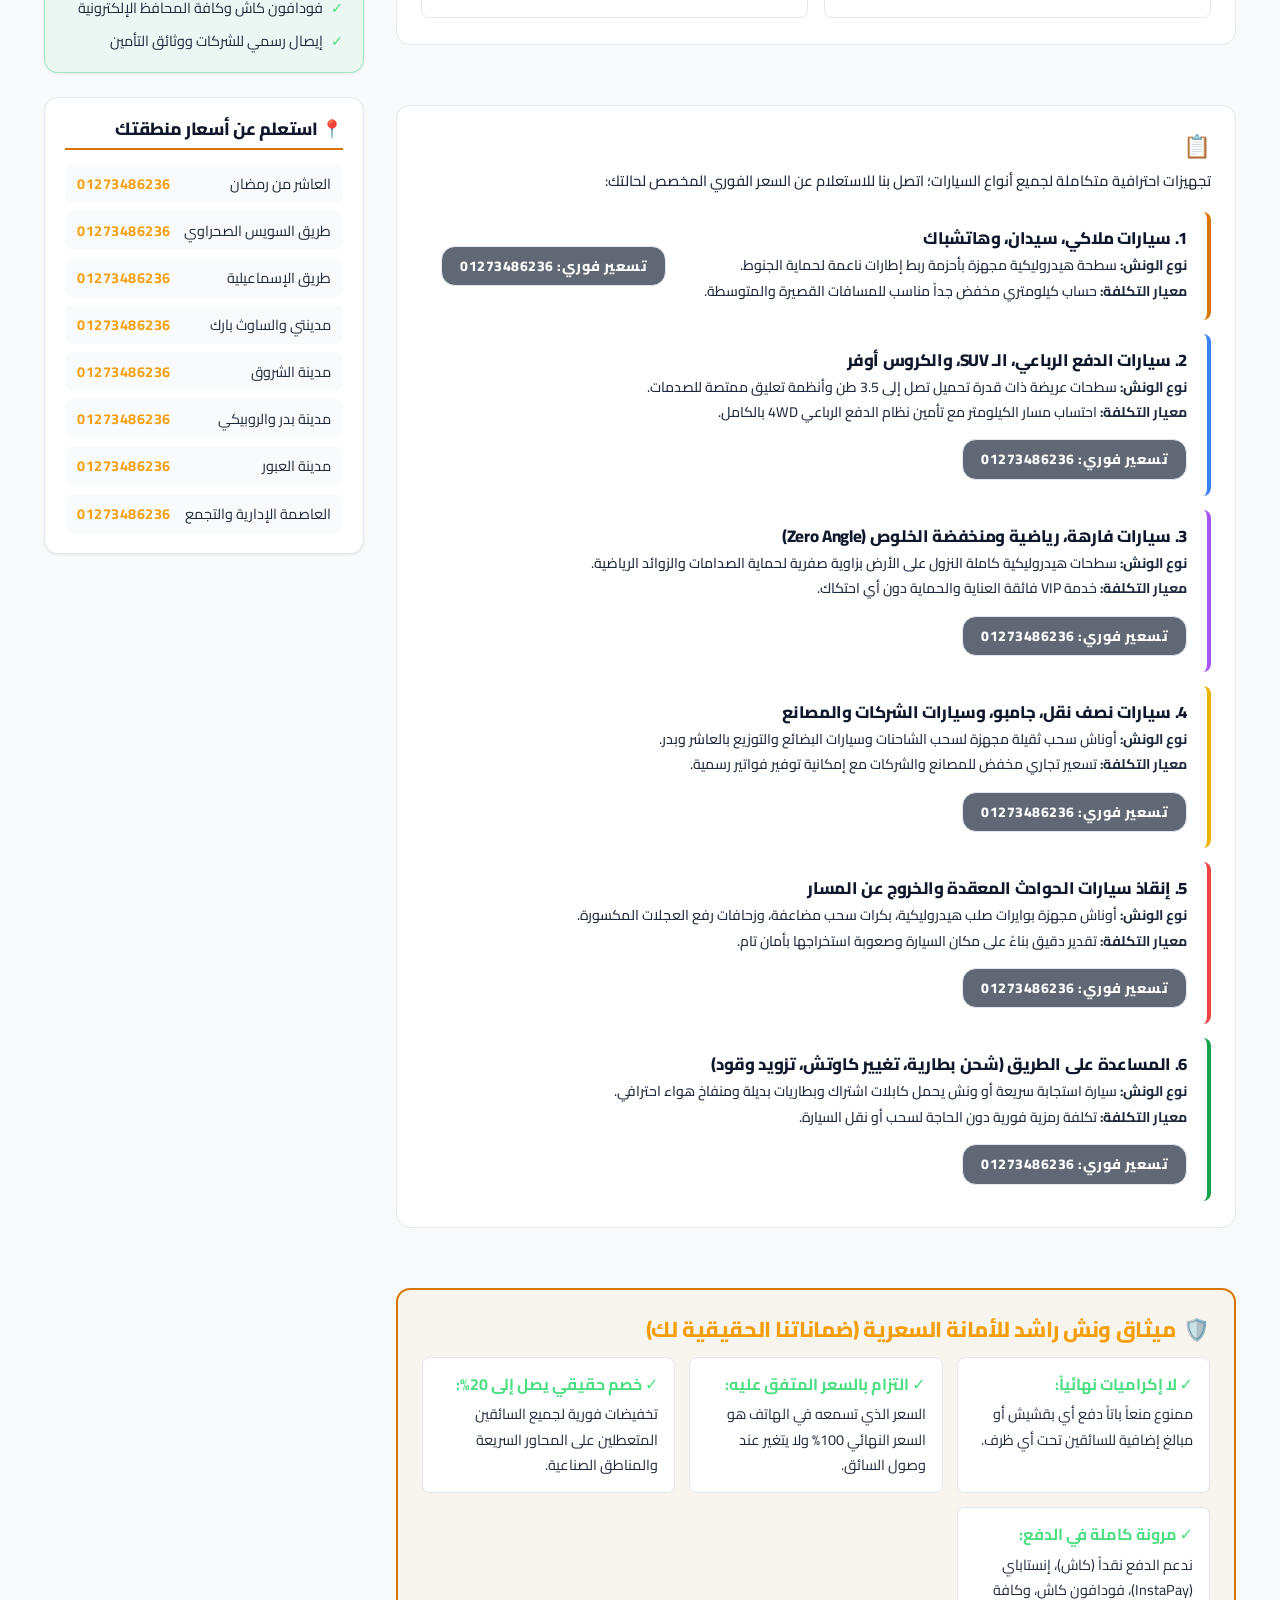
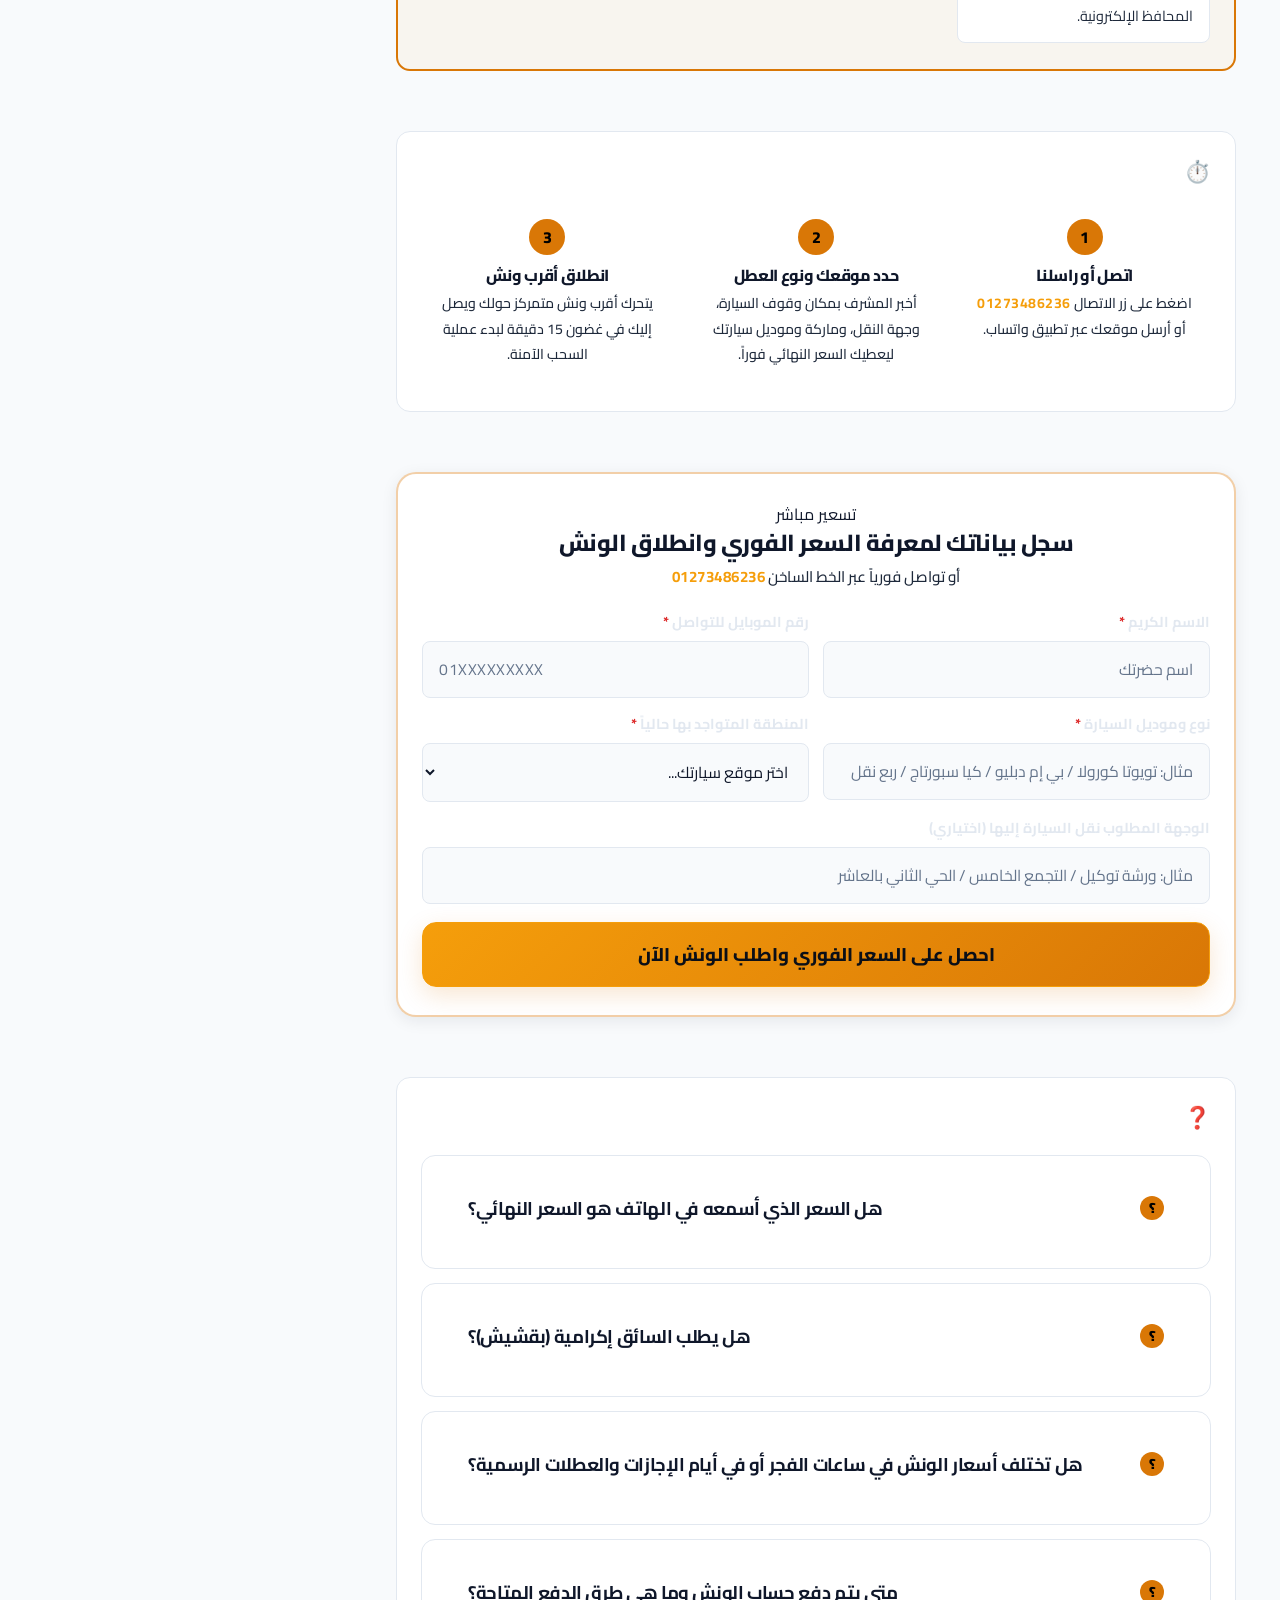
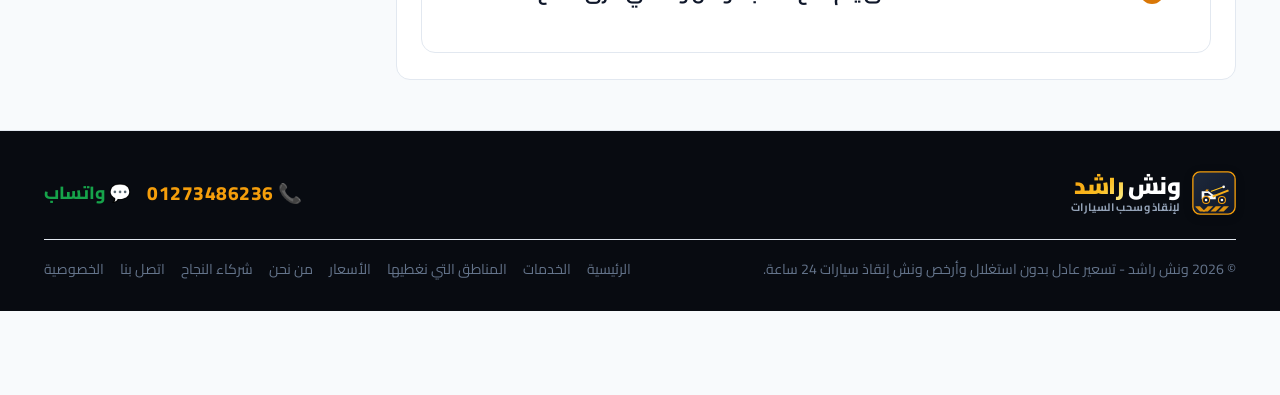
<file: pricing.html>
<!DOCTYPE html>
<html lang="ar" dir="rtl">
<head>
    <!-- Google tag (gtag.js) with Consent Mode v2 -->
  <script async src="https://www.googletagmanager.com/gtag/js?id=AW-18495850150"></script>
  <script>
    window.dataLayer = window.dataLayer || [];
    function gtag(){dataLayer.push(arguments);}

    // Google Consent Mode v2 Defaults
    gtag('consent', 'default', {
      'ad_storage': 'granted',
      'ad_user_data': 'granted',
      'ad_personalization': 'granted',
      'analytics_storage': 'granted'
    });

    gtag('js', new Date());
    gtag('config', 'AW-18495850150');
  </script>

<!-- Google Ads Click-to-Call Conversion Event Snippet -->
  <script>
  function gtag_report_conversion(url) {
    var callback = function () {
      if (typeof(url) != 'undefined') {
        window.location = url;
      }
    };
    gtag('event', 'conversion', {
        'send_to': 'AW-18495850150/YXM-COfVjpIdEKaNwfNE',
        'value': 1.0,
        'currency': 'EGP',
        'event_callback': callback
    });
    return false;
  }
  </script>
  <script>
    window.dataLayer = window.dataLayer || [];
    function gtag(){dataLayer.push(arguments);}
    gtag('js', new Date());

    gtag('config', 'AW-18495850150');
  </script>

<!-- Google Ads Click-to-Call Conversion Event Snippet -->
  <script>
  function gtag_report_conversion(url) {
    var callback = function () {
      if (typeof(url) != 'undefined') {
        window.location = url;
      }
    };
    gtag('event', 'conversion', {
        'send_to': 'AW-18495850150/YXM-COfVjpIdEKaNwfNE',
        'value': 1.0,
        'currency': 'EGP',
        'event_callback': callback
    });
    return false;
  }
  </script>

  <meta charset="UTF-8">
  <meta name="viewport" content="width=device-width, initial-scale=1.0">
  <title>أسعار ونش إنقاذ السيارات | تسعير عادل وشفاف بخصم 20% | ونش راشد 01273486236</title>
  <meta name="description" content="تعرف على معايير أسعار ونش إنقاذ راشد: تسعير عادل وشفاف حسب المسافة ونوع السيارة بدون أي إكراميات مع خصم 20%. احسب تكلفة مشوارك فوراً بالاتصال على 01273486236.">
  <meta name="keywords" content="اسعار ونش انقاذ السيارات, اسعار سحب السيارات, ارخص ونش انقاذ, تكلفة ونش سيارات, حساب مشوار الونش, ونش العاشر من رمضان اسعار, ونش طريق السويس اسعار, ونش انقاذ بدون اكراميات, ونش راشد, رقم ونش انقاذ, تليفون ونش انقاذ, اسرع ونش انقاذ, افضل ونش انقاذ, اوناش انقاذ, ونش رفع سيارات, ونش سحب سيارات, انقاذ ورفع السيارات">
  
  <!-- Canonical & Alternate -->
  <link rel="canonical" href="https://winch-rashed.com/pricing.html">
  
  <!-- Open Graph / Social -->
  <meta property="og:type" content="website">
  <meta property="og:url" content="https://winch-rashed.com/pricing.html">
  <meta property="og:title" content="أسعار ونش إنقاذ السيارات | تسعير عادل وشفاف | ونش راشد 01273486236">
  <meta property="og:description" content="تسعير عادل وشفاف حسب المسافة ونوع السيارة بدون مبالغة أو استغلال وبدون إكراميات مع خصم فوري 20%.">
  <meta property="og:image" content="https://winch-rashed.com/assets/images/winch-rashed-banner-768x332.jpg">
  <meta property="og:locale" content="ar_EG">

  <!-- Twitter Card -->
  <meta name="twitter:card" content="summary_large_image">
  <meta name="twitter:title" content="أسعار ونش راشد لإنقاذ السيارات - تسعير عادل وشفاف">
  <meta name="twitter:description" content="احسب تكلفة سحب سيارتك في دقيقة واحدة بأرخص سعر للكيلومتر وبدون إكرامية.">
  <meta name="twitter:image" content="https://winch-rashed.com/assets/images/winch-rashed-banner-768x332.jpg">

  <!-- Favicon -->
  <link rel="icon" type="image/svg+xml" href="assets/images/favicon.svg">
  
  <!-- Fonts -->
  <link rel="preconnect" href="https://fonts.googleapis.com">
  <link rel="preconnect" href="https://fonts.gstatic.com" crossorigin>
  <link href="https://fonts.googleapis.com/css2?family=Alexandria:wght@400;600;700;800;900&family=Cairo:wght@400;600;700;800;900&display=swap" rel="stylesheet">
  
  <!-- Styles -->
  <link rel="stylesheet" href="assets/css/style.css">

  <!-- Schema.org JSON-LD -->
  <script type="application/ld+json">
  {
    "@context": "https://schema.org",
    "@type": "EmergencyService",
    "name": "ونش راشد لإنقاذ السيارات - قسم الأسعار والتكلفة",
    "image": "https://winch-rashed.com/assets/images/winch-rashed-banner-768x332.jpg",
    "telephone": "+201273486236",
    "url": "https://winch-rashed.com/pricing.html",
    "priceRange": "$$",
    "description": "تسعير عادل وشفاف لخدمات إنقاذ وسحب السيارات في مصر، محدد مسبقاً حسب المسافة ونوع السيارة بدون أي إكراميات مع خصم فوري يصل إلى 20%.",
    "areaServed": [
      { "@type": "AdministrativeArea", "name": "العاشر من رمضان" },
      { "@type": "AdministrativeArea", "name": "طريق السويس الصحراوي" },
      { "@type": "AdministrativeArea", "name": "طريق الإسماعيلية الصحراوي" },
      { "@type": "AdministrativeArea", "name": "مدينة الشروق" },
      { "@type": "AdministrativeArea", "name": "مدينتي" },
      { "@type": "AdministrativeArea", "name": "مدينة بدر" },
      { "@type": "AdministrativeArea", "name": "مدينة العبور" },
      { "@type": "AdministrativeArea", "name": "العاصمة الإدارية الجديدة" },
      { "@type": "AdministrativeArea", "name": "القاهرة الجديدة والتجمع" }
    ],
    "aggregateRating": {
      "@type": "AggregateRating",
      "ratingValue": "5.0",
      "bestRating": "5",
      "ratingCount": "895"
    }
  }
  </script>

  <script type="application/ld+json">
  {
    "@context": "https://schema.org",
    "@type": "BreadcrumbList",
    "itemListElement": [
      {
        "@type": "ListItem",
        "position": 1,
        "name": "الرئيسية",
        "item": "https://winch-rashed.com/"
      },
      {
        "@type": "ListItem",
        "position": 2,
        "name": "الأسعار والتكلفة",
        "item": "https://winch-rashed.com/pricing.html"
      }
    ]
  }
  </script>
  <script src="assets/js/main.js" defer></script>
</head>
<body>

  <!-- Top Breaking News Promo Strip -->
  <div class="promo-strip">
    <div class="container promo-strip-inner">
      <span class="promo-badge">تسعير عادل وشفاف</span>
      <span class="promo-text">ونش راشد لإنقاذ السيارات بخصم يصل إلى 20% | اتصل بنا الآن بدون إكرامية وبدون رسوم إضافية</span>
      <a href="tel:01273486236" onclick="return gtag_report_conversion('tel:01273486236');" class="promo-phone tnum">01273486236</a>
    </div>
  </div>

  <!-- Header -->
  <header class="site-header" id="siteHeader">
    <div class="container">
      <div class="header-inner">
        <a href="index.html" class="brand-logo" aria-label="الصفحة الرئيسية لونش راشد">
          <div class="brand-emblem">
            <svg viewBox="0 0 100 100" fill="none" xmlns="http://www.w3.org/2000/svg" aria-hidden="true">
              <defs>
                <linearGradient id="charcoalGradH" x1="0%" y1="0%" x2="100%" y2="100%">
                  <stop offset="0%" stop-color="#1e293b"/>
                  <stop offset="100%" stop-color="#0f172a"/>
                </linearGradient>
                <linearGradient id="amberGradH" x1="0%" y1="0%" x2="100%" y2="100%">
                  <stop offset="0%" stop-color="#fbbf24"/>
                  <stop offset="100%" stop-color="#f59e0b"/>
                </linearGradient>
              </defs>
              <rect x="2" y="2" width="96" height="96" rx="16" fill="url(#charcoalGradH)" stroke="#f59e0b" stroke-width="3"/>
              <path d="M8 82 L18 92 H30 L18 80 H8 Z" fill="#f59e0b" opacity="0.9"/>
              <path d="M36 80 L24 92 H36 L48 80 H36 Z" fill="#f59e0b" opacity="0.9"/>
              <path d="M54 80 L42 92 H54 L66 80 H54 Z" fill="#f59e0b" opacity="0.9"/>
              <path d="M72 80 L60 92 H72 L84 80 H72 Z" fill="#f59e0b" opacity="0.9"/>
              <path d="M22 64 L22 46 L38 46 L48 54 L54 54 L54 64 Z" fill="#f8fafc"/>
              <path d="M28 50 L36 50 L44 56 L28 56 Z" fill="#0f172a"/>
              <polygon points="46,56 82,42 84,46 48,60" fill="url(#amberGradH)"/>
              <line x1="44" y1="46" x2="72" y2="36" stroke="#fbbf24" stroke-width="2.5" stroke-linecap="round"/>
              <circle cx="72" cy="36" r="3" fill="#f8fafc"/>
              <circle cx="32" cy="66" r="8" fill="#0f172a" stroke="#f59e0b" stroke-width="2.5"/>
              <circle cx="32" cy="66" r="3" fill="#f8fafc"/>
              <circle cx="68" cy="66" r="8" fill="#0f172a" stroke="#f59e0b" stroke-width="2.5"/>
              <circle cx="68" cy="66" r="3" fill="#f8fafc"/>
              <polygon points="32,42 38,42 36,46 30,46" fill="#f59e0b"/>
            </svg>
          </div>
          <div class="brand-text">
            <span class="brand-name">ونش <span class="brand-gold">راشد</span></span>
            <span class="brand-tagline">لإنقاذ وسحب السيارات</span>
          </div>
        </a>

        <!-- Desktop Navigation -->
        <nav class="nav-desktop" aria-label="التنقل الرئيسي">
          <a href="index.html" class="nav-link">الرئيسية</a>
          <a href="services.html" class="nav-link">الخدمات</a>
          <a href="areas.html" class="nav-link">المناطق التي نغطيها</a>
          <a href="pricing.html" class="nav-link active">الأسعار</a>
          <a href="about.html" class="nav-link">من نحن</a>
          <a href="partner.html" class="nav-link">شركاء النجاح</a>
          <a href="contact.html" class="nav-link">اتصل بنا</a>
        </nav>

        <!-- Header Actions -->
        <div class="header-actions">
          <a href="tel:01273486236" onclick="return gtag_report_conversion('tel:01273486236');" class="btn btn-primary btn-pulse tnum">
            <svg width="18" height="18" viewBox="0 0 24 24" fill="currentColor"><path d="M6.62 10.79a15.053 15.053 0 006.59 6.59l2.2-2.2a1 1 0 011.01-.24c1.12.37 2.33.57 3.58.57a1 1 0 011 1V20a1 1 0 01-1 1A17 17 0 013 4a1 1 0 011-1h3.5a1 1 0 011 1c0 1.25.2 2.46.57 3.58a1 1 0 01-.24 1.01l-2.21 2.2z"/></svg>
            <span>01273486236</span>
          </a>
          
          <button class="mobile-menu-toggle" id="mobileToggle" aria-label="فتح القائمة الرئيسية" aria-expanded="false">
            <svg viewBox="0 0 24 24" fill="none" stroke="currentColor" stroke-width="2"><path d="M4 6h16M4 12h16M4 18h16"/></svg>
          </button>
        </div>
      </div>
    </div>

    <!-- Mobile Drawer -->
    <div class="mobile-drawer" id="mobileDrawer">
      <nav class="mobile-menu-links">
        <a href="index.html" class="nav-link">الرئيسية</a>
        <a href="services.html" class="nav-link">الخدمات</a>
        <a href="areas.html" class="nav-link">المناطق التي نغطيها</a>
        <a href="pricing.html" class="nav-link active">الأسعار</a>
        <a href="about.html" class="nav-link">من نحن</a>
        <a href="partner.html" class="nav-link">شركاء النجاح</a>
        <a href="contact.html" class="nav-link">اتصل بنا</a>
        <a href="privacy-policy.html" class="nav-link">سياسة الخصوصية</a>
      </nav>
      <div class="mobile-drawer-cta">
        <a href="tel:01273486236" onclick="return gtag_report_conversion('tel:01273486236');" class="btn btn-primary btn-block tnum">اتصال مباشر: 01273486236</a>
        <a href="https://wa.me/201273486236?text=مرحباً%20ونش%20راشد،%20عايز%20أعرف%20تكلفة%20نقل%20سيارتي" target="_blank" rel="noopener" class="btn btn-whatsapp btn-block">محادثة واتساب</a>
      </div>
    </div>
  </header>
  <!-- Mobile Drawer Backdrop -->
  <div class="mobile-drawer-backdrop" id="mobileBackdrop" aria-hidden="true"></div>

  <!-- Live Services Ticker Strip (Winch Alamir Style - Image 1) -->
  <!-- Live Services Ticker Strip (Typewriter Animation Effect) -->
  <div class="services-ticker">
    <div class="services-ticker-badge">
      <span>خدماتنا</span>
    </div>
    <div class="services-ticker-content">
      <span id="typewriterText">ونش انقاذ راشد: أسرع ونش إنقاذ سيارات نصلك خلال 15 دقيقة بالعاشر من رمضان وطريق السويس والإسماعيلية بخصم 20%.</span><span class="typewriter-cursor">|</span>
    </div>
    <div class="services-ticker-cta">
      <a href="tel:01273486236" onclick="return gtag_report_conversion('tel:01273486236');" class="ticker-phone tnum" dir="ltr">📞 01273486236</a>
    </div>
  </div>

  <main id="main-content">

    <!-- Page Hero Banner -->
    <section style="padding: 44px 0 36px; background: linear-gradient(180deg, #ffffff 0%, var(--bg-dark-900) 100%); border-bottom: 1px solid var(--border-subtle);">
      <div class="container" style="text-align: center; max-width: 880px;">
        
        <!-- Breadcrumbs -->
        <nav class="breadcrumbs" aria-label="مسار التصفح" style="margin-bottom: 18px; font-size: 0.9rem; color: #1e293b; display: inline-block;">
          <a href="index.html" style="color: #1e293b;">الرئيسية</a>
          <span style="margin: 0 8px;">/</span>
          <span style="color: var(--amber-400);">أسعار ونش الإنقاذ</span>
        </nav>

        <div style="display: flex; gap: 8px; justify-content: center; flex-wrap: wrap; margin-bottom: 14px;">
          <span class="badge-caution">🛡️ تسعير عادل بدون استغلال</span>
          <span class="badge-caution" style="background: rgba(34, 197, 94, 0.15); color: #4ade80; border-color: rgba(34, 197, 94, 0.4);">🚫 ممنوع دفع أي إكرامية</span>
          <span class="badge-caution" style="background: rgba(59, 130, 246, 0.15); color: #60a5fa; border-color: rgba(59, 130, 246, 0.4);">⚡ خصم فوري 20%</span>
          <span class="badge-caution" style="background: rgba(245, 158, 11, 0.15); color: var(--amber-400); border-color: var(--amber-500);">📞 سعر محدد مسبقاً قبل التحرك</span>
        </div>

        <h1 class="text-gold-gradient" style="font-size: clamp(1.9rem, 3.8vw, 2.8rem);  line-height: 1.3; margin-bottom: 14px;">
          أسعار ونش إنقاذ السيارات - تسعير عادل وشفاف بدون أي استغلال
        </h1>

        <p style="font-size: 1.12rem; color: #1e293b; line-height: 1.7; margin-bottom: 24px;">
          نؤمن في <strong>ونش راشد</strong> بالشفافية والإنصاف التام. كل سيارة وكل مشوار له طبيعة خاصة؛ لذلك نحدد لك السعر الدقيق والعادل عبر الهاتف فوراً قبل انطلاق الونش، لتضمن حصولك على أرخص تكلفة مشوار في العاشر من رمضان، طريق السويس، طريق الإسماعيلية، والقاهرة الجديدة دون أي رسوم خفية.
        </p>

        <div style="display: flex; justify-content: center; gap: 14px; flex-wrap: wrap;">
          <a href="tel:01273486236" onclick="return gtag_report_conversion('tel:01273486236');" class="btn btn-primary btn-lg btn-pulse tnum" style="font-size: 1.2rem; padding: 16px 28px;">
            <svg width="22" height="22" viewBox="0 0 24 24" fill="currentColor"><path d="M6.62 10.79a15.053 15.053 0 006.59 6.59l2.2-2.2a1 1 0 011.01-.24c1.12.37 2.33.57 3.58.57a1 1 0 011 1V20a1 1 0 01-1 1A17 17 0 013 4a1 1 0 011-1h3.5a1 1 0 011 1c0 1.25.2 2.46.57 3.58a1 1 0 01-.24 1.01l-2.21 2.2z"/></svg>
            <span>احسب تكلفة مشوارك الآن: 01273486236</span>
          </a>

          <a href="https://wa.me/201273486236?text=مرحباً%20ونش%20راشد،%20أنا%20عطلان%20وده%20موقعي،%20كم%20تكلفة%20الونش؟" target="_blank" rel="noopener" class="btn btn-whatsapp btn-lg" style="font-size: 1.15rem; padding: 16px 28px;">
            <span>استفسر عن السعر عبر واتساب</span>
          </a>
        </div>

      </div>
    </section>

    <!-- Main Content Magazine Layout (70% Content + 30% Sticky Sidebar) -->
    <section class="section-padding" style="padding-top: 30px; padding-bottom: 50px;">
      <div class="container">
        <div class="magazine-container">

          <!-- MAIN CONTENT COLUMN (70%) -->
          <div class="main-column">

            <!-- Section 1: لماذا لا نضع سعراً ثابتاً موحداً؟ -->
            <div style="background: var(--bg-card); border: 1px solid var(--border-card); border-radius: var(--radius-md); padding: 26px 24px; margin-bottom: 24px;">
              <h2 style="font-size: 1.4rem; color: var(--amber-400); margin-bottom: 12px; display: flex; align-items: center; gap: 8px;">
                <span>💡</span> لماذا لا نضع رقماً ثابتاً موحداً على الموقع؟ (الإنصاف والأمانة أولاً)
              </h2>
              <p style="color: #1e293b; font-size: 1rem; line-height: 1.8; margin-bottom: 12px;">
                في مجال إنقاذ وسحب السيارات، وضع رقم ثابت عشوائي دون معرفة تفاصيل المشوار هو إما <strong>تضليل غير واقعي</strong> أو <strong>ظلم واضح للعميل</strong>:
              </p>
              <ul style="list-style: none; padding: 0; margin: 0; display: flex; flex-direction: column; gap: 10px; font-size: 0.95rem; color: #1e293b;">
                <li style="display: flex; gap: 10px; align-items: flex-start;">
                  <span style="color: var(--amber-400); font-weight: 800; font-size: 1.1rem;">•</span>
                  <div><strong>سحب سيارة لمسافة 3 كيلومترات:</strong> إذا وضعنا سعراً موحداً فستدفع تكلفة غير عادلة لمشوار قصير، بينما نحن نحاسبك على الكيلومتر الفعلي القريب بتكلفة بسيطة جداً.</div>
                </li>
                <li style="display: flex; gap: 10px; align-items: flex-start;">
                  <span style="color: var(--amber-400); font-weight: 800; font-size: 1.1rem;">•</span>
                  <div><strong>اختلاف نوع وحجم المركبة:</strong> سيارة سيدان خفيفة لا تتطلب نفس طاقة وتجهيز سيارة دفع رباعي أو سيارة نصف نقل تابعة لمصنع بالعاشر من رمضان.</div>
                </li>
                <li style="display: flex; gap: 10px; align-items: flex-start;">
                  <span style="color: var(--amber-400); font-weight: 800; font-size: 1.1rem;">•</span>
                  <div><strong>حالة العطل الفنية:</strong> عطل ميكانيكي بسيط والسيارة تتحرك بحرية يختلف عن انقلاب سيارة أو قفل الفتيس (Transmission Lock) الذي يحتاج أدوات هيدروليكية وبكرات رفع زحافة مخصصة.</div>
                </li>
              </ul>
              <div style="margin-top: 16px; padding: 12px 16px; background: rgba(245, 158, 11, 0.08); border-right: 4px solid var(--amber-400); border-radius: 4px; font-size: 0.95rem; color: #f1f5f9;">
                <strong>مبدأ ونش راشد:</strong> مكالمة واحدة توضح فيها موقعك ووجهتك ونوع سيارتك، ليخبرك المشرف بالسعر النهائي العادل والملزم فوراً قبل تحرك الونش بثوانٍ!
              </div>
            </div>

            <!-- Section 2: المعايير الأربعة لتحديد السعر العادل -->
            <div style="background: var(--bg-card); border: 1px solid var(--border-card); border-radius: var(--radius-md); padding: 26px 24px; margin-bottom: 24px;">
              <h2 style="font-size: 1.4rem; color: #ffffff; margin-bottom: 16px; display: flex; align-items: center; gap: 8px;">
                <span>⚙️</span> كيف نحتسب تكلفة مشوارك؟ (المعايير الـ 4 للتسعير العادل)
              </h2>

              <div style="display: grid; grid-template-columns: repeat(auto-fit, minmax(260px, 1fr)); gap: 16px;">
                
                <!-- Criteria 1 -->
                <div style="background: var(--bg-dark-800); border: 1px solid var(--border-subtle); border-radius: var(--radius-sm); padding: 18px;">
                  <div style="font-size: 1.6rem; margin-bottom: 8px;">📍</div>
                  <h3 style="font-size: 1.1rem; color: var(--amber-400); margin-bottom: 6px;">1. المسافة الفعلية بالكيلومتر</h3>
                  <p style="color: #1e293b; font-size: 0.9rem; line-height: 1.6; margin: 0;">
                    نحسب المسافة بدقة عبر الـ GPS من أقرب نقطة تمركز لونش راشد إلى موقع سيارتك المعطلة ثم إلى نقطة الإنزال المحددة بأقل سعر للكيلومتر في السوق.
                  </p>
                </div>

                <!-- Criteria 2 -->
                <div style="background: var(--bg-dark-800); border: 1px solid var(--border-subtle); border-radius: var(--radius-sm); padding: 18px;">
                  <div style="font-size: 1.6rem; margin-bottom: 8px;">🚗</div>
                  <h3 style="font-size: 1.1rem; color: var(--amber-400); margin-bottom: 6px;">2. نوع وحجم المركبة</h3>
                  <p style="color: #1e293b; font-size: 0.9rem; line-height: 1.6; margin: 0;">
                    سيارات ملاكي صغيرة، سيدان، دفع رباعي SUV، سيارات فارهة منخفضة، أو سيارات نقل وجامبو تجارية للشركات والمصانع؛ لكل فئة ونش مخصص بحمولة مدروسة.
                  </p>
                </div>

                <!-- Criteria 3 -->
                <div style="background: var(--bg-dark-800); border: 1px solid var(--border-subtle); border-radius: var(--radius-sm); padding: 18px;">
                  <div style="font-size: 1.6rem; margin-bottom: 8px;">🔧</div>
                  <h3 style="font-size: 1.1rem; color: var(--amber-400); margin-bottom: 6px;">3. الحالة الفنية وطبيعة العطل</h3>
                  <p style="color: #1e293b; font-size: 0.9rem; line-height: 1.6; margin: 0;">
                    سواء كان العطل محرك، عجلات سليمة وتتحرك، أو كسر مقص وجنط، فتيس مقفول، أو سيارة حادث خارج مسار الطريق تحتاج واير سحب ثقيل وبكرات تحميل خاصة.
                  </p>
                </div>

                <!-- Criteria 4 -->
                <div style="background: var(--bg-dark-800); border: 1px solid var(--border-subtle); border-radius: var(--radius-sm); padding: 18px;">
                  <div style="font-size: 1.6rem; margin-bottom: 8px;">🛣️</div>
                  <h3 style="font-size: 1.1rem; color: var(--amber-400); margin-bottom: 6px;">4. مسار النقل وبوابات الرسوم</h3>
                  <p style="color: #1e293b; font-size: 0.9rem; line-height: 1.6; margin: 0;">
                    نقل داخلي بين أحياء العاشر من رمضان، أو نقل عبر الطرق السريعة (طريق السويس الصحراوي، طريق الإسماعيلية، الدائري الأوسطي، وبوابات العاصمة).
                  </p>
                </div>

              </div>
            </div>

            <!-- Section 3: جدول مقارنة فئات الإنقاذ والتجهيزات (بدون أرقام أسعار) -->
            <div style="background: var(--bg-card); border: 1px solid var(--border-card); border-radius: var(--radius-md); padding: 26px 24px; margin-bottom: 24px;">
              <h2 style="font-size: 1.4rem; color: #ffffff; margin-bottom: 8px; display: flex; align-items: center; gap: 8px;">
                <span>📋</span> دليل فئات وسيارات الإنقاذ والمعدات المستخدمة
              </h2>
              <p style="color: #1e293b; font-size: 0.92rem; margin-bottom: 18px;">
                تجهيزات احترافية متكاملة لجميع أنواع السيارات؛ اتصل بنا للاستعلام عن السعر الفوري المخصص لحالتك:
              </p>

              <!-- Responsive Breakdown Cards -->
              <div style="display: flex; flex-direction: column; gap: 14px;">

                <!-- Row 1: ملاكي وسيدان -->
                <div style="background: var(--bg-dark-800); border-right: 4px solid var(--amber-500); border-radius: var(--radius-sm); padding: 16px 20px; display: flex; justify-content: space-between; align-items: center; flex-wrap: wrap; gap: 14px;">
                  <div>
                    <h3 style="font-size: 1.05rem; color: #0f172a; margin-bottom: 4px;">1. سيارات ملاكي، سيدان، وهاتشباك</h3>
                    <p style="color: #1e293b; font-size: 0.88rem; margin: 0;">
                      <strong>نوع الونش:</strong> سطحة هيدروليكية مجهزة بأحزمة ربط إطارات ناعمة لحماية الجنوط.<br>
                      <strong>معيار التكلفة:</strong> حساب كيلومتري مخفض جداً مناسب للمسافات القصيرة والمتوسطة.
                    </p>
                  </div>
                  <a href="tel:01273486236" onclick="return gtag_report_conversion('tel:01273486236');" class="btn btn-secondary btn-sm tnum" style="white-space: nowrap;">تسعير فوري: 01273486236</a>
                </div>

                <!-- Row 2: SUV والدفع الرباعي -->
                <div style="background: var(--bg-dark-800); border-right: 4px solid #3b82f6; border-radius: var(--radius-sm); padding: 16px 20px; display: flex; justify-content: space-between; align-items: center; flex-wrap: wrap; gap: 14px;">
                  <div>
                    <h3 style="font-size: 1.05rem; color: #0f172a; margin-bottom: 4px;">2. سيارات الدفع الرباعي، الـ SUV، والكروس أوفر</h3>
                    <p style="color: #1e293b; font-size: 0.88rem; margin: 0;">
                      <strong>نوع الونش:</strong> سطحات عريضة ذات قدرة تحميل تصل إلى 3.5 طن وأنظمة تعليق ممتصة للصدمات.<br>
                      <strong>معيار التكلفة:</strong> احتساب مسار الكيلومتر مع تأمين نظام الدفع الرباعي 4WD بالكامل.
                    </p>
                  </div>
                  <a href="tel:01273486236" onclick="return gtag_report_conversion('tel:01273486236');" class="btn btn-secondary btn-sm tnum" style="white-space: nowrap;">تسعير فوري: 01273486236</a>
                </div>

                <!-- Row 3: فارهة ورياضية -->
                <div style="background: var(--bg-dark-800); border-right: 4px solid #a855f7; border-radius: var(--radius-sm); padding: 16px 20px; display: flex; justify-content: space-between; align-items: center; flex-wrap: wrap; gap: 14px;">
                  <div>
                    <h3 style="font-size: 1.05rem; color: #0f172a; margin-bottom: 4px;">3. سيارات فارهة، رياضية ومنخفضة الخلوص (Zero Angle)</h3>
                    <p style="color: #1e293b; font-size: 0.88rem; margin: 0;">
                      <strong>نوع الونش:</strong> سطحات هيدروليكية كاملة النزول على الأرض بزاوية صفرية لحماية الصدامات والزوائد الرياضية.<br>
                      <strong>معيار التكلفة:</strong> خدمة VIP فائقة العناية والحماية دون أي احتكاك.
                    </p>
                  </div>
                  <a href="tel:01273486236" onclick="return gtag_report_conversion('tel:01273486236');" class="btn btn-secondary btn-sm tnum" style="white-space: nowrap;">تسعير فوري: 01273486236</a>
                </div>

                <!-- Row 4: نصف نقل وجامبو ومصانع -->
                <div style="background: var(--bg-dark-800); border-right: 4px solid #eab308; border-radius: var(--radius-sm); padding: 16px 20px; display: flex; justify-content: space-between; align-items: center; flex-wrap: wrap; gap: 14px;">
                  <div>
                    <h3 style="font-size: 1.05rem; color: #0f172a; margin-bottom: 4px;">4. سيارات نصف نقل، جامبو، وسيارات الشركات والمصانع</h3>
                    <p style="color: #1e293b; font-size: 0.88rem; margin: 0;">
                      <strong>نوع الونش:</strong> أوناش سحب ثقيلة مجهزة لسحب الشاحنات وسيارات البضائع والتوزيع بالعاشر وبدر.<br>
                      <strong>معيار التكلفة:</strong> تسعير تجاري مخفض للمصانع والشركات مع إمكانية توفير فواتير رسمية.
                    </p>
                  </div>
                  <a href="tel:01273486236" onclick="return gtag_report_conversion('tel:01273486236');" class="btn btn-secondary btn-sm tnum" style="white-space: nowrap;">تسعير فوري: 01273486236</a>
                </div>

                <!-- Row 5: حوادث وخروج عن الطريق -->
                <div style="background: var(--bg-dark-800); border-right: 4px solid #ef4444; border-radius: var(--radius-sm); padding: 16px 20px; display: flex; justify-content: space-between; align-items: center; flex-wrap: wrap; gap: 14px;">
                  <div>
                    <h3 style="font-size: 1.05rem; color: #0f172a; margin-bottom: 4px;">5. إنقاذ سيارات الحوادث المعقدة والخروج عن المسار</h3>
                    <p style="color: #1e293b; font-size: 0.88rem; margin: 0;">
                      <strong>نوع الونش:</strong> أوناش مجهزة بوايرات صلب هيدروليكية، بكرات سحب مضاعفة، وزحافات رفع العجلات المكسورة.<br>
                      <strong>معيار التكلفة:</strong> تقدير دقيق بناءً على مكان السيارة وصعوبة استخراجها بأمان تام.
                    </p>
                  </div>
                  <a href="tel:01273486236" onclick="return gtag_report_conversion('tel:01273486236');" class="btn btn-secondary btn-sm tnum" style="white-space: nowrap;">تسعير فوري: 01273486236</a>
                </div>

                <!-- Row 6: خدمات الطوارئ الموقعية -->
                <div style="background: var(--bg-dark-800); border-right: 4px solid var(--green-whatsapp); border-radius: var(--radius-sm); padding: 16px 20px; display: flex; justify-content: space-between; align-items: center; flex-wrap: wrap; gap: 14px;">
                  <div>
                    <h3 style="font-size: 1.05rem; color: #0f172a; margin-bottom: 4px;">6. المساعدة على الطريق (شحن بطارية، تغيير كاوتش، تزويد وقود)</h3>
                    <p style="color: #1e293b; font-size: 0.88rem; margin: 0;">
                      <strong>نوع الونش:</strong> سيارة استجابة سريعة أو ونش يحمل كابلات اشتراك وبطاريات بديلة ومنفاخ هواء احترافي.<br>
                      <strong>معيار التكلفة:</strong> تكلفة رمزية فورية دون الحاجة لسحب أو نقل السيارة.
                    </p>
                  </div>
                  <a href="tel:01273486236" onclick="return gtag_report_conversion('tel:01273486236');" class="btn btn-secondary btn-sm tnum" style="white-space: nowrap;">تسعير فوري: 01273486236</a>
                </div>

              </div>
            </div>

            <!-- Section 4: ميثاق ونش راشد للأمانة السعرية -->
            <div style="background: rgba(245, 158, 11, 0.05); border: 2px solid var(--amber-500); border-radius: var(--radius-md); padding: 26px 24px; margin-bottom: 24px;">
              <h2 style="font-size: 1.35rem; color: var(--amber-400); margin-bottom: 14px; display: flex; align-items: center; gap: 8px;">
                <span>🛡️</span> ميثاق ونش راشد للأمانة السعرية (ضماناتنا الحقيقية لك)
              </h2>

              <div style="display: grid; grid-template-columns: repeat(auto-fit, minmax(240px, 1fr)); gap: 14px;">
                <div style="background: var(--bg-card); padding: 14px 16px; border-radius: var(--radius-sm); border: 1px solid var(--border-subtle);">
                  <strong style="color: #4ade80; display: block; margin-bottom: 4px;">✓ لا إكراميات نهائياً:</strong>
                  <span style="font-size: 0.9rem; color: #1e293b;">ممنوع منعاً باتاً دفع أي بقشيش أو مبالغ إضافية للسائقين تحت أي ظرف.</span>
                </div>

                <div style="background: var(--bg-card); padding: 14px 16px; border-radius: var(--radius-sm); border: 1px solid var(--border-subtle);">
                  <strong style="color: #4ade80; display: block; margin-bottom: 4px;">✓ التزام بالسعر المتفق عليه:</strong>
                  <span style="font-size: 0.9rem; color: #1e293b;">السعر الذي تسمعه في الهاتف هو السعر النهائي 100% ولا يتغير عند وصول السائق.</span>
                </div>

                <div style="background: var(--bg-card); padding: 14px 16px; border-radius: var(--radius-sm); border: 1px solid var(--border-subtle);">
                  <strong style="color: #4ade80; display: block; margin-bottom: 4px;">✓ خصم حقيقي يصل إلى 20%:</strong>
                  <span style="font-size: 0.9rem; color: #1e293b;">تخفيضات فورية لجميع السائقين المتعطلين على المحاور السريعة والمناطق الصناعية.</span>
                </div>

                <div style="background: var(--bg-card); padding: 14px 16px; border-radius: var(--radius-sm); border: 1px solid var(--border-subtle);">
                  <strong style="color: #4ade80; display: block; margin-bottom: 4px;">✓ مرونة كاملة في الدفع:</strong>
                  <span style="font-size: 0.9rem; color: #1e293b;">ندعم الدفع نقداً (كاش)، إنستاباي (InstaPay)، فودافون كاش، وكافة المحافظ الإلكترونية.</span>
                </div>
              </div>
            </div>

            <!-- Section 5: خطوات معرفة التكلفة وطلب الونش -->
            <div style="background: var(--bg-card); border: 1px solid var(--border-card); border-radius: var(--radius-md); padding: 26px 24px; margin-bottom: 24px;">
              <h2 style="font-size: 1.35rem; color: #ffffff; margin-bottom: 16px; display: flex; align-items: center; gap: 8px;">
                <span>⏱️</span> كيف تعرف تكلفة سحب سيارتك في 3 خطوات سريعة؟
              </h2>

              <div style="display: grid; grid-template-columns: repeat(auto-fit, minmax(200px, 1fr)); gap: 16px; text-align: center;">
                <div style="background: var(--bg-dark-800); border-radius: var(--radius-sm); padding: 18px 14px;">
                  <div style="width: 36px; height: 36px; background: var(--amber-500); color: #000; border-radius: 50%; display: flex; align-items: center; justify-content: center; font-weight: 800; margin: 0 auto 10px;">1</div>
                  <h4 style="font-size: 1rem; color: #0f172a; margin-bottom: 6px;">اتصل أو راسلنا</h4>
                  <p style="font-size: 0.88rem; color: #1e293b; margin: 0;">اضغط على زر الاتصال <strong class="text-amber tnum">01273486236</strong> أو أرسل موقعك عبر تطبيق واتساب.</p>
                </div>

                <div style="background: var(--bg-dark-800); border-radius: var(--radius-sm); padding: 18px 14px;">
                  <div style="width: 36px; height: 36px; background: var(--amber-500); color: #000; border-radius: 50%; display: flex; align-items: center; justify-content: center; font-weight: 800; margin: 0 auto 10px;">2</div>
                  <h4 style="font-size: 1rem; color: #0f172a; margin-bottom: 6px;">حدد موقعك ونوع العطل</h4>
                  <p style="font-size: 0.88rem; color: #1e293b; margin: 0;">أخبر المشرف بمكان وقوف السيارة، وجهة النقل، وماركة وموديل سيارتك ليعطيك السعر النهائي فوراً.</p>
                </div>

                <div style="background: var(--bg-dark-800); border-radius: var(--radius-sm); padding: 18px 14px;">
                  <div style="width: 36px; height: 36px; background: var(--amber-500); color: #000; border-radius: 50%; display: flex; align-items: center; justify-content: center; font-weight: 800; margin: 0 auto 10px;">3</div>
                  <h4 style="font-size: 1rem; color: #0f172a; margin-bottom: 6px;">انطلاق أقرب ونش</h4>
                  <p style="font-size: 0.88rem; color: #1e293b; margin: 0;">يتحرك أقرب ونش متمركز حولك ويصل إليك في غضون 15 دقيقة لبدء عملية السحب الآمنة.</p>
                </div>
              </div>
            </div>

            <!-- Section 6: نموذج طلب تسعير فوري -->
            <section id="pricing-request-form" style="background: var(--bg-card); border: 2px solid var(--border-amber); border-radius: var(--radius-lg); padding: 28px 24px; box-shadow: var(--shadow-md); margin-bottom: 24px;">
              <div style="text-align: center; margin-bottom: 20px;">
                <span class="section-tag" style="margin-bottom: 8px;">تسعير مباشر</span>
                <h3 style="font-size: 1.45rem; color: #0f172a; margin-bottom: 6px;">سجل بياناتك لمعرفة السعر الفوري وانطلاق الونش</h3>
                <p style="color: #1e293b; font-size: 0.95rem; margin: 0;">أو تواصل فورياً عبر الخط الساخن <strong class="text-amber tnum">01273486236</strong></p>
              </div>

              <form action="thank-you.html" method="GET" style="display: flex; flex-direction: column; gap: 14px;">
                <div style="display: grid; grid-template-columns: repeat(auto-fit, minmax(240px, 1fr)); gap: 14px;">
                  <div class="form-group">
                    <label for="clientName">الاسم الكريم <span class="req">*</span></label>
                    <input type="text" id="clientName" name="name" class="form-input" placeholder="اسم حضرتك" required>
                  </div>

                  <div class="form-group">
                    <label for="clientPhone">رقم الموبايل للتواصل <span class="req">*</span></label>
                    <input type="tel" id="clientPhone" name="phone" class="form-input tnum" placeholder="01XXXXXXXXX" pattern="[0-9]{11}" required>
                  </div>
                </div>

                <div style="display: grid; grid-template-columns: repeat(auto-fit, minmax(240px, 1fr)); gap: 14px;">
                  <div class="form-group">
                    <label for="clientCarType">نوع وموديل السيارة <span class="req">*</span></label>
                    <input type="text" id="clientCarType" name="car_type" class="form-input" placeholder="مثال: تويوتا كورولا / بي إم دبليو / كيا سبورتاج / ربع نقل" required>
                  </div>

                  <div class="form-group">
                    <label for="clientArea">المنطقة المتواجد بها حالياً <span class="req">*</span></label>
                    <select id="clientArea" name="area" class="form-select" required>
                      <option value="" disabled selected>اختر موقع سيارتك...</option>
                      <option value="العاشر من رمضان">العاشر من رمضان (المناطق الصناعية والأحياء)</option>
                      <option value="طريق السويس الصحراوي">طريق السويس الصحراوي</option>
                      <option value="طريق الإسماعيلية الصحراوي">طريق الإسماعيلية الصحراوي</option>
                      <option value="مدينة الشروق">مدينة الشروق</option>
                      <option value="مدينتي">مدينتي</option>
                      <option value="مدينة بدر والروبيكي">مدينة بدر والروبيكي</option>
                      <option value="مدينة العبور">مدينة العبور</option>
                      <option value="العاصمة الإدارية">العاصمة الإدارية الجديدة</option>
                      <option value="التجمع والقاهرة الجديدة">التجمع والقاهرة الجديدة</option>
                      <option value="محافظة أو طريق آخر">طريق أو منطقة أخرى</option>
                    </select>
                  </div>
                </div>

                <div class="form-group">
                  <label for="clientDestination">الوجهة المطلوب نقل السيارة إليها (اختياري)</label>
                  <input type="text" id="clientDestination" name="destination" class="form-input" placeholder="مثال: ورشة توكيل / التجمع الخامس / الحي الثاني بالعاشر">
                </div>

                <button type="submit" class="btn btn-primary btn-block btn-pulse" style="font-size: 1.15rem; padding: 14px; margin-top: 4px;">
                  <span>احصل على السعر الفوري واطلب الونش الآن</span>
                </button>
              </form>
            </section>

            <!-- Section 7: الأسئلة الشائعة حول أسعار الإنقاذ -->
            <div style="background: var(--bg-card); border: 1px solid var(--border-card); border-radius: var(--radius-md); padding: 26px 24px;">
              <h2 style="font-size: 1.35rem; color: #ffffff; margin-bottom: 16px; display: flex; align-items: center; gap: 8px;">
                <span>❓</span> أسئلة شائعة حول أسعار وطرق دفع ونش راشد
              </h2>

              <div class="faq-list">
                <div class="faq-item">
                  <h3 class="faq-question">هل السعر الذي أسمعه في الهاتف هو السعر النهائي؟</h3>
                  <p class="faq-answer">
                    نعم بكل تأكيد. السعر الذي يتم الاتفاق عليه مع مشرف الطوارئ هو المبلغ الصافي والنهائي، ولا يطالبك السائق بأي مبالغ إضافية أو مصاريف خفية عند الوصول.
                  </p>
                </div>

                <div class="faq-item">
                  <h3 class="faq-question">هل يطلب السائق إكرامية (بقشيش)؟</h3>
                  <p class="faq-answer">
                    إطلاقاً؛ سياسة ونش راشد الصارمة تمنع قبول أو طلب أي إكراميات. فريق العمل يتقاضى راتبه ومكافآته بالكامل من إدارتنا، والتزامنا الأول هو راحتك وخدمتك بأمانة.
                  </p>
                </div>

                <div class="faq-item">
                  <h3 class="faq-question">هل تختلف أسعار الونش في ساعات الفجر أو في أيام الإجازات والعطلات الرسمية؟</h3>
                  <p class="faq-answer">
                    لا، أسعارنا عادلة وثابتة على مدار 24 ساعة طوال أيام الأسبوع وخلال الأعياد والتقلبات الجوية دون أي استغلال لظرف الطوارئ.
                  </p>
                </div>

                <div class="faq-item">
                  <h3 class="faq-question">متى يتم دفع حساب الونش وما هي طرق الدفع المتاحة؟</h3>
                  <p class="faq-answer">
                    يتم الدفع بعد إنزال سيارتك بأمان تام في وجهتك والتأكد من سلامتها. يمكنك الدفع نقداً (كاش)، أو تحويل عبر تطبيق إنستاباي (InstaPay)، أو محفظة فودافون كاش الذكية.
                  </p>
                </div>
              </div>
            </div>

          </div>

          <!-- STICKY SIDEBAR (30%) -->
          <aside class="sidebar-column">

            <!-- Widget 1: Direct Hotline Card -->
            <div class="sidebar-widget hotline-widget">
              <div class="hotline-badge">خدمة طوارئ فورية 24/7</div>
              <h3 class="hotline-title">استعلم عن السعر فوراً</h3>
              <p class="hotline-desc">
                فريقنا متاح على مدار الساعة لتحديد السعر الأرخص لسيارتك وتوجيه أقرب ونش إليك خلال 15 دقيقة:
              </p>

              <a href="tel:01273486236" onclick="return gtag_report_conversion('tel:01273486236');" class="hotline-phone-btn tnum">
                <svg width="24" height="24" viewBox="0 0 24 24" fill="currentColor"><path d="M6.62 10.79a15.053 15.053 0 006.59 6.59l2.2-2.2a1 1 0 011.01-.24c1.12.37 2.33.57 3.58.57a1 1 0 011 1V20a1 1 0 01-1 1A17 17 0 013 4a1 1 0 011-1h3.5a1 1 0 011 1c0 1.25.2 2.46.57 3.58a1 1 0 01-.24 1.01l-2.21 2.2z"/></svg>
                <span>01273486236</span>
              </a>

              <a href="https://wa.me/201273486236?text=مرحباً%20ونش%20راشد،%20عايز%20أعرف%20تكلفة%20نقل%20سيارتي%20وده%20موقعي:" target="_blank" rel="noopener" class="btn btn-whatsapp btn-block" style="font-size: 1rem; padding: 12px;">
                <span>أرسل موقعك على واتساب</span>
              </a>
            </div>

            <!-- Widget 2: Tow Truck Image Feature -->
            <div class="sidebar-widget" style="padding: 0; overflow: hidden; background: var(--bg-card); border-color: var(--border-card);">
              <img src="assets/images/winch-rashed-sidebar-card.jpg" alt="ونش راشد لإنقاذ السيارات - أسعار عادلة وخصم 20%" width="300" height="250" style="width: 100%; height: auto; display: block;">
              <div style="padding: 16px;">
                <h4 style="font-size: 1rem; color: #0f172a; margin-bottom: 6px;">خصم حقيقي يصل إلى 20%</h4>
                <p style="font-size: 0.88rem; color: #1e293b; margin: 0; line-height: 1.6;">
                  سواء كنت في العاشر من رمضان أو على طرق السفر السريعة، نضمن لك أفضل سعر وأعلى درجات الأمان لسيارتك.
                </p>
              </div>
            </div>

            <!-- Widget 3: طرق الدفع المقبولة -->
            <div class="sidebar-widget" style="background: rgba(34, 197, 94, 0.06); border-color: rgba(34, 197, 94, 0.35);">
              <h4 class="sidebar-widget-title" style="color: #4ade80; border-color: #22c55e;"><span>💳 طرق دفع مرنة وسهلة</span></h4>
              <ul style="list-style: none; padding: 0; margin: 0; display: flex; flex-direction: column; gap: 10px; font-size: 0.9rem; color: #1e293b;">
                <li style="display: flex; gap: 8px; align-items: center;"><strong style="color: #4ade80;">✓</strong> نقداً بعد إتمام التوصيل (Cash)</li>
                <li style="display: flex; gap: 8px; align-items: center;"><strong style="color: #4ade80;">✓</strong> تحويل فوري عبر تطبيق إنستاباي (InstaPay)</li>
                <li style="display: flex; gap: 8px; align-items: center;"><strong style="color: #4ade80;">✓</strong> فودافون كاش وكافة المحافظ الإلكترونية</li>
                <li style="display: flex; gap: 8px; align-items: center;"><strong style="color: #4ade80;">✓</strong> إيصال رسمي للشركات ووثائق التأمين</li>
              </ul>
            </div>

            <!-- Widget 4: تغطية المناطق السريعة -->
            <div class="sidebar-widget">
              <h4 class="sidebar-widget-title"><span>📍 استعلم عن أسعار منطقتك</span></h4>
              <ul class="sidebar-areas-list">
                <li><a href="tel:01273486236" onclick="return gtag_report_conversion('tel:01273486236');"><span>العاشر من رمضان</span><strong class="text-amber tnum">01273486236</strong></a></li>
                <li><a href="tel:01273486236" onclick="return gtag_report_conversion('tel:01273486236');"><span>طريق السويس الصحراوي</span><strong class="text-amber tnum">01273486236</strong></a></li>
                <li><a href="tel:01273486236" onclick="return gtag_report_conversion('tel:01273486236');"><span>طريق الإسماعيلية</span><strong class="text-amber tnum">01273486236</strong></a></li>
                <li><a href="tel:01273486236" onclick="return gtag_report_conversion('tel:01273486236');"><span>مدينتي والساوث بارك</span><strong class="text-amber tnum">01273486236</strong></a></li>
                <li><a href="tel:01273486236" onclick="return gtag_report_conversion('tel:01273486236');"><span>مدينة الشروق</span><strong class="text-amber tnum">01273486236</strong></a></li>
                <li><a href="tel:01273486236" onclick="return gtag_report_conversion('tel:01273486236');"><span>مدينة بدر والروبيكي</span><strong class="text-amber tnum">01273486236</strong></a></li>
                <li><a href="tel:01273486236" onclick="return gtag_report_conversion('tel:01273486236');"><span>مدينة العبور</span><strong class="text-amber tnum">01273486236</strong></a></li>
                <li><a href="tel:01273486236" onclick="return gtag_report_conversion('tel:01273486236');"><span>العاصمة الإدارية والتجمع</span><strong class="text-amber tnum">01273486236</strong></a></li>
              </ul>
            </div>

          </aside>

        </div>
      </div>
    </section>

  </main>

  <!-- Sticky Mobile Emergency Floating Bar -->
  <!-- Floating Communication Widgets (WhatsApp & Call) -->
  <aside class="floating-actions-dock" aria-label="أزرار التواصل السريع">
    <!-- Desktop Floating Call Widget -->
    <a href="tel:01273486236" onclick="return gtag_report_conversion('tel:01273486236');" class="floating-call-widget tnum" title="اتصل بونش راشد 01273486236">
      <div class="floating-call-btn">
        <svg viewBox="0 0 24 24"><path d="M6.62 10.79a15.053 15.053 0 006.59 6.59l2.2-2.2a1 1 0 011.01-.24c1.12.37 2.33.57 3.58.57a1 1 0 011 1V20a1 1 0 01-1 1A17 17 0 013 4a1 1 0 011-1h3.5a1 1 0 011 1c0 1.25.2 2.46.57 3.58a1 1 0 01-.24 1.01l-2.21 2.2z"/></svg>
      </div>
      <span class="floating-call-label">أتصل نصلك الان</span>
    </a>

    <!-- Floating WhatsApp Widget with Badge & Pill -->
    <a href="https://wa.me/201273486236?text=مرحباً%20ونش%20راشد،%20أنا%20عطلان%20ومحتاج%20ونش%20إنقاذ%20سريع" target="_blank" rel="noopener" class="floating-whatsapp-widget" title="تواصل عبر واتساب">
      <div class="floating-whatsapp-btn">
        <svg viewBox="0 0 24 24"><path d="M12.04 2c-5.46 0-9.91 4.45-9.91 9.91 0 1.75.46 3.45 1.32 4.95L2.05 22l5.25-1.38c1.45.79 3.08 1.21 4.74 1.21 5.46 0 9.91-4.45 9.91-9.91 0-2.65-1.03-5.14-2.9-7.01A9.816 9.816 0 0012.04 2zm0 18.15c-1.48 0-2.93-.4-4.2-1.15l-.3-.18-3.12.82.83-3.04-.2-.31a8.19 8.19 0 01-1.26-4.38c0-4.54 3.7-8.24 8.25-8.24 2.2 0 4.27.86 5.82 2.42a8.18 8.18 0 012.41 5.83c.01 4.54-3.68 8.23-8.23 8.23zm4.52-6.17c-.25-.12-1.47-.72-1.7-.81-.23-.08-.4-.12-.57.12-.17.25-.66.81-.81.98-.15.17-.3.19-.55.07-.25-.12-1.05-.39-2-1.23-.74-.66-1.24-1.47-1.39-1.72-.15-.25-.02-.38.11-.5.11-.11.25-.29.37-.43.12-.14.17-.25.25-.41.08-.17.04-.31-.02-.43-.06-.12-.57-1.37-.78-1.88-.2-.49-.41-.43-.57-.44h-.48c-.17 0-.44.06-.67.31-.23.25-.88.86-.88 2.1 0 1.24.9 2.44 1.03 2.61.12.17 1.78 2.71 4.3 3.8.6.26 1.07.41 1.44.53.61.19 1.16.17 1.6.1 1.49-.07 1.47-.61 1.68-.85.21-.24.21-.45.15-.57-.06-.13-.23-.2-.48-.32z"/></svg>
        <span class="floating-whatsapp-badge">2</span>
      </div>
      <span class="floating-whatsapp-label">واتس اب</span>
    </a>
  </aside>

  <!-- Mobile Fixed Call Button (Winch Alamir Style) -->
  <a href="tel:01273486236" onclick="return gtag_report_conversion('tel:01273486236');" class="wp-call-button tnum" aria-label="اتصل الآن بونش راشد 01273486236">
    <svg viewBox="0 0 24 24"><path d="M6.62 10.79a15.053 15.053 0 006.59 6.59l2.2-2.2a1 1 0 011.01-.24c1.12.37 2.33.57 3.58.57a1 1 0 011 1V20a1 1 0 01-1 1A17 17 0 013 4a1 1 0 011-1h3.5a1 1 0 011 1c0 1.25.2 2.46.57 3.58a1 1 0 01-.24 1.01l-2.21 2.2z"/></svg>
    <span>أتصل نصلك الان</span>
  </a>

  <!-- Site Footer -->
  <footer class="site-footer" style="padding-top: 40px; padding-bottom: 30px;">
    <div class="container">
      <div style="display: flex; justify-content: space-between; align-items: center; flex-wrap: wrap; gap: 20px; margin-bottom: 24px;">
        <a href="index.html" class="brand-logo" aria-label="الصفحة الرئيسية لونش راشد">
          <div class="brand-emblem">
            <svg viewBox="0 0 100 100" fill="none" xmlns="http://www.w3.org/2000/svg" aria-hidden="true">
              <defs>
                <linearGradient id="charcoalGradF" x1="0%" y1="0%" x2="100%" y2="100%">
                  <stop offset="0%" stop-color="#1e293b"/>
                  <stop offset="100%" stop-color="#0f172a"/>
                </linearGradient>
                <linearGradient id="amberGradF" x1="0%" y1="0%" x2="100%" y2="100%">
                  <stop offset="0%" stop-color="#fbbf24"/>
                  <stop offset="100%" stop-color="#f59e0b"/>
                </linearGradient>
              </defs>
              <rect x="2" y="2" width="96" height="96" rx="16" fill="url(#charcoalGradF)" stroke="#f59e0b" stroke-width="3"/>
              <path d="M8 82 L18 92 H30 L18 80 H8 Z" fill="#f59e0b" opacity="0.9"/>
              <path d="M36 80 L24 92 H36 L48 80 H36 Z" fill="#f59e0b" opacity="0.9"/>
              <path d="M54 80 L42 92 H54 L66 80 H54 Z" fill="#f59e0b" opacity="0.9"/>
              <path d="M72 80 L60 92 H72 L84 80 H72 Z" fill="#f59e0b" opacity="0.9"/>
              <path d="M22 64 L22 46 L38 46 L48 54 L54 54 L54 64 Z" fill="#f8fafc"/>
              <path d="M28 50 L36 50 L44 56 L28 56 Z" fill="#0f172a"/>
              <polygon points="46,56 82,42 84,46 48,60" fill="url(#amberGradF)"/>
              <line x1="44" y1="46" x2="72" y2="36" stroke="#fbbf24" stroke-width="2.5" stroke-linecap="round"/>
              <circle cx="72" cy="36" r="3" fill="#f8fafc"/>
              <circle cx="32" cy="66" r="8" fill="#0f172a" stroke="#f59e0b" stroke-width="2.5"/>
              <circle cx="32" cy="66" r="3" fill="#f8fafc"/>
              <circle cx="68" cy="66" r="8" fill="#0f172a" stroke="#f59e0b" stroke-width="2.5"/>
              <circle cx="68" cy="66" r="3" fill="#f8fafc"/>
              <polygon points="32,42 38,42 36,46 30,46" fill="#f59e0b"/>
            </svg>
          </div>
          <div class="brand-text">
            <span class="brand-name">ونش <span class="brand-gold">راشد</span></span>
            <span class="brand-tagline">لإنقاذ وسحب السيارات</span>
          </div>
        </a>
        <div style="display: flex; align-items: center; gap: 16px; font-weight: 800;">
          <a href="tel:01273486236" onclick="return gtag_report_conversion('tel:01273486236');" class="tnum text-amber" style="font-size: 1.2rem;">📞 01273486236</a>
          <a href="https://wa.me/201273486236" target="_blank" rel="noopener" class="text-green" style="font-size: 1.1rem;">💬 واتساب</a>
        </div>
      </div>

      <div class="footer-bottom" style="padding-top: 18px; border-top: 1px solid var(--border-subtle); display: flex; justify-content: space-between; align-items: center; flex-wrap: wrap; gap: 12px; font-size: 0.88rem; color: var(--text-muted);">
        <div>&copy; 2026 ونش راشد - تسعير عادل بدون استغلال وأرخص ونش إنقاذ سيارات 24 ساعة.</div>
        <div style="display: flex; gap: 16px; flex-wrap: wrap;">
          <a href="index.html">الرئيسية</a>
          <a href="services.html">الخدمات</a>
          <a href="areas.html">المناطق التي نغطيها</a>
          <a href="pricing.html">الأسعار</a>
          <a href="about.html">من نحن</a>
          <a href="partner.html">شركاء النجاح</a>
          <a href="contact.html">اتصل بنا</a>
          <a href="privacy-policy.html">الخصوصية</a>
        </div>
      </div>
    </div>
  </footer>

  
  <!-- Cookie Consent Banner (Google Consent Mode v2) -->
  <div class="cookie-consent-banner" id="cookieConsentBanner" style="display: none;" role="dialog" aria-label="إشعار ملفات تعريف الارتباط">
    <div class="cookie-consent-container">
      <div class="cookie-consent-text">
        <span>🍪 نستخدم ملفات تعريف الارتباط لتحسين تجربتك وقياس أداء الإعلانات. بمتابعة التصفح، فإنك توافق على ذلك وفقاً لـ <a href="privacy-policy.html">سياسة الخصوصية</a>.</span>
      </div>
      <div class="cookie-consent-actions">
        <button type="button" class="btn btn-primary btn-sm" id="acceptConsentBtn">موافق</button>
      </div>
    </div>
  </div>

</body>
</html>
</file>
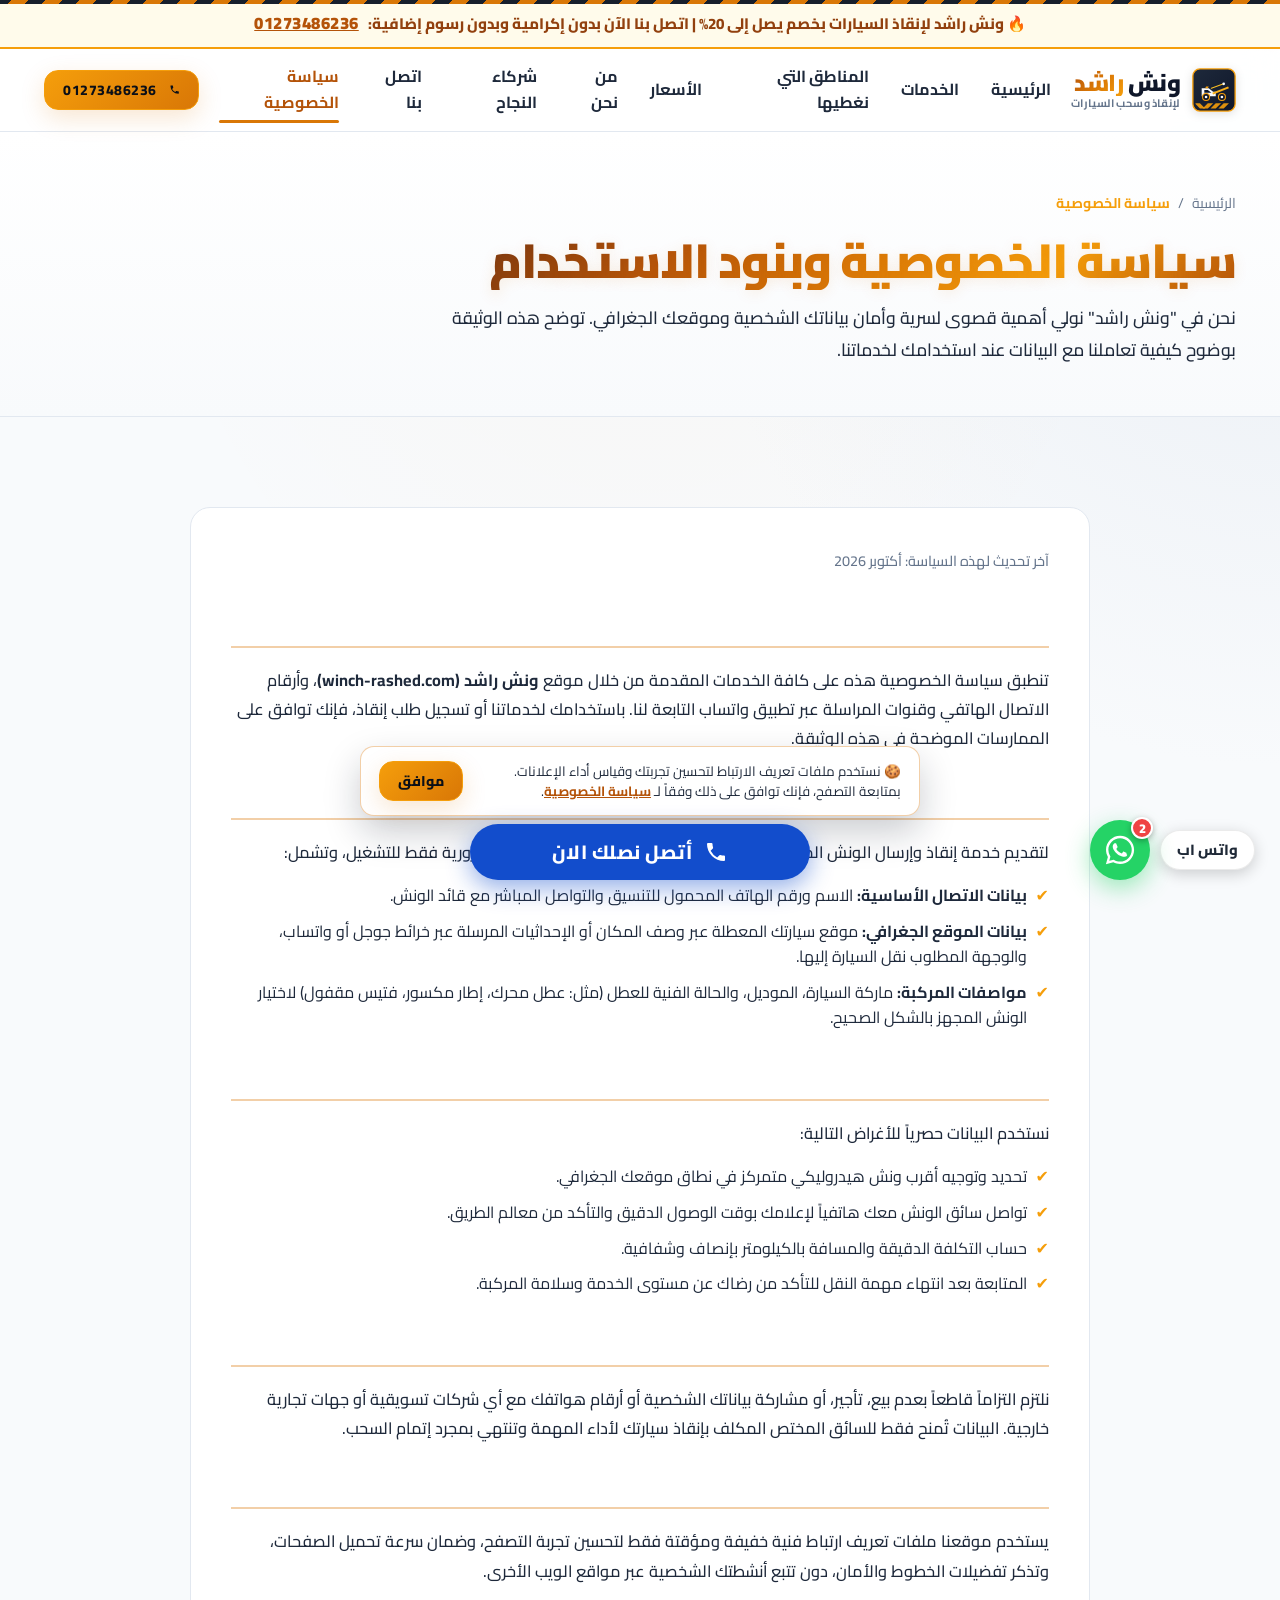
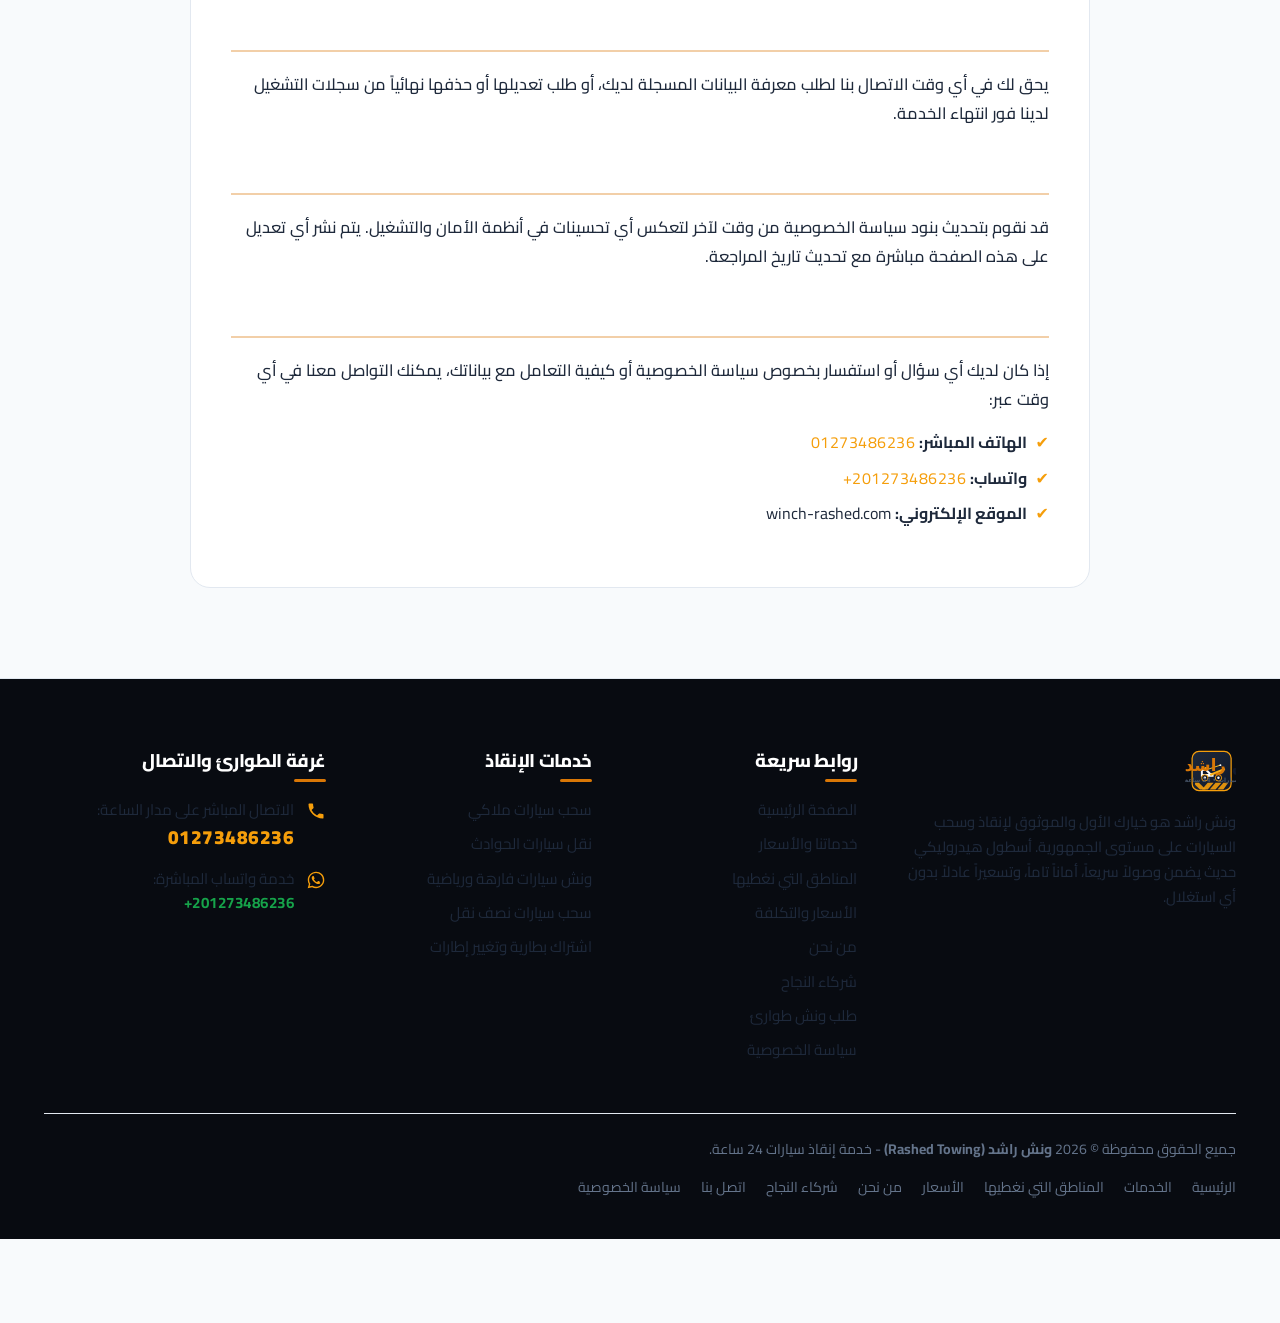
<file: privacy-policy.html>
<!DOCTYPE html>
<html lang="ar" dir="rtl">
<head>
    <!-- Google tag (gtag.js) with Consent Mode v2 -->
  <script async src="https://www.googletagmanager.com/gtag/js?id=AW-18495850150"></script>
  <script>
    window.dataLayer = window.dataLayer || [];
    function gtag(){dataLayer.push(arguments);}

    // Google Consent Mode v2 Defaults
    gtag('consent', 'default', {
      'ad_storage': 'granted',
      'ad_user_data': 'granted',
      'ad_personalization': 'granted',
      'analytics_storage': 'granted'
    });

    gtag('js', new Date());
    gtag('config', 'AW-18495850150');
  </script>

<!-- Google Ads Click-to-Call Conversion Event Snippet -->
  <script>
  function gtag_report_conversion(url) {
    var callback = function () {
      if (typeof(url) != 'undefined') {
        window.location = url;
      }
    };
    gtag('event', 'conversion', {
        'send_to': 'AW-18495850150/YXM-COfVjpIdEKaNwfNE',
        'value': 1.0,
        'currency': 'EGP',
        'event_callback': callback
    });
    return false;
  }
  </script>
  <script>
    window.dataLayer = window.dataLayer || [];
    function gtag(){dataLayer.push(arguments);}
    gtag('js', new Date());

    gtag('config', 'AW-18495850150');
  </script>

<!-- Google Ads Click-to-Call Conversion Event Snippet -->
  <script>
  function gtag_report_conversion(url) {
    var callback = function () {
      if (typeof(url) != 'undefined') {
        window.location = url;
      }
    };
    gtag('event', 'conversion', {
        'send_to': 'AW-18495850150/YXM-COfVjpIdEKaNwfNE',
        'value': 1.0,
        'currency': 'EGP',
        'event_callback': callback
    });
    return false;
  }
  </script>

  <meta charset="UTF-8">
  <meta name="viewport" content="width=device-width, initial-scale=1.0">
  <meta http-equiv="X-UA-Compatible" content="IE=edge">
  
  <title>سياسة الخصوصية | ونش راشد لإنقاذ وسحب السيارات</title>
  <meta name="description" content="سياسة الخصوصية وحماية بيانات العملاء لدى ونش راشد لإنقاذ السيارات في مصر. نلتزم بأعلى معايير السرية والأمان لبياناتك الجغرافية وأرقام الاتصال.">
  <link rel="canonical" href="https://winch-rashed.com/privacy-policy.html">
  
  <!-- Open Graph -->
  <meta property="og:type" content="article">
  <meta property="og:url" content="https://winch-rashed.com/privacy-policy.html">
  <meta property="og:title" content="سياسة الخصوصية | ونش راشد">
  <meta property="og:description" content="بيان الخصوصية وحماية بيانات مستخدمي خدمات ونش راشد لإنقاذ السيارات.">
  <meta property="og:image" content="https://winch-rashed.com/assets/images/og-cover.svg">
  <meta property="og:locale" content="ar_EG">

  <!-- Favicon -->
  <link rel="icon" type="image/svg+xml" href="assets/images/favicon.svg">
  <link rel="apple-touch-icon" href="assets/images/favicon.svg">
  <meta name="theme-color" content="#0a0d14">

  <!-- Google Fonts: Cairo -->
  <link rel="preconnect" href="https://fonts.googleapis.com">
  <link rel="preconnect" href="https://fonts.gstatic.com" crossorigin>
  <link href="https://fonts.googleapis.com/css2?family=Cairo:wght@400;500;600;700;800;900&display=swap" rel="stylesheet">

  <link rel="stylesheet" href="assets/css/style.css">
  <script src="assets/js/main.js" defer></script>
</head>
<body class="hazard-stripe-top">

  <!-- Top Promo Strip -->
  <div class="promo-strip">
    <div class="container">
      <span>🔥 ونش راشد لإنقاذ السيارات بخصم يصل إلى 20% | اتصل بنا الآن بدون إكرامية وبدون رسوم إضافية:</span>
      <a href="tel:01273486236" onclick="return gtag_report_conversion('tel:01273486236');" class="tnum">01273486236</a>
    </div>
  </div>

  <a href="#main-content" class="skip-link">الانتقال إلى المحتوى الرئيسي</a>

  <!-- Header -->
  <header class="site-header" id="siteHeader">
    <div class="container">
      <div class="header-inner">
        <a href="index.html" class="brand-logo" aria-label="الصفحة الرئيسية لونش راشد">
          <div class="brand-emblem">
            <svg viewBox="0 0 100 100" fill="none" xmlns="http://www.w3.org/2000/svg" aria-hidden="true">
              <defs>
                <linearGradient id="charcoalGradH" x1="0%" y1="0%" x2="100%" y2="100%">
                  <stop offset="0%" stop-color="#1e293b"/>
                  <stop offset="100%" stop-color="#0f172a"/>
                </linearGradient>
                <linearGradient id="amberGradH" x1="0%" y1="0%" x2="100%" y2="100%">
                  <stop offset="0%" stop-color="#fbbf24"/>
                  <stop offset="100%" stop-color="#f59e0b"/>
                </linearGradient>
              </defs>
              <rect x="2" y="2" width="96" height="96" rx="16" fill="url(#charcoalGradH)" stroke="#f59e0b" stroke-width="3"/>
              <path d="M8 82 L18 92 H30 L18 80 H8 Z" fill="#f59e0b" opacity="0.9"/>
              <path d="M36 80 L24 92 H36 L48 80 H36 Z" fill="#f59e0b" opacity="0.9"/>
              <path d="M54 80 L42 92 H54 L66 80 H54 Z" fill="#f59e0b" opacity="0.9"/>
              <path d="M72 80 L60 92 H72 L84 80 H72 Z" fill="#f59e0b" opacity="0.9"/>
              <path d="M22 64 L22 46 L38 46 L48 54 L54 54 L54 64 Z" fill="#f8fafc"/>
              <path d="M28 50 L36 50 L44 56 L28 56 Z" fill="#0f172a"/>
              <polygon points="46,56 82,42 84,46 48,60" fill="url(#amberGradH)"/>
              <line x1="44" y1="46" x2="72" y2="36" stroke="#fbbf24" stroke-width="2.5" stroke-linecap="round"/>
              <circle cx="72" cy="36" r="3" fill="#f8fafc"/>
              <circle cx="32" cy="66" r="8" fill="#0f172a" stroke="#f59e0b" stroke-width="2.5"/>
              <circle cx="32" cy="66" r="3" fill="#f8fafc"/>
              <circle cx="68" cy="66" r="8" fill="#0f172a" stroke="#f59e0b" stroke-width="2.5"/>
              <circle cx="68" cy="66" r="3" fill="#f8fafc"/>
              <polygon points="32,42 38,42 36,46 30,46" fill="#f59e0b"/>
            </svg>
          </div>
          <div class="brand-text">
            <span class="brand-name">ونش <span class="brand-gold">راشد</span></span>
            <span class="brand-tagline">لإنقاذ وسحب السيارات</span>
          </div>
        </a>

        <nav class="nav-desktop">
          <a href="index.html" class="nav-link">الرئيسية</a>
          <a href="services.html" class="nav-link">الخدمات</a>
          <a href="areas.html" class="nav-link">المناطق التي نغطيها</a>
          <a href="pricing.html" class="nav-link">الأسعار</a>
          <a href="about.html" class="nav-link">من نحن</a>
          <a href="partner.html" class="nav-link">شركاء النجاح</a>
          <a href="contact.html" class="nav-link">اتصل بنا</a>
          <a href="privacy-policy.html" class="nav-link active">سياسة الخصوصية</a>
        </nav>

        <div class="header-actions">
          <a href="tel:01273486236" onclick="return gtag_report_conversion('tel:01273486236');" class="btn btn-primary btn-sm btn-pulse tnum">
            <svg width="18" height="18" viewBox="0 0 24 24" fill="currentColor"><path d="M6.62 10.79a15.053 15.053 0 006.59 6.59l2.2-2.2a1 1 0 011.01-.24c1.12.37 2.33.57 3.58.57a1 1 0 011 1V20a1 1 0 01-1 1A17 17 0 013 4a1 1 0 011-1h3.5a1 1 0 011 1c0 1.25.2 2.46.57 3.58a1 1 0 01-.24 1.01l-2.21 2.2z"/></svg>
            <span>01273486236</span>
          </a>

          <button class="mobile-toggle" id="mobileToggle" aria-label="فتح القائمة" aria-expanded="false">
            <span class="icon-hamburger" aria-hidden="true">
              <svg viewBox="0 0 24 24" fill="none" stroke="currentColor" stroke-width="2.2"><path d="M4 6h16M4 12h16M4 18h16"/></svg>
            </span>
            <span class="icon-close" aria-hidden="true">
              <svg viewBox="0 0 24 24" fill="none" stroke="currentColor" stroke-width="2.5"><path d="M18 6L6 18M6 6l12 12"/></svg>
            </span>
          </button>
        </div>
      </div>
    </div>

    <!-- Mobile Drawer -->
    <div class="mobile-drawer" id="mobileDrawer">
      <nav class="mobile-menu-links">
        <a href="index.html" class="nav-link">الرئيسية</a>
        <a href="services.html" class="nav-link">الخدمات</a>
        <a href="areas.html" class="nav-link">المناطق التي نغطيها</a>
        <a href="pricing.html" class="nav-link">الأسعار</a>
        <a href="about.html" class="nav-link">من نحن</a>
        <a href="partner.html" class="nav-link">شركاء النجاح</a>
        <a href="contact.html" class="nav-link">اتصل بنا</a>
        <a href="privacy-policy.html" class="nav-link active">سياسة الخصوصية</a>
      </nav>
      <div class="mobile-drawer-cta">
        <a href="tel:01273486236" onclick="return gtag_report_conversion('tel:01273486236');" class="btn btn-primary btn-block tnum">اتصال مباشر: 01273486236</a>
        <a href="https://wa.me/201273486236" target="_blank" rel="noopener" class="btn btn-whatsapp btn-block">تواصل عبر واتساب</a>
      </div>
    </div>
  </header>
  <!-- Mobile Drawer Backdrop -->
  <div class="mobile-drawer-backdrop" id="mobileBackdrop" aria-hidden="true"></div>

  <!-- Page Hero Banner -->
  <section class="page-hero-banner">
    <div class="container">
      <nav class="breadcrumbs" aria-label="مسار التصفح">
        <a href="index.html">الرئيسية</a>
        <span>/</span>
        <span class="current">سياسة الخصوصية</span>
      </nav>
      <h1 class="text-gold-gradient" style="font-size: clamp(2rem, 4vw, 3rem); margin-bottom: 12px;">سياسة الخصوصية وبنود الاستخدام</h1>
      <p style="font-size: 1.1rem; color: #1e293b; max-width: 800px;">
        نحن في "ونش راشد" نولي أهمية قصوى لسرية وأمان بياناتك الشخصية وموقعك الجغرافي. توضح هذه الوثيقة بوضوح كيفية تعاملنا مع البيانات عند استخدامك لخدماتنا.
      </p>
    </div>
  </section>

  <main id="main-content" class="section-padding">
    <div class="container">
      <div class="content-card-article" style="max-width: 900px; margin: 0 auto;">
        
        <p style="font-size: 0.9rem; color: var(--text-muted); margin-bottom: 24px;">
          آخر تحديث لهذه السياسة: أكتوبر 2026
        </p>

        <h2>1. مقدمة عامة</h2>
        <p>
          تنطبق سياسة الخصوصية هذه على كافة الخدمات المقدمة من خلال موقع <strong>ونش راشد (winch-rashed.com)</strong>، وأرقام الاتصال الهاتفي وقنوات المراسلة عبر تطبيق واتساب التابعة لنا. باستخدامك لخدماتنا أو تسجيل طلب إنقاذ، فإنك توافق على الممارسات الموضحة في هذه الوثيقة.
        </p>

        <h2>2. البيانات التي نجمعها</h2>
        <p>لتقديم خدمة إنقاذ وإرسال الونش المناسب في الوقت المناسب، نقوم بجمع البيانات الضرورية فقط للتشغيل، وتشمل:</p>
        <ul>
          <li><strong>بيانات الاتصال الأساسية:</strong> الاسم ورقم الهاتف المحمول للتنسيق والتواصل المباشر مع قائد الونش.</li>
          <li><strong>بيانات الموقع الجغرافي:</strong> موقع سيارتك المعطلة عبر وصف المكان أو الإحداثيات المرسلة عبر خرائط جوجل أو واتساب، والوجهة المطلوب نقل السيارة إليها.</li>
          <li><strong>مواصفات المركبة:</strong> ماركة السيارة، الموديل، والحالة الفنية للعطل (مثل: عطل محرك، إطار مكسور، فتيس مقفول) لاختيار الونش المجهز بالشكل الصحيح.</li>
        </ul>

        <h2>3. الغرض من جمع واستخدام البيانات</h2>
        <p>نستخدم البيانات حصرياً للأغراض التالية:</p>
        <ul>
          <li>تحديد وتوجيه أقرب ونش هيدروليكي متمركز في نطاق موقعك الجغرافي.</li>
          <li>تواصل سائق الونش معك هاتفياً لإعلامك بوقت الوصول الدقيق والتأكد من معالم الطريق.</li>
          <li>حساب التكلفة الدقيقة والمسافة بالكيلومتر بإنصاف وشفافية.</li>
          <li>المتابعة بعد انتهاء مهمة النقل للتأكد من رضاك عن مستوى الخدمة وسلامة المركبة.</li>
        </ul>

        <h2>4. حماية البيانات وعدم المشاركة مع أطراف ثالثة</h2>
        <p>
          نلتزم التزاماً قاطعاً بعدم بيع، تأجير، أو مشاركة بياناتك الشخصية أو أرقام هواتفك مع أي شركات تسويقية أو جهات تجارية خارجية. البيانات تُمنح فقط للسائق المختص المكلف بإنقاذ سيارتك لأداء المهمة وتنتهي بمجرد إتمام السحب.
        </p>

        <h2>5. ملفات تعريف الارتباط (Cookies)</h2>
        <p>
          يستخدم موقعنا ملفات تعريف ارتباط فنية خفيفة ومؤقتة فقط لتحسين تجربة التصفح، وضمان سرعة تحميل الصفحات، وتذكر تفضيلات الخطوط والأمان، دون تتبع أنشطتك الشخصية عبر مواقع الويب الأخرى.
        </p>

        <h2>6. حقوقك بخصوص بياناتك</h2>
        <p>
          يحق لك في أي وقت الاتصال بنا لطلب معرفة البيانات المسجلة لديك، أو طلب تعديلها أو حذفها نهائياً من سجلات التشغيل لدينا فور انتهاء الخدمة.
        </p>

        <h2>7. التعديلات على سياسة الخصوصية</h2>
        <p>
          قد نقوم بتحديث بنود سياسة الخصوصية من وقت لآخر لتعكس أي تحسينات في أنظمة الأمان والتشغيل. يتم نشر أي تعديل على هذه الصفحة مباشرة مع تحديث تاريخ المراجعة.
        </p>

        <h2>8. للتواصل والاستفسار</h2>
        <p>
          إذا كان لديك أي سؤال أو استفسار بخصوص سياسة الخصوصية أو كيفية التعامل مع بياناتك، يمكنك التواصل معنا في أي وقت عبر:
        </p>
        <ul>
          <li><strong>الهاتف المباشر:</strong> <a href="tel:01273486236" onclick="return gtag_report_conversion('tel:01273486236');" class="text-amber tnum">01273486236</a></li>
          <li><strong>واتساب:</strong> <a href="https://wa.me/201273486236" class="text-amber tnum">201273486236+</a></li>
          <li><strong>الموقع الإلكتروني:</strong> winch-rashed.com</li>
        </ul>

      </div>
    </div>
  </main>

  <!-- Sticky Mobile Emergency Floating Bar -->
  <!-- Floating Communication Widgets (WhatsApp & Call) -->
  <aside class="floating-actions-dock" aria-label="أزرار التواصل السريع">
    <!-- Desktop Floating Call Widget -->
    <a href="tel:01273486236" onclick="return gtag_report_conversion('tel:01273486236');" class="floating-call-widget tnum" title="اتصل بونش راشد 01273486236">
      <div class="floating-call-btn">
        <svg viewBox="0 0 24 24"><path d="M6.62 10.79a15.053 15.053 0 006.59 6.59l2.2-2.2a1 1 0 011.01-.24c1.12.37 2.33.57 3.58.57a1 1 0 011 1V20a1 1 0 01-1 1A17 17 0 013 4a1 1 0 011-1h3.5a1 1 0 011 1c0 1.25.2 2.46.57 3.58a1 1 0 01-.24 1.01l-2.21 2.2z"/></svg>
      </div>
      <span class="floating-call-label">أتصل نصلك الان</span>
    </a>

    <!-- Floating WhatsApp Widget with Badge & Pill -->
    <a href="https://wa.me/201273486236?text=مرحباً%20ونش%20راشد،%20أنا%20عطلان%20ومحتاج%20ونش%20إنقاذ%20سريع" target="_blank" rel="noopener" class="floating-whatsapp-widget" title="تواصل عبر واتساب">
      <div class="floating-whatsapp-btn">
        <svg viewBox="0 0 24 24"><path d="M12.04 2c-5.46 0-9.91 4.45-9.91 9.91 0 1.75.46 3.45 1.32 4.95L2.05 22l5.25-1.38c1.45.79 3.08 1.21 4.74 1.21 5.46 0 9.91-4.45 9.91-9.91 0-2.65-1.03-5.14-2.9-7.01A9.816 9.816 0 0012.04 2zm0 18.15c-1.48 0-2.93-.4-4.2-1.15l-.3-.18-3.12.82.83-3.04-.2-.31a8.19 8.19 0 01-1.26-4.38c0-4.54 3.7-8.24 8.25-8.24 2.2 0 4.27.86 5.82 2.42a8.18 8.18 0 012.41 5.83c.01 4.54-3.68 8.23-8.23 8.23zm4.52-6.17c-.25-.12-1.47-.72-1.7-.81-.23-.08-.4-.12-.57.12-.17.25-.66.81-.81.98-.15.17-.3.19-.55.07-.25-.12-1.05-.39-2-1.23-.74-.66-1.24-1.47-1.39-1.72-.15-.25-.02-.38.11-.5.11-.11.25-.29.37-.43.12-.14.17-.25.25-.41.08-.17.04-.31-.02-.43-.06-.12-.57-1.37-.78-1.88-.2-.49-.41-.43-.57-.44h-.48c-.17 0-.44.06-.67.31-.23.25-.88.86-.88 2.1 0 1.24.9 2.44 1.03 2.61.12.17 1.78 2.71 4.3 3.8.6.26 1.07.41 1.44.53.61.19 1.16.17 1.6.1 1.49-.07 1.47-.61 1.68-.85.21-.24.21-.45.15-.57-.06-.13-.23-.2-.48-.32z"/></svg>
        <span class="floating-whatsapp-badge">2</span>
      </div>
      <span class="floating-whatsapp-label">واتس اب</span>
    </a>
  </aside>

  <!-- Mobile Fixed Call Button (Winch Alamir Style) -->
  <a href="tel:01273486236" onclick="return gtag_report_conversion('tel:01273486236');" class="wp-call-button tnum" aria-label="اتصل الآن بونش راشد 01273486236">
    <svg viewBox="0 0 24 24"><path d="M6.62 10.79a15.053 15.053 0 006.59 6.59l2.2-2.2a1 1 0 011.01-.24c1.12.37 2.33.57 3.58.57a1 1 0 011 1V20a1 1 0 01-1 1A17 17 0 013 4a1 1 0 011-1h3.5a1 1 0 011 1c0 1.25.2 2.46.57 3.58a1 1 0 01-.24 1.01l-2.21 2.2z"/></svg>
    <span>أتصل نصلك الان</span>
  </a>

  <!-- Site Footer -->
  <footer class="site-footer">
    <div class="container">
      <div class="footer-grid">
        <div class="footer-col">
          <a href="index.html" class="footer-logo">
            <img src="assets/images/logo.svg" alt="ونش راشد لإنقاذ السيارات" width="200" height="44">
          </a>
          <p class="footer-brief">
            ونش راشد هو خيارك الأول والموثوق لإنقاذ وسحب السيارات على مستوى الجمهورية. أسطول هيدروليكي حديث يضمن وصولاً سريعاً، أماناً تاماً، وتسعيراً عادلاً بدون أي استغلال.
          </p>
        </div>

        <div class="footer-col">
          <h4 class="footer-title">روابط سريعة</h4>
          <nav class="footer-links">
            <a href="index.html">الصفحة الرئيسية</a>
            <a href="services.html">خدماتنا والأسعار</a>
            <a href="areas.html">المناطق التي نغطيها</a>
            <a href="pricing.html">الأسعار والتكلفة</a>
            <a href="about.html">من نحن</a>
            <a href="partner.html">شركاء النجاح</a>
            <a href="contact.html">طلب ونش طوارئ</a>
            <a href="privacy-policy.html">سياسة الخصوصية</a>
          </nav>
        </div>

        <div class="footer-col">
          <h4 class="footer-title">خدمات الإنقاذ</h4>
          <nav class="footer-links">
            <a href="services.html#private-cars">سحب سيارات ملاكي</a>
            <a href="services.html#accidents">نقل سيارات الحوادث</a>
            <a href="services.html#luxury-cars">ونش سيارات فارهة ورياضية</a>
            <a href="services.html#commercial-trucks">سحب سيارات نصف نقل</a>
            <a href="services.html#roadside-help">اشتراك بطارية وتغيير إطارات</a>
          </nav>
        </div>

        <div class="footer-col">
          <h4 class="footer-title">غرفة الطوارئ والاتصال</h4>
          <div class="footer-contact-items">
            <div class="footer-contact-item">
              <svg width="20" height="20" viewBox="0 0 24 24" fill="currentColor"><path d="M6.62 10.79a15.053 15.053 0 006.59 6.59l2.2-2.2a1 1 0 011.01-.24c1.12.37 2.33.57 3.58.57a1 1 0 011 1V20a1 1 0 01-1 1A17 17 0 013 4a1 1 0 011-1h3.5a1 1 0 011 1c0 1.25.2 2.46.57 3.58a1 1 0 01-.24 1.01l-2.21 2.2z"/></svg>
              <div>
                <span>الاتصال المباشر على مدار الساعة:</span>
                <a href="tel:01273486236" onclick="return gtag_report_conversion('tel:01273486236');" class="footer-phone-highlight tnum">01273486236</a>
              </div>
            </div>

            <div class="footer-contact-item">
              <svg width="20" height="20" viewBox="0 0 24 24" fill="currentColor"><path d="M12.04 2c-5.46 0-9.91 4.45-9.91 9.91 0 1.75.46 3.45 1.32 4.95L2.05 22l5.25-1.38c1.45.79 3.08 1.21 4.74 1.21 5.46 0 9.91-4.45 9.91-9.91 0-2.65-1.03-5.14-2.9-7.01A9.816 9.816 0 0012.04 2zm0 18.15c-1.48 0-2.93-.4-4.2-1.15l-.3-.18-3.12.82.83-3.04-.2-.31a8.19 8.19 0 01-1.26-4.38c0-4.54 3.7-8.24 8.25-8.24 2.2 0 4.27.86 5.82 2.42a8.18 8.18 0 012.41 5.83c.01 4.54-3.68 8.23-8.23 8.23zm4.52-6.17c-.25-.12-1.47-.72-1.7-.81-.23-.08-.4-.12-.57.12-.17.25-.66.81-.81.98-.15.17-.3.19-.55.07-.25-.12-1.05-.39-2-1.23-.74-.66-1.24-1.47-1.39-1.72-.15-.25-.02-.38.11-.5.11-.11.25-.29.37-.43.12-.14.17-.25.25-.41.08-.17.04-.31-.02-.43-.06-.12-.57-1.37-.78-1.88-.2-.49-.41-.43-.57-.44h-.48c-.17 0-.44.06-.67.31-.23.25-.88.86-.88 2.1 0 1.24.9 2.44 1.03 2.61.12.17 1.78 2.71 4.3 3.8.6.26 1.07.41 1.44.53.61.19 1.16.17 1.6.1 1.49-.07 1.47-.61 1.68-.85.21-.24.21-.45.15-.57-.06-.13-.23-.2-.48-.32z"/></svg>
              <div>
                <span>خدمة واتساب المباشرة:</span>
                <a href="https://wa.me/201273486236" target="_blank" rel="noopener" class="tnum" style="color: var(--green-whatsapp); font-weight: 700;">201273486236+</a>
              </div>
            </div>
          </div>
        </div>
      </div>

      <div class="footer-bottom">
        <div>
          جميع الحقوق محفوظة &copy; 2026 <strong>ونش راشد (Rashed Towing)</strong> - خدمة إنقاذ سيارات 24 ساعة.
        </div>
        <div class="footer-bottom-links">
          <a href="index.html">الرئيسية</a>
          <a href="services.html">الخدمات</a>
          <a href="areas.html">المناطق التي نغطيها</a>
          <a href="pricing.html">الأسعار</a>
          <a href="about.html">من نحن</a>
          <a href="partner.html">شركاء النجاح</a>
          <a href="contact.html">اتصل بنا</a>
          <a href="privacy-policy.html">سياسة الخصوصية</a>
        </div>
      </div>
    </div>
  </footer>

  
  <!-- Cookie Consent Banner (Google Consent Mode v2) -->
  <div class="cookie-consent-banner" id="cookieConsentBanner" style="display: none;" role="dialog" aria-label="إشعار ملفات تعريف الارتباط">
    <div class="cookie-consent-container">
      <div class="cookie-consent-text">
        <span>🍪 نستخدم ملفات تعريف الارتباط لتحسين تجربتك وقياس أداء الإعلانات. بمتابعة التصفح، فإنك توافق على ذلك وفقاً لـ <a href="privacy-policy.html">سياسة الخصوصية</a>.</span>
      </div>
      <div class="cookie-consent-actions">
        <button type="button" class="btn btn-primary btn-sm" id="acceptConsentBtn">موافق</button>
      </div>
    </div>
  </div>

</body>
</html>
</file>
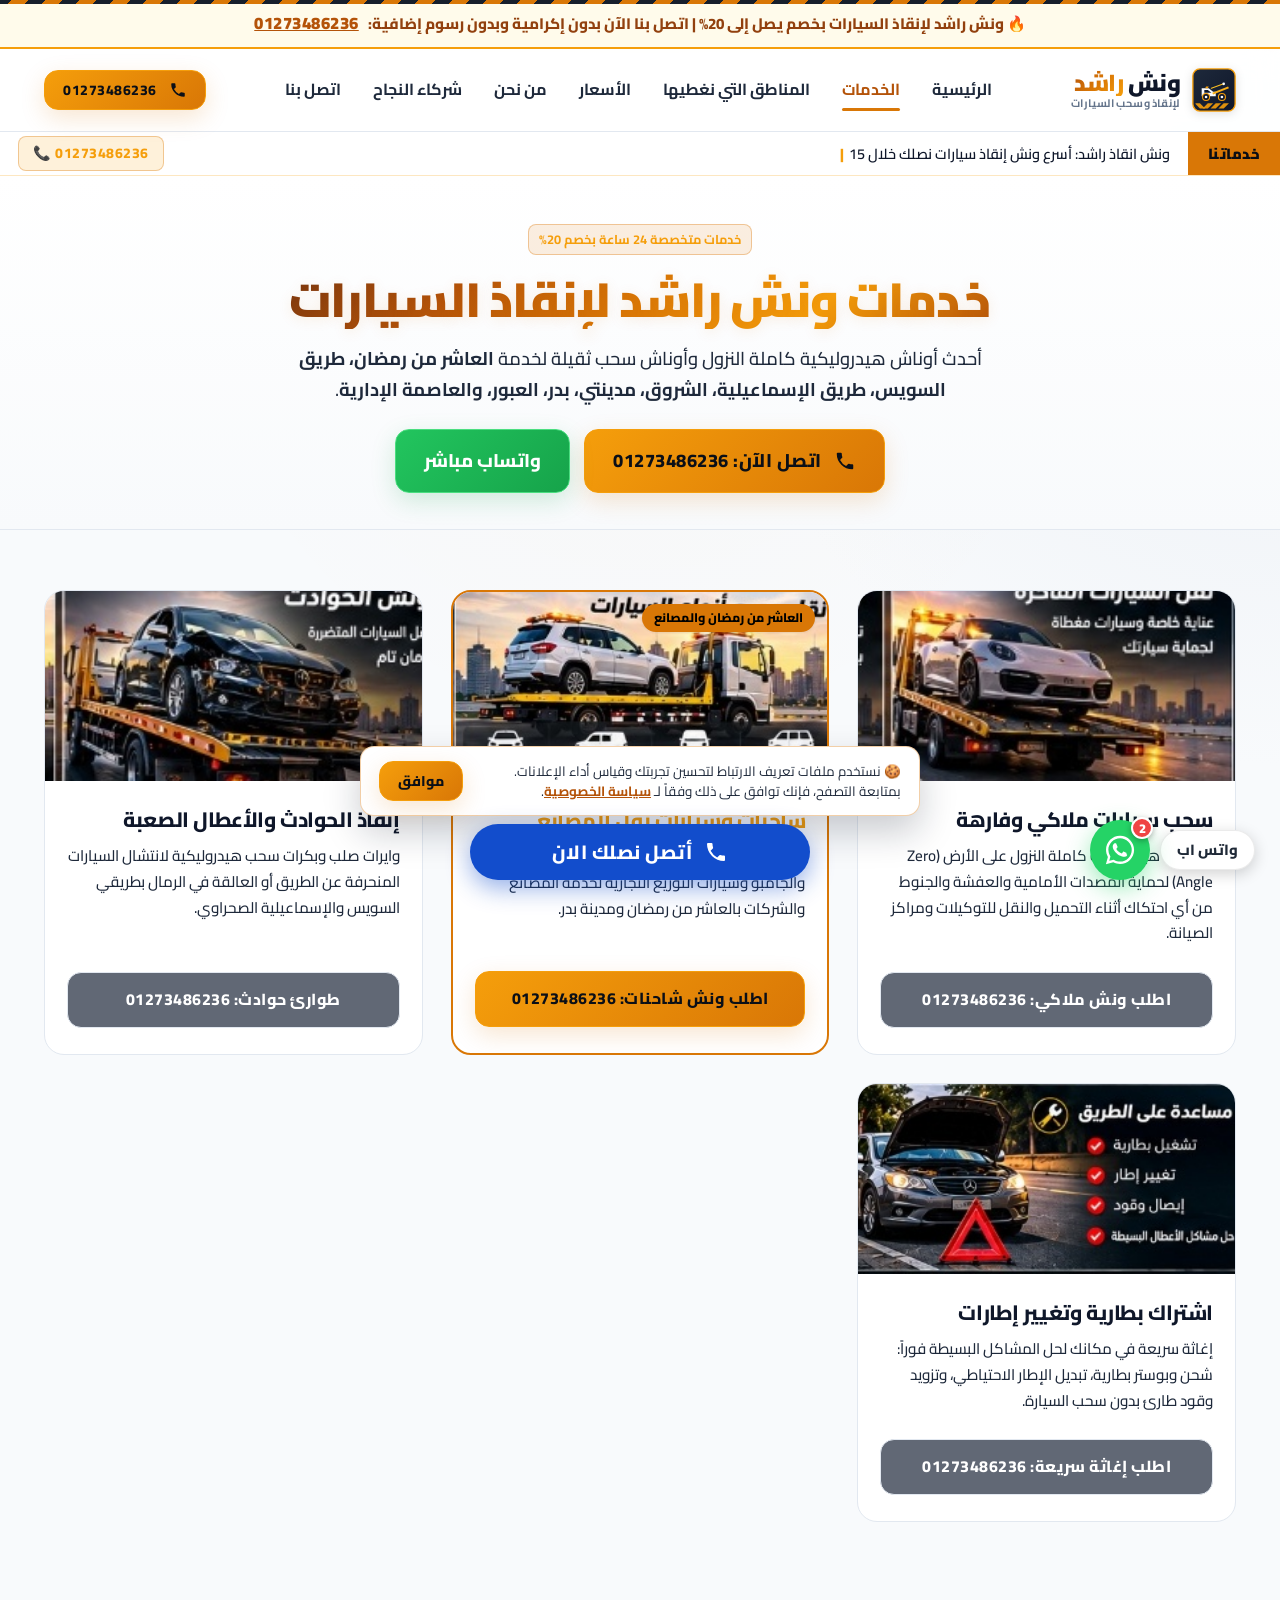
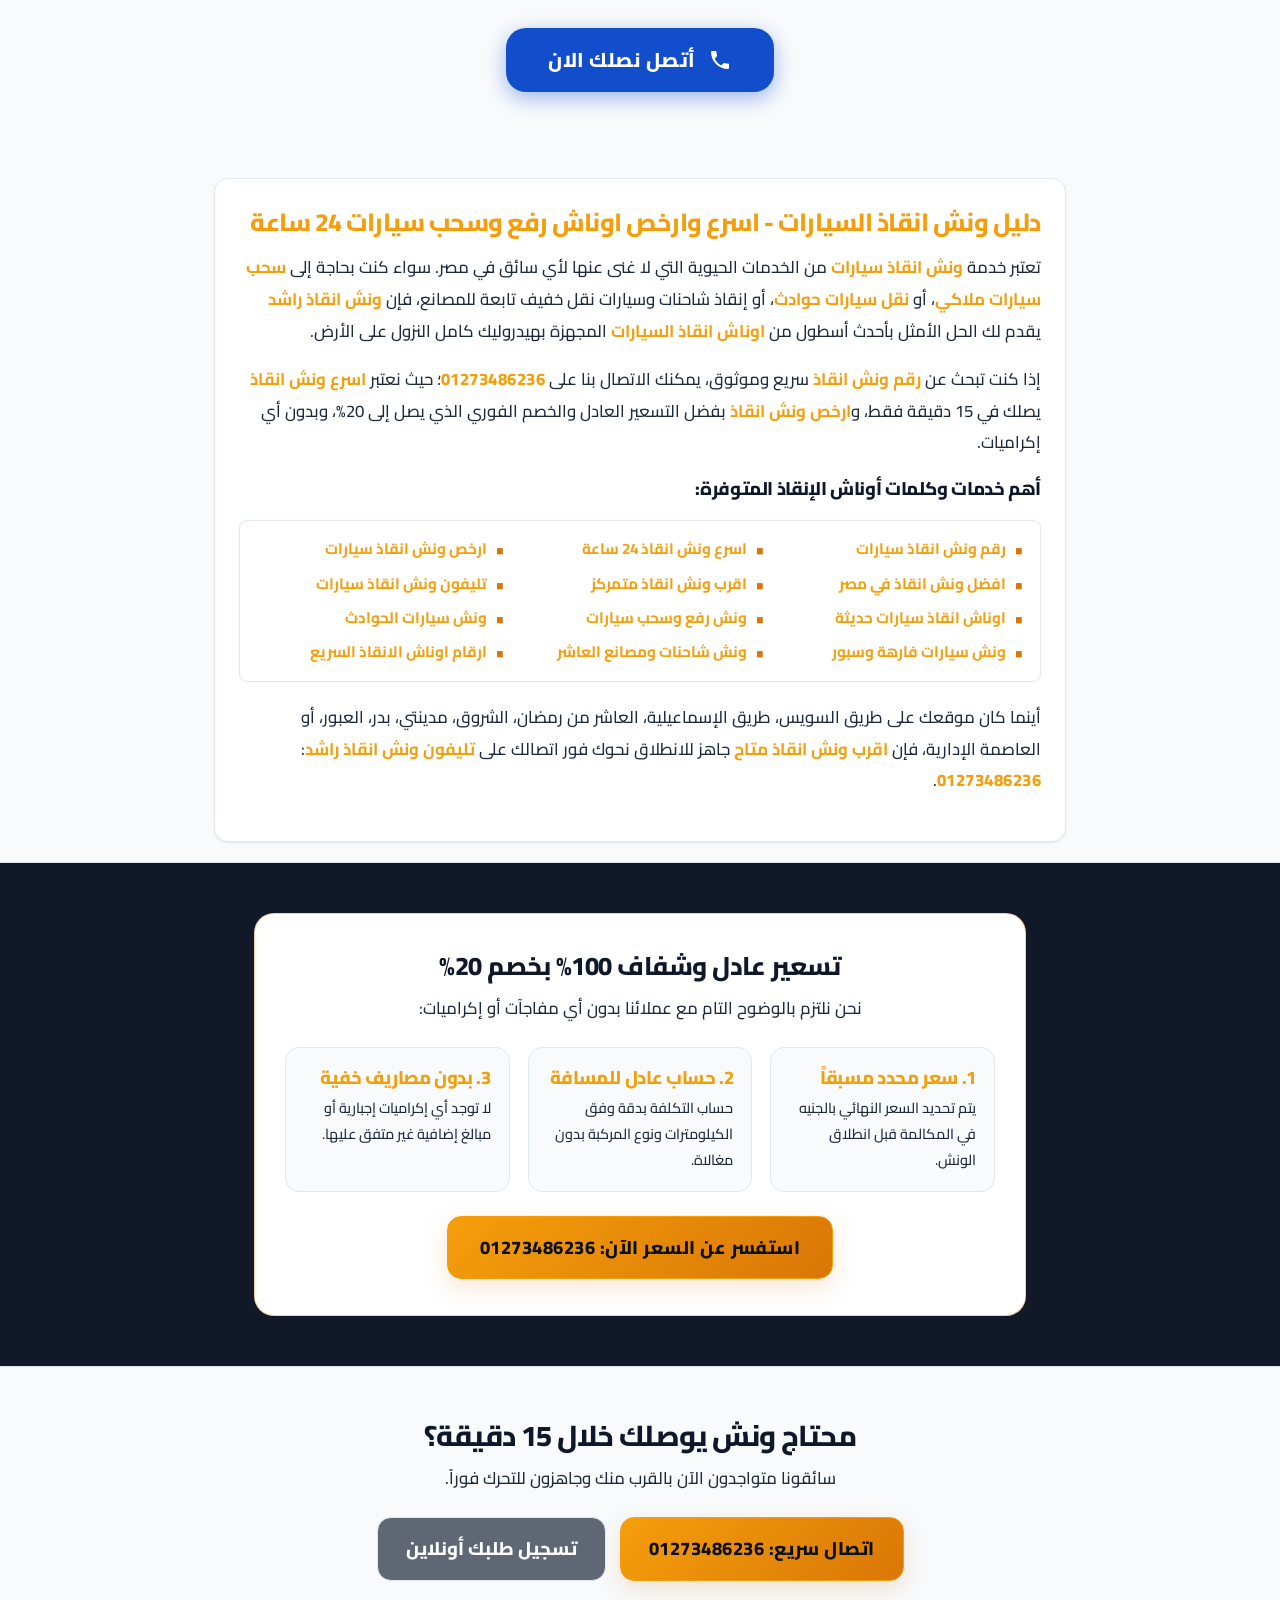
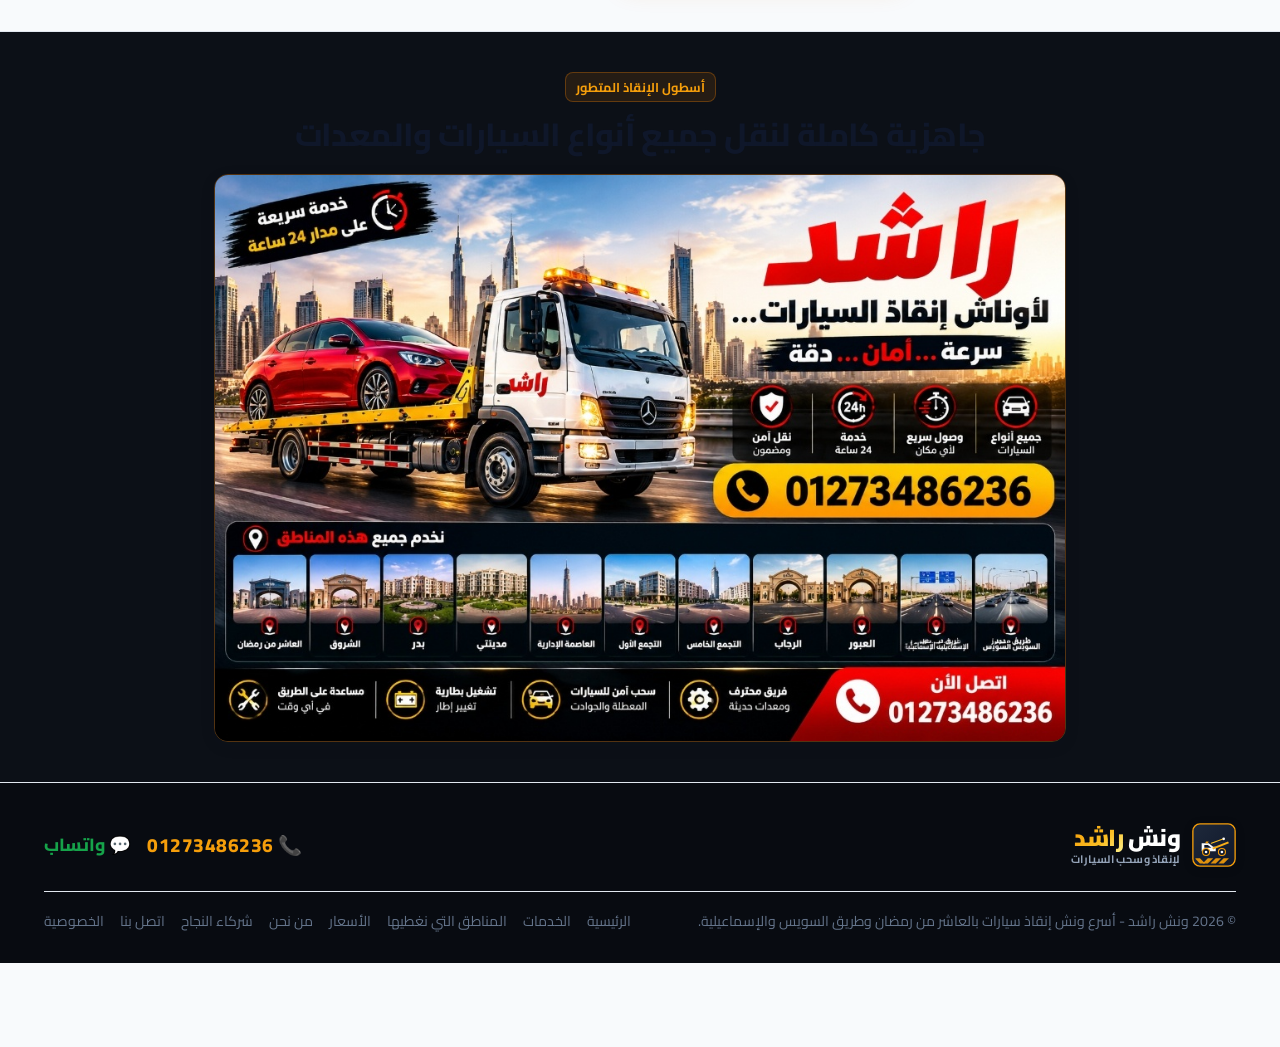
<file: services.html>
<!DOCTYPE html>
<html lang="ar" dir="rtl">
<head>
    <!-- Google tag (gtag.js) with Consent Mode v2 -->
  <script async src="https://www.googletagmanager.com/gtag/js?id=AW-18495850150"></script>
  <script>
    window.dataLayer = window.dataLayer || [];
    function gtag(){dataLayer.push(arguments);}

    // Google Consent Mode v2 Defaults
    gtag('consent', 'default', {
      'ad_storage': 'granted',
      'ad_user_data': 'granted',
      'ad_personalization': 'granted',
      'analytics_storage': 'granted'
    });

    gtag('js', new Date());
    gtag('config', 'AW-18495850150');
  </script>

<!-- Google Ads Click-to-Call Conversion Event Snippet -->
  <script>
  function gtag_report_conversion(url) {
    var callback = function () {
      if (typeof(url) != 'undefined') {
        window.location = url;
      }
    };
    gtag('event', 'conversion', {
        'send_to': 'AW-18495850150/YXM-COfVjpIdEKaNwfNE',
        'value': 1.0,
        'currency': 'EGP',
        'event_callback': callback
    });
    return false;
  }
  </script>
  <script>
    window.dataLayer = window.dataLayer || [];
    function gtag(){dataLayer.push(arguments);}
    gtag('js', new Date());

    gtag('config', 'AW-18495850150');
  </script>

<!-- Google Ads Click-to-Call Conversion Event Snippet -->
  <script>
  function gtag_report_conversion(url) {
    var callback = function () {
      if (typeof(url) != 'undefined') {
        window.location = url;
      }
    };
    gtag('event', 'conversion', {
        'send_to': 'AW-18495850150/YXM-COfVjpIdEKaNwfNE',
        'value': 1.0,
        'currency': 'EGP',
        'event_callback': callback
    });
    return false;
  }
  </script>

  <meta charset="UTF-8">
  <meta name="viewport" content="width=device-width, initial-scale=1.0">
  <meta http-equiv="X-UA-Compatible" content="IE=edge">
  
  <title>خدمات ونش انقاذ راشد | اسرع وارخص ونش سيارات بخصم 20% | 01273486236</title>
  <meta name="description" content="تعرف على خدمات ونش انقاذ راشد: سحب ملاكي وفارهة، شاحنات ونقل المصانع بالعاشر من رمضان، إنقاذ حوادث طريق السويس والإسماعيلية، واشتراك بطارية وكاوتش بخصم 20% اتصل 01273486236.">
  <meta name="keywords" content="خدمات ونش انقاذ, ونش انقاذ سيارات, رقم ونش انقاذ, ارخص ونش انقاذ, اسرع ونش انقاذ, اقرب ونش انقاذ, تليفون ونش انقاذ, افضل ونش انقاذ, اوناش انقاذ, سحب سيارات ملاكي, سحب شاحنات مصانع العاشر, ونش حوادث, ونش طريق السويس, ونش طريق الاسماعيلية, ونش مدينتي, ونش الشروق, ونش بدر, ونش العبور, ونش العاصمة الادارية, ونش رفع سيارات, ونش سحب سيارات, انقاذ ورفع السيارات">
  <link rel="canonical" href="https://winch-rashed.com/services.html">
  
  <!-- Open Graph -->
  <meta property="og:type" content="website">
  <meta property="og:url" content="https://winch-rashed.com/services.html">
  <meta property="og:title" content="خدمات ونش راشد | أسرع وأرخص ونش إنقاذ 24 ساعة">
  <meta property="og:description" content="سحب سيارات ملاكي ونقل للمصانع، إنقاذ حوادث، واشتراك بطارية بالعاشر من رمضان وطريق السويس والإسماعيلية 01273486236.">
  <meta property="og:image" content="https://winch-rashed.com/assets/images/og-cover.svg">
  <meta property="og:locale" content="ar_EG">

  <!-- Favicon -->
  <link rel="icon" type="image/svg+xml" href="assets/images/favicon.svg">
  <link rel="apple-touch-icon" href="assets/images/favicon.svg">
  <meta name="theme-color" content="#0a0d14">

  <!-- Google Fonts: Cairo -->
  <link rel="preconnect" href="https://fonts.googleapis.com">
  <link rel="preconnect" href="https://fonts.gstatic.com" crossorigin>
  <link href="https://fonts.googleapis.com/css2?family=Cairo:wght@400;600;700;800;900&display=swap" rel="stylesheet">

  <link rel="stylesheet" href="assets/css/style.css">

  <!-- Schema.org Structured Data -->
  <script type="application/ld+json">
  {
    "@context": "https://schema.org",
    "@type": "AutoRepair",
    "@id": "https://winch-rashed.com/services.html#service",
    "name": "خدمات ونش انقاذ راشد",
    "telephone": "+201273486236",
    "url": "https://winch-rashed.com/services.html",
    "image": "https://winch-rashed.com/assets/images/og-cover.svg",
    "priceRange": "$$",
    "description": "خدمات ونش إنقاذ متكاملة لجميع أنواع السيارات والشاحنات بخصم 20% وتمركز فوري في العاشر من رمضان وطريق السويس والإسماعيلية.",
    "aggregateRating": {
      "@type": "AggregateRating",
      "ratingValue": "5",
      "bestRating": "5",
      "ratingCount": "895"
    }
  }
  </script>

  <script type="application/ld+json">
  {
    "@context": "https://schema.org",
    "@type": "BreadcrumbList",
    "itemListElement": [
      {
        "@type": "ListItem",
        "position": 1,
        "name": "الرئيسية",
        "item": "https://winch-rashed.com/"
      },
      {
        "@type": "ListItem",
        "position": 2,
        "name": "خدمات الإنقاذ والأسعار",
        "item": "https://winch-rashed.com/services.html"
      }
    ]
  }
  </script>
  <script src="assets/js/main.js" defer></script>
</head>
<body class="hazard-stripe-top">

  <!-- Top Promo Strip -->
  <div class="promo-strip">
    <div class="container">
      <span>🔥 ونش راشد لإنقاذ السيارات بخصم يصل إلى 20% | اتصل بنا الآن بدون إكرامية وبدون رسوم إضافية:</span>
      <a href="tel:01273486236" onclick="return gtag_report_conversion('tel:01273486236');" class="tnum">01273486236</a>
    </div>
  </div>

  <!-- Header -->
  <header class="site-header" id="siteHeader">
    <div class="container">
      <div class="header-inner">
        <a href="index.html" class="brand-logo" aria-label="الصفحة الرئيسية لونش راشد">
          <div class="brand-emblem">
            <svg viewBox="0 0 100 100" fill="none" xmlns="http://www.w3.org/2000/svg" aria-hidden="true">
              <defs>
                <linearGradient id="charcoalGradH" x1="0%" y1="0%" x2="100%" y2="100%">
                  <stop offset="0%" stop-color="#1e293b"/>
                  <stop offset="100%" stop-color="#0f172a"/>
                </linearGradient>
                <linearGradient id="amberGradH" x1="0%" y1="0%" x2="100%" y2="100%">
                  <stop offset="0%" stop-color="#fbbf24"/>
                  <stop offset="100%" stop-color="#f59e0b"/>
                </linearGradient>
              </defs>
              <rect x="2" y="2" width="96" height="96" rx="16" fill="url(#charcoalGradH)" stroke="#f59e0b" stroke-width="3"/>
              <path d="M8 82 L18 92 H30 L18 80 H8 Z" fill="#f59e0b" opacity="0.9"/>
              <path d="M36 80 L24 92 H36 L48 80 H36 Z" fill="#f59e0b" opacity="0.9"/>
              <path d="M54 80 L42 92 H54 L66 80 H54 Z" fill="#f59e0b" opacity="0.9"/>
              <path d="M72 80 L60 92 H72 L84 80 H72 Z" fill="#f59e0b" opacity="0.9"/>
              <path d="M22 64 L22 46 L38 46 L48 54 L54 54 L54 64 Z" fill="#f8fafc"/>
              <path d="M28 50 L36 50 L44 56 L28 56 Z" fill="#0f172a"/>
              <polygon points="46,56 82,42 84,46 48,60" fill="url(#amberGradH)"/>
              <line x1="44" y1="46" x2="72" y2="36" stroke="#fbbf24" stroke-width="2.5" stroke-linecap="round"/>
              <circle cx="72" cy="36" r="3" fill="#f8fafc"/>
              <circle cx="32" cy="66" r="8" fill="#0f172a" stroke="#f59e0b" stroke-width="2.5"/>
              <circle cx="32" cy="66" r="3" fill="#f8fafc"/>
              <circle cx="68" cy="66" r="8" fill="#0f172a" stroke="#f59e0b" stroke-width="2.5"/>
              <circle cx="68" cy="66" r="3" fill="#f8fafc"/>
              <polygon points="32,42 38,42 36,46 30,46" fill="#f59e0b"/>
            </svg>
          </div>
          <div class="brand-text">
            <span class="brand-name">ونش <span class="brand-gold">راشد</span></span>
            <span class="brand-tagline">لإنقاذ وسحب السيارات</span>
          </div>
        </a>

        <nav class="nav-desktop" aria-label="القائمة الرئيسية">
          <a href="index.html" class="nav-link">الرئيسية</a>
          <a href="services.html" class="nav-link active">الخدمات</a>
          <a href="areas.html" class="nav-link">المناطق التي نغطيها</a>
          <a href="pricing.html" class="nav-link">الأسعار</a>
          <a href="about.html" class="nav-link">من نحن</a>
          <a href="partner.html" class="nav-link">شركاء النجاح</a>
          <a href="contact.html" class="nav-link">اتصل بنا</a>
        </nav>

        <div class="header-actions">
          <a href="tel:01273486236" onclick="return gtag_report_conversion('tel:01273486236');" class="btn btn-primary btn-sm btn-pulse tnum" aria-label="اتصل الآن على 01273486236">
            <svg width="18" height="18" viewBox="0 0 24 24" fill="currentColor"><path d="M6.62 10.79a15.053 15.053 0 006.59 6.59l2.2-2.2a1 1 0 011.01-.24c1.12.37 2.33.57 3.58.57a1 1 0 011 1V20a1 1 0 01-1 1A17 17 0 013 4a1 1 0 011-1h3.5a1 1 0 011 1c0 1.25.2 2.46.57 3.58a1 1 0 01-.24 1.01l-2.21 2.2z"/></svg>
            <span>01273486236</span>
          </a>

          <button class="mobile-toggle" id="mobileToggle" aria-label="فتح القائمة" aria-expanded="false">
            <span class="icon-hamburger" aria-hidden="true">
              <svg viewBox="0 0 24 24" fill="none" stroke="currentColor" stroke-width="2.2"><path d="M4 6h16M4 12h16M4 18h16"/></svg>
            </span>
            <span class="icon-close" aria-hidden="true">
              <svg viewBox="0 0 24 24" fill="none" stroke="currentColor" stroke-width="2.5"><path d="M18 6L6 18M6 6l12 12"/></svg>
            </span>
          </button>
        </div>
      </div>
    </div>

    <!-- Mobile Drawer -->
    <div class="mobile-drawer" id="mobileDrawer">
      <nav class="mobile-menu-links">
        <a href="index.html" class="nav-link">الرئيسية</a>
        <a href="services.html" class="nav-link active">الخدمات</a>
        <a href="areas.html" class="nav-link">المناطق التي نغطيها</a>
        <a href="pricing.html" class="nav-link">الأسعار</a>
        <a href="about.html" class="nav-link">من نحن</a>
        <a href="partner.html" class="nav-link">شركاء النجاح</a>
        <a href="contact.html" class="nav-link">اتصل بنا</a>
        <a href="privacy-policy.html" class="nav-link">سياسة الخصوصية</a>
      </nav>
      <div class="mobile-drawer-cta">
        <a href="tel:01273486236" onclick="return gtag_report_conversion('tel:01273486236');" class="btn btn-primary btn-block tnum">اتصال مباشر: 01273486236</a>
        <a href="https://wa.me/201273486236?text=مرحباً%20ونش%20راشد،%20أحتاج%20ونش%20إنقاذ" target="_blank" rel="noopener" class="btn btn-whatsapp btn-block">محادثة واتساب</a>
      </div>
    </div>
  </header>
  <!-- Mobile Drawer Backdrop -->
  <div class="mobile-drawer-backdrop" id="mobileBackdrop" aria-hidden="true"></div>

  <!-- Live Services Ticker Strip (Winch Alamir Style - Image 1) -->
  <!-- Live Services Ticker Strip (Typewriter Animation Effect) -->
  <div class="services-ticker">
    <div class="services-ticker-badge">
      <span>خدماتنا</span>
    </div>
    <div class="services-ticker-content">
      <span id="typewriterText">ونش انقاذ راشد: أسرع ونش إنقاذ سيارات نصلك خلال 15 دقيقة بالعاشر من رمضان وطريق السويس والإسماعيلية بخصم 20%.</span><span class="typewriter-cursor">|</span>
    </div>
    <div class="services-ticker-cta">
      <a href="tel:01273486236" onclick="return gtag_report_conversion('tel:01273486236');" class="ticker-phone tnum" dir="ltr">📞 01273486236</a>
    </div>
  </div>

  <main id="main-content">

    <!-- Page Header (Spacious, Clean) -->
    <section style="padding: 48px 0 36px; background: linear-gradient(180deg, #ffffff 0%, var(--bg-dark-900) 100%); border-bottom: 1px solid var(--border-subtle);">
      <div class="container" style="text-align: center; max-width: 800px;">
        <span class="badge-caution" style="margin-bottom: 14px; display: inline-block;">خدمات متخصصة 24 ساعة بخصم 20%</span>
        <h1 class="text-gold-gradient" style="font-size: clamp(2.2rem, 4vw, 3rem); margin-bottom: 14px; ">خدمات ونش راشد لإنقاذ السيارات</h1>
        <p style="font-size: 1.15rem; color: #1e293b; margin-bottom: 24px; line-height: 1.7;">
          أحدث أوناش هيدروليكية كاملة النزول وأوناش سحب ثقيلة لخدمة <strong>العاشر من رمضان، طريق السويس، طريق الإسماعيلية، الشروق، مدينتي، بدر، العبور، والعاصمة الإدارية</strong>.
        </p>

        <!-- Quick 2 CTAs -->
        <div style="display: flex; justify-content: center; gap: 14px; flex-wrap: wrap;">
          <a href="tel:01273486236" onclick="return gtag_report_conversion('tel:01273486236');" class="btn btn-primary btn-lg btn-pulse tnum" style="font-size: 1.15rem; padding: 16px 28px;">
            <svg width="22" height="22" viewBox="0 0 24 24" fill="currentColor"><path d="M6.62 10.79a15.053 15.053 0 006.59 6.59l2.2-2.2a1 1 0 011.01-.24c1.12.37 2.33.57 3.58.57a1 1 0 011 1V20a1 1 0 01-1 1A17 17 0 013 4a1 1 0 011-1h3.5a1 1 0 011 1c0 1.25.2 2.46.57 3.58a1 1 0 01-.24 1.01l-2.21 2.2z"/></svg>
            <span>اتصل الآن: 01273486236</span>
          </a>
          <a href="https://wa.me/201273486236?text=مرحباً%20ونش%20راشد،%20أحتاج%20ونش%20إنقاذ" target="_blank" rel="noopener" class="btn btn-whatsapp btn-lg" style="font-size: 1.15rem; padding: 16px 28px;">
            <span>واتساب مباشر</span>
          </a>
        </div>
      </div>
    </section>

    <!-- Services Grid (Generous Margins & Spacing, 4 Concise Cards) -->
    <section class="section-padding" style="padding: 60px 0;">
      <div class="container">
        <div style="display: grid; grid-template-columns: repeat(auto-fit, minmax(280px, 1fr)); gap: 28px;">
          
          <!-- Card 1: Private & Luxury Cars -->
          <div style="background: var(--bg-card); border: 1px solid var(--border-card); border-radius: var(--radius-lg); overflow: hidden; display: flex; flex-direction: column; justify-content: space-between; transition: transform var(--transition-fast);">
            <div style="height: 190px; overflow: hidden; background: #f1f5f9;">
              <img src="assets/images/winch-service-luxury.jpg" alt="سحب سيارات ملاكي وفارهة - 01273486236" width="390" height="220" style="width: 100%; height: 100%; object-fit: cover;">
            </div>
            <div style="padding: 26px 22px; flex: 1; display: flex; flex-direction: column; justify-content: space-between;">
              <div>
                <h2 style="font-size: 1.3rem; color: #0f172a; margin-bottom: 10px;">سحب سيارات ملاكي وفارهة</h2>
                <p style="font-size: 0.95rem; color: #1e293b; line-height: 1.7; margin-bottom: 16px;">
                  سطحات هيدروليكية كاملة النزول على الأرض (Zero Angle) لحماية المصدات الأمامية والعفشة والجنوط من أي احتكاك أثناء التحميل والنقل للتوكيلات ومراكز الصيانة.
                </p>
              </div>
              <a href="tel:01273486236" onclick="return gtag_report_conversion('tel:01273486236');" class="btn btn-secondary btn-block tnum" style="margin-top: 10px;">اطلب ونش ملاكي: 01273486236</a>
            </div>
          </div>

          <!-- Card 2: Commercial & Factory Trucks (10th of Ramadan Focus) -->
          <div style="background: var(--bg-card); border: 2px solid var(--amber-500); border-radius: var(--radius-lg); overflow: hidden; display: flex; flex-direction: column; justify-content: space-between; position: relative;">
            <div style="position: absolute; top: 12px; right: 12px; z-index: 2; background: var(--amber-500); color: #000; font-weight: 800; font-size: 0.78rem; padding: 4px 12px; border-radius: var(--radius-pill); box-shadow: var(--shadow-sm);">
              العاشر من رمضان والمصانع
            </div>
            <div style="height: 190px; overflow: hidden; background: #f1f5f9;">
              <img src="assets/images/winch-service-alltypes.jpg" alt="ونش انقاذ شاحنات ونقل المصانع العاشر من رمضان - 01273486236" width="390" height="220" style="width: 100%; height: 100%; object-fit: cover;">
            </div>
            <div style="padding: 26px 22px; flex: 1; display: flex; flex-direction: column; justify-content: space-between;">
              <div>
                <h2 style="font-size: 1.3rem; color: var(--amber-400); margin-bottom: 10px;">شاحنات وسيارات نقل المصانع</h2>
                <p style="font-size: 0.95rem; color: #1e293b; line-height: 1.7; margin-bottom: 16px;">
                  أوناش سحب ثقيلة مجهزة لسحب سيارات النقل والجامبو وسيارات التوزيع التجارية لخدمة المصانع والشركات بالعاشر من رمضان ومدينة بدر.
                </p>
              </div>
              <a href="tel:01273486236" onclick="return gtag_report_conversion('tel:01273486236');" class="btn btn-primary btn-block tnum" style="margin-top: 10px;">اطلب ونش شاحنات: 01273486236</a>
            </div>
          </div>

          <!-- Card 3: Accident Recovery -->
          <div style="background: var(--bg-card); border: 1px solid var(--border-card); border-radius: var(--radius-lg); overflow: hidden; display: flex; flex-direction: column; justify-content: space-between;">
            <div style="height: 190px; overflow: hidden; background: #f1f5f9;">
              <img src="assets/images/winch-service-accidents.jpg" alt="إنقاذ حوادث طريق السويس والإسماعيلية - 01273486236" width="390" height="220" style="width: 100%; height: 100%; object-fit: cover;">
            </div>
            <div style="padding: 26px 22px; flex: 1; display: flex; flex-direction: column; justify-content: space-between;">
              <div>
                <h2 style="font-size: 1.3rem; color: #0f172a; margin-bottom: 10px;">إنقاذ الحوادث والأعطال الصعبة</h2>
                <p style="font-size: 0.95rem; color: #1e293b; line-height: 1.7; margin-bottom: 16px;">
                  وايرات صلب وبكرات سحب هيدروليكية لانتشال السيارات المنحرفة عن الطريق أو العالقة في الرمال بطريقي السويس والإسماعيلية الصحراوي.
                </p>
              </div>
              <a href="tel:01273486236" onclick="return gtag_report_conversion('tel:01273486236');" class="btn btn-secondary btn-block tnum" style="margin-top: 10px;">طوارئ حوادث: 01273486236</a>
            </div>
          </div>

          <!-- Card 4: Quick Roadside Help -->
          <div style="background: var(--bg-card); border: 1px solid var(--border-card); border-radius: var(--radius-lg); overflow: hidden; display: flex; flex-direction: column; justify-content: space-between;">
            <div style="height: 190px; overflow: hidden; background: #f1f5f9;">
              <img src="assets/images/winch-service-roadside.jpg" alt="اشتراك بطارية وتغيير إطارات - 01273486236" width="390" height="220" style="width: 100%; height: 100%; object-fit: cover;">
            </div>
            <div style="padding: 26px 22px; flex: 1; display: flex; flex-direction: column; justify-content: space-between;">
              <div>
                <h2 style="font-size: 1.3rem; color: #0f172a; margin-bottom: 10px;">اشتراك بطارية وتغيير إطارات</h2>
                <p style="font-size: 0.95rem; color: #1e293b; line-height: 1.7; margin-bottom: 16px;">
                  إغاثة سريعة في مكانك لحل المشاكل البسيطة فوراً: شحن وبوستر بطارية، تبديل الإطار الاحتياطي، وتزويد وقود طارئ بدون سحب السيارة.
                </p>
              </div>
              <a href="tel:01273486236" onclick="return gtag_report_conversion('tel:01273486236');" class="btn btn-secondary btn-block tnum" style="margin-top: 10px;">اطلب إغاثة سريعة: 01273486236</a>
            </div>
          </div>

        </div>
      </div>
    </section>

    <div style="text-align: center; margin: 30px 0;"><a href="tel:01273486236" onclick="return gtag_report_conversion('tel:01273486236');" class="btn-call-now tnum"><svg viewBox="0 0 24 24"><path d="M6.62 10.79a15.053 15.053 0 006.59 6.59l2.2-2.2a1 1 0 011.01-.24c1.12.37 2.33.57 3.58.57a1 1 0 011 1V20a1 1 0 01-1 1A17 17 0 013 4a1 1 0 011-1h3.5a1 1 0 011 1c0 1.25.2 2.46.57 3.58a1 1 0 01-.24 1.01l-2.21 2.2z"/></svg><span>أتصل نصلك الان</span></a></div>

    <!-- SEO RICH KEYWORD CONTENT SECTION (Winch Alamir Strategy) -->
    <section class="section-padding" style="padding: 40px 0 20px;">
      <div class="container" style="max-width: 900px;">
        <div class="seo-rich-box" style="margin-bottom: 0;">
          <h2>دليل ونش انقاذ السيارات - اسرع وارخص اوناش رفع وسحب سيارات 24 ساعة</h2>
          
          <p>
            تعتبر خدمة <strong class="kw-highlight">ونش انقاذ سيارات</strong> من الخدمات الحيوية التي لا غنى عنها لأي سائق في مصر. سواء كنت بحاجة إلى <strong class="kw-highlight">سحب سيارات ملاكي</strong>، أو <strong class="kw-highlight">نقل سيارات حوادث</strong>، أو إنقاذ شاحنات وسيارات نقل خفيف تابعة للمصانع، فإن <strong class="kw-highlight">ونش انقاذ راشد</strong> يقدم لك الحل الأمثل بأحدث أسطول من <strong class="kw-highlight">اوناش انقاذ السيارات</strong> المجهزة بهيدروليك كامل النزول على الأرض.
          </p>

          <p>
            إذا كنت تبحث عن <strong class="kw-highlight">رقم ونش انقاذ</strong> سريع وموثوق، يمكنك الاتصال بنا على <a href="tel:01273486236" onclick="return gtag_report_conversion('tel:01273486236');" class="text-amber tnum" style="font-weight: 800;">01273486236</a>؛ حيث نعتبر <strong class="kw-highlight">اسرع ونش انقاذ</strong> يصلك في 15 دقيقة فقط، و<strong class="kw-highlight">ارخص ونش انقاذ</strong> بفضل التسعير العادل والخصم الفوري الذي يصل إلى 20%، وبدون أي إكراميات.
          </p>

          <h3 style="font-size: 1.15rem; color: #0f172a; margin-top: 18px; margin-bottom: 8px;">أهم خدمات وكلمات أوناش الإنقاذ المتوفرة:</h3>
          <ul class="seo-keyword-vertical-list">
            <li>رقم ونش انقاذ سيارات</li>
            <li>اسرع ونش انقاذ 24 ساعة</li>
            <li>ارخص ونش انقاذ سيارات</li>
            <li>افضل ونش انقاذ في مصر</li>
            <li>اقرب ونش انقاذ متمركز</li>
            <li>تليفون ونش انقاذ سيارات</li>
            <li>اوناش انقاذ سيارات حديثة</li>
            <li>ونش رفع وسحب سيارات</li>
            <li>ونش سيارات الحوادث</li>
            <li>ونش سيارات فارهة وسبور</li>
            <li>ونش شاحنات ومصانع العاشر</li>
            <li>ارقام اوناش الانقاذ السريع</li>
          </ul>

          <p>
            أينما كان موقعك على طريق السويس، طريق الإسماعيلية، العاشر من رمضان، الشروق، مدينتي، بدر، العبور، أو العاصمة الإدارية، فإن <strong class="kw-highlight">اقرب ونش انقاذ متاح</strong> جاهز للانطلاق نحوك فور اتصالك على <strong class="kw-highlight">تليفون ونش انقاذ راشد</strong>: <a href="tel:01273486236" onclick="return gtag_report_conversion('tel:01273486236');" class="text-amber tnum" style="font-weight: 800;">01273486236</a>.
          </p>
        </div>
      </div>
    </section>

    <!-- Simple Pricing Box (3 Clean Bullets - Zero Confusion) -->
    <section style="background: #111827; padding: 50px 0; border-top: 1px solid var(--border-subtle); border-bottom: 1px solid var(--border-subtle);">
      <div class="container" style="max-width: 820px;">
        <div style="background: var(--bg-card); border: 1px solid var(--border-amber); border-radius: var(--radius-lg); padding: 36px 30px; text-align: center;">
          <h3 style="font-size: 1.6rem; color: #0f172a; margin-bottom: 12px;">تسعير عادل وشفاف 100% بخصم 20%</h3>
          <p style="color: #1e293b; font-size: 1.05rem; margin-bottom: 24px; line-height: 1.7;">
            نحن نلتزم بالوضوح التام مع عملائنا بدون أي مفاجآت أو إكراميات:
          </p>

          <div style="display: grid; grid-template-columns: repeat(auto-fit, minmax(220px, 1fr)); gap: 18px; text-align: right; margin-bottom: 24px;">
            <div style="background: var(--bg-dark-900); padding: 18px; border-radius: var(--radius-md); border: 1px solid var(--border-subtle);">
              <h4 style="color: var(--amber-400); margin-bottom: 6px;">1. سعر محدد مسبقاً</h4>
              <p style="font-size: 0.9rem; color: #1e293b; margin: 0;">يتم تحديد السعر النهائي بالجنيه في المكالمة قبل انطلاق الونش.</p>
            </div>

            <div style="background: var(--bg-dark-900); padding: 18px; border-radius: var(--radius-md); border: 1px solid var(--border-subtle);">
              <h4 style="color: var(--amber-400); margin-bottom: 6px;">2. حساب عادل للمسافة</h4>
              <p style="font-size: 0.9rem; color: #1e293b; margin: 0;">حساب التكلفة بدقة وفق الكيلومترات ونوع المركبة بدون مغالاة.</p>
            </div>

            <div style="background: var(--bg-dark-900); padding: 18px; border-radius: var(--radius-md); border: 1px solid var(--border-subtle);">
              <h4 style="color: var(--amber-400); margin-bottom: 6px;">3. بدون مصاريف خفية</h4>
              <p style="font-size: 0.9rem; color: #1e293b; margin: 0;">لا توجد أي إكراميات إجبارية أو مبالغ إضافية غير متفق عليها.</p>
            </div>
          </div>

          <a href="tel:01273486236" onclick="return gtag_report_conversion('tel:01273486236');" class="btn btn-primary btn-lg tnum" style="padding: 16px 32px; font-size: 1.15rem;">
            استفسر عن السعر الآن: 01273486236
          </a>
        </div>
      </div>
    </section>

    <!-- Bottom Action Banner -->
    <section class="section-padding" style="padding: 50px 0; text-align: center;">
      <div class="container" style="max-width: 700px;">
        <h3 style="font-size: 1.8rem; color: #0f172a; margin-bottom: 10px;">محتاج ونش يوصلك خلال 15 دقيقة؟</h3>
        <p style="color: #1e293b; font-size: 1.05rem; margin-bottom: 24px;">سائقونا متواجدون الآن بالقرب منك وجاهزون للتحرك فوراً.</p>
        <div style="display: flex; justify-content: center; gap: 14px; flex-wrap: wrap;">
          <a href="tel:01273486236" onclick="return gtag_report_conversion('tel:01273486236');" class="btn btn-primary btn-lg tnum" style="padding: 16px 28px;">
            <span>اتصال سريع: 01273486236</span>
          </a>
          <a href="contact.html" class="btn btn-secondary btn-lg" style="padding: 16px 28px;">
            <span>تسجيل طلبك أونلاين</span>
          </a>
        </div>
      </div>
    </section>

    <!-- Fleet Equipment Master Showcase -->
    <section class="section-padding" style="padding: 40px 0; background: #0c1017; border-top: 1px solid var(--border-subtle);">
      <div class="container" style="max-width: 900px; text-align: center;">
        <span class="badge-caution" style="margin-bottom: 12px; display: inline-block;">أسطول الإنقاذ المتطور</span>
        <h2 style="font-size: clamp(1.5rem, 2.5vw, 2rem); margin-bottom: 20px;">جاهزية كاملة لنقل جميع أنواع السيارات والمعدات</h2>
        <div style="border-radius: var(--radius-md); overflow: hidden; border: 1px solid var(--border-amber); box-shadow: var(--shadow-md);">
          <img src="assets/images/winch-rashed-poster-master.jpg" alt="أسطول ومعدات ونش راشد لإنقاذ السيارات - 01273486236" width="1024" height="682" style="width: 100%; height: auto; display: block;" loading="lazy">
        </div>
      </div>
    </section>
  </main>

  <!-- Sticky Mobile Bar -->
  <!-- Floating Communication Widgets (WhatsApp & Call) -->
  <aside class="floating-actions-dock" aria-label="أزرار التواصل السريع">
    <!-- Desktop Floating Call Widget -->
    <a href="tel:01273486236" onclick="return gtag_report_conversion('tel:01273486236');" class="floating-call-widget tnum" title="اتصل بونش راشد 01273486236">
      <div class="floating-call-btn">
        <svg viewBox="0 0 24 24"><path d="M6.62 10.79a15.053 15.053 0 006.59 6.59l2.2-2.2a1 1 0 011.01-.24c1.12.37 2.33.57 3.58.57a1 1 0 011 1V20a1 1 0 01-1 1A17 17 0 013 4a1 1 0 011-1h3.5a1 1 0 011 1c0 1.25.2 2.46.57 3.58a1 1 0 01-.24 1.01l-2.21 2.2z"/></svg>
      </div>
      <span class="floating-call-label">أتصل نصلك الان</span>
    </a>

    <!-- Floating WhatsApp Widget with Badge & Pill -->
    <a href="https://wa.me/201273486236?text=مرحباً%20ونش%20راشد،%20أنا%20عطلان%20ومحتاج%20ونش%20إنقاذ%20سريع" target="_blank" rel="noopener" class="floating-whatsapp-widget" title="تواصل عبر واتساب">
      <div class="floating-whatsapp-btn">
        <svg viewBox="0 0 24 24"><path d="M12.04 2c-5.46 0-9.91 4.45-9.91 9.91 0 1.75.46 3.45 1.32 4.95L2.05 22l5.25-1.38c1.45.79 3.08 1.21 4.74 1.21 5.46 0 9.91-4.45 9.91-9.91 0-2.65-1.03-5.14-2.9-7.01A9.816 9.816 0 0012.04 2zm0 18.15c-1.48 0-2.93-.4-4.2-1.15l-.3-.18-3.12.82.83-3.04-.2-.31a8.19 8.19 0 01-1.26-4.38c0-4.54 3.7-8.24 8.25-8.24 2.2 0 4.27.86 5.82 2.42a8.18 8.18 0 012.41 5.83c.01 4.54-3.68 8.23-8.23 8.23zm4.52-6.17c-.25-.12-1.47-.72-1.7-.81-.23-.08-.4-.12-.57.12-.17.25-.66.81-.81.98-.15.17-.3.19-.55.07-.25-.12-1.05-.39-2-1.23-.74-.66-1.24-1.47-1.39-1.72-.15-.25-.02-.38.11-.5.11-.11.25-.29.37-.43.12-.14.17-.25.25-.41.08-.17.04-.31-.02-.43-.06-.12-.57-1.37-.78-1.88-.2-.49-.41-.43-.57-.44h-.48c-.17 0-.44.06-.67.31-.23.25-.88.86-.88 2.1 0 1.24.9 2.44 1.03 2.61.12.17 1.78 2.71 4.3 3.8.6.26 1.07.41 1.44.53.61.19 1.16.17 1.6.1 1.49-.07 1.47-.61 1.68-.85.21-.24.21-.45.15-.57-.06-.13-.23-.2-.48-.32z"/></svg>
        <span class="floating-whatsapp-badge">2</span>
      </div>
      <span class="floating-whatsapp-label">واتس اب</span>
    </a>
  </aside>

  <!-- Mobile Fixed Call Button (Winch Alamir Style) -->
  <a href="tel:01273486236" onclick="return gtag_report_conversion('tel:01273486236');" class="wp-call-button tnum" aria-label="اتصل الآن بونش راشد 01273486236">
    <svg viewBox="0 0 24 24"><path d="M6.62 10.79a15.053 15.053 0 006.59 6.59l2.2-2.2a1 1 0 011.01-.24c1.12.37 2.33.57 3.58.57a1 1 0 011 1V20a1 1 0 01-1 1A17 17 0 013 4a1 1 0 011-1h3.5a1 1 0 011 1c0 1.25.2 2.46.57 3.58a1 1 0 01-.24 1.01l-2.21 2.2z"/></svg>
    <span>أتصل نصلك الان</span>
  </a>

  <!-- Clean Minimal Footer -->
  <footer class="site-footer" style="padding-top: 40px; padding-bottom: 30px;">
    <div class="container">
      <div style="display: flex; justify-content: space-between; align-items: center; flex-wrap: wrap; gap: 20px; margin-bottom: 24px;">
        <a href="index.html" class="brand-logo" aria-label="الصفحة الرئيسية لونش راشد">
          <div class="brand-emblem">
            <svg viewBox="0 0 100 100" fill="none" xmlns="http://www.w3.org/2000/svg" aria-hidden="true">
              <defs>
                <linearGradient id="charcoalGradF" x1="0%" y1="0%" x2="100%" y2="100%">
                  <stop offset="0%" stop-color="#1e293b"/>
                  <stop offset="100%" stop-color="#0f172a"/>
                </linearGradient>
                <linearGradient id="amberGradF" x1="0%" y1="0%" x2="100%" y2="100%">
                  <stop offset="0%" stop-color="#fbbf24"/>
                  <stop offset="100%" stop-color="#f59e0b"/>
                </linearGradient>
              </defs>
              <rect x="2" y="2" width="96" height="96" rx="16" fill="url(#charcoalGradF)" stroke="#f59e0b" stroke-width="3"/>
              <path d="M8 82 L18 92 H30 L18 80 H8 Z" fill="#f59e0b" opacity="0.9"/>
              <path d="M36 80 L24 92 H36 L48 80 H36 Z" fill="#f59e0b" opacity="0.9"/>
              <path d="M54 80 L42 92 H54 L66 80 H54 Z" fill="#f59e0b" opacity="0.9"/>
              <path d="M72 80 L60 92 H72 L84 80 H72 Z" fill="#f59e0b" opacity="0.9"/>
              <path d="M22 64 L22 46 L38 46 L48 54 L54 54 L54 64 Z" fill="#f8fafc"/>
              <path d="M28 50 L36 50 L44 56 L28 56 Z" fill="#0f172a"/>
              <polygon points="46,56 82,42 84,46 48,60" fill="url(#amberGradF)"/>
              <line x1="44" y1="46" x2="72" y2="36" stroke="#fbbf24" stroke-width="2.5" stroke-linecap="round"/>
              <circle cx="72" cy="36" r="3" fill="#f8fafc"/>
              <circle cx="32" cy="66" r="8" fill="#0f172a" stroke="#f59e0b" stroke-width="2.5"/>
              <circle cx="32" cy="66" r="3" fill="#f8fafc"/>
              <circle cx="68" cy="66" r="8" fill="#0f172a" stroke="#f59e0b" stroke-width="2.5"/>
              <circle cx="68" cy="66" r="3" fill="#f8fafc"/>
              <polygon points="32,42 38,42 36,46 30,46" fill="#f59e0b"/>
            </svg>
          </div>
          <div class="brand-text">
            <span class="brand-name">ونش <span class="brand-gold">راشد</span></span>
            <span class="brand-tagline">لإنقاذ وسحب السيارات</span>
          </div>
        </a>
        <div style="display: flex; align-items: center; gap: 16px; font-weight: 800;">
          <a href="tel:01273486236" onclick="return gtag_report_conversion('tel:01273486236');" class="tnum text-amber" style="font-size: 1.2rem;">📞 01273486236</a>
          <a href="https://wa.me/201273486236" target="_blank" rel="noopener" class="text-green" style="font-size: 1.1rem;">💬 واتساب</a>
        </div>
      </div>

      <div class="footer-bottom" style="padding-top: 18px; border-top: 1px solid var(--border-subtle); display: flex; justify-content: space-between; align-items: center; flex-wrap: wrap; gap: 12px; font-size: 0.88rem; color: var(--text-muted);">
        <div>&copy; 2026 ونش راشد - أسرع ونش إنقاذ سيارات بالعاشر من رمضان وطريق السويس والإسماعيلية.</div>
        <div style="display: flex; gap: 16px; flex-wrap: wrap;">
          <a href="index.html">الرئيسية</a>
          <a href="services.html">الخدمات</a>
          <a href="areas.html">المناطق التي نغطيها</a>
          <a href="pricing.html">الأسعار</a>
          <a href="about.html">من نحن</a>
          <a href="partner.html">شركاء النجاح</a>
          <a href="contact.html">اتصل بنا</a>
          <a href="privacy-policy.html">الخصوصية</a>
        </div>
      </div>
    </div>
  </footer>

  
  <!-- Cookie Consent Banner (Google Consent Mode v2) -->
  <div class="cookie-consent-banner" id="cookieConsentBanner" style="display: none;" role="dialog" aria-label="إشعار ملفات تعريف الارتباط">
    <div class="cookie-consent-container">
      <div class="cookie-consent-text">
        <span>🍪 نستخدم ملفات تعريف الارتباط لتحسين تجربتك وقياس أداء الإعلانات. بمتابعة التصفح، فإنك توافق على ذلك وفقاً لـ <a href="privacy-policy.html">سياسة الخصوصية</a>.</span>
      </div>
      <div class="cookie-consent-actions">
        <button type="button" class="btn btn-primary btn-sm" id="acceptConsentBtn">موافق</button>
      </div>
    </div>
  </div>

</body>
</html>
</file>
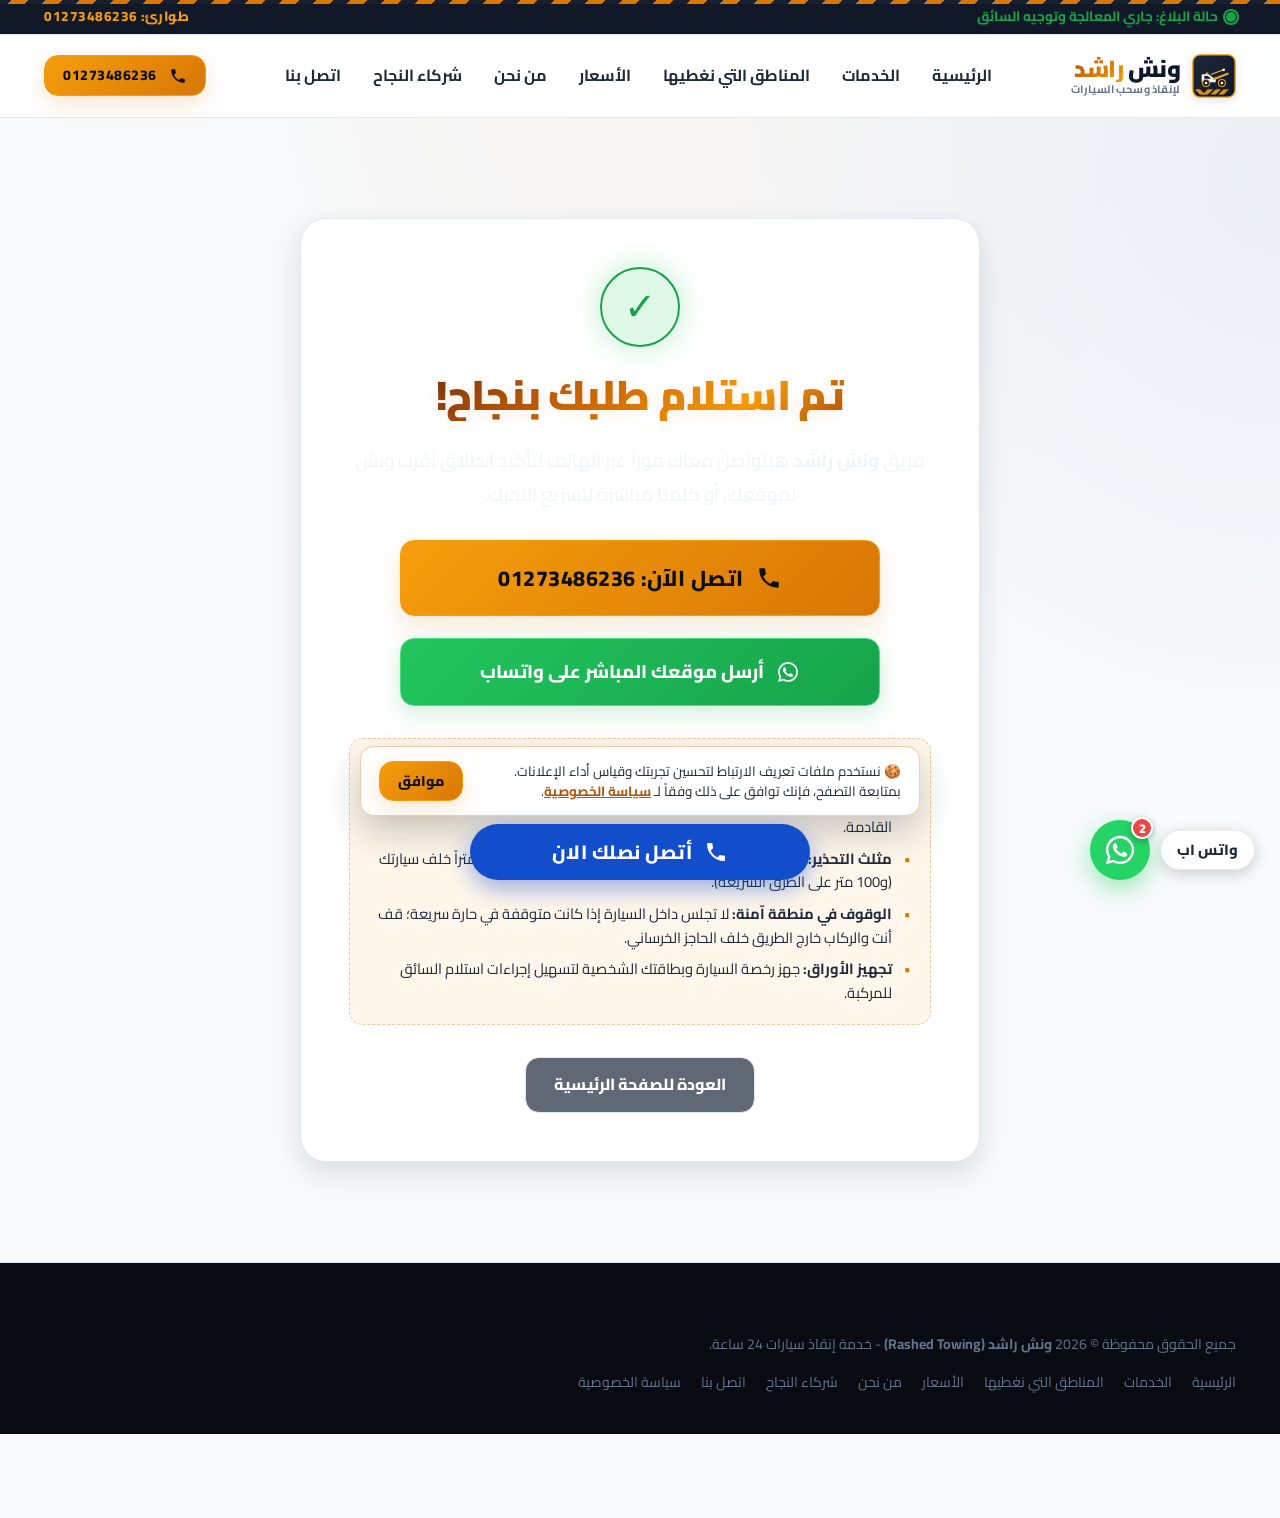
<file: thank-you.html>
<!DOCTYPE html>
<html lang="ar" dir="rtl">
<head>
    <!-- Google tag (gtag.js) with Consent Mode v2 -->
  <script async src="https://www.googletagmanager.com/gtag/js?id=AW-18495850150"></script>
  <script>
    window.dataLayer = window.dataLayer || [];
    function gtag(){dataLayer.push(arguments);}

    // Google Consent Mode v2 Defaults
    gtag('consent', 'default', {
      'ad_storage': 'granted',
      'ad_user_data': 'granted',
      'ad_personalization': 'granted',
      'analytics_storage': 'granted'
    });

    gtag('js', new Date());
    gtag('config', 'AW-18495850150');
  </script>

<!-- Google Ads Click-to-Call Conversion Event Snippet -->
  <script>
  function gtag_report_conversion(url) {
    var callback = function () {
      if (typeof(url) != 'undefined') {
        window.location = url;
      }
    };
    gtag('event', 'conversion', {
        'send_to': 'AW-18495850150/YXM-COfVjpIdEKaNwfNE',
        'value': 1.0,
        'currency': 'EGP',
        'event_callback': callback
    });
    return false;
  }
  </script>
  <script>
    window.dataLayer = window.dataLayer || [];
    function gtag(){dataLayer.push(arguments);}
    gtag('js', new Date());

    gtag('config', 'AW-18495850150');
  </script>

<!-- Google Ads Click-to-Call Conversion Event Snippet -->
  <script>
  function gtag_report_conversion(url) {
    var callback = function () {
      if (typeof(url) != 'undefined') {
        window.location = url;
      }
    };
    gtag('event', 'conversion', {
        'send_to': 'AW-18495850150/YXM-COfVjpIdEKaNwfNE',
        'value': 1.0,
        'currency': 'EGP',
        'event_callback': callback
    });
    return false;
  }
  </script>

  <meta charset="UTF-8">
  <meta name="viewport" content="width=device-width, initial-scale=1.0">
  <meta http-equiv="X-UA-Compatible" content="IE=edge">
  
  <title>تم استلام طلبك بنجاح | ونش راشد لإنقاذ السيارات | 01273486236</title>
  <meta name="description" content="تم استلام طلب ونش الإنقاذ بنجاح. فريق ونش راشد يقوم بتوجيه أقرب ونش إليك الآن. للاتصال الفوري المباشر: 01273486236.">
  <meta name="robots" content="noindex, nofollow">

  <!-- Favicon -->
  <link rel="icon" type="image/svg+xml" href="assets/images/favicon.svg">
  <link rel="apple-touch-icon" href="assets/images/favicon.svg">
  <meta name="theme-color" content="#0a0d14">

  <!-- Google Fonts: Cairo -->
  <link rel="preconnect" href="https://fonts.googleapis.com">
  <link rel="preconnect" href="https://fonts.gstatic.com" crossorigin>
  <link href="https://fonts.googleapis.com/css2?family=Cairo:wght@400;500;600;700;800;900&display=swap" rel="stylesheet">

  <link rel="stylesheet" href="assets/css/style.css">
  <script src="assets/js/main.js" defer></script>
</head>
<body class="hazard-stripe-top">

  <!-- Top Emergency Ticker -->
  <div style="background: #111827; border-bottom: 1px solid var(--border-subtle); padding: 6px 0; font-size: 0.85rem;">
    <div class="container" style="display: flex; justify-content: space-between; align-items: center; flex-wrap: wrap; gap: 8px;">
      <span class="status-indicator">
        <span class="status-dot"></span>
        حالة البلاغ: جاري المعالجة وتوجيه السائق
      </span>
      <a href="tel:01273486236" onclick="return gtag_report_conversion('tel:01273486236');" class="tnum" style="color: var(--amber-400); font-weight: 800;">
        طوارئ: 01273486236
      </a>
    </div>
  </div>

  <!-- Header -->
  <header class="site-header" id="siteHeader">
    <div class="container">
      <div class="header-inner">
        <a href="index.html" class="brand-logo" aria-label="الصفحة الرئيسية لونش راشد">
          <div class="brand-emblem">
            <svg viewBox="0 0 100 100" fill="none" xmlns="http://www.w3.org/2000/svg" aria-hidden="true">
              <defs>
                <linearGradient id="charcoalGradH" x1="0%" y1="0%" x2="100%" y2="100%">
                  <stop offset="0%" stop-color="#1e293b"/>
                  <stop offset="100%" stop-color="#0f172a"/>
                </linearGradient>
                <linearGradient id="amberGradH" x1="0%" y1="0%" x2="100%" y2="100%">
                  <stop offset="0%" stop-color="#fbbf24"/>
                  <stop offset="100%" stop-color="#f59e0b"/>
                </linearGradient>
              </defs>
              <rect x="2" y="2" width="96" height="96" rx="16" fill="url(#charcoalGradH)" stroke="#f59e0b" stroke-width="3"/>
              <path d="M8 82 L18 92 H30 L18 80 H8 Z" fill="#f59e0b" opacity="0.9"/>
              <path d="M36 80 L24 92 H36 L48 80 H36 Z" fill="#f59e0b" opacity="0.9"/>
              <path d="M54 80 L42 92 H54 L66 80 H54 Z" fill="#f59e0b" opacity="0.9"/>
              <path d="M72 80 L60 92 H72 L84 80 H72 Z" fill="#f59e0b" opacity="0.9"/>
              <path d="M22 64 L22 46 L38 46 L48 54 L54 54 L54 64 Z" fill="#f8fafc"/>
              <path d="M28 50 L36 50 L44 56 L28 56 Z" fill="#0f172a"/>
              <polygon points="46,56 82,42 84,46 48,60" fill="url(#amberGradH)"/>
              <line x1="44" y1="46" x2="72" y2="36" stroke="#fbbf24" stroke-width="2.5" stroke-linecap="round"/>
              <circle cx="72" cy="36" r="3" fill="#f8fafc"/>
              <circle cx="32" cy="66" r="8" fill="#0f172a" stroke="#f59e0b" stroke-width="2.5"/>
              <circle cx="32" cy="66" r="3" fill="#f8fafc"/>
              <circle cx="68" cy="66" r="8" fill="#0f172a" stroke="#f59e0b" stroke-width="2.5"/>
              <circle cx="68" cy="66" r="3" fill="#f8fafc"/>
              <polygon points="32,42 38,42 36,46 30,46" fill="#f59e0b"/>
            </svg>
          </div>
          <div class="brand-text">
            <span class="brand-name">ونش <span class="brand-gold">راشد</span></span>
            <span class="brand-tagline">لإنقاذ وسحب السيارات</span>
          </div>
        </a>

        <nav class="nav-desktop">
          <a href="index.html" class="nav-link">الرئيسية</a>
          <a href="services.html" class="nav-link">الخدمات</a>
          <a href="areas.html" class="nav-link">المناطق التي نغطيها</a>
          <a href="pricing.html" class="nav-link">الأسعار</a>
          <a href="about.html" class="nav-link">من نحن</a>
          <a href="partner.html" class="nav-link">شركاء النجاح</a>
          <a href="contact.html" class="nav-link">اتصل بنا</a>
        </nav>

        <div class="header-actions">
          <a href="tel:01273486236" onclick="return gtag_report_conversion('tel:01273486236');" class="btn btn-primary btn-sm btn-pulse tnum" aria-label="اتصل الآن على 01273486236">
            <svg width="18" height="18" viewBox="0 0 24 24" fill="currentColor"><path d="M6.62 10.79a15.053 15.053 0 006.59 6.59l2.2-2.2a1 1 0 011.01-.24c1.12.37 2.33.57 3.58.57a1 1 0 011 1V20a1 1 0 01-1 1A17 17 0 013 4a1 1 0 011-1h3.5a1 1 0 011 1c0 1.25.2 2.46.57 3.58a1 1 0 01-.24 1.01l-2.21 2.2z"/></svg>
            <span>01273486236</span>
          </a>

          <button class="mobile-toggle" id="mobileToggle" aria-label="فتح القائمة" aria-expanded="false">
            <span class="icon-hamburger" aria-hidden="true">
              <svg viewBox="0 0 24 24" fill="none" stroke="currentColor" stroke-width="2.2"><path d="M4 6h16M4 12h16M4 18h16"/></svg>
            </span>
            <span class="icon-close" aria-hidden="true">
              <svg viewBox="0 0 24 24" fill="none" stroke="currentColor" stroke-width="2.5"><path d="M18 6L6 18M6 6l12 12"/></svg>
            </span>
          </button>
        </div>
      </div>
    </div>

    <!-- Mobile Drawer -->
    <div class="mobile-drawer" id="mobileDrawer">
      <nav class="mobile-menu-links">
        <a href="index.html" class="nav-link">الرئيسية</a>
        <a href="services.html" class="nav-link">الخدمات</a>
        <a href="areas.html" class="nav-link">المناطق التي نغطيها</a>
        <a href="pricing.html" class="nav-link">الأسعار</a>
        <a href="about.html" class="nav-link">من نحن</a>
        <a href="partner.html" class="nav-link">شركاء النجاح</a>
        <a href="contact.html" class="nav-link">اتصل بنا</a>
        <a href="privacy-policy.html" class="nav-link">سياسة الخصوصية</a>
      </nav>
      <div class="mobile-drawer-cta">
        <a href="tel:01273486236" onclick="return gtag_report_conversion('tel:01273486236');" class="btn btn-primary btn-block tnum">اتصال مباشر: 01273486236</a>
        <a href="https://wa.me/201273486236?text=مرحباً%20ونش%20راشد،%20أحتاج%20ونش%20إنقاذ" target="_blank" rel="noopener" class="btn btn-whatsapp btn-block">محادثة واتساب</a>
      </div>
    </div>
  </header>
  <!-- Mobile Drawer Backdrop -->
  <div class="mobile-drawer-backdrop" id="mobileBackdrop" aria-hidden="true"></div>

  <!-- Thank You Content -->
  <main class="confirmation-section">
    <div class="container">
      <div class="confirmation-card">
        
        <!-- Big Animated Success Badge -->
        <div class="confirmation-icon-glow">
          ✓
        </div>

        <h1 class="text-gold-gradient" style="font-size: clamp(1.8rem, 3.5vw, 2.6rem); ">
          تم استلام طلبك بنجاح!
        </h1>

        <div style="font-size: 1.2rem; color: #f1f5f9; line-height: 1.8; max-width: 600px;">
          فريق <strong>ونش راشد</strong> هيتواصل معاك فوراً عبر الهاتف لتأكيد انطلاق أقرب ونش لموقعك، أو كلمنا مباشرة لتسريع التحرك:
        </div>

        <!-- Phone Direct Highlight Button -->
        <div style="width: 100%; max-width: 480px; margin-top: 6px;">
          <a href="tel:01273486236" onclick="return gtag_report_conversion('tel:01273486236');" class="btn btn-primary btn-lg btn-pulse tnum" style="width: 100%; font-size: 1.35rem; padding: 20px;">
            <svg width="26" height="26" viewBox="0 0 24 24" fill="currentColor"><path d="M6.62 10.79a15.053 15.053 0 006.59 6.59l2.2-2.2a1 1 0 011.01-.24c1.12.37 2.33.57 3.58.57a1 1 0 011 1V20a1 1 0 01-1 1A17 17 0 013 4a1 1 0 011-1h3.5a1 1 0 011 1c0 1.25.2 2.46.57 3.58a1 1 0 01-.24 1.01l-2.21 2.2z"/></svg>
            <span>اتصل الآن: 01273486236</span>
          </a>
        </div>

        <!-- WhatsApp Quick Pin Button -->
        <div style="width: 100%; max-width: 480px;">
          <a href="https://wa.me/201273486236?text=مرحباً%20ونش%20راشد،%20أنا%20سجلت%20طلب%20ونش%20أونلاين%20وده%20موقعي%20الحالي:" target="_blank" rel="noopener" class="btn btn-whatsapp btn-lg" style="width: 100%;">
            <svg width="24" height="24" viewBox="0 0 24 24" fill="currentColor"><path d="M12.04 2c-5.46 0-9.91 4.45-9.91 9.91 0 1.75.46 3.45 1.32 4.95L2.05 22l5.25-1.38c1.45.79 3.08 1.21 4.74 1.21 5.46 0 9.91-4.45 9.91-9.91 0-2.65-1.03-5.14-2.9-7.01A9.816 9.816 0 0012.04 2zm0 18.15c-1.48 0-2.93-.4-4.2-1.15l-.3-.18-3.12.82.83-3.04-.2-.31a8.19 8.19 0 01-1.26-4.38c0-4.54 3.7-8.24 8.25-8.24 2.2 0 4.27.86 5.82 2.42a8.18 8.18 0 012.41 5.83c.01 4.54-3.68 8.23-8.23 8.23zm4.52-6.17c-.25-.12-1.47-.72-1.7-.81-.23-.08-.4-.12-.57.12-.17.25-.66.81-.81.98-.15.17-.3.19-.55.07-.25-.12-1.05-.39-2-1.23-.74-.66-1.24-1.47-1.39-1.72-.15-.25-.02-.38.11-.5.11-.11.25-.29.37-.43.12-.14.17-.25.25-.41.08-.17.04-.31-.02-.43-.06-.12-.57-1.37-.78-1.88-.2-.49-.41-.43-.57-.44h-.48c-.17 0-.44.06-.67.31-.23.25-.88.86-.88 2.1 0 1.24.9 2.44 1.03 2.61.12.17 1.78 2.71 4.3 3.8.6.26 1.07.41 1.44.53.61.19 1.16.17 1.6.1 1.49-.07 1.47-.61 1.68-.85.21-.24.21-.45.15-.57-.06-.13-.23-.2-.48-.32z"/></svg>
            <span>أرسل موقعك المباشر على واتساب</span>
          </a>
        </div>

        <!-- Safety Guidelines While Waiting -->
        <div class="safety-tips-box">
          <h4>
            <span>⚠️</span>
            إرشادات السلامة الهامة أثناء انتظار وصول الونش:
          </h4>
          <ul>
            <li><strong>تأمين السيارة:</strong> قم بتشغيل أضواء الانتظار الرباعية (Hazard Lights) فوراً لتنبيه المركبات القادمة.</li>
            <li><strong>مثلث التحذير:</strong> ضع مثلث العاكس الفسفوري على مسافة لا تقل عن 50 متراً خلف سيارتك (و100 متر على الطرق السريعة).</li>
            <li><strong>الوقوف في منطقة آمنة:</strong> لا تجلس داخل السيارة إذا كانت متوقفة في حارة سريعة؛ قف أنت والركاب خارج الطريق خلف الحاجز الخرساني.</li>
            <li><strong>تجهيز الأوراق:</strong> جهز رخصة السيارة وبطاقتك الشخصية لتسهيل إجراءات استلام السائق للمركبة.</li>
          </ul>
        </div>

        <div style="margin-top: 10px;">
          <a href="index.html" class="btn btn-secondary">العودة للصفحة الرئيسية</a>
        </div>

      </div>
    </div>
  </main>

  <!-- Sticky Mobile Emergency Floating Bar -->
  <!-- Floating Communication Widgets (WhatsApp & Call) -->
  <aside class="floating-actions-dock" aria-label="أزرار التواصل السريع">
    <!-- Desktop Floating Call Widget -->
    <a href="tel:01273486236" onclick="return gtag_report_conversion('tel:01273486236');" class="floating-call-widget tnum" title="اتصل بونش راشد 01273486236">
      <div class="floating-call-btn">
        <svg viewBox="0 0 24 24"><path d="M6.62 10.79a15.053 15.053 0 006.59 6.59l2.2-2.2a1 1 0 011.01-.24c1.12.37 2.33.57 3.58.57a1 1 0 011 1V20a1 1 0 01-1 1A17 17 0 013 4a1 1 0 011-1h3.5a1 1 0 011 1c0 1.25.2 2.46.57 3.58a1 1 0 01-.24 1.01l-2.21 2.2z"/></svg>
      </div>
      <span class="floating-call-label">أتصل نصلك الان</span>
    </a>

    <!-- Floating WhatsApp Widget with Badge & Pill -->
    <a href="https://wa.me/201273486236?text=مرحباً%20ونش%20راشد،%20أنا%20عطلان%20ومحتاج%20ونش%20إنقاذ%20سريع" target="_blank" rel="noopener" class="floating-whatsapp-widget" title="تواصل عبر واتساب">
      <div class="floating-whatsapp-btn">
        <svg viewBox="0 0 24 24"><path d="M12.04 2c-5.46 0-9.91 4.45-9.91 9.91 0 1.75.46 3.45 1.32 4.95L2.05 22l5.25-1.38c1.45.79 3.08 1.21 4.74 1.21 5.46 0 9.91-4.45 9.91-9.91 0-2.65-1.03-5.14-2.9-7.01A9.816 9.816 0 0012.04 2zm0 18.15c-1.48 0-2.93-.4-4.2-1.15l-.3-.18-3.12.82.83-3.04-.2-.31a8.19 8.19 0 01-1.26-4.38c0-4.54 3.7-8.24 8.25-8.24 2.2 0 4.27.86 5.82 2.42a8.18 8.18 0 012.41 5.83c.01 4.54-3.68 8.23-8.23 8.23zm4.52-6.17c-.25-.12-1.47-.72-1.7-.81-.23-.08-.4-.12-.57.12-.17.25-.66.81-.81.98-.15.17-.3.19-.55.07-.25-.12-1.05-.39-2-1.23-.74-.66-1.24-1.47-1.39-1.72-.15-.25-.02-.38.11-.5.11-.11.25-.29.37-.43.12-.14.17-.25.25-.41.08-.17.04-.31-.02-.43-.06-.12-.57-1.37-.78-1.88-.2-.49-.41-.43-.57-.44h-.48c-.17 0-.44.06-.67.31-.23.25-.88.86-.88 2.1 0 1.24.9 2.44 1.03 2.61.12.17 1.78 2.71 4.3 3.8.6.26 1.07.41 1.44.53.61.19 1.16.17 1.6.1 1.49-.07 1.47-.61 1.68-.85.21-.24.21-.45.15-.57-.06-.13-.23-.2-.48-.32z"/></svg>
        <span class="floating-whatsapp-badge">2</span>
      </div>
      <span class="floating-whatsapp-label">واتس اب</span>
    </a>
  </aside>

  <!-- Mobile Fixed Call Button (Winch Alamir Style) -->
  <a href="tel:01273486236" onclick="return gtag_report_conversion('tel:01273486236');" class="wp-call-button tnum" aria-label="اتصل الآن بونش راشد 01273486236">
    <svg viewBox="0 0 24 24"><path d="M6.62 10.79a15.053 15.053 0 006.59 6.59l2.2-2.2a1 1 0 011.01-.24c1.12.37 2.33.57 3.58.57a1 1 0 011 1V20a1 1 0 01-1 1A17 17 0 013 4a1 1 0 011-1h3.5a1 1 0 011 1c0 1.25.2 2.46.57 3.58a1 1 0 01-.24 1.01l-2.21 2.2z"/></svg>
    <span>أتصل نصلك الان</span>
  </a>

  <!-- Site Footer -->
  <footer class="site-footer">
    <div class="container">
      <div class="footer-bottom" style="border: none; padding-top: 0;">
        <div>
          جميع الحقوق محفوظة &copy; 2026 <strong>ونش راشد (Rashed Towing)</strong> - خدمة إنقاذ سيارات 24 ساعة.
        </div>
        <div class="footer-bottom-links">
          <a href="index.html">الرئيسية</a>
          <a href="services.html">الخدمات</a>
          <a href="areas.html">المناطق التي نغطيها</a>
          <a href="pricing.html">الأسعار</a>
          <a href="about.html">من نحن</a>
          <a href="partner.html">شركاء النجاح</a>
          <a href="contact.html">اتصل بنا</a>
          <a href="privacy-policy.html">سياسة الخصوصية</a>
        </div>
      </div>
    </div>
  </footer>

  <!-- Cookie Consent Banner (Google Consent Mode v2) -->
  <div class="cookie-consent-banner" id="cookieConsentBanner" style="display: none;" role="dialog" aria-label="إشعار ملفات تعريف الارتباط">
    <div class="cookie-consent-container">
      <div class="cookie-consent-text">
        <span>🍪 نستخدم ملفات تعريف الارتباط لتحسين تجربتك وقياس أداء الإعلانات. بمتابعة التصفح، فإنك توافق على ذلك وفقاً لـ <a href="privacy-policy.html">سياسة الخصوصية</a>.</span>
      </div>
      <div class="cookie-consent-actions">
        <button type="button" class="btn btn-primary btn-sm" id="acceptConsentBtn">موافق</button>
      </div>
    </div>
  </div>

</body>
</html>
</file>
<file: assets/css/style.css>
/* ==========================================================================
   ونش راشد (Rashed Towing Service) - Master Stylesheet
   Design Philosophy: Dark Slate / Industrial Premium / High-Contrast Warning Accents
   Language: Arabic (RTL Native)
   ========================================================================== */

/* --------------------------------------------------------------------------
   1. CSS Custom Properties / Variables
   -------------------------------------------------------------------------- */
:root {
  /* Clean, Bright, Uplifting Theme Palette (Winch Alamir / Modern Automotive Style) */
  --bg-dark-900: #f8fafc;        /* Main Page Background (Soft Off-White) */
  --bg-dark-800: #ffffff;        /* Primary Section / Container Surface */
  --bg-dark-700: #f1f5f9;        /* Subtle Contrast Surface */
  --bg-dark-600: #e2e8f0;        /* Subtle Divider / Section Alt */
  --bg-card: #ffffff;            /* Clean White Card Surface */
  --bg-card-hover: #f8fafc;
  --bg-glass: rgba(255, 255, 255, 0.95); /* Frosted Header Glass */

  /* Primary Warning & Brand Accents */
  --amber-500: #d97706;          /* Deep readable amber/gold */
  --amber-400: #f59e0b;          /* Vibrant amber */
  --amber-600: #b45309;          /* Deep bronze */
  --amber-glow: rgba(217, 119, 6, 0.12);
  --amber-glow-strong: rgba(217, 119, 6, 0.22);

  /* Functional Status Colors */
  --green-whatsapp: #16a34a;
  --green-whatsapp-hover: #15803d;
  --green-glow: rgba(22, 163, 74, 0.2);
  --red-emergency: #dc2626;
  --red-emergency-hover: #b91c1c;

  /* Typography Colors (High Contrast on White) */
  --text-white: #ffffff;         /* Only on dark buttons/badges */
  --text-primary: #0f172a;       /* Deep Slate Navy (Primary Headings & Bold) */
  --text-secondary: #1e293b;     /* Slate (Body Text & Descriptions) */
  --text-muted: #64748b;         /* Muted Slate (Meta & Subtext) */
  --text-amber: #b45309;         /* High-contrast amber text */

  /* Borders & Dividers */
  --border-subtle: #e2e8f0;      /* Clean crisp light border */
  --border-card: #e2e8f0;        /* Card border */
  --border-amber: rgba(217, 119, 6, 0.35);
  --border-amber-active: #d97706;

  /* Spacing & Layout */
  --container-max: 1240px;
  --header-height: 82px;
  --mobile-bar-height: 74px;
  --radius-sm: 8px;
  --radius-md: 14px;
  --radius-lg: 20px;
  --radius-xl: 26px;
  --radius-pill: 9999px;

  /* Shadows (Soft & Modern Elevation) */
  --shadow-sm: 0 1px 3px rgba(0, 0, 0, 0.05), 0 1px 2px rgba(0, 0, 0, 0.03);
  --shadow-md: 0 4px 16px rgba(15, 23, 42, 0.08);
  --shadow-lg: 0 12px 30px rgba(15, 23, 42, 0.12);
  --shadow-amber: 0 8px 24px rgba(217, 119, 6, 0.18);
  --shadow-whatsapp: 0 8px 24px rgba(22, 163, 74, 0.18);

  /* Transitions */
  --transition-fast: 0.18s ease-in-out;
  --transition-normal: 0.3s cubic-bezier(0.4, 0, 0.2, 1);
  --transition-spring: 0.4s cubic-bezier(0.175, 0.885, 0.32, 1.275);
}

/* --------------------------------------------------------------------------
   2. Reset & Base Styles
   -------------------------------------------------------------------------- */
*, *::before, *::after {
  box-sizing: border-box;
  margin: 0;
  padding: 0;
}

html {
  font-family: 'Cairo', system-ui, -apple-system, BlinkMacSystemFont, "Segoe UI", Roboto, sans-serif;
  font-size: 16px;
  line-height: 1.6;
  scroll-behavior: smooth;
  -webkit-font-smoothing: antialiased;
  -moz-osx-font-smoothing: grayscale;
  background-color: var(--bg-dark-900);
  color: var(--text-primary);
  direction: rtl;
  text-align: right;
}

body {
  min-height: 100vh;
  display: flex;
  flex-direction: column;
  overflow-x: hidden;
  background-color: var(--bg-dark-900);
  background-image: 
    radial-gradient(ellipse at 50% 0%, rgba(217, 119, 6, 0.04) 0%, transparent 60%),
    radial-gradient(circle at 100% 20%, rgba(226, 232, 240, 0.6) 0%, transparent 40%);
  background-attachment: fixed;
}

/* Custom Scrollbar */
::-webkit-scrollbar {
  width: 10px;
}
::-webkit-scrollbar-track {
  background: var(--bg-dark-900);
}
::-webkit-scrollbar-thumb {
  background: var(--bg-dark-600);
  border-radius: 5px;
  border: 2px solid var(--bg-dark-900);
}
::-webkit-scrollbar-thumb:hover {
  background: var(--amber-500);
}

::selection {
  background: var(--amber-500);
  color: var(--bg-dark-900);
}

img, svg, video {
  max-width: 100%;
  height: auto;
  display: block;
}

a {
  color: inherit;
  text-decoration: none;
  transition: color var(--transition-fast);
}

button, input, select, textarea {
  font-family: inherit;
  font-size: inherit;
  color: inherit;
}

ul, ol {
  list-style: none;
}

/* Tabular numbers for phone numbers, metrics */
.tnum {
  font-feature-settings: "tnum";
  letter-spacing: 0.5px;
}

/* Accessibility Skip Link */
.skip-link {
  position: absolute;
  top: -100px;
  right: 20px;
  background: var(--amber-500);
  color: var(--bg-dark-900);
  padding: 12px 20px;
  font-weight: 800;
  border-radius: var(--radius-sm);
  z-index: 99999;
  transition: top var(--transition-fast);
}
.skip-link:focus {
  top: 20px;
}

/* --------------------------------------------------------------------------
   3. Typography & Utility Classes
   -------------------------------------------------------------------------- */
h1, h2, h3, h4, h5, h6 {
  font-weight: 800;
  line-height: 1.25;
  color: var(--text-primary);
  letter-spacing: -0.02em;
}

h1 { font-size: clamp(2rem, 4.5vw, 3.25rem); }
h2 { font-size: clamp(1.6rem, 3.2vw, 2.4rem); }
h3 { font-size: clamp(1.25rem, 2.4vw, 1.6rem); }
h4 { font-size: 1.15rem; }

p {
  color: #1e293b;
  line-height: 1.8;
  font-weight: 500;
}

.text-amber { color: var(--amber-400); }
.text-white { color: var(--text-white); }
.text-muted { color: var(--text-muted); }
.text-green { color: var(--green-whatsapp); }

.bg-dark-800 { background-color: var(--bg-dark-800); }
.bg-dark-900 { background-color: var(--bg-dark-900); }

.container {
  width: 100%;
  max-width: var(--container-max);
  margin-left: auto;
  margin-right: auto;
  padding-left: 24px;
  padding-right: 24px;
}

.section-padding {
  padding-top: 90px;
  padding-bottom: 90px;
}
@media (max-width: 768px) {
  .section-padding {
    padding-top: 60px;
    padding-bottom: 60px;
  }
}

.section-header {
  text-align: center;
  max-width: 760px;
  margin: 0 auto 56px;
}
.section-header .section-tag {
  display: inline-flex;
  align-items: center;
  gap: 8px;
  background: rgba(245, 158, 11, 0.12);
  border: 1px solid var(--border-amber);
  color: var(--amber-400);
  font-size: 0.85rem;
  font-weight: 700;
  padding: 6px 16px;
  border-radius: var(--radius-pill);
  margin-bottom: 16px;
  text-transform: uppercase;
}
.section-header h2 {
  margin-bottom: 14px;
}
.section-header p {
  font-size: 1.05rem;
  color: var(--text-secondary);
}

/* Hazard Warning Stripe Micro-Accents */
.hazard-stripe-top {
  position: relative;
}
.hazard-stripe-top::before {
  content: "";
  position: absolute;
  top: 0;
  left: 0;
  right: 0;
  height: 4px;
  background: repeating-linear-gradient(
    -45deg,
    var(--amber-500),
    var(--amber-500) 12px,
    #171f2c 12px,
    #171f2c 24px
  );
  z-index: 2;
}

/* --------------------------------------------------------------------------
   4. Tactile Buttons & CTAs
   -------------------------------------------------------------------------- */
.btn {
  display: inline-flex;
  align-items: center;
  justify-content: center;
  gap: 12px;
  font-weight: 800;
  font-size: 1rem;
  padding: 14px 28px;
  border-radius: var(--radius-md);
  border: 1px solid transparent;
  cursor: pointer;
  transition: all var(--transition-normal);
  text-align: center;
  white-space: nowrap;
  user-select: none;
  position: relative;
  overflow: hidden;
}

/* Primary Warning Amber Button (Phone / Emergency Action) */
.btn-primary {
  background: linear-gradient(135deg, var(--amber-400) 0%, var(--amber-500) 100%);
  color: #0b0f17;
  border-color: var(--amber-400);
  box-shadow: var(--shadow-amber);
}
.btn-primary:hover {
  background: linear-gradient(135deg, #fcd34d 0%, var(--amber-400) 100%);
  transform: translateY(-2px);
  box-shadow: 0 12px 32px rgba(245, 158, 11, 0.4);
  color: #000000;
}
.btn-primary:active {
  transform: translateY(1px);
}

/* Pulsing Call Button Animation */
.btn-pulse {
  animation: callGlow 2.2s infinite;
}
@keyframes callGlow {
  0% { box-shadow: 0 0 0 0 rgba(245, 158, 11, 0.6); }
  70% { box-shadow: 0 0 0 16px rgba(245, 158, 11, 0); }
  100% { box-shadow: 0 0 0 0 rgba(245, 158, 11, 0); }
}

/* WhatsApp Emerald Green Button */
.btn-whatsapp {
  background: linear-gradient(135deg, #22c55e 0%, #16a34a 100%);
  color: #ffffff;
  border-color: #4ade80;
  box-shadow: var(--shadow-whatsapp);
}
.btn-whatsapp:hover {
  background: linear-gradient(135deg, #34d399 0%, #22c55e 100%);
  transform: translateY(-2px);
  box-shadow: 0 12px 32px rgba(34, 197, 94, 0.4);
  color: #ffffff;
}

/* Secondary Ghost / Industrial Outline Button */
.btn-secondary {
  background: rgba(30, 41, 59, 0.7);
  color: var(--text-white);
  border: 1px solid var(--border-card);
  backdrop-filter: blur(8px);
}
.btn-secondary:hover {
  background: rgba(45, 55, 72, 0.9);
  border-color: var(--amber-500);
  color: var(--amber-400);
  transform: translateY(-2px);
}

/* Button Sizes */
.btn-lg {
  padding: 18px 34px;
  font-size: 1.15rem;
}
.btn-sm {
  padding: 8px 18px;
  font-size: 0.88rem;
}
.btn-block {
  width: 100%;
}

/* Status Indicator Dot (Green pulse) */
.status-indicator {
  display: inline-flex;
  align-items: center;
  gap: 8px;
  font-size: 0.85rem;
  font-weight: 700;
  color: var(--green-whatsapp);
}
.status-dot {
  width: 10px;
  height: 10px;
  background-color: var(--green-whatsapp);
  border-radius: 50%;
  display: inline-block;
  position: relative;
}
.status-dot::after {
  content: "";
  position: absolute;
  top: -3px;
  left: -3px;
  right: -3px;
  bottom: -3px;
  border-radius: 50%;
  border: 2px solid var(--green-whatsapp);
  animation: pulseRadar 1.8s infinite;
}
@keyframes pulseRadar {
  0% { transform: scale(0.8); opacity: 1; }
  100% { transform: scale(2.4); opacity: 0; }
}

/* --------------------------------------------------------------------------
   5. Sticky Header & Navigation
   -------------------------------------------------------------------------- */
.site-header {
  position: sticky;
  top: 0;
  width: 100%;
  z-index: 1000;
  background: var(--bg-glass);
  backdrop-filter: blur(14px);
  -webkit-backdrop-filter: blur(14px);
  border-bottom: 1px solid var(--border-subtle);
  transition: all var(--transition-normal);
}
.site-header.scrolled {
  background: #ffffff;
  border-bottom-color: var(--border-amber);
  box-shadow: var(--shadow-md);
}

.header-inner {
  display: flex;
  align-items: center;
  justify-content: space-between;
  height: var(--header-height);
  gap: 20px;
}

/* --------------------------------------------------------------------------
   Brand Logo (Unified Semantic Component - Zero Overlap Guaranteed)
   -------------------------------------------------------------------------- */
.brand-logo {
  display: inline-flex !important;
  align-items: center !important;
  gap: 12px !important;
  text-decoration: none !important;
  flex-shrink: 0;
  user-select: none;
  transition: opacity var(--transition-fast);
}
.brand-logo:hover {
  opacity: 0.92;
}

.brand-emblem {
  width: 44px;
  height: 44px;
  flex-shrink: 0;
  display: flex;
  align-items: center;
  justify-content: center;
  filter: drop-shadow(0 2px 5px rgba(0, 0, 0, 0.12));
}
.brand-emblem svg {
  width: 100%;
  height: 100%;
  display: block;
}

.brand-text {
  display: flex;
  flex-direction: column;
  justify-content: center;
  text-align: right;
  line-height: 1.15;
}
.brand-name {
  font-family: 'Cairo', system-ui, -apple-system, sans-serif;
  font-weight: 900;
  font-size: 1.45rem;
  color: #0f172a;
  letter-spacing: -0.5px;
  white-space: nowrap;
  line-height: 1.15;
}
.brand-name .brand-gold {
  color: #d97706;
  background: linear-gradient(135deg, #b45309 0%, #d97706 50%, #f59e0b 100%);
  -webkit-background-clip: text;
  -webkit-text-fill-color: transparent;
  display: inline-block;
}
.brand-tagline {
  font-family: 'Cairo', system-ui, -apple-system, sans-serif;
  font-weight: 700;
  font-size: 0.68rem;
  color: #64748b;
  letter-spacing: 0.2px;
  white-space: nowrap;
  margin-top: 1px;
}

/* Footer Contrast Variant */
.site-footer .brand-logo .brand-name {
  color: #ffffff !important;
}
.site-footer .brand-logo .brand-name .brand-gold {
  color: #fbbf24 !important;
  background: linear-gradient(135deg, #f59e0b 0%, #fbbf24 60%, #fef08a 100%) !important;
  -webkit-background-clip: text !important;
  -webkit-text-fill-color: transparent !important;
}
.site-footer .brand-logo .brand-tagline {
  color: #94a3b8 !important;
}

/* Mobile Responsive Logo Sizing */
@media (max-width: 576px) {
  .brand-logo {
    gap: 8px !important;
  }
  .brand-emblem {
    width: 38px !important;
    height: 38px !important;
  }
  .brand-name {
    font-size: 1.25rem !important;
  }
  .brand-tagline {
    font-size: 0.62rem !important;
  }
}

@media (max-width: 375px) {
  .brand-logo {
    gap: 6px !important;
  }
  .brand-emblem {
    width: 34px !important;
    height: 34px !important;
  }
  .brand-name {
    font-size: 1.15rem !important;
  }
  .brand-tagline {
    font-size: 0.58rem !important;
  }
}

.nav-desktop,
.nav-links {
  display: flex;
  align-items: center;
  gap: 32px;
}
.nav-link {
  font-weight: 700;
  font-size: 1rem;
  color: var(--text-secondary);
  position: relative;
  padding: 8px 0;
  transition: color var(--transition-fast);
}
.nav-link:hover, .nav-link.active {
  color: var(--amber-600);
}
.nav-link.active::after {
  content: "";
  position: absolute;
  bottom: 0;
  left: 0;
  right: 0;
  height: 3px;
  background: var(--amber-500);
  border-radius: 2px;
}

.header-actions {
  display: flex;
  align-items: center;
  gap: 16px;
}
.header-phone-box {
  display: flex;
  flex-direction: column;
  align-items: flex-end;
}
.header-phone-label {
  font-size: 0.72rem;
  color: var(--amber-400);
  font-weight: 700;
  display: flex;
  align-items: center;
  gap: 6px;
}
.header-phone-number {
  font-size: 1.25rem;
  font-weight: 900;
  color: var(--text-white);
  line-height: 1.2;
}

/* Mobile Nav Toggle Button */
.mobile-toggle {
  display: none;
  background: #f8fafc;
  border: 1.5px solid #cbd5e1;
  color: #0f172a;
  padding: 8px 12px;
  border-radius: var(--radius-sm);
  cursor: pointer;
  align-items: center;
  justify-content: center;
  transition: all 0.2s ease;
  position: relative;
  z-index: 1002;
  user-select: none;
  -webkit-tap-highlight-color: transparent;
}
.mobile-toggle:hover {
  background: #f1f5f9;
  border-color: var(--amber-500);
  color: var(--amber-600);
}
.mobile-toggle svg {
  width: 24px;
  height: 24px;
  stroke: #0f172a;
  display: block;
}
.mobile-toggle .icon-close {
  display: none;
}
.mobile-toggle .icon-hamburger {
  display: flex;
  align-items: center;
  justify-content: center;
}
.mobile-toggle.is-active {
  background: #fee2e2;
  border-color: #ef4444;
  color: #b91c1c;
}
.mobile-toggle.is-active svg {
  stroke: #b91c1c;
}
.mobile-toggle.is-active .icon-hamburger {
  display: none;
}
.mobile-toggle.is-active .icon-close {
  display: flex;
  align-items: center;
  justify-content: center;
}

/* Mobile Nav Drawer (Slide Down Smooth Menu) */
.mobile-drawer {
  display: none;
  background: #ffffff;
  border-bottom: 3px solid var(--amber-500);
  padding: 16px 20px 24px;
  box-shadow: 0 20px 40px rgba(15, 23, 42, 0.22);
  max-height: calc(100vh - 75px);
  overflow-y: auto;
  -webkit-overflow-scrolling: touch;
  overscroll-behavior: contain;
  position: relative;
  z-index: 1001;
}
.mobile-drawer.open {
  display: block !important;
  animation: slideDownMenu 0.22s cubic-bezier(0.16, 1, 0.3, 1);
}
@keyframes slideDownMenu {
  from { opacity: 0; transform: translateY(-10px); }
  to { opacity: 1; transform: translateY(0); }
}

/* Backdrop Overlay */
.mobile-drawer-backdrop {
  display: none;
  position: fixed;
  top: 0;
  left: 0;
  right: 0;
  bottom: 0;
  background: rgba(15, 23, 42, 0.55);
  backdrop-filter: blur(2px);
  -webkit-backdrop-filter: blur(2px);
  z-index: 999;
}
.mobile-drawer-backdrop.active {
  display: block !important;
}
  to { opacity: 1; transform: translateY(0); }
}
.mobile-menu-links {
  display: flex;
  flex-direction: column;
  gap: 6px;
  margin-bottom: 16px;
}
.mobile-menu-links .nav-link {
  font-size: 1.05rem;
  font-weight: 700;
  color: #0f172a;
  padding: 12px 16px;
  min-height: 48px;
  border-radius: 8px;
  border-bottom: 1px solid #f1f5f9;
  border-right: 4px solid transparent;
  display: flex;
  align-items: center;
  justify-content: space-between;
  transition: all 0.15s ease;
  text-decoration: none;
}
.mobile-menu-links .nav-link::after {
  content: "‹";
  font-size: 1.3rem;
  color: #94a3b8;
  font-weight: 400;
}
.mobile-menu-links .nav-link:hover,
.mobile-menu-links .nav-link.active {
  background: #fffbeb;
  color: var(--amber-600);
  border-color: #fde68a;
  border-right-color: var(--amber-500);
}
.mobile-menu-links .nav-link.active::after {
  color: var(--amber-600);
}
.mobile-drawer-cta {
  display: flex;
  flex-direction: column;
  gap: 10px;
  padding-top: 8px;
}

@media (max-width: 991px) {
  .nav-desktop,
  .nav-links {
    display: none !important;
  }
  .mobile-toggle {
    display: flex !important;
  }
  .header-phone-box {
    display: none !important;
  }
}

/* --------------------------------------------------------------------------
   6. Hero Section (Urgent, High Conversion)
   -------------------------------------------------------------------------- */
.hero-section {
  position: relative;
  padding-top: 60px;
  padding-bottom: 90px;
  overflow: hidden;
  border-bottom: 1px solid var(--border-subtle);
}
.hero-bg-accent {
  position: absolute;
  top: 10%;
  right: -5%;
  width: 500px;
  height: 500px;
  background: radial-gradient(circle, rgba(245, 158, 11, 0.12) 0%, transparent 70%);
  filter: blur(80px);
  pointer-events: none;
  z-index: 0;
}

.hero-grid {
  display: grid;
  grid-template-columns: 1.15fr 0.85fr;
  gap: 50px;
  align-items: center;
  position: relative;
  z-index: 1;
}

.hero-content {
  display: flex;
  flex-direction: column;
  gap: 20px;
}

.hero-emergency-badge {
  display: inline-flex;
  align-items: center;
  gap: 12px;
  background: rgba(239, 68, 68, 0.14);
  border: 1px solid rgba(239, 68, 68, 0.4);
  color: #fca5a5;
  padding: 8px 18px;
  border-radius: var(--radius-pill);
  font-size: 0.9rem;
  font-weight: 800;
  width: fit-content;
}
.hero-emergency-badge .badge-icon {
  display: flex;
  align-items: center;
  justify-content: center;
  width: 22px;
  height: 22px;
  background: var(--red-emergency);
  border-radius: 50%;
  color: #fff;
  font-size: 0.8rem;
}

.hero-title, .text-gold-gradient, h1.golden-heading {
  font-size: clamp(2.2rem, 5vw, 3.6rem);
  font-weight: 900;
  line-height: 1.25;
  color: #b45309;
  background: linear-gradient(135deg, #78350f 0%, #b45309 25%, #d97706 50%, #f59e0b 75%, #b45309 100%);
  -webkit-background-clip: text;
  -webkit-text-fill-color: transparent;
  display: inline-block;
  text-shadow: 0 2px 14px rgba(217, 119, 6, 0.12);
}

.hero-title .highlight {
  color: #d97706;
  background: linear-gradient(135deg, #b45309 0%, #d97706 40%, #f59e0b 80%, #b45309 100%);
  -webkit-background-clip: text;
  -webkit-text-fill-color: transparent;
  display: inline-block;
  position: relative;
  text-decoration: underline;
  text-decoration-color: rgba(245, 158, 11, 0.45);
  text-underline-offset: 8px;
}

.hero-description {
  font-size: 1.18rem;
  color: #1e293b;
  line-height: 1.8;
  max-width: 620px;
}

.hero-actions-container {
  display: flex;
  flex-direction: column;
  gap: 14px;
  margin-top: 10px;
}

.hero-buttons-row {
  display: flex;
  flex-wrap: wrap;
  gap: 16px;
}

.hero-buttons-row .btn {
  flex: 1 1 240px;
}

.hero-whatsapp-subnote {
  display: flex;
  align-items: center;
  gap: 10px;
  font-size: 0.92rem;
  color: #475569;
}
.hero-whatsapp-subnote svg {
  color: var(--green-whatsapp);
  flex-shrink: 0;
}

/* Hero Key Metric Badges */
.hero-metrics-grid {
  display: grid;
  grid-template-columns: repeat(4, 1fr);
  gap: 16px;
  margin-top: 24px;
  padding-top: 24px;
  border-top: 1px solid var(--border-subtle);
}
.hero-metric-item {
  display: flex;
  flex-direction: column;
  gap: 4px;
}
.hero-metric-val {
  font-size: 1.45rem;
  font-weight: 900;
  color: var(--amber-400);
}
.hero-metric-label {
  font-size: 0.82rem;
  color: var(--text-secondary);
  font-weight: 600;
  line-height: 1.3;
}

/* Hero Media Visual Card */
.hero-media-wrapper {
  position: relative;
}
.hero-image-card {
  position: relative;
  border-radius: var(--radius-lg);
  overflow: hidden;
  border: 1px solid var(--border-card);
  box-shadow: var(--shadow-lg);
  background: var(--bg-dark-800);
}
.hero-image-card img {
  width: 100%;
  height: 480px;
  object-fit: cover;
  transition: transform 0.5s ease;
}
.hero-image-card:hover img {
  transform: scale(1.02);
}

.hero-media-overlay {
  position: absolute;
  bottom: 0;
  left: 0;
  right: 0;
  padding: 24px;
  background: linear-gradient(180deg, transparent 0%, rgba(10, 13, 20, 0.95) 100%);
  display: flex;
  justify-content: space-between;
  align-items: flex-end;
}
.hero-floating-badge {
  background: rgba(16, 21, 32, 0.9);
  backdrop-filter: blur(10px);
  border: 1px solid var(--border-amber);
  border-radius: var(--radius-md);
  padding: 12px 18px;
  display: flex;
  align-items: center;
  gap: 12px;
}
.hero-floating-badge .icon-box {
  width: 40px;
  height: 40px;
  border-radius: var(--radius-sm);
  background: var(--amber-500);
  color: var(--bg-dark-900);
  display: flex;
  align-items: center;
  justify-content: center;
  font-weight: 900;
}
.hero-floating-badge .badge-text h4 {
  font-size: 0.95rem;
  margin-bottom: 2px;
}
.hero-floating-badge .badge-text p {
  font-size: 0.8rem;
  color: var(--text-secondary);
  margin: 0;
}

@media (max-width: 991px) {
  .hero-grid {
    grid-template-columns: 1fr;
    gap: 40px;
  }
  .hero-metrics-grid {
    grid-template-columns: repeat(2, 1fr);
    gap: 20px;
  }
  .hero-image-card img {
    height: 360px;
  }
}
@media (max-width: 576px) {
  .hero-metrics-grid {
    grid-template-columns: 1fr 1fr;
  }
}

/* --------------------------------------------------------------------------
   7. Features & Quick Value Propositions
   -------------------------------------------------------------------------- */
.features-section {
  background: var(--bg-dark-800);
  position: relative;
}
.features-grid {
  display: grid;
  grid-template-columns: repeat(auto-fit, minmax(260px, 1fr));
  gap: 24px;
}

.feature-card {
  background: var(--bg-card);
  border: 1px solid var(--border-card);
  border-radius: var(--radius-md);
  padding: 32px 26px;
  transition: all var(--transition-normal);
  display: flex;
  flex-direction: column;
  gap: 16px;
  position: relative;
  overflow: hidden;
}
.feature-card::before {
  content: "";
  position: absolute;
  top: 0;
  right: 0;
  left: 0;
  height: 3px;
  background: transparent;
  transition: background var(--transition-fast);
}
.feature-card:hover {
  background: var(--bg-card-hover);
  border-color: var(--border-amber);
  transform: translateY(-4px);
  box-shadow: var(--shadow-md);
}
.feature-card:hover::before {
  background: var(--amber-500);
}

.feature-icon-wrapper {
  width: 58px;
  height: 58px;
  border-radius: var(--radius-md);
  background: rgba(245, 158, 11, 0.12);
  border: 1px solid var(--border-amber);
  display: flex;
  align-items: center;
  justify-content: center;
  color: var(--amber-400);
  font-size: 1.5rem;
  transition: transform var(--transition-fast);
}
.feature-card:hover .feature-icon-wrapper {
  transform: scale(1.08);
  background: var(--amber-500);
  color: var(--bg-dark-900);
}

.feature-card h3 {
  font-size: 1.25rem;
  margin-bottom: 6px;
}
.feature-card p {
  font-size: 0.95rem;
  color: var(--text-secondary);
}

/* --------------------------------------------------------------------------
   8. Services Overview Grid
   -------------------------------------------------------------------------- */
.services-section {
  background: var(--bg-dark-900);
}
.services-grid {
  display: grid;
  grid-template-columns: repeat(auto-fit, minmax(350px, 1fr));
  gap: 28px;
}
@media (max-width: 480px) {
  .services-grid {
    grid-template-columns: 1fr;
  }
}

.service-card {
  background: var(--bg-card);
  border: 1px solid var(--border-card);
  border-radius: var(--radius-lg);
  overflow: hidden;
  display: flex;
  flex-direction: column;
  transition: all var(--transition-normal);
}
.service-card:hover {
  border-color: var(--border-amber);
  transform: translateY(-6px);
  box-shadow: var(--shadow-lg);
}

.service-thumb {
  position: relative;
  height: 220px;
  overflow: hidden;
  background: var(--bg-dark-700);
}
.service-thumb img {
  width: 100%;
  height: 100%;
  object-fit: cover;
  transition: transform 0.6s ease;
}
.service-card:hover .service-thumb img {
  transform: scale(1.06);
}

.service-badge {
  position: absolute;
  top: 16px;
  right: 16px;
  background: rgba(15, 23, 42, 0.88);
  backdrop-filter: blur(8px);
  border: 1px solid var(--border-amber);
  color: var(--amber-400);
  padding: 4px 12px;
  border-radius: var(--radius-pill);
  font-size: 0.8rem;
  font-weight: 700;
}

.service-body {
  padding: 28px;
  display: flex;
  flex-direction: column;
  flex-grow: 1;
  gap: 14px;
}
.service-body h3 {
  font-size: 1.35rem;
  color: var(--text-white);
}
.service-body p {
  font-size: 0.95rem;
  color: var(--text-secondary);
  line-height: 1.65;
}

.service-features-list {
  display: flex;
  flex-direction: column;
  gap: 8px;
  margin: 8px 0;
  padding-top: 12px;
  border-top: 1px solid var(--border-subtle);
}
.service-features-list li {
  display: flex;
  align-items: center;
  gap: 10px;
  font-size: 0.88rem;
  color: #1e293b;
}
.service-features-list li svg {
  color: var(--amber-400);
  flex-shrink: 0;
}

.service-footer {
  margin-top: auto;
  padding-top: 16px;
  display: flex;
  align-items: center;
  justify-content: space-between;
  gap: 12px;
}

/* --------------------------------------------------------------------------
   9. Coverage Areas & Highways Section
   -------------------------------------------------------------------------- */
/* --------------------------------------------------------------------------
   9. Coverage Areas & Live Station Hubs (Clean Textual Directory)
   -------------------------------------------------------------------------- */
.coverage-section {
  background: var(--bg-dark-800);
  position: relative;
}

/* Stations Directory Grid with Generous Spacing and Margins */
.stations-directory-grid {
  display: grid;
  grid-template-columns: repeat(auto-fit, minmax(330px, 1fr));
  gap: 24px;
  margin-top: 36px;
  margin-bottom: 36px;
}
@media (max-width: 540px) {
  .stations-directory-grid {
    grid-template-columns: 1fr;
    gap: 18px;
  }
}

.station-hub-card {
  background: var(--bg-card);
  border: 1px solid var(--border-card);
  border-radius: var(--radius-lg);
  padding: 28px 24px;
  display: flex;
  flex-direction: column;
  gap: 16px;
  transition: all var(--transition-normal);
  position: relative;
  overflow: hidden;
}
.station-hub-card:hover {
  background: var(--bg-card-hover);
  border-color: var(--amber-500);
  transform: translateY(-3px);
  box-shadow: var(--shadow-md);
}
.station-hub-card.hub-featured {
  border: 2px solid var(--amber-500);
  background: linear-gradient(135deg, rgba(245, 158, 11, 0.08) 0%, rgba(23, 31, 44, 0.95) 100%);
  box-shadow: var(--shadow-amber);
}

.station-hub-header {
  display: flex;
  justify-content: space-between;
  align-items: flex-start;
  gap: 12px;
  padding-bottom: 14px;
  border-bottom: 1px solid var(--border-subtle);
}
.station-hub-title {
  display: flex;
  align-items: center;
  gap: 12px;
}
.station-hub-title h3 {
  font-size: 1.25rem;
  color: var(--text-white);
  margin: 0;
}
.station-hub-icon {
  font-size: 1.7rem;
  line-height: 1;
}

.station-hub-status {
  display: inline-flex;
  align-items: center;
  gap: 6px;
  font-size: 0.78rem;
  font-weight: 700;
  color: var(--green-whatsapp);
  background: rgba(34, 197, 94, 0.12);
  border: 1px solid rgba(34, 197, 94, 0.3);
  padding: 4px 10px;
  border-radius: var(--radius-pill);
  white-space: nowrap;
}

.station-hub-body {
  display: flex;
  flex-direction: column;
  gap: 12px;
  flex-grow: 1;
}

.station-metric-badge {
  display: inline-flex;
  align-items: center;
  gap: 6px;
  font-size: 0.82rem;
  font-weight: 700;
  color: var(--amber-400);
  background: rgba(245, 158, 11, 0.12);
  padding: 5px 12px;
  border-radius: var(--radius-sm);
  width: fit-content;
  border: 1px solid var(--border-amber);
}

.station-landmarks {
  font-size: 0.94rem;
  color: #1e293b;
  line-height: 1.7;
  margin: 0;
}
.station-landmarks strong {
  color: var(--text-white);
}

.station-specs {
  font-size: 0.86rem;
  color: #475569;
  display: flex;
  align-items: center;
  gap: 8px;
  margin-top: 4px;
}
.station-specs svg {
  color: var(--amber-400);
  flex-shrink: 0;
}

.station-hub-actions {
  display: flex;
  gap: 10px;
  margin-top: auto;
  padding-top: 16px;
  border-top: 1px solid var(--border-subtle);
}
.station-hub-actions .btn {
  flex: 1;
  padding: 10px 14px;
  font-size: 0.88rem;
}

.location-share-callout {
  background: rgba(34, 197, 94, 0.08);
  border: 1px solid rgba(34, 197, 94, 0.3);
  border-radius: var(--radius-md);
  padding: 28px;
  display: flex;
  align-items: center;
  justify-content: space-between;
  flex-wrap: wrap;
  gap: 20px;
  margin-top: 32px;
}
.location-share-callout .content-wrap {
  display: flex;
  align-items: center;
  gap: 18px;
}
.location-share-callout .icon {
  font-size: 2.2rem;
  color: var(--green-whatsapp);
  flex-shrink: 0;
}
.location-share-callout h4 {
  font-size: 1.2rem;
  color: #ffffff;
  margin-bottom: 6px;
}
.location-share-callout p {
  font-size: 0.95rem;
  color: #1e293b;
  margin: 0;
  max-width: 680px;
}

/* --------------------------------------------------------------------------
   10. How It Works (3 Steps)
   -------------------------------------------------------------------------- */
.how-it-works-section {
  background: var(--bg-dark-900);
}
.steps-grid {
  display: grid;
  grid-template-columns: repeat(3, 1fr);
  gap: 24px;
  position: relative;
}
@media (max-width: 860px) {
  .steps-grid {
    grid-template-columns: 1fr;
  }
}

.step-card {
  background: var(--bg-card);
  border: 1px solid var(--border-card);
  border-radius: var(--radius-lg);
  padding: 36px 28px;
  display: flex;
  flex-direction: column;
  gap: 16px;
  position: relative;
}
.step-number-watermark {
  position: absolute;
  top: 16px;
  left: 20px;
  font-size: 3.5rem;
  font-weight: 900;
  color: rgba(245, 158, 11, 0.12);
  line-height: 1;
}
.step-icon-badge {
  width: 50px;
  height: 50px;
  border-radius: var(--radius-md);
  background: var(--amber-500);
  color: var(--bg-dark-900);
  display: flex;
  align-items: center;
  justify-content: center;
  font-size: 1.4rem;
  font-weight: 900;
}
.step-card h3 {
  font-size: 1.25rem;
}
.step-card p {
  font-size: 0.95rem;
  color: var(--text-secondary);
}

/* --------------------------------------------------------------------------
   11. Customer Reviews / Social Proof
   -------------------------------------------------------------------------- */
.reviews-section {
  background: var(--bg-dark-800);
}
.reviews-grid {
  display: grid;
  grid-template-columns: repeat(auto-fit, minmax(320px, 1fr));
  gap: 24px;
}

.review-card {
  background: var(--bg-card);
  border: 1px solid var(--border-card);
  border-radius: var(--radius-md);
  padding: 28px;
  display: flex;
  flex-direction: column;
  gap: 16px;
  transition: all var(--transition-normal);
}
.review-card:hover {
  border-color: var(--border-amber);
  transform: translateY(-3px);
}
.review-header {
  display: flex;
  justify-content: space-between;
  align-items: center;
}
.reviewer-info {
  display: flex;
  align-items: center;
  gap: 12px;
}
.reviewer-avatar {
  width: 44px;
  height: 44px;
  border-radius: 50%;
  background: var(--bg-dark-600);
  border: 2px solid var(--amber-500);
  display: flex;
  align-items: center;
  justify-content: center;
  font-weight: 800;
  color: var(--text-white);
  font-size: 1rem;
}
.reviewer-name {
  font-weight: 800;
  font-size: 1.05rem;
  color: var(--text-white);
}
.reviewer-tag {
  font-size: 0.8rem;
  color: var(--text-muted);
}
.star-rating {
  color: #fbbf24;
  font-size: 1rem;
  letter-spacing: 2px;
}
.review-text {
  font-size: 0.95rem;
  color: #1e293b;
  line-height: 1.7;
}
.review-route-tag {
  display: inline-flex;
  align-items: center;
  gap: 6px;
  font-size: 0.8rem;
  color: var(--amber-400);
  background: rgba(245, 158, 11, 0.08);
  padding: 4px 10px;
  border-radius: var(--radius-sm);
  width: fit-content;
}

/* --------------------------------------------------------------------------
   12. FAQ Section
   -------------------------------------------------------------------------- */
.faq-section {
  background: var(--bg-dark-900);
}
.faq-accordion {
  max-width: 840px;
  margin: 0 auto;
  display: flex;
  flex-direction: column;
  gap: 16px;
}

.faq-item {
  background: var(--bg-card);
  border: 1px solid var(--border-card);
  border-radius: var(--radius-md);
  overflow: hidden;
  transition: all var(--transition-fast);
}
.faq-item.active {
  border-color: var(--border-amber);
}

.faq-question {
  width: 100%;
  padding: 20px 24px;
  display: flex;
  justify-content: space-between;
  align-items: center;
  background: transparent;
  border: none;
  font-size: 1.1rem;
  font-weight: 800;
  color: var(--text-white);
  cursor: pointer;
  text-align: right;
  gap: 16px;
}
.faq-question:hover {
  color: var(--amber-400);
}
.faq-icon {
  width: 24px;
  height: 24px;
  flex-shrink: 0;
  transition: transform var(--transition-normal);
  color: var(--amber-400);
}
.faq-item.active .faq-icon {
  transform: rotate(180deg);
}

.faq-answer {
  max-height: 0;
  overflow: hidden;
  transition: max-height 0.35s ease, padding 0.35s ease;
  padding: 0 24px;
  color: #1e293b;
  font-size: 0.98rem;
  line-height: 1.7;
}
.faq-item.active .faq-answer {
  max-height: 250px;
  padding: 0 24px 20px;
}

/* --------------------------------------------------------------------------
   13. Emergency Dispatch Form & Contact Components
   -------------------------------------------------------------------------- */
.contact-section {
  background: var(--bg-dark-800);
}
.contact-grid {
  display: grid;
  grid-template-columns: 1fr 1.25fr;
  gap: 40px;
  align-items: flex-start;
}
@media (max-width: 991px) {
  .contact-grid {
    grid-template-columns: 1fr;
  }
}

.contact-info-cards {
  display: flex;
  flex-direction: column;
  gap: 20px;
}

.emergency-hotline-card {
  background: linear-gradient(135deg, #1e293b 0%, #0f172a 100%);
  border: 2px solid var(--amber-500);
  border-radius: var(--radius-lg);
  padding: 32px;
  box-shadow: var(--shadow-amber);
  display: flex;
  flex-direction: column;
  gap: 18px;
}
.hotline-badge {
  display: inline-flex;
  align-items: center;
  gap: 8px;
  color: var(--amber-400);
  font-size: 0.85rem;
  font-weight: 800;
}
.hotline-number-display {
  font-size: clamp(2rem, 4vw, 2.7rem);
  font-weight: 900;
  color: #ffffff;
  direction: ltr;
  text-align: right;
  line-height: 1.1;
}

.dispatch-form-card {
  background: var(--bg-card);
  border: 1px solid var(--border-card);
  border-radius: var(--radius-lg);
  padding: 36px;
  box-shadow: var(--shadow-md);
}
@media (max-width: 576px) {
  .dispatch-form-card {
    padding: 24px 18px;
  }
}

.form-title-group {
  margin-bottom: 24px;
}
.form-title-group h3 {
  font-size: 1.45rem;
  margin-bottom: 6px;
}
.form-title-group p {
  font-size: 0.92rem;
  color: var(--text-secondary);
}

.form-grid {
  display: grid;
  grid-template-columns: 1fr 1fr;
  gap: 18px;
}
@media (max-width: 640px) {
  .form-grid {
    grid-template-columns: 1fr;
  }
}
.form-grid .full-col {
  grid-column: 1 / -1;
}

.form-group {
  display: flex;
  flex-direction: column;
  gap: 8px;
}
.form-group label {
  font-size: 0.9rem;
  font-weight: 700;
  color: #e2e8f0;
}
.form-group label span.req {
  color: var(--red-emergency);
}

.form-input, .form-select, .form-textarea {
  width: 100%;
  background: var(--bg-dark-900);
  border: 1px solid var(--border-card);
  border-radius: var(--radius-sm);
  padding: 13px 16px;
  color: var(--text-primary);
  font-size: 0.98rem;
  transition: all var(--transition-fast);
}
.form-input:focus, .form-select:focus, .form-textarea:focus {
  outline: none;
  border-color: var(--amber-500);
  box-shadow: 0 0 0 3px rgba(245, 158, 11, 0.2);
}
.form-input::placeholder, .form-textarea::placeholder {
  color: var(--text-muted);
}
.form-textarea {
  min-height: 100px;
  resize: vertical;
}

/* --------------------------------------------------------------------------
   14. Thank You & Confirmation Page Styles
   -------------------------------------------------------------------------- */
.confirmation-section {
  padding: 100px 0;
  display: flex;
  align-items: center;
  justify-content: center;
}
.confirmation-card {
  max-width: 680px;
  margin: 0 auto;
  background: var(--bg-card);
  border: 1px solid var(--border-card);
  border-radius: var(--radius-xl);
  padding: 48px;
  text-align: center;
  box-shadow: var(--shadow-lg);
  display: flex;
  flex-direction: column;
  align-items: center;
  gap: 22px;
}
.confirmation-icon-glow {
  width: 80px;
  height: 80px;
  border-radius: 50%;
  background: rgba(34, 197, 94, 0.15);
  border: 2px solid var(--green-whatsapp);
  display: flex;
  align-items: center;
  justify-content: center;
  color: var(--green-whatsapp);
  font-size: 2.4rem;
  box-shadow: 0 0 30px rgba(34, 197, 94, 0.3);
}

.safety-tips-box {
  background: rgba(245, 158, 11, 0.08);
  border: 1px dashed var(--border-amber);
  border-radius: var(--radius-md);
  padding: 20px;
  text-align: right;
  width: 100%;
  margin-top: 10px;
}
.safety-tips-box h4 {
  color: var(--amber-400);
  margin-bottom: 10px;
  display: flex;
  align-items: center;
  gap: 8px;
}
.safety-tips-box ul {
  display: flex;
  flex-direction: column;
  gap: 8px;
  color: #1e293b;
  font-size: 0.92rem;
}
.safety-tips-box ul li {
  position: relative;
  padding-right: 18px;
}
.safety-tips-box ul li::before {
  content: "•";
  position: absolute;
  right: 0;
  color: var(--amber-500);
  font-weight: bold;
}

/* --------------------------------------------------------------------------
   15. Internal Pages Subheader & Breadcrumbs
   -------------------------------------------------------------------------- */
.page-hero-banner {
  background: linear-gradient(180deg, var(--bg-dark-800) 0%, var(--bg-dark-900) 100%);
  padding: 60px 0 50px;
  border-bottom: 1px solid var(--border-subtle);
  position: relative;
}
.breadcrumbs {
  display: flex;
  align-items: center;
  gap: 8px;
  font-size: 0.88rem;
  color: var(--text-muted);
  margin-bottom: 16px;
}
.breadcrumbs a:hover {
  color: var(--amber-400);
}
.breadcrumbs span.current {
  color: var(--amber-400);
  font-weight: 700;
}

/* Content Article Formatting for About, Services, Privacy */
.content-card-article {
  background: var(--bg-card);
  border: 1px solid var(--border-card);
  border-radius: var(--radius-lg);
  padding: 40px;
  margin-bottom: 30px;
}
@media (max-width: 640px) {
  .content-card-article {
    padding: 24px 18px;
  }
}
.content-card-article h2 {
  font-size: 1.8rem;
  margin-bottom: 18px;
  color: var(--text-white);
  border-bottom: 2px solid var(--border-amber);
  padding-bottom: 12px;
}
.content-card-article h3 {
  font-size: 1.35rem;
  margin: 24px 0 12px;
  color: var(--amber-400);
}
.content-card-article p {
  margin-bottom: 16px;
  font-size: 1.02rem;
  line-height: 1.8;
  color: #1e293b;
}
.content-card-article ul {
  margin-bottom: 20px;
  display: flex;
  flex-direction: column;
  gap: 10px;
}
.content-card-article ul li {
  position: relative;
  padding-right: 22px;
  color: #1e293b;
}
.content-card-article ul li::before {
  content: "✔";
  position: absolute;
  right: 0;
  color: var(--amber-400);
  font-weight: bold;
}

/* Pricing Transparency Box */
.pricing-formula-grid {
  display: grid;
  grid-template-columns: repeat(auto-fit, minmax(240px, 1fr));
  gap: 20px;
  margin: 24px 0;
}
.pricing-item {
  background: var(--bg-dark-900);
  border: 1px solid var(--border-card);
  border-radius: var(--radius-md);
  padding: 22px;
  text-align: center;
}
.pricing-item .icon {
  font-size: 2rem;
  color: var(--amber-400);
  margin-bottom: 10px;
}
.pricing-item h4 {
  font-size: 1.1rem;
  margin-bottom: 6px;
}
.pricing-item p {
  font-size: 0.88rem;
  color: var(--text-secondary);
  margin: 0;
}

/* (Section 16 replaced by Section 18: Unified Floating Communication Dock) */

/* --------------------------------------------------------------------------
   17. Site Footer
   -------------------------------------------------------------------------- */
.site-footer {
  background: #080b11;
  border-top: 1px solid var(--border-subtle);
  padding-top: 70px;
  padding-bottom: 40px;
  margin-top: auto;
  position: relative;
}

.footer-grid {
  display: grid;
  grid-template-columns: 1.5fr 1fr 1fr 1.25fr;
  gap: 40px;
  margin-bottom: 50px;
}
@media (max-width: 991px) {
  .footer-grid {
    grid-template-columns: 1fr 1fr;
  }
}
@media (max-width: 576px) {
  .footer-grid {
    grid-template-columns: 1fr;
    gap: 32px;
  }
}

.footer-col {
  display: flex;
  flex-direction: column;
  gap: 16px;
}
.footer-logo img {
  height: 44px;
  width: auto;
}
.footer-brief {
  font-size: 0.92rem;
  color: var(--text-secondary);
  line-height: 1.7;
}

.footer-title {
  font-size: 1.15rem;
  font-weight: 800;
  color: var(--text-white);
  position: relative;
  padding-bottom: 10px;
}
.footer-title::after {
  content: "";
  position: absolute;
  bottom: 0;
  right: 0;
  width: 32px;
  height: 3px;
  background: var(--amber-500);
  border-radius: 2px;
}

.footer-links {
  display: flex;
  flex-direction: column;
  gap: 10px;
}
.footer-links a {
  color: var(--text-secondary);
  font-size: 0.95rem;
  transition: all var(--transition-fast);
  display: flex;
  align-items: center;
  gap: 6px;
}
.footer-links a:hover {
  color: var(--amber-400);
  transform: translateX(-4px);
}

.footer-contact-items {
  display: flex;
  flex-direction: column;
  gap: 14px;
}
.footer-contact-item {
  display: flex;
  align-items: flex-start;
  gap: 12px;
  font-size: 0.95rem;
  color: #1e293b;
}
.footer-contact-item svg {
  color: var(--amber-400);
  flex-shrink: 0;
  margin-top: 3px;
}
.footer-phone-highlight {
  font-size: 1.2rem;
  font-weight: 900;
  color: var(--amber-400);
  direction: ltr;
  text-align: right;
  display: block;
}

.footer-bottom {
  padding-top: 24px;
  border-top: 1px solid var(--border-subtle);
  display: flex;
  justify-content: space-between;
  align-items: center;
  flex-wrap: wrap;
  gap: 16px;
  font-size: 0.88rem;
  color: var(--text-muted);
}
.footer-bottom-links {
  display: flex;
  gap: 20px;
}
.footer-bottom-links a:hover {
  color: var(--amber-400);
}

/* --------------------------------------------------------------------------
   18. Micro-Interactions & Helper Classes
   -------------------------------------------------------------------------- */
.badge-caution {
  background: var(--amber-glow);
  color: var(--amber-400);
  border: 1px solid var(--border-amber);
  padding: 4px 10px;
  border-radius: var(--radius-sm);
  font-size: 0.8rem;
  font-weight: 700;
}

.sr-only {
  position: absolute;
  width: 1px;
  height: 1px;
  padding: 0;
  margin: -1px;
  overflow: hidden;
  clip: rect(0, 0, 0, 0);
  white-space: nowrap;
  border: 0;
}

/* Coverage Area Pills */
.coverage-pill {
  display: inline-flex;
  align-items: center;
  gap: 8px;
  background: var(--bg-dark-800);
  border: 1px solid var(--border-card);
  color: var(--text-primary);
  padding: 9px 18px;
  border-radius: var(--radius-pill);
  font-size: 0.95rem;
  font-weight: 600;
  margin: 3px;
  transition: all var(--transition-fast);
}

.coverage-pill:hover {
  border-color: var(--amber-500);
  color: var(--amber-400);
  background: rgba(245, 158, 11, 0.08);
}

/* --------------------------------------------------------------------------
   19. Winch Alamir Inspired SEO & High-Converting Components
   -------------------------------------------------------------------------- */

/* Top Promo / Discount Strip (Winch Alamir Style) */
.promo-strip {
  background: #fffbeb;
  border-bottom: 2px solid #f59e0b;
  color: #92400e;
  padding: 10px 14px;
  font-size: 0.95rem;
  font-weight: 800;
  text-align: center;
  box-shadow: 0 2px 8px rgba(245, 158, 11, 0.12);
  line-height: 1.6;
}
.promo-strip a {
  color: #b45309;
  font-weight: 900;
  text-decoration: underline;
  margin-right: 6px;
  font-size: 1.05rem;
}

/* Star Rating Box (KK Star Ratings Look for SERP Rich Results) */
.star-rating-box {
  display: inline-flex;
  align-items: center;
  gap: 10px;
  background: rgba(255, 255, 255, 0.05);
  border: 1px solid var(--border-subtle);
  padding: 8px 16px;
  border-radius: var(--radius-pill);
  font-size: 0.92rem;
  margin: 10px 0;
}
.stars-gold {
  color: #facc15;
  letter-spacing: 2px;
  font-size: 1.15rem;
}
.rating-score {
  font-weight: 800;
  color: #ffffff;
}
.rating-meta {
  color: var(--text-secondary);
  font-size: 0.85rem;
}

/* Area Grid Cards for Local SEO Dominance (Jannah Style with 390x220 Thumbnails) */
.area-grid {
  display: grid;
  grid-template-columns: repeat(auto-fill, minmax(280px, 1fr));
  gap: 20px;
  margin-top: 24px;
}
.area-card {
  background: var(--bg-card);
  border: 1px solid var(--border-card);
  border-radius: var(--radius-md);
  overflow: hidden;
  display: flex;
  flex-direction: column;
  justify-content: space-between;
  transition: transform var(--transition-fast), border-color var(--transition-fast), box-shadow var(--transition-fast);
}
.area-card:hover {
  border-color: var(--amber-500);
  transform: translateY(-3px);
  box-shadow: 0 10px 25px rgba(0, 0, 0, 0.35);
}
.area-card-img-wrap {
  width: 100%;
  aspect-ratio: 390 / 220;
  overflow: hidden;
  background: #f1f5f9;
}
.area-card-img-wrap img {
  width: 100%;
  height: 100%;
  object-fit: cover;
  display: block;
  transition: transform 0.3s ease;
}
.area-card:hover .area-card-img-wrap img {
  transform: scale(1.04);
}
.area-card-body {
  padding: 18px;
  display: flex;
  flex-direction: column;
  gap: 12px;
  flex: 1;
  justify-content: space-between;
}
.area-card-header {
  display: flex;
  justify-content: space-between;
  align-items: center;
  gap: 8px;
}
.area-card-title {
  font-size: 1.1rem;
  font-weight: 700;
  color: var(--text-primary);
  margin: 0;
}
.area-card-eta {
  font-size: 0.78rem;
  padding: 3px 8px;
  background: rgba(34, 197, 94, 0.15);
  color: var(--green-whatsapp);
  border: 1px solid rgba(34, 197, 94, 0.3);
  border-radius: var(--radius-pill);
  font-weight: 700;
  white-space: nowrap;
}
.area-card-desc {
  font-size: 0.88rem;
  color: var(--text-secondary);
  line-height: 1.6;
  margin: 0;
}
.area-card-btn {
  display: flex;
  align-items: center;
  justify-content: center;
  gap: 6px;
  padding: 10px;
  background: #f8fafc;
  border: 1px solid var(--border-amber);
  color: var(--amber-400);
  font-weight: 700;
  font-size: 0.9rem;
  border-radius: var(--radius-sm);
  transition: all var(--transition-fast);
  text-decoration: none;
}
.area-card-btn:hover {
  background: var(--amber-500);
  color: #000000;
}

/* ==========================================================================
   WINCH ALAMIR ELITE MOBILE VISUAL SHOWCASE (1:1 High-Conversion Layout)
   ========================================================================== */
.mobile-alamir-showcase {
  margin-top: 24px;
  margin-bottom: 32px;
}
.alamir-featured-card {
  position: relative;
  border-radius: 16px;
  overflow: hidden;
  box-shadow: 0 8px 24px rgba(15, 23, 42, 0.12);
  border: 2px solid var(--amber-500);
  margin-bottom: 14px;
  background: #0f172a;
  aspect-ratio: 16 / 9;
  display: block;
  text-decoration: none;
}
.alamir-featured-card img {
  width: 100%;
  height: 100%;
  object-fit: cover;
  transition: transform 0.4s ease;
  display: block;
}
.alamir-featured-card:hover img {
  transform: scale(1.03);
}
.alamir-featured-overlay {
  position: absolute;
  inset: 0;
  background: linear-gradient(to top, rgba(15, 23, 42, 0.94) 0%, rgba(15, 23, 42, 0.45) 55%, transparent 100%);
  display: flex;
  flex-direction: column;
  justify-content: space-between;
  padding: 16px;
}
.alamir-badge-top {
  align-self: flex-start;
  background: #f59e0b;
  color: #0f172a;
  font-size: 0.82rem;
  font-weight: 900;
  padding: 5px 14px;
  border-radius: 20px;
  box-shadow: 0 2px 8px rgba(0,0,0,0.3);
  display: inline-flex;
  align-items: center;
  gap: 6px;
}
.alamir-featured-content {
  color: #ffffff;
}
.alamir-featured-title {
  font-size: 1.35rem;
  font-weight: 900;
  color: #ffffff !important;
  margin: 0 0 6px 0;
  text-shadow: 0 2px 8px rgba(0,0,0,0.9);
}
.alamir-featured-cta {
  display: inline-flex;
  align-items: center;
  gap: 8px;
  color: #fbbf24;
  font-weight: 800;
  font-size: 0.98rem;
}

/* 2-Column Mobile Grid */
.alamir-grid-2col {
  display: grid;
  grid-template-columns: repeat(2, 1fr);
  gap: 12px;
}
@media (min-width: 769px) {
  .alamir-grid-2col {
    grid-template-columns: repeat(4, 1fr);
    gap: 16px;
  }
}
.alamir-card {
  position: relative;
  border-radius: 14px;
  overflow: hidden;
  background: linear-gradient(135deg, #1e293b 0%, #0f172a 100%);
  border: 1.5px solid rgba(217, 119, 6, 0.35);
  box-shadow: 0 4px 14px rgba(15, 23, 42, 0.08);
  aspect-ratio: 4 / 3;
  display: block;
  text-decoration: none;
  transition: transform 0.25s ease, border-color 0.25s ease, box-shadow 0.25s ease;
}
.alamir-card:hover, .alamir-card:active {
  transform: translateY(-3px);
  border-color: #d97706;
  box-shadow: 0 8px 24px rgba(217, 119, 6, 0.25);
}
.alamir-card img {
  width: 100%;
  height: 100%;
  object-fit: cover;
  transition: transform 0.4s ease;
  display: block;
}
.alamir-card:hover img {
  transform: scale(1.05);
}
.alamir-card-overlay {
  position: absolute;
  inset: 0;
  background: linear-gradient(to top, rgba(15, 23, 42, 0.92) 0%, rgba(15, 23, 42, 0.25) 60%, transparent 100%);
  display: flex;
  flex-direction: column;
  justify-content: space-between;
  padding: 10px;
}
.alamir-card-badge {
  align-self: flex-start;
  background: rgba(22, 163, 74, 0.92);
  color: #ffffff;
  font-size: 0.72rem;
  font-weight: 800;
  padding: 2px 8px;
  border-radius: 12px;
  box-shadow: 0 1px 4px rgba(0,0,0,0.3);
}
.alamir-card-title {
  color: #ffffff !important;
  font-size: 0.95rem;
  font-weight: 800;
  line-height: 1.35;
  margin: 0;
  text-align: center;
  text-shadow: 0 2px 6px rgba(0,0,0,0.9);
}

/* ==========================================================================
   JANNAH-STYLE 2-COLUMN MAGAZINE LAYOUT & SIDEBAR
   ========================================================================== */
.magazine-container {
  display: grid;
  grid-template-columns: 1fr;
  gap: 32px;
  align-items: start;
}

@media (min-width: 992px) {
  .magazine-container {
    grid-template-columns: minmax(0, 1fr) 320px;
  }
}

.main-column {
  min-width: 0;
  display: flex;
  flex-direction: column;
  gap: 36px;
}

.sidebar-column {
  display: flex;
  flex-direction: column;
  gap: 24px;
}

@media (min-width: 992px) {
  .sidebar-column.sticky-sidebar {
    position: sticky;
    top: 90px;
  }
}

.sidebar-widget {
  background: var(--bg-card);
  border: 1px solid var(--border-card);
  border-radius: var(--radius-md);
  padding: 20px;
  box-shadow: var(--shadow-sm);
}

.sidebar-widget-title {
  font-size: 1.1rem;
  font-weight: 800;
  color: var(--text-primary);
  margin-bottom: 14px;
  padding-bottom: 8px;
  border-bottom: 2px solid var(--amber-500);
  display: flex;
  align-items: center;
  gap: 8px;
}

.sidebar-post-banner {
  display: block;
  border-radius: var(--radius-sm);
  overflow: hidden;
  border: 1px solid var(--border-subtle);
  transition: transform var(--transition-fast), box-shadow var(--transition-fast);
}

.sidebar-post-banner:hover {
  transform: translateY(-2px);
  box-shadow: 0 8px 24px rgba(245, 158, 11, 0.25);
}

.sidebar-post-banner img {
  width: 100%;
  height: auto;
  display: block;
}

.sidebar-hotline-card {
  background: linear-gradient(135deg, rgba(220, 38, 38, 0.15) 0%, rgba(15, 23, 42, 0.95) 100%);
  border: 2px solid #ef4444;
  border-radius: var(--radius-md);
  padding: 20px;
  text-align: center;
}

.sidebar-hotline-card .hotline-title {
  color: #fff;
  font-size: 1rem;
  font-weight: 700;
  margin-bottom: 8px;
}

.sidebar-hotline-card .phone-num {
  font-size: 1.55rem;
  font-weight: 900;
  color: #ef4444;
  display: block;
  margin-bottom: 12px;
  text-decoration: none;
}

.sidebar-areas-list {
  list-style: none;
  padding: 0;
  margin: 0;
  display: flex;
  flex-direction: column;
  gap: 8px;
}

.sidebar-areas-list li a {
  display: flex;
  align-items: center;
  justify-content: space-between;
  padding: 8px 12px;
  background: #f8fafc;
  border-radius: var(--radius-sm);
  color: #1e293b;
  font-size: 0.9rem;
  transition: all var(--transition-fast);
  text-decoration: none;
}

.sidebar-areas-list li a:hover {
  background: rgba(245, 158, 11, 0.15);
  color: var(--amber-400);
  padding-right: 16px;
}

/* FAQ Accordion Section */
.faq-list {
  display: flex;
  flex-direction: column;
  gap: 14px;
  margin-top: 24px;
  max-width: 900px;
  margin-left: auto;
  margin-right: auto;
}
.faq-item {
  background: var(--bg-card);
  border: 1px solid var(--border-card);
  border-radius: var(--radius-md);
  padding: 20px 22px;
  transition: border-color var(--transition-fast);
}
.faq-item:hover {
  border-color: var(--border-amber);
}
.faq-question {
  font-size: 1.15rem;
  font-weight: 700;
  color: var(--text-primary);
  margin-bottom: 8px;
  display: flex;
  align-items: center;
  gap: 10px;
}
.faq-question::before {
  content: "؟";
  display: inline-flex;
  align-items: center;
  justify-content: center;
  width: 24px;
  height: 24px;
  background: var(--amber-500);
  color: #000;
  font-size: 0.9rem;
  font-weight: 900;
  border-radius: 50%;
  flex-shrink: 0;
}
.faq-answer {
  font-size: 0.96rem;
  color: #1e293b;
  line-height: 1.7;
  margin: 0;
  padding-right: 34px;
}

/* Partner & Listing Page Specific Styles */
.partner-listing-card {
  background: var(--bg-card);
  border: 2px solid var(--border-amber);
  border-radius: var(--radius-lg);
  padding: 36px 30px;
  box-shadow: var(--shadow-lg);
}
.share-bar {
  display: flex;
  align-items: center;
  flex-wrap: wrap;
  gap: 10px;
  margin: 20px 0;
  padding: 16px 0;
  border-top: 1px solid var(--border-subtle);
  border-bottom: 1px solid var(--border-subtle);
}
.share-btn {
  display: inline-flex;
  align-items: center;
  gap: 6px;
  padding: 8px 14px;
  border-radius: var(--radius-sm);
  font-size: 0.85rem;
  font-weight: 700;
  color: #fff;
  transition: opacity var(--transition-fast);
}
.share-btn:hover {
  opacity: 0.88;
}
.share-fb { background: #1877f2; }
.share-wa { background: #25d366; }
.share-tg { background: #229ed9; }
.share-x { background: #000000; border: 1px solid #333; }

/* SEO Keyword Cloud */
.seo-keywords-block {
  background: rgba(255, 255, 255, 0.03);
  border: 1px solid var(--border-subtle);
  border-radius: var(--radius-md);
  padding: 20px;
  margin-top: 30px;
}
.seo-keywords-block h4 {
  font-size: 0.95rem;
  color: var(--amber-400);
  margin-bottom: 12px;
}
.seo-tag {
  display: inline-block;
  font-size: 0.82rem;
  color: #475569;
  background: rgba(255, 255, 255, 0.06);
  padding: 4px 10px;
  border-radius: var(--radius-sm);
  margin: 3px;
  transition: all var(--transition-fast);
}
.seo-tag:hover {
  color: #fff;
  background: var(--amber-600);
}

/* Winch Alamir Style SEO Rich Content Box & Ticker */
.seo-rich-box {
  background: #ffffff;
  border: 1px solid var(--border-card);
  border-radius: var(--radius-md);
  padding: 28px 24px;
  margin-bottom: 28px;
  box-shadow: var(--shadow-sm);
}
.seo-rich-box h2, .seo-rich-box h3 {
  color: var(--amber-400);
  font-size: 1.55rem;
  font-weight: 800;
  margin-bottom: 14px;
}
.seo-rich-box p {
  color: #1e293b;
  font-size: 1.05rem;
  line-height: 1.9;
  font-weight: 500;
  margin-bottom: 16px;
}
.seo-rich-box strong.kw-highlight {
  color: var(--amber-400);
  font-weight: 700;
}
.seo-keyword-vertical-list {
  display: grid;
  grid-template-columns: repeat(auto-fit, minmax(200px, 1fr));
  gap: 10px;
  margin: 20px 0;
  padding: 16px;
  background: var(--bg-dark-800);
  border: 1px solid var(--border-subtle);
  border-radius: var(--radius-sm);
}
.seo-keyword-vertical-list li {
  display: flex;
  align-items: center;
  gap: 8px;
  font-size: 0.95rem;
  color: var(--amber-400);
  font-weight: 700;
}
.seo-keyword-vertical-list li::before {
  content: "•";
  color: var(--amber-500);
  font-size: 1.4rem;
  line-height: 1;
}

/* Services Ticker Strip (Typewriter Style) */
.services-ticker {
  background: #ffffff;
  border-bottom: 1px solid rgba(245, 158, 11, 0.25);
  display: flex;
  align-items: center;
  overflow: hidden;
  font-size: 0.9rem;
  min-height: 44px;
}
.services-ticker-badge {
  background: var(--amber-500);
  color: #0a0d14;
  font-weight: 900;
  padding: 10px 20px;
  white-space: nowrap;
  display: flex;
  align-items: center;
  gap: 6px;
  font-size: 0.92rem;
  letter-spacing: 0.5px;
  flex-shrink: 0;
}
.services-ticker-content {
  padding: 8px 18px;
  color: var(--text-primary);
  white-space: nowrap;
  overflow: hidden;
  text-overflow: ellipsis;
  flex: 1;
  font-weight: 600;
  min-width: 0;
}
.typewriter-cursor {
  display: inline-block;
  color: var(--amber-400);
  font-weight: 900;
  margin-right: 2px;
  animation: blinkCursor 0.75s infinite;
}
@keyframes blinkCursor {
  0%, 100% { opacity: 1; }
  50% { opacity: 0; }
}
.services-ticker-cta {
  padding-left: 18px;
  flex-shrink: 0;
}
.services-ticker-cta .ticker-phone {
  background: rgba(245, 158, 11, 0.15);
  color: var(--amber-400);
  border: 1px solid var(--border-amber);
  padding: 5px 14px;
  border-radius: var(--radius-sm);
  font-weight: 800;
  font-size: 0.88rem;
  transition: all var(--transition-fast);
  display: inline-block;
}
.services-ticker-cta .ticker-phone:hover {
  background: var(--amber-500);
  color: #000;
}

@media (max-width: 640px) {
  .services-ticker {
    font-size: 0.82rem;
    min-height: 40px;
  }
  .services-ticker-badge {
    padding: 8px 12px;
    font-size: 0.8rem;
  }
  .services-ticker-content {
    padding: 6px 10px;
  }
  .services-ticker-cta {
    display: none;
  }
}






/* --------------------------------------------------------------------------
   18. Floating Communication Widgets (WhatsApp & Call Button - Mobile & Computer)
   -------------------------------------------------------------------------- */

/* Fixed Floating Call Button (Always Present on BOTH Computer & Mobile) */
.wp-call-button {
  display: flex !important;
  align-items: center;
  justify-content: center;
  gap: 12px;
  position: fixed;
  bottom: 20px;
  left: 50%;
  transform: translateX(-50%);
  z-index: 99998;
  width: 340px;
  height: 56px;
  border-radius: 28px;
  background: #124dcc !important;
  color: #ffffff !important;
  text-align: center;
  font-size: 1.2rem;
  font-weight: 800;
  text-decoration: none !important;
  box-shadow: 0 8px 24px rgba(18, 77, 204, 0.45);
  animation: pulseBtn 1.5s infinite;
  transition: background 0.3s ease, transform 0.2s ease;
}

.wp-call-button:hover {
  background: #0d3eb0 !important;
  color: #ffffff !important;
  transform: translateX(-50%) scale(1.03);
}

.wp-call-button svg {
  width: 24px;
  height: 24px;
  fill: #ffffff;
  flex-shrink: 0;
}

/* Floating WhatsApp Widget (Always Present on BOTH Computer & Mobile) */
.floating-actions-dock {
  position: fixed;
  bottom: 20px;
  right: 25px;
  z-index: 99999;
  display: flex;
  flex-direction: column;
  gap: 12px;
  align-items: flex-end;
}

.floating-whatsapp-widget {
  display: flex;
  align-items: center;
  flex-direction: row-reverse;
  text-decoration: none;
  transition: transform 0.3s cubic-bezier(0.175, 0.885, 0.32, 1.275);
}

.floating-whatsapp-widget:hover {
  transform: scale(1.08);
}

.floating-whatsapp-btn {
  width: 60px;
  height: 60px;
  background: #25D366;
  border-radius: 50%;
  display: flex;
  align-items: center;
  justify-content: center;
  box-shadow: 0 8px 24px rgba(37, 211, 102, 0.45);
  position: relative;
  flex-shrink: 0;
  transition: box-shadow 0.3s ease;
}

.floating-whatsapp-btn svg {
  width: 34px;
  height: 34px;
  fill: #ffffff;
}

.floating-whatsapp-badge {
  position: absolute;
  top: -3px;
  right: -3px;
  background: #ef4444;
  color: #ffffff;
  font-size: 0.8rem;
  font-weight: 900;
  width: 22px;
  height: 22px;
  border-radius: 50%;
  display: flex;
  align-items: center;
  justify-content: center;
  border: 2px solid #ffffff;
  box-shadow: 0 2px 6px rgba(0, 0, 0, 0.3);
  animation: badgeBounce 2s infinite ease-in-out;
}

@keyframes badgeBounce {
  0%, 100% { transform: scale(1); }
  50% { transform: scale(1.2); }
}

.floating-whatsapp-label {
  background: #ffffff;
  color: #1f2937;
  font-size: 0.92rem;
  font-weight: 800;
  padding: 7px 16px;
  border-radius: 20px;
  box-shadow: 0 4px 15px rgba(0, 0, 0, 0.18);
  margin-left: 10px;
  white-space: nowrap;
  pointer-events: auto;
  border: 1px solid rgba(0, 0, 0, 0.08);
}

/* Hide duplicate side call widget since center call button is active on desktop */
.floating-call-widget {
  display: none !important;
}

/* Ensure body has bottom padding on computer & mobile so content isn't blocked */
body {
  padding-bottom: 84px !important;
}

/* Mobile Specific Refinements (<= 768px) */
@media (max-width: 768px) {
  .wp-call-button {
    width: calc(100% - 32px);
    max-width: 400px;
    bottom: 14px;
    height: 54px;
    font-size: 1.15rem;
  }

  .floating-actions-dock {
    bottom: 82px;
    right: 16px;
  }

  .floating-whatsapp-btn {
    width: 54px;
    height: 54px;
  }

  .floating-whatsapp-btn svg {
    width: 30px;
    height: 30px;
  }

  .mobile-sticky-bar {
    display: none !important;
  }
}

@keyframes pulseBtn {
  0% {
    transform: translateX(-50%) scale(1);
    box-shadow: 0 0 0 0 rgba(18, 77, 204, 0.7);
  }
  70% {
    transform: translateX(-50%) scale(1.03);
    box-shadow: 0 0 0 16px rgba(18, 77, 204, 0);
  }
  100% {
    transform: translateX(-50%) scale(1);
    box-shadow: 0 0 0 0 rgba(18, 77, 204, 0);
  }
}

/* In-Page Royal Blue Call Button (Winch Alamir Style) */
.btn-call-now {
  display: inline-flex;
  align-items: center;
  justify-content: center;
  gap: 12px;
  background: #124dcc;
  color: #ffffff !important;
  font-size: 1.25rem;
  font-weight: 800;
  padding: 16px 42px;
  border-radius: 20px;
  text-decoration: none;
  box-shadow: 0 6px 20px rgba(18, 77, 204, 0.4);
  transition: all 0.3s ease;
  margin: 16px 0;
  animation: pulseCallBtn 2s infinite;
}

.btn-call-now:hover {
  background: #0f3fa8;
  transform: translateY(-2px);
  box-shadow: 0 10px 28px rgba(18, 77, 204, 0.6);
  color: #ffffff !important;
}

.btn-call-now svg {
  width: 24px;
  height: 24px;
  fill: #ffffff;
}

@keyframes pulseCallBtn {
  0% {
    box-shadow: 0 0 0 0 rgba(18, 77, 204, 0.7);
  }
  70% {
    box-shadow: 0 0 0 14px rgba(18, 77, 204, 0);
  }
  100% {
    box-shadow: 0 0 0 0 rgba(18, 77, 204, 0);
  }
}

/* ==========================================================================
   COMPREHENSIVE MULTI-DEVICE RESPONSIVE SYSTEM
   Guarantees 100% flawless display across Mobile (320px - 480px),
   Phablets (481px - 768px), Tablets (769px - 1024px), & Desktop (> 1024px)
   ========================================================================== */

/* Universal Overflow Protection (No horizontal scrollbar on any phone) */
html, body {
  overflow-x: hidden !important;
  max-width: 100vw;
  width: 100%;
}

img, video, iframe, svg {
  max-width: 100%;
  height: auto;
}

/* 1. Large Tablets & Small Laptops (769px to 1024px) */
@media (max-width: 1024px) {
  .container {
    padding-left: 20px;
    padding-right: 20px;
  }
  .hero-grid {
    gap: 32px;
  }
  .alamir-grid-2col {
    grid-template-columns: repeat(3, 1fr);
    gap: 14px;
  }
}

/* 2. Standard Tablets & Mobile Landscape (577px to 768px) */
@media (max-width: 768px) {
  .section-padding {
    padding-top: 40px !important;
    padding-bottom: 40px !important;
  }
  
  .hero-section {
    padding-top: 24px !important;
    padding-bottom: 36px !important;
  }
  
  .hero-title, .text-gold-gradient, h1.golden-heading {
    font-size: clamp(1.65rem, 5.5vw, 2.3rem) !important;
    line-height: 1.3 !important;
  }

  .alamir-grid-2col {
    grid-template-columns: repeat(2, 1fr) !important;
    gap: 10px !important;
  }

  .alamir-card-title {
    font-size: 0.88rem !important;
  }

  .floating-whatsapp-label {
    display: none !important; /* Hide text label on mobile to keep screen ultra-clean */
  }

  .floating-actions-dock {
    bottom: 80px !important;
    right: 14px !important;
  }

  .wp-call-button {
    width: calc(100% - 28px) !important;
    max-width: 380px !important;
    height: 52px !important;
    font-size: 1.15rem !important;
    bottom: 12px !important;
  }

  body {
    padding-bottom: 84px !important;
  }
}

/* 3. Standard Mobile Phones (376px to 576px) */
@media (max-width: 576px) {
  .container {
    padding-left: 14px !important;
    padding-right: 14px !important;
  }

  /* Header Compact Bar */
  .site-header {
    height: auto !important;
  }
  .header-inner {
    padding: 10px 0 !important;
  }
  
  .header-actions {
    gap: 8px !important;
  }
  .header-actions .btn-sm {
    padding: 7px 12px !important;
    font-size: 0.85rem !important;
  }

  /* Promo Strip */
  .promo-strip {
    font-size: 0.84rem !important;
    padding: 8px 10px !important;
    line-height: 1.5 !important;
  }
  .promo-strip a {
    font-size: 0.95rem !important;
  }

  /* Hero Adjustments */
  .hero-content {
    gap: 12px !important;
  }
  .hero-title, .text-gold-gradient, h1.golden-heading {
    font-size: clamp(1.45rem, 5.2vw, 1.85rem) !important;
    line-height: 1.32 !important;
  }
  .hero-title .highlight {
    text-underline-offset: 4px !important;
  }

  /* Buttons on Mobile */
  .btn-lg {
    padding: 14px 18px !important;
    font-size: 1.05rem !important;
    width: 100% !important;
    justify-content: center !important;
  }

  /* 4 Core Selling Points in 2x2 Grid */
  .hero-selling-points,
  .hero-content > div:last-child {
    grid-template-columns: repeat(2, 1fr) !important;
    gap: 8px 10px !important;
    font-size: 0.82rem !important;
    padding-top: 12px !important;
    margin-top: 10px !important;
  }

  /* Winch Alamir Mobile Cards */
  .alamir-featured-card {
    border-radius: 12px !important;
    margin-bottom: 10px !important;
    aspect-ratio: 16 / 9 !important;
  }
  .alamir-featured-overlay {
    padding: 12px 10px !important;
  }
  .alamir-featured-title {
    font-size: 1.08rem !important;
    margin-bottom: 4px !important;
  }
  .alamir-featured-cta {
    font-size: 0.86rem !important;
  }
  .alamir-badge-top {
    font-size: 0.74rem !important;
    padding: 3px 10px !important;
  }

  .alamir-grid-2col {
    gap: 8px !important;
  }
  .alamir-card {
    border-radius: 10px !important;
    aspect-ratio: 4 / 3 !important;
  }
  .alamir-card-overlay {
    padding: 8px 6px !important;
  }
  .alamir-card-badge {
    font-size: 0.65rem !important;
    padding: 2px 6px !important;
  }
  .alamir-card-title {
    font-size: 0.82rem !important;
    line-height: 1.25 !important;
  }

  /* Cards & Hubs */
  .station-hub-card {
    padding: 18px 14px !important;
    border-radius: var(--radius-md) !important;
  }
  .area-card-body {
    padding: 14px 12px !important;
  }
  .seo-rich-box {
    padding: 18px 14px !important;
  }
}

/* 3.5. Intermediate Mobile Phones (376px to 450px) */
@media (max-width: 450px) {
  
  .header-actions {
    gap: 6px !important;
  }
  .header-actions .btn-sm {
    padding: 6px 10px !important;
    font-size: 0.8rem !important;
  }
  .mobile-toggle {
    padding: 6px 10px !important;
  }
  .floating-whatsapp-label {
    display: none !important;
  }
}

/* 4. Ultra-Small / Compact Phones (320px to 375px - iPhone SE / Fold outer screen) */
@media (max-width: 375px) {
  .container {
    padding-left: 10px !important;
    padding-right: 10px !important;
  }

  

  .header-actions .btn-sm {
    padding: 6px 8px !important;
    font-size: 0.78rem !important;
  }
  .header-actions .btn-sm svg {
    width: 15px !important;
    height: 15px !important;
  }

  .mobile-toggle {
    padding: 6px 9px !important;
  }
  .mobile-toggle svg {
    width: 20px !important;
    height: 20px !important;
  }

  .hero-title, .text-gold-gradient, h1.golden-heading {
    font-size: 1.38rem !important;
    line-height: 1.3 !important;
  }

  .alamir-card-title {
    font-size: 0.76rem !important;
  }

  .wp-call-button {
    width: calc(100% - 16px) !important;
    height: 48px !important;
    font-size: 1.05rem !important;
  }

  .floating-whatsapp-btn {
    width: 48px !important;
    height: 48px !important;
  }
  .floating-whatsapp-btn svg {
    width: 26px !important;
    height: 26px !important;
  }
}



/* --------------------------------------------------------------------------
   Cookie Consent Banner (Google Consent Mode v2 Compliant)
   -------------------------------------------------------------------------- */
.cookie-consent-banner {
  position: fixed;
  bottom: 84px;
  left: 20px;
  right: 20px;
  max-width: 560px;
  margin: 0 auto;
  background: #ffffff;
  border: 1.5px solid var(--border-amber);
  border-radius: var(--radius-md);
  box-shadow: 0 16px 36px rgba(15, 23, 42, 0.22);
  padding: 14px 18px;
  z-index: 99990;
  animation: slideUpConsent 0.3s ease;
}
@keyframes slideUpConsent {
  from { opacity: 0; transform: translateY(20px); }
  to { opacity: 1; transform: translateY(0); }
}
.cookie-consent-container {
  display: flex;
  align-items: center;
  justify-content: space-between;
  gap: 14px;
}
.cookie-consent-text {
  font-size: 0.84rem;
  color: var(--text-secondary);
  line-height: 1.5;
}
.cookie-consent-text a {
  color: var(--amber-600);
  text-decoration: underline;
  font-weight: 700;
}
.cookie-consent-actions {
  display: flex;
  gap: 8px;
  flex-shrink: 0;
}
.cookie-consent-actions .btn {
  padding: 6px 18px;
  font-size: 0.88rem;
  white-space: nowrap;
}

@media (max-width: 600px) {
  .cookie-consent-banner {
    bottom: 80px;
    left: 12px;
    right: 12px;
    padding: 12px 14px;
  }
  .cookie-consent-container {
    flex-direction: column;
    align-items: stretch;
    gap: 10px;
  }
  .cookie-consent-actions .btn {
    width: 100%;
    justify-content: center;
  }
}
</file>
